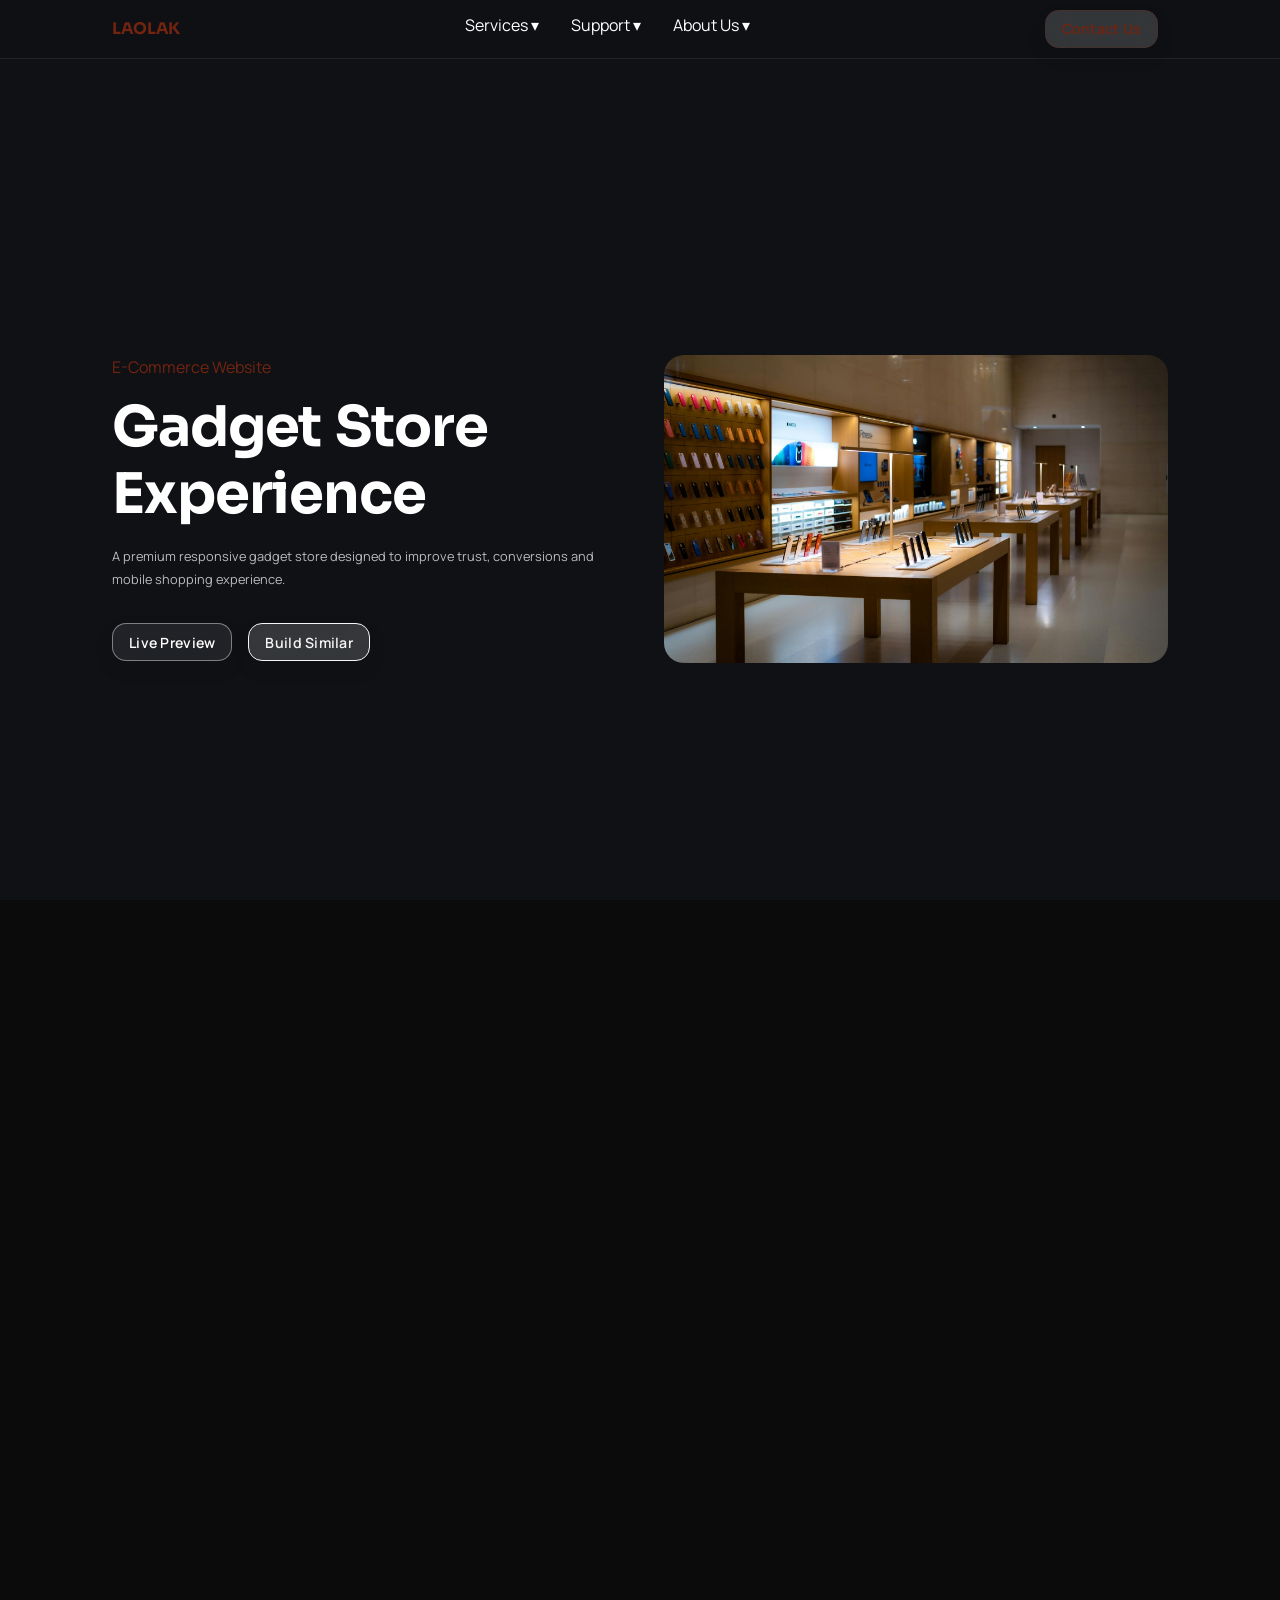
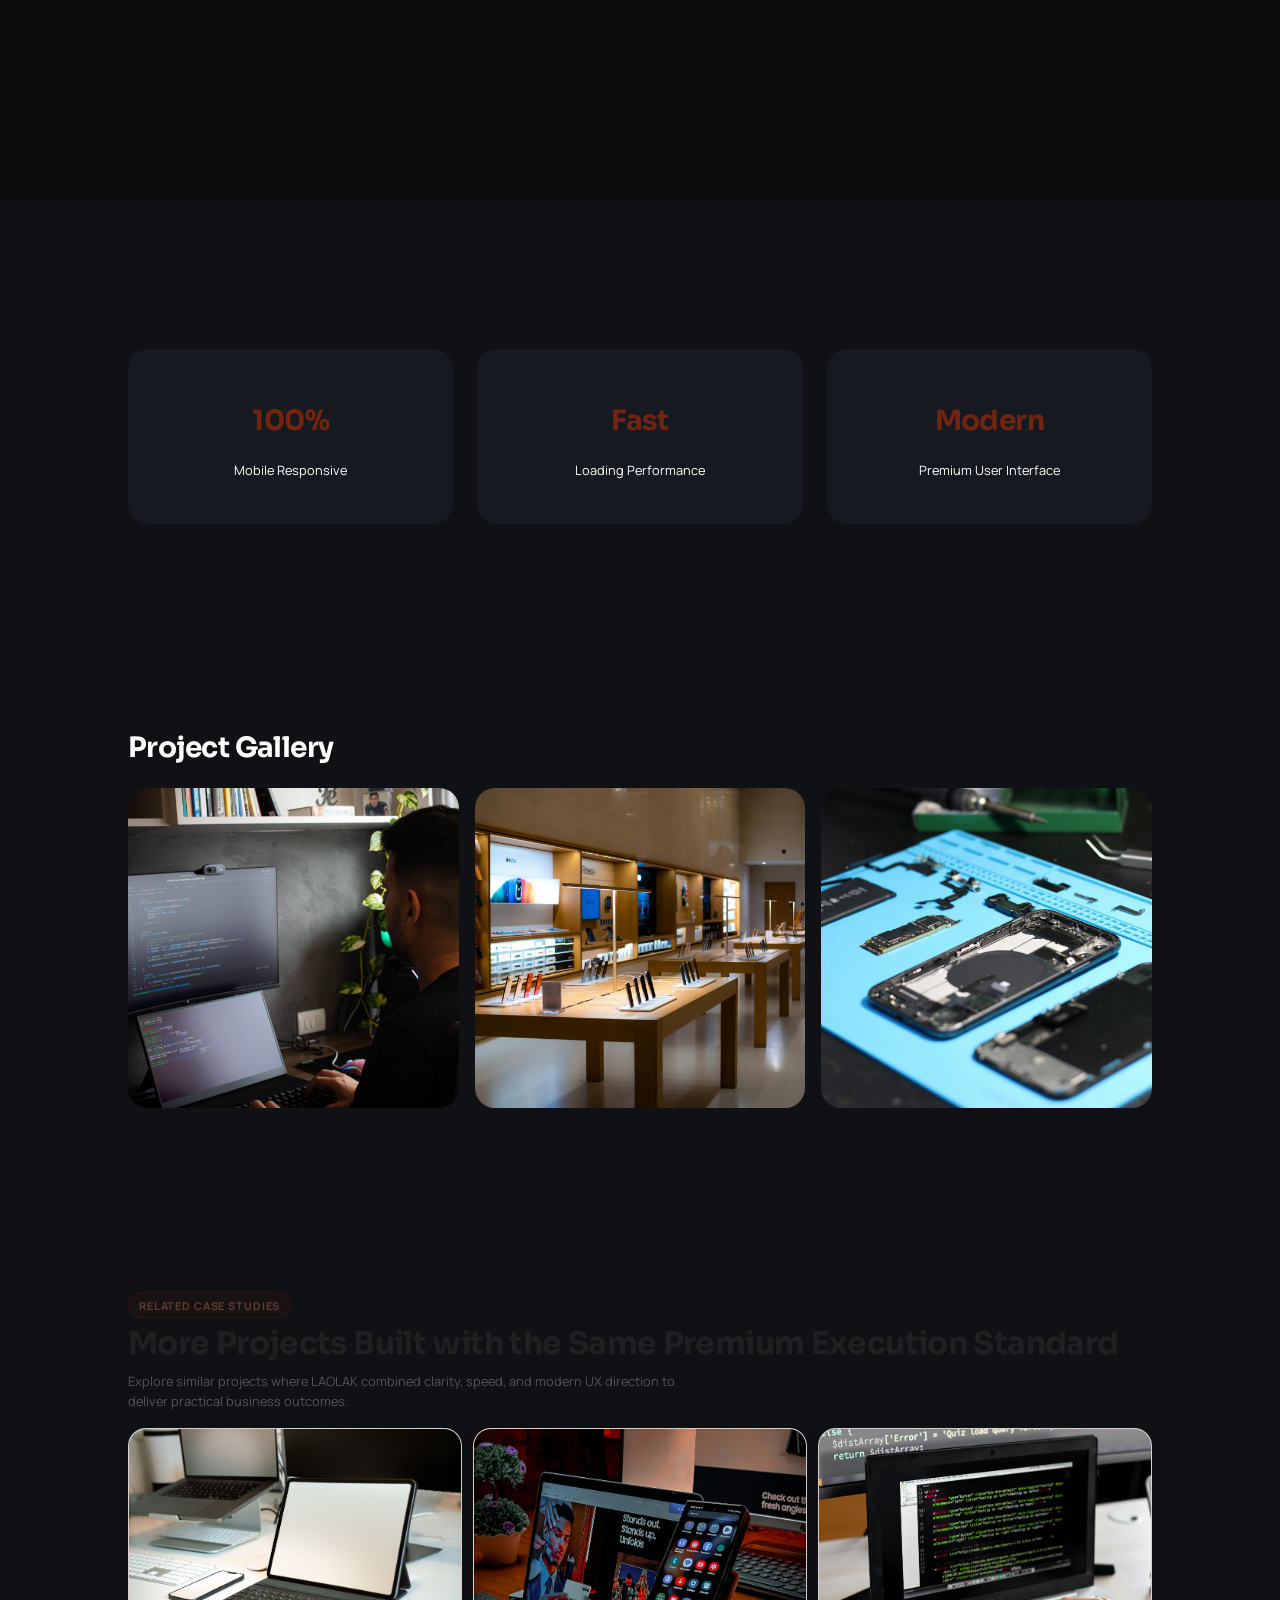
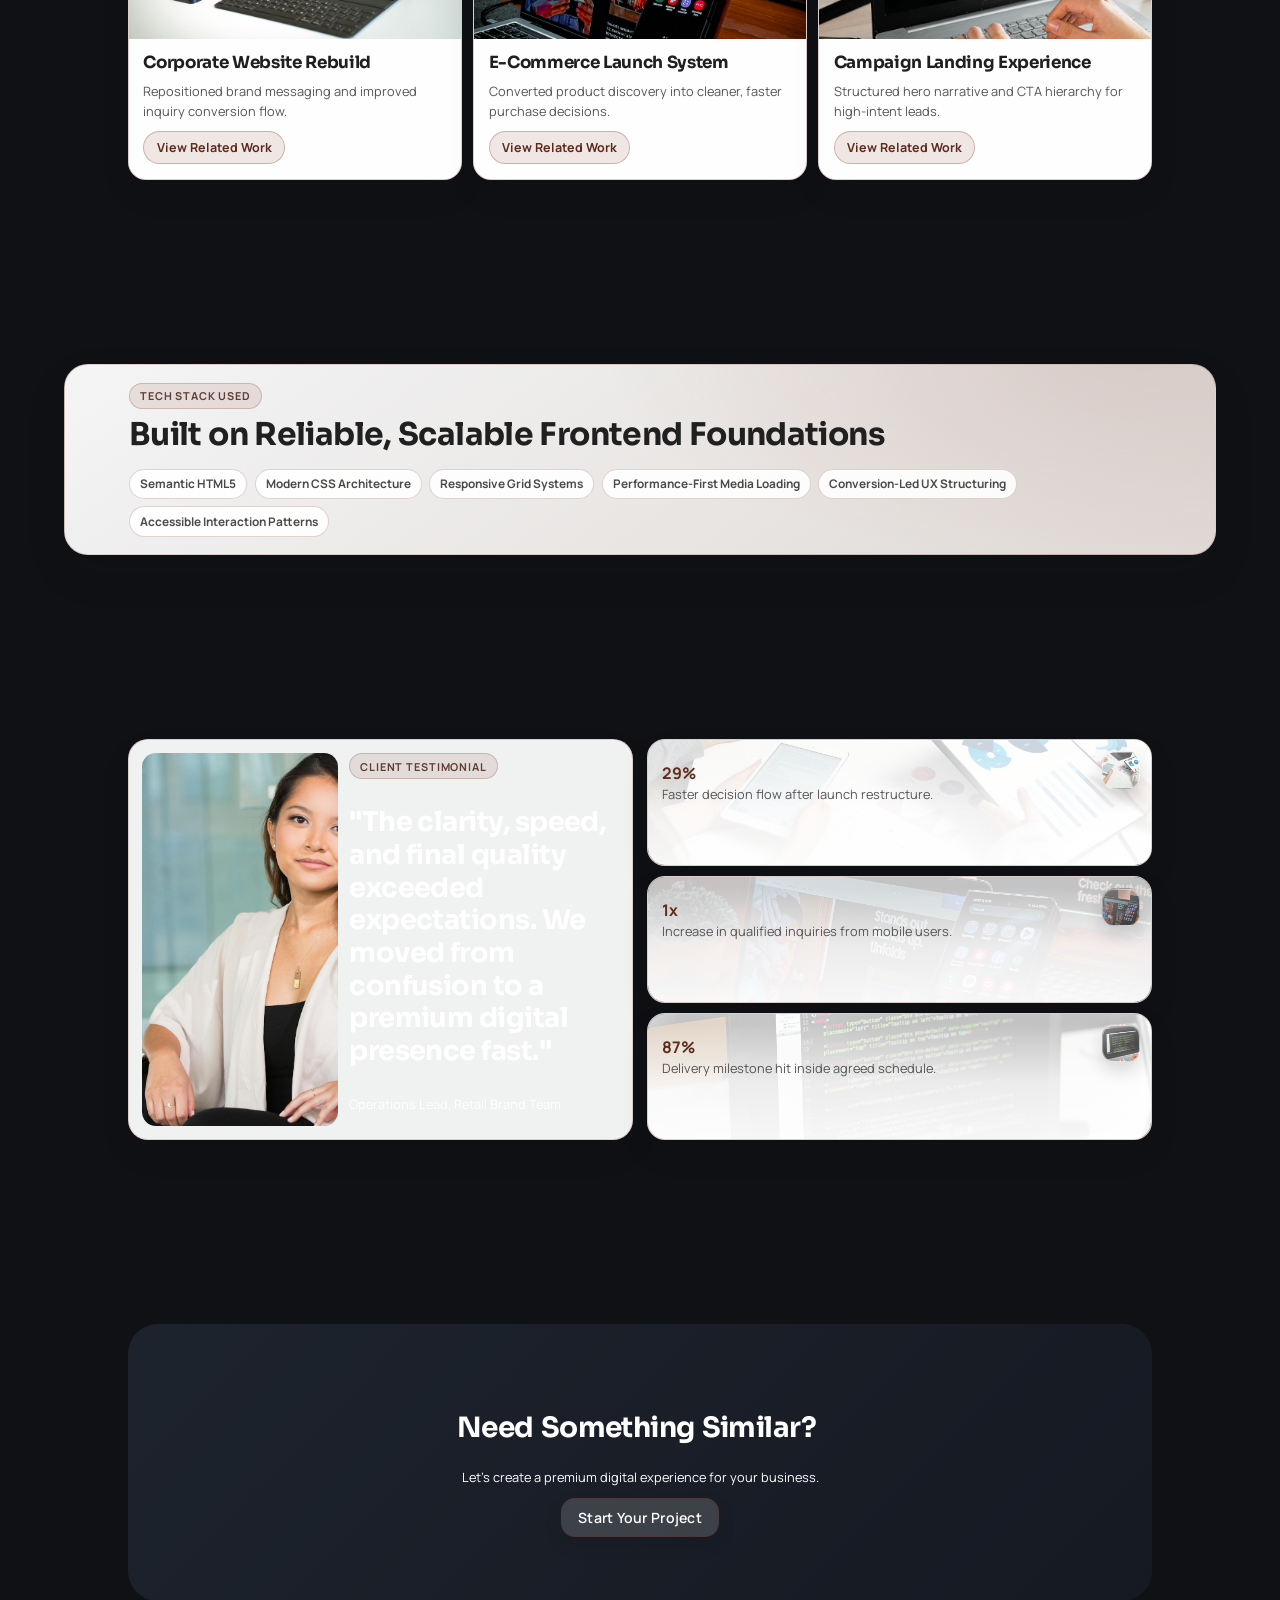
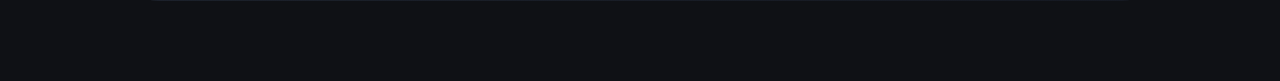
<file: casestudy.html>
﻿<!doctype html>
<html lang="en">
  <head>
    <meta charset="UTF-8" />
        <meta name="viewport" content="width=device-width, initial-scale=1.0" />
        <meta name="theme-color" content="#722410" />

    <title>Case Study | LAOLAK Technologies</title>
    <link rel="icon" href="images/LT full logo.jpg" />
    <meta
      name="description"
      content="See how LAOLAK Technologies transforms ideas into premium digital experiences."
    />

    <meta
      name="keywords"
      content="case study, digital transformation, web projects, LAOLAK Technologies"
    />

    <meta name="author" content="LAOLAK Technologies" />

    <meta property="og:title" content="Case Study | LAOLAK Technologies" />

    <meta
      property="og:description"
      content="Detailed breakdown of premium digital projects and creative strategy."
    />

    <meta property="og:image" content="images/og-image.jpg" />

    <meta property="og:type" content="website" />

    <link rel="preconnect" href="https://fonts.googleapis.com" />

    <link rel="preconnect" href="https://fonts.gstatic.com" crossorigin />

    <link
      href="https://fonts.googleapis.com/css2?family=Poppins:wght@400;500;600;700&display=swap"
      rel="stylesheet"
    />

    <link rel="stylesheet" href="style.css" />

    <link rel="stylesheet" href="media.css" />
  </head>

  <body class="dark-case-study">
    <div class="page-transition"></div>
    <!-- ================= LOADER ================= -->

    <div class="loader">
      <div class="loader-content">
        <span class="brand-name">LAOLAK</span>

        <div class="loader-line"></div>
      </div>
    </div>

    <!-- ================= HEADER ================= -->

    <header class="header">
      <div class="container header-content">
        <a href="index.html">
          <div class="logo magnetic-btn">LAOLAK</div>
        </a>

        <!-- NAV LINKS -->
        <nav class="nav" id="navMenu">
          <div class="nav-item dropdown">
            <span>Services ▾</span>
            <div class="dropdown-menu">
              <a href="repair.html">Repair</a>
              <a href="gadget-sales.html">Gadget Sales</a>
              <a href="web.html">Web Development</a>
            </div>
          </div>

          <div class="nav-item dropdown">
            <span>Support ▾</span>
            <div class="dropdown-menu">
              <a href="tips.html">Tips</a>
              <a href="faq.html">FAQ</a>
              <a href="techsupport.html">Tech Support</a>
            </div>
          </div>

          <div class="nav-item dropdown">
            <span>About Us ▾</span>
            <div class="dropdown-menu">
              <a href="laolak.html">LAOLAK</a>
              <a href="news.html">News</a>
            </div>
          </div>
        </nav>

        <!-- RIGHT SIDE -->
        <div class="nav-right">
          <a href="contact.html" class="btn-primary magnetic-btn">Contact Us</a>

          <!-- HAMBURGER -->
          <div class="hamburger">
            <span></span>
            <span></span>
            <span></span>
          </div>

          <div class="mobile-menu">
            <a href="index.html">Home</a>
            <a href="repair.html">Repair</a>
            <a href="gadget-sales.html">Gadget Sales</a>
            <a href="web.html">Web Development</a>
            <a href="contact.html">Contact Us</a>
            <a href="tips.html">Tips</a>
            <a href="faq.html">FAQ</a>
            <a href="techsupport.html">Tech Support</a>
            <a href="laolak.html">LAOLAK</a>
            <a href="news.html">News</a>
          </div>
        </div>
      </div>
    </header>

    <!-- ================= HERO ================= -->

    <section class="case-hero parallax-bg">
      <div class="container">
        <div class="case-hero-grid">
          <!-- LEFT -->
          <div class="case-hero-content fade-up">
            <span class="case-label"> E-Commerce Website </span>

            <h1 class="reveal-text">Gadget Store Experience</h1>

            <p>
              A premium responsive gadget store designed to improve trust,
              conversions and mobile shopping experience.
            </p>

            <div class="case-buttons">
              <a href="#" class="btn-primary magnetic-btn"> Live Preview </a>

              <a href="contact.html" class="btn-secondary magnetic-btn">
                Build Similar
              </a>
            </div>
          </div>

          <!-- RIGHT -->
          <div class="case-hero-image fade-up">
            <img loading="lazy" decoding="async" src="images/rf-gadget-showroom.jpg" alt="Project" />
          </div>
        </div>
      </div>
    </section>

    <!-- ================= CLIENT PROBLEM ================= -->

    <section class="case-section">
      <div class="container">
        <div class="case-box fade-up">
          <h2>The Challenge</h2>

          <p>
            The client needed a modern gadget store that looked trustworthy,
            worked perfectly on mobile devices and allowed customers to browse
            products easily.
          </p>
        </div>
      </div>
    </section>

    <!-- ================= SOLUTION ================= -->

    <section class="case-section">
      <div class="container">
        <div class="case-box fade-up">
          <h2>Our Solution</h2>

          <p>
            We created a premium e-commerce experience with responsive layouts,
            cleaner product grids, conversion-focused UI and fast loading
            optimization.
          </p>
        </div>
      </div>
    </section>

    <!-- ================= PROCESS ================= -->

    <section class="case-process section">
      <div class="container">
        <div class="section-header">
          <h2>Design Process</h2>

          <p>How we transformed the idea into a real product.</p>
        </div>

        <div class="process-grid">
          <div class="process-card fade-up">
            <span>01</span>

            <h3>Research</h3>

            <p>Understanding users and business goals.</p>
          </div>

          <div class="process-card fade-up">
            <span>02</span>

            <h3>UI Design</h3>

            <p>Building premium layouts and responsive structure.</p>
          </div>

          <div class="process-card fade-up">
            <span>03</span>

            <h3>Development</h3>

            <p>Turning the interface into a functional website.</p>
          </div>
        </div>
      </div>
    </section>

    <!-- ================= RESULTS ================= -->

    <section class="case-results section">
      <div class="container">
        <div class="results-grid">
          <div class="result-card fade-up">
            <h2>100%</h2>

            <p>Mobile Responsive</p>
          </div>

          <div class="result-card fade-up">
            <h2>Fast</h2>

            <p>Loading Performance</p>
          </div>

          <div class="result-card fade-up">
            <h2>Modern</h2>

            <p>Premium User Interface</p>
          </div>
        </div>
      </div>
    </section>

    <!-- ================= GALLERY ================= -->

    <section class="case-gallery section">
      <div class="container">
        <div class="section-header">
          <h2>Project Gallery</h2>
        </div>

        <div class="gallery-grid">
          <div
            class="gallery-item fade-up"
            style="background-image: url(images/rf-web-developer.jpg)"
          ></div>

          <div
            class="gallery-item fade-up"
            style="background-image: url(images/rf-gadget-showroom.jpg)"
          ></div>

          <div
            class="gallery-item fade-up"
            style="background-image: url(images/rf-repair-workbench.jpg)"
          ></div>
        </div>
      </div>
    </section>

    <section class="mp-section section case-related-showcase">
      <div class="container">
        <div class="mp-head fade-up">
          <span class="mp-kicker">Related Case Studies</span>
          <h2>More Projects Built with the Same Premium Execution Standard</h2>
          <p>
            Explore similar projects where LAOLAK combined clarity, speed, and
            modern UX direction to deliver practical business outcomes.
          </p>
        </div>
        <div class="mp-grid mp-grid-3">
          <article class="mp-card mp-card-media fade-up">
            <div
              class="mp-media"
              style="background-image: url('images/rf-laptop-phone-clean.jpg')"
            ></div>
            <div class="mp-card-body">
              <h3>Corporate Website Rebuild</h3>
              <p>
                Repositioned brand messaging and improved inquiry conversion
                flow.
              </p>
              <a href="portfolio.html" class="mp-link">View Related Work</a>
            </div>
          </article>
          <article class="mp-card mp-card-media fade-up">
            <div
              class="mp-media"
              style="background-image: url('images/rf-device-ecosystem-desk.jpg')"
            ></div>
            <div class="mp-card-body">
              <h3>E-Commerce Launch System</h3>
              <p>
                Converted product discovery into cleaner, faster purchase
                decisions.
              </p>
              <a href="portfolio.html" class="mp-link">View Related Work</a>
            </div>
          </article>
          <article class="mp-card mp-card-media fade-up">
            <div
              class="mp-media"
              style="background-image: url('images/rf-monitor-dev-desk.jpg')"
            ></div>
            <div class="mp-card-body">
              <h3>Campaign Landing Experience</h3>
              <p>
                Structured hero narrative and CTA hierarchy for high-intent
                leads.
              </p>
              <a href="portfolio.html" class="mp-link">View Related Work</a>
            </div>
          </article>
        </div>
      </div>
    </section>

    <section class="mp-section section case-tech-stack">
      <div class="container mp-shell fade-up">
        <div class="mp-head">
          <span class="mp-kicker">Tech Stack Used</span>
          <h2>Built on Reliable, Scalable Frontend Foundations</h2>
        </div>
        <div class="mp-chip-wrap">
          <span class="mp-chip">Semantic HTML5</span>
          <span class="mp-chip">Modern CSS Architecture</span>
          <span class="mp-chip">Responsive Grid Systems</span>
          <span class="mp-chip">Performance-First Media Loading</span>
          <span class="mp-chip">Conversion-Led UX Structuring</span>
          <span class="mp-chip">Accessible Interaction Patterns</span>
        </div>
      </div>
    </section>

    <section class="mp-section section case-proof-panel">
      <div class="container">
        <div class="mp-proof-layout">
          <article class="mp-proof-quote fade-up">
            <img
              loading="lazy"
              decoding="async"
              src="images/rf-support-portrait.jpg"
              alt="Happy client after project delivery"
            />
            <div>
              <span class="mp-kicker">Client Testimonial</span>
              <h3>
                "The clarity, speed, and final quality exceeded expectations. We
                moved from confusion to a premium digital presence fast."
              </h3>
              <p>Operations Lead, Retail Brand Team</p>
            </div>
          </article>
          <div class="mp-proof-metrics">
            <article class="mp-card fade-up">
              <strong
                ><span class="counter" data-target="34" data-suffix="%"
                  >0%</span
                ></strong
              >
              <p>Faster decision flow after launch restructure.</p>
            </article>
            <article class="mp-card fade-up">
              <strong
                ><span class="counter" data-target="2" data-suffix="x"
                  >0x</span
                ></strong
              >
              <p>Increase in qualified inquiries from mobile users.</p>
            </article>
            <article class="mp-card fade-up">
              <strong
                ><span class="counter" data-target="100" data-suffix="%"
                  >0%</span
                ></strong
              >
              <p>Delivery milestone hit inside agreed schedule.</p>
            </article>
          </div>
        </div>
      </div>
    </section>

    <!-- ================= CTA ================= -->

    <section class="case-cta section">
      <div class="container">
        <div class="case-cta-box fade-up">
          <h2 class="reveal-text">Need Something Similar?</h2>

          <p>Let's create a premium digital experience for your business.</p>

          <a href="contact.html" class="btn-primary magnetic-btn">
            Start Your Project
          </a>
        </div>
      </div>
    </section>
    <script src="script.js"></script>
  </body>
</html>
</file>
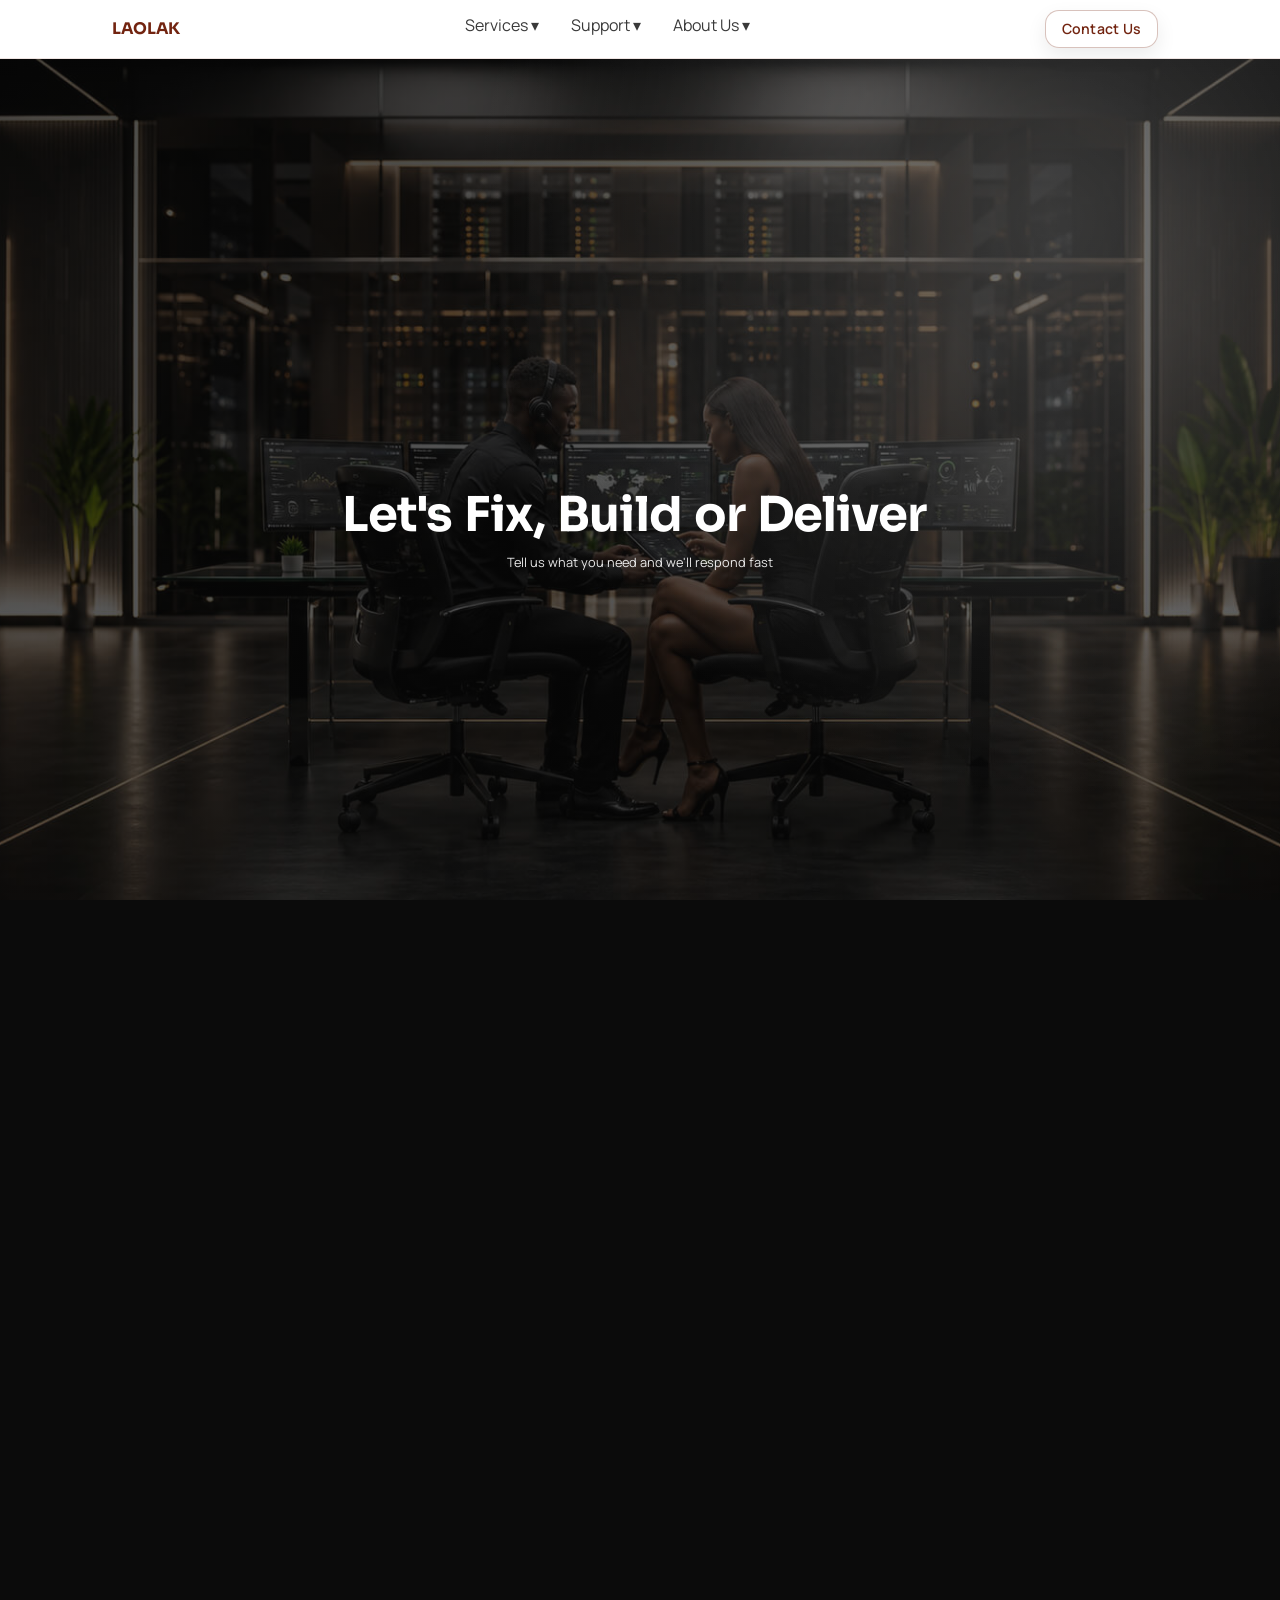
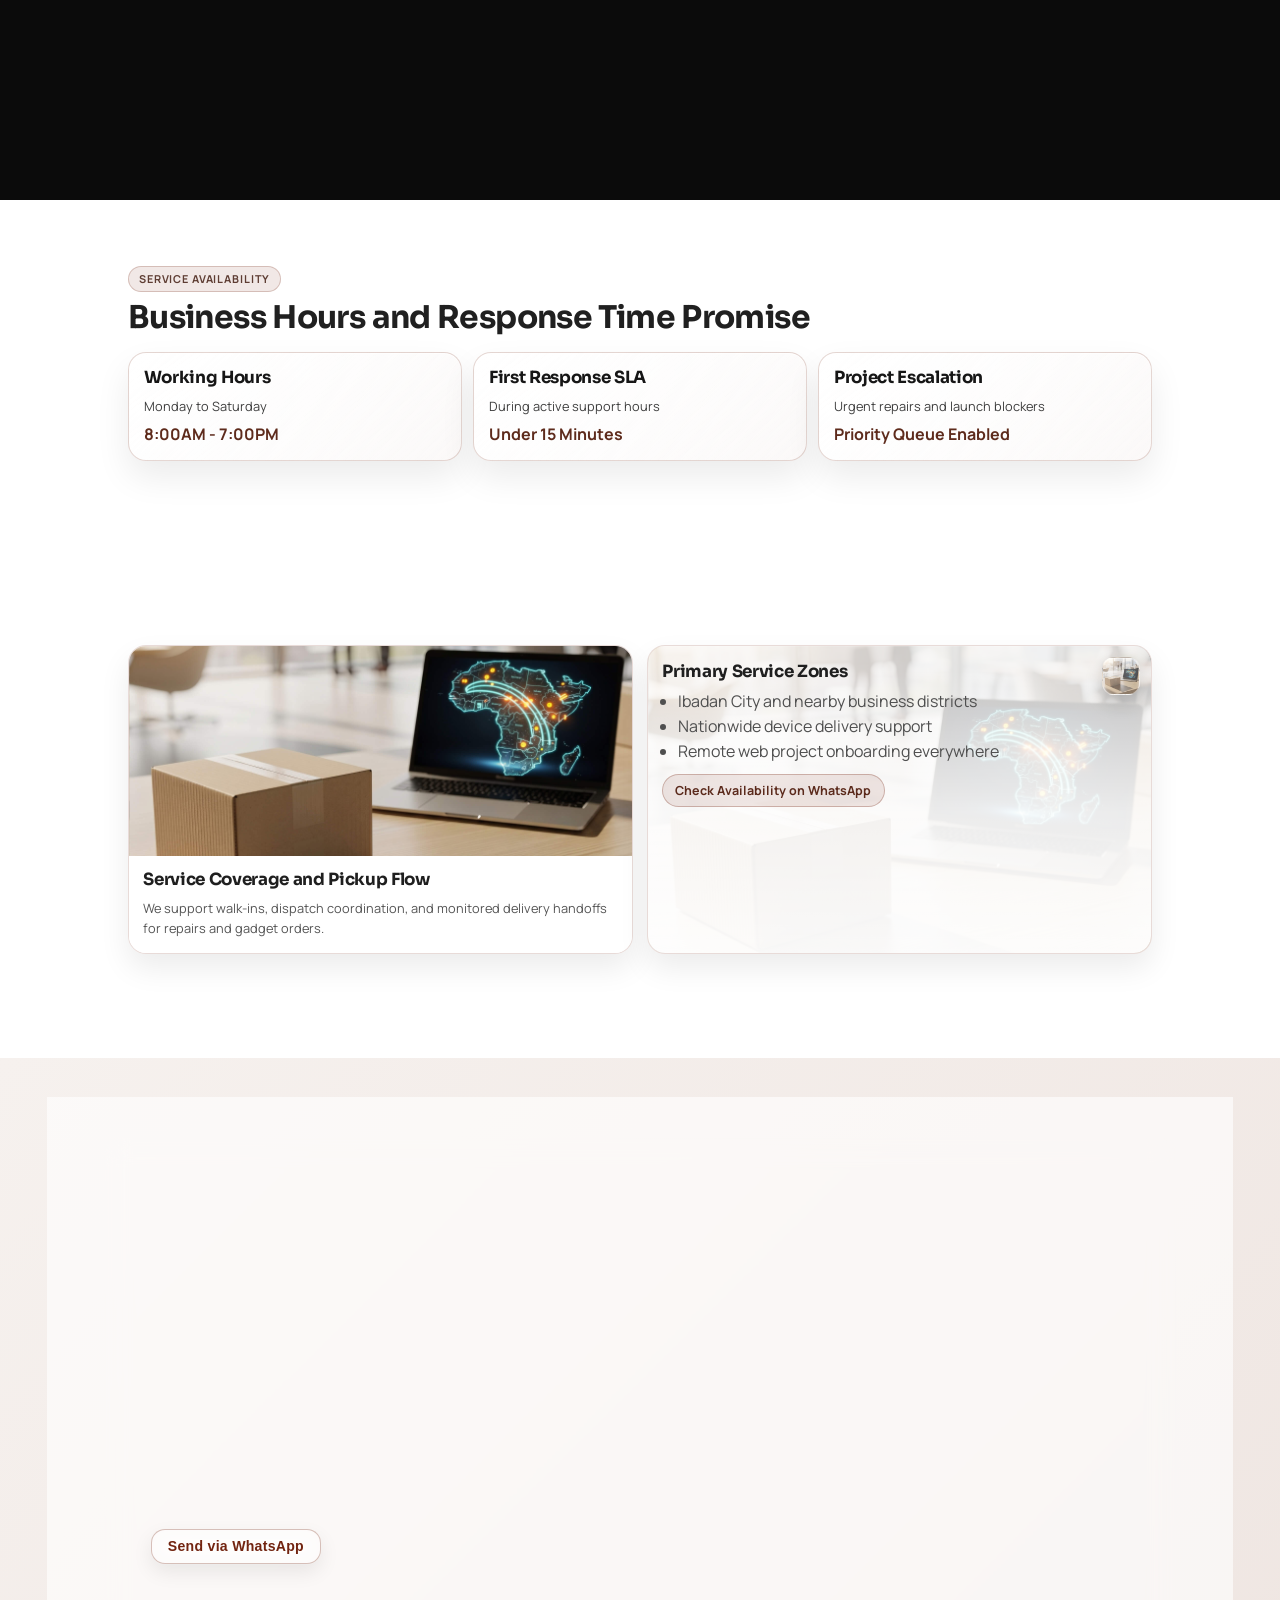
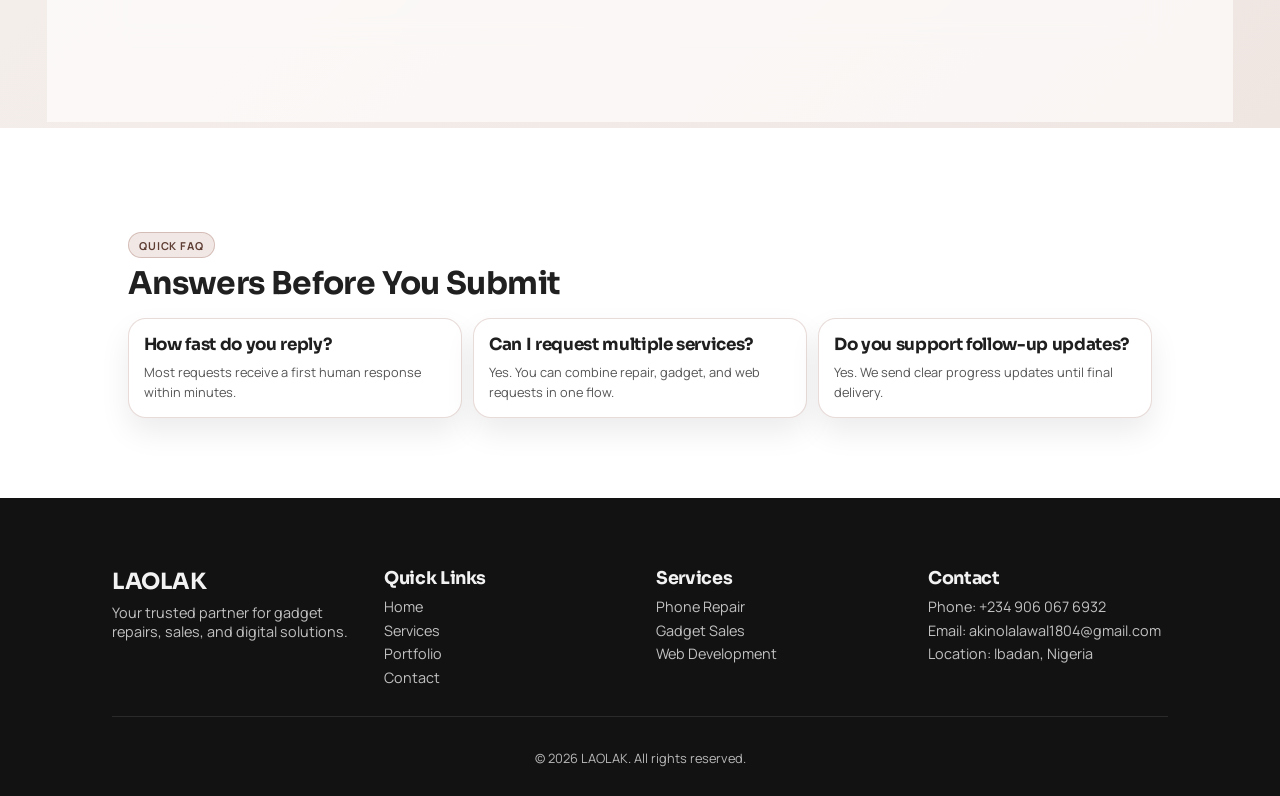
<file: contact.html>
﻿<!doctype html>
<html lang="en">
  <head>
    <meta charset="UTF-8" />
    <meta name="viewport" content="width=device-width, initial-scale=1.0" />
    <meta name="theme-color" content="#722410" />
    <title>Contact Us | LAOLAK Technologies</title>
    <link rel="icon" href="images/LT full logo.jpg" />
    <meta
      name="description"
      content="Contact LAOLAK Technologies for repairs, gadget sales, web development and tech support."
    />

    <meta
      name="keywords"
      content="contact LAOLAK, tech support, repair support, gadget inquiries"
    />

    <meta name="author" content="LAOLAK Technologies" />

    <meta property="og:title" content="Contact Us | LAOLAK Technologies" />

    <meta
      property="og:description"
      content="Reach out to LAOLAK Technologies for premium technology solutions."
    />

    <meta property="og:image" content="images/og-image.jpg" />

    <meta property="og:type" content="website" />

    <link
      href="https://fonts.googleapis.com/css2?family=Poppins:wght@400;700&display=swap"
      rel="stylesheet"
    />
    <link rel="stylesheet" href="style.css" />
    <link rel="stylesheet" href="media.css" />
  </head>

  <body>
    <div class="page-transition"></div>
    <!-- ================= LOADER ================= -->

    <div class="loader">
      <div class="loader-content">
        <span class="brand-name">LAOLAK</span>

        <div class="loader-line"></div>
      </div>
    </div>

    <!-- HEADER -->
    <header class="header">
      <div class="container header-content">
        <a href="index.html">
          <div class="logo magnetic-btn">LAOLAK</div>
        </a>

        <!-- NAV LINKS -->
        <nav class="nav" id="navMenu">
          <div class="nav-item dropdown">
            <span>Services ▾</span>
            <div class="dropdown-menu">
              <a href="repair.html">Repair</a>
              <a href="gadget-sales.html">Gadget Sales</a>
              <a href="web.html">Web Development</a>
            </div>
          </div>

          <div class="nav-item dropdown">
            <span>Support ▾</span>
            <div class="dropdown-menu">
              <a href="tips.html">Tips</a>
              <a href="faq.html">FAQ</a>
              <a href="techsupport.html">Tech Support</a>
            </div>
          </div>

          <div class="nav-item dropdown">
            <span>About Us ▾</span>
            <div class="dropdown-menu">
              <a href="laolak.html">LAOLAK</a>
              <a href="news.html">News</a>
            </div>
          </div>
        </nav>

        <!-- RIGHT SIDE -->
        <div class="nav-right">
          <a href="contact.html" class="btn-primary magnetic-btn">Contact Us</a>

          <!-- HAMBURGER -->
          <div class="hamburger">
            <span></span>
            <span></span>
            <span></span>
          </div>

          <div class="mobile-menu">
            <a href="index.html">Home</a>
            <a href="repair.html">Repair</a>
            <a href="gadget-sales.html">Gadget Sales</a>
            <a href="web.html">Web Development</a>
            <a href="contact.html">Contact Us</a>
            <a href="tips.html">Tips</a>
            <a href="faq.html">FAQ</a>
            <a href="techsupport.html">Tech Support</a>
            <a href="laolak.html">LAOLAK</a>
            <a href="news.html">News</a>
          </div>
        </div>
      </div>
    </header>

    <!-- HERO -->
    <section class="contact-hero premium-hover section parallax-bg">
      <div class="container">
        <h1 class="reveal-text">Let's Fix, Build or Deliver</h1>
        <p>Tell us what you need and we'll respond fast</p>
      </div>
    </section>

    <section class="support-entry section">
      <div class="container">
        <div class="support-signin fade-up">
          <p class="support-eyebrow">We're Here to Help</p>
          <h2 class="reveal-text">Reach Out in Seconds</h2>
          <p>
            Choose a support channel below or submit the request form directly
            and we will get back to you quickly.
          </p>
          <div class="support-entry-actions">
            <a href="#contactForm" class="btn-primary magnetic-btn">
              Submit a Request
            </a>
            <a
              href="https://wa.me/2349060676932"
              target="_blank"
              class="btn-secondary magnetic-btn"
            >
              Chat on WhatsApp
            </a>
          </div>
        </div>
      </div>
    </section>

    <section class="support-channels section">
      <div class="container">
        <h2 class="reveal-text">Choose Your Support Channel</h2>
        <div class="support-channel-grid">
          <article class="support-channel-card fade-up">
            <h4>Request Service</h4>
            <p>Start a guided repair or project request in minutes.</p>
            <a href="#contactForm" class="btn-secondary magnetic-btn"
              >Get Started</a
            >
          </article>

          <article class="support-channel-card fade-up">
            <h4>Call Us</h4>
            <p>Speak directly with our support team during business hours.</p>
            <a href="tel:+2349060676932" class="btn-secondary magnetic-btn">
              Phone:+2349060676932
            </a>
          </article>

          <article class="support-channel-card fade-up">
            <h4>WhatsApp</h4>
            <p>Get quick replies for repairs, orders, and web projects.</p>
            <a
              href="https://wa.me/2349060676932"
              target="_blank"
              class="btn-secondary magnetic-btn"
            >
              Start Chat
            </a>
          </article>

          <article class="support-channel-card fade-up">
            <h4>Social Media</h4>
            <p>Follow and message us for updates, offers, and quick support.</p>
            <a
              href="https://www.instagram.com"
              target="_blank"
              class="btn-secondary magnetic-btn"
            >
              Visit Socials
            </a>
          </article>
        </div>
      </div>
    </section>

    <section class="mp-section section contact-service-meta">
      <div class="container">
        <div class="mp-head fade-up">
          <span class="mp-kicker">Service Availability</span>
          <h2>Business Hours and Response Time Promise</h2>
        </div>
        <div class="mp-grid mp-grid-3">
          <article class="mp-card fade-up">
            <h3>Working Hours</h3>
            <p>Monday to Saturday</p>
            <strong>8:00AM - 7:00PM</strong>
          </article>
          <article class="mp-card fade-up">
            <h3>First Response SLA</h3>
            <p>During active support hours</p>
            <strong>Under 15 Minutes</strong>
          </article>
          <article class="mp-card fade-up">
            <h3>Project Escalation</h3>
            <p>Urgent repairs and launch blockers</p>
            <strong>Priority Queue Enabled</strong>
          </article>
        </div>
      </div>
    </section>

    <section class="mp-section section contact-coverage-map">
      <div class="container mp-coverage-layout">
        <article class="mp-card mp-card-media fade-up">
          <div
            class="mp-media"
            style="background-image: url(&quot;images/swift delivery.jpg&quot;)"
          ></div>
          <div class="mp-card-body">
            <h3>Service Coverage and Pickup Flow</h3>
            <p>
              We support walk-ins, dispatch coordination, and monitored delivery
              handoffs for repairs and gadget orders.
            </p>
          </div>
        </article>
        <article class="mp-card fade-up">
          <h3>Primary Service Zones</h3>
          <ul class="mp-list">
            <li>Ibadan City and nearby business districts</li>
            <li>Nationwide device delivery support</li>
            <li>Remote web project onboarding everywhere</li>
          </ul>
          <a
            href="https://wa.me/2349060676932"
            target="_blank"
            class="mp-link-btn"
          >
            Check Availability on WhatsApp
          </a>
        </article>
      </div>
    </section>

    <!-- CONTACT SECTION -->
    <section class="contact section">
      <div class="container contact-grid">
        <div class="contact-form-box fade-up">
          <h3>Send a Request</h3>

          <form id="contactForm">
            <input
              type="text"
              id="contactName"
              placeholder="Your Name"
              autocomplete="name"
              required
            />

            <input
              type="tel"
              id="contactPhone"
              placeholder="Phone Number"
              inputmode="tel"
              autocomplete="tel"
              required
            />

            <select id="service" required>
              <option value="">Select Service</option>
              <option>Phone Repair</option>
              <option>Gadget Purchase</option>
              <option>Web Development</option>
            </select>

            <textarea
              id="contactMessage"
              placeholder="Describe your request"
              required
            ></textarea>

            <button type="submit" class="btn-primary magnetic-btn">
              Send via WhatsApp
            </button>
            <p class="form-note">
              We usually reply in minutes during working hours.
            </p>
          </form>
        </div>
      </div>
    </section>

    <section class="mp-section section contact-quick-faq">
      <div class="container">
        <div class="mp-head fade-up">
          <span class="mp-kicker">Quick FAQ</span>
          <h2>Answers Before You Submit</h2>
        </div>
        <div class="mp-grid mp-grid-3">
          <article class="mp-card fade-up">
            <h3>How fast do you reply?</h3>
            <p>Most requests receive a first human response within minutes.</p>
          </article>
          <article class="mp-card fade-up">
            <h3>Can I request multiple services?</h3>
            <p>
              Yes. You can combine repair, gadget, and web requests in one flow.
            </p>
          </article>
          <article class="mp-card fade-up">
            <h3>Do you support follow-up updates?</h3>
            <p>Yes. We send clear progress updates until final delivery.</p>
          </article>
        </div>
      </div>
    </section>

    <!-- ========-->
    <!-- FOOTER -->
    <!-- ===== -->

    <footer class="footer">
      <div class="container">
        <div class="footer-content">
          <!-- BRAND -->
          <div class="footer-brand">
            <h4>LAOLAK</h4>
            <p>
              Your trusted partner for gadget repairs, sales, and digital
              solutions.
            </p>
          </div>

          <!-- LINKS -->
          <div class="footer-links">
            <h5>Quick Links</h5>
            <a href="index.html">Home</a>
            <a href="index.html#services">Services</a>
            <a href="portfolio.html">Portfolio</a>
            <a href="contact.html">Contact</a>
          </div>

          <!-- SERVICES -->
          <div class="footer-links">
            <h5>Services</h5>
            <a href="repair.html">Phone Repair</a>
            <a href="gadget-sales.html">Gadget Sales</a>
            <a href="web.html">Web Development</a>
          </div>

          <!-- CONTACT -->
          <div class="footer-contact">
            <h5>Contact</h5>
            <p>Phone: +234 906 067 6932</p>
            <p>Email: akinolalawal1804@gmail.com</p>
            <p>Location: Ibadan, Nigeria</p>
          </div>
        </div>

        <div class="footer-bottom">
          <p>© 2026 LAOLAK. All rights reserved.</p>
        </div>
      </div>
    </footer>

    <script src="script.js"></script>
  </body>
</html>
</file>
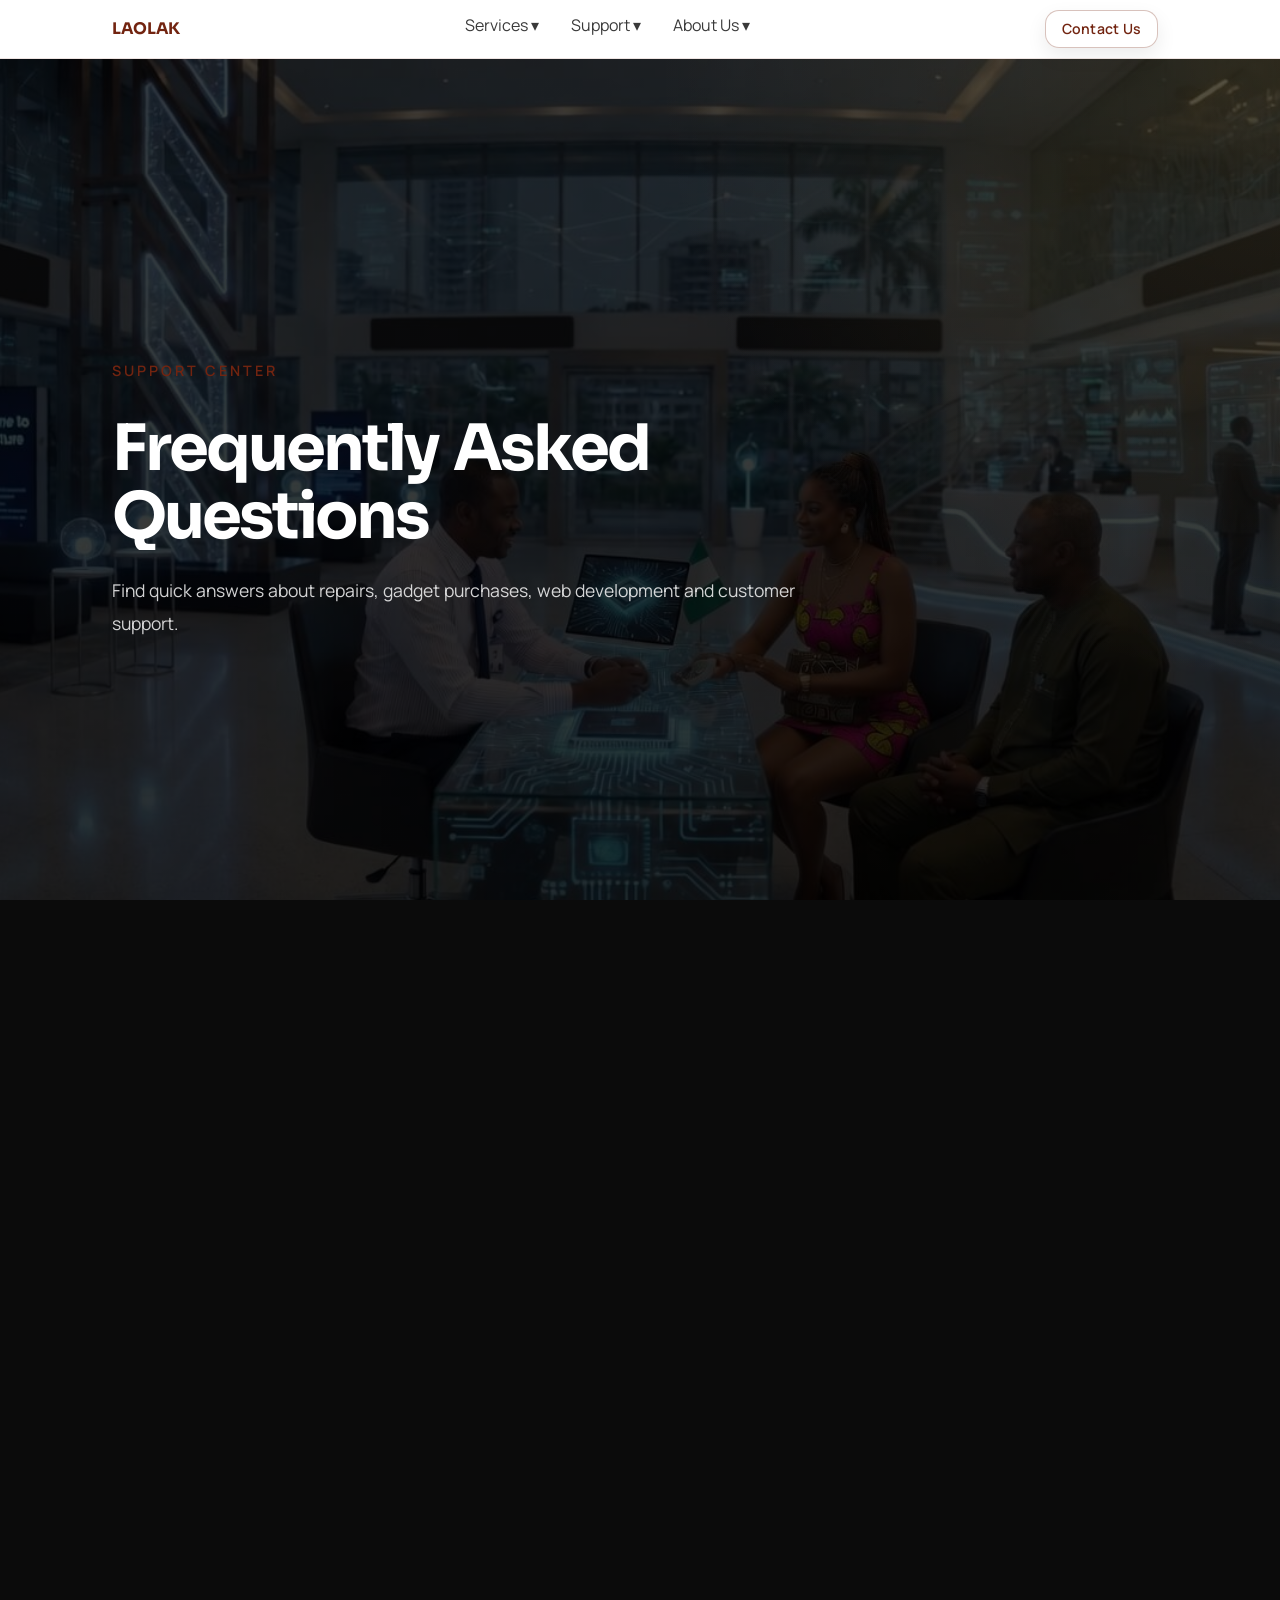
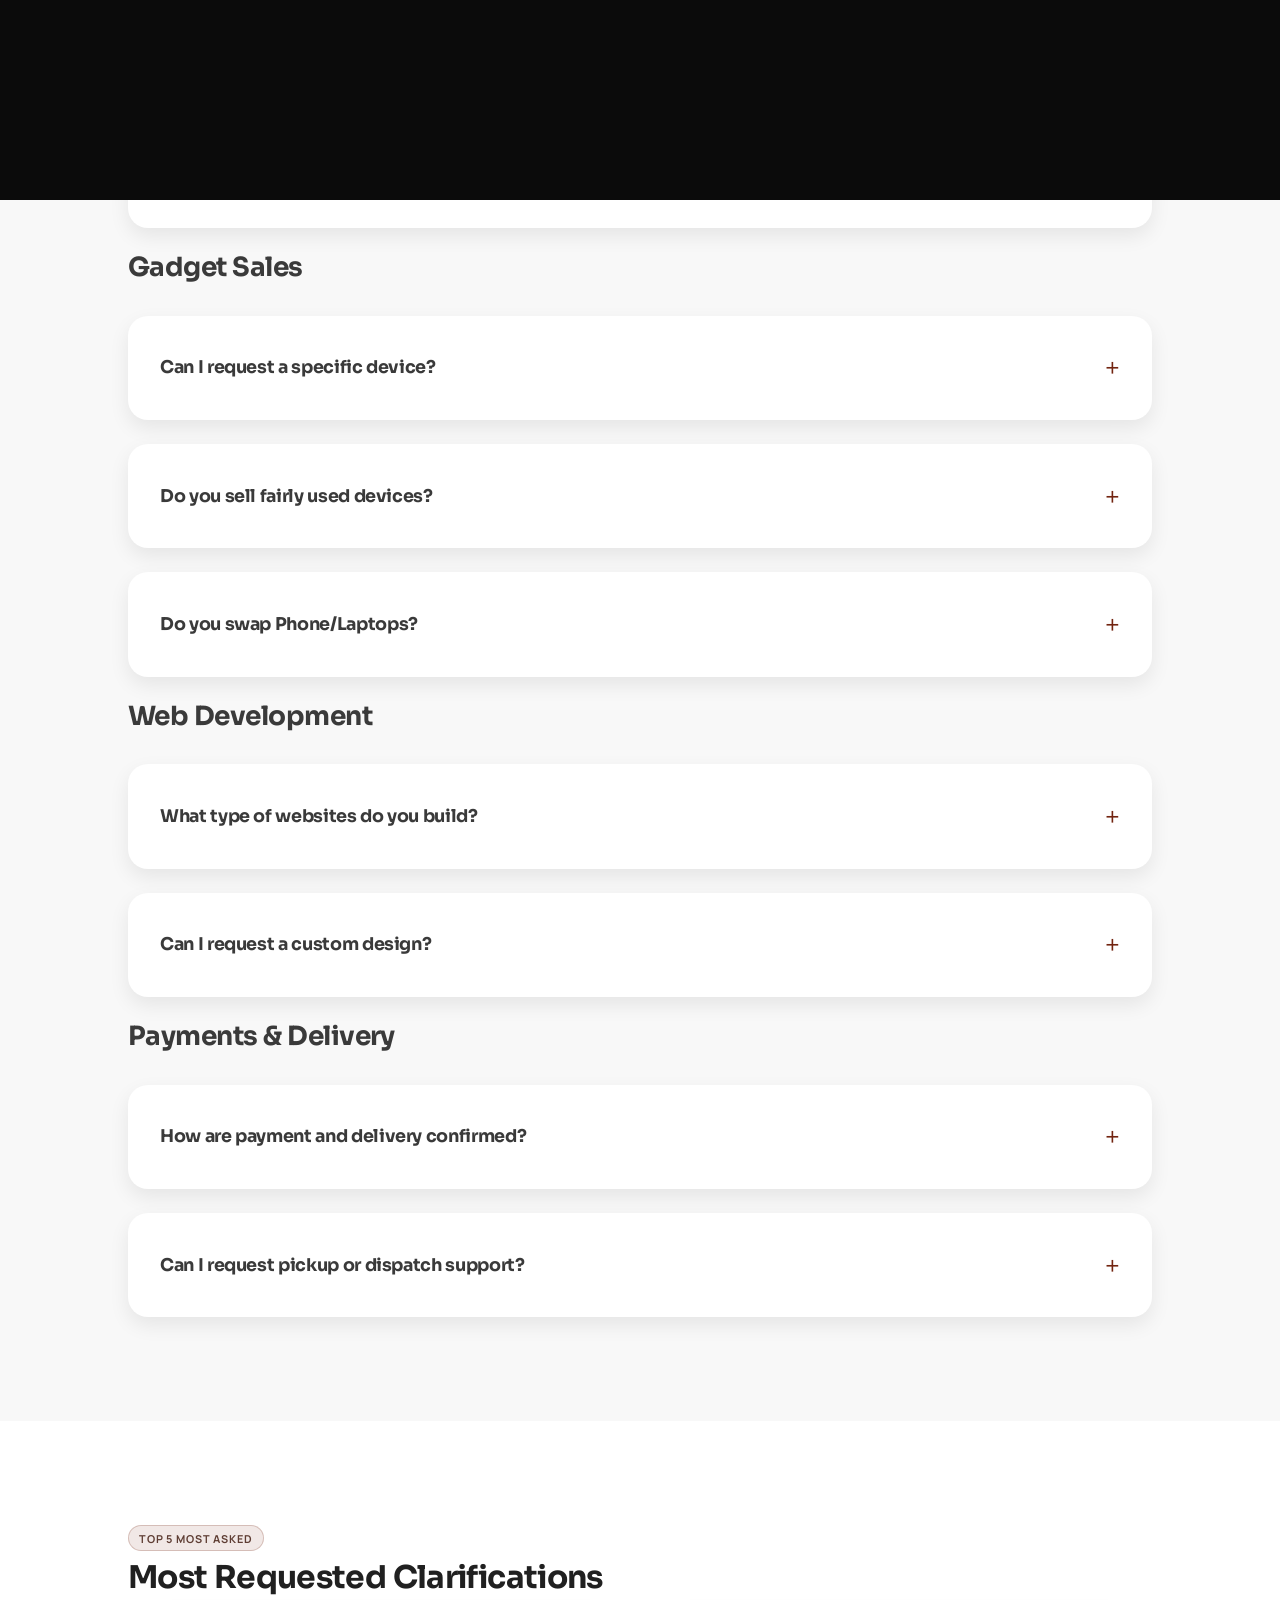
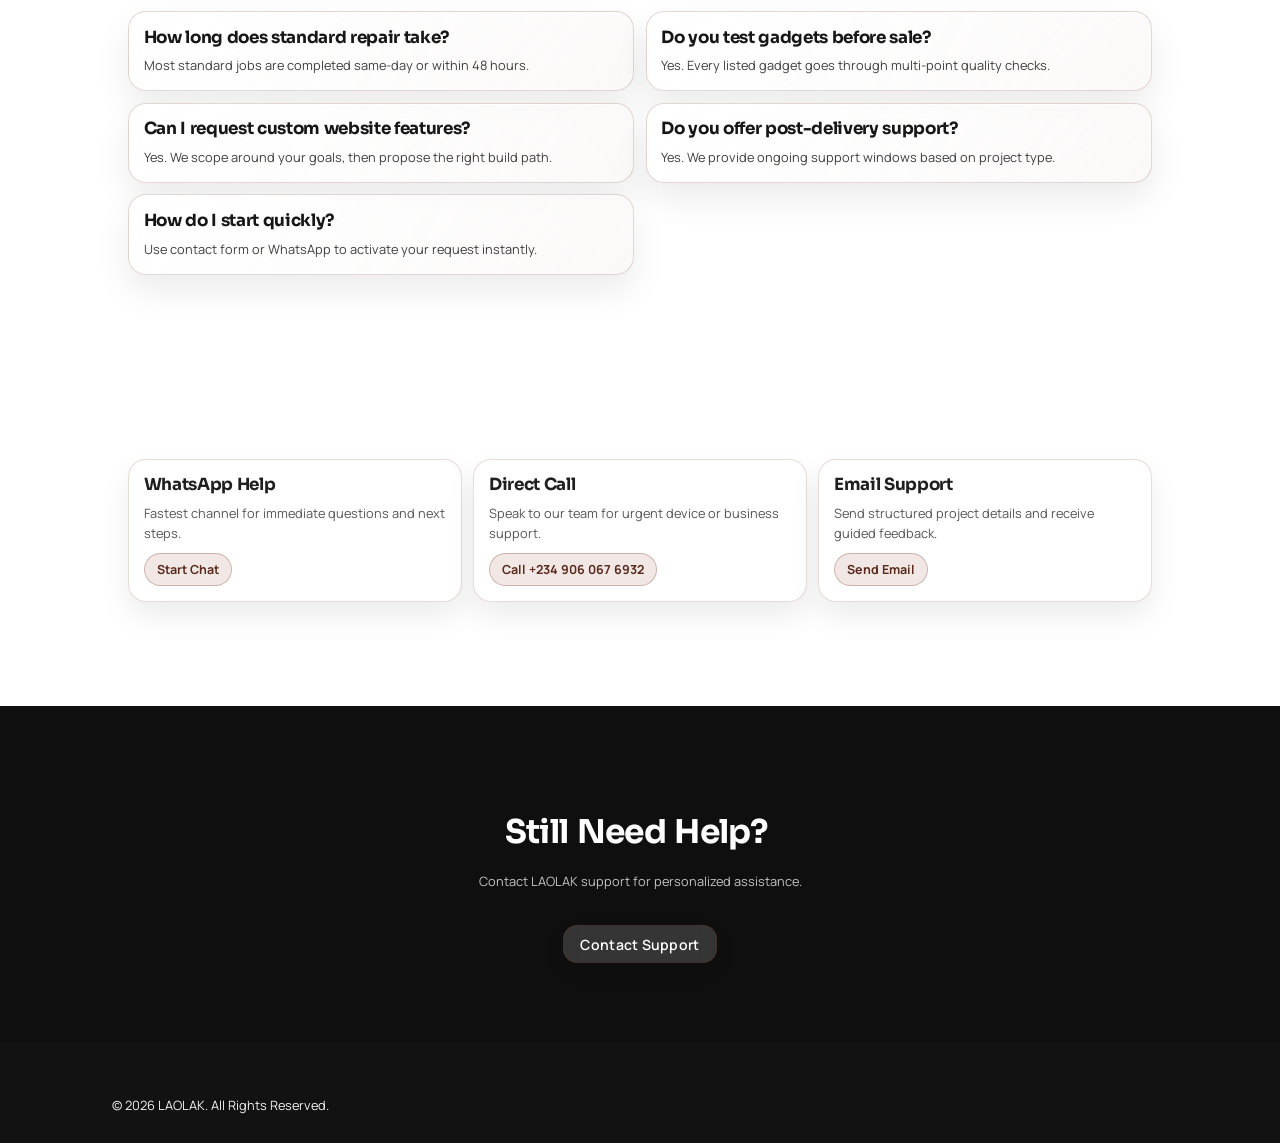
<file: faq.html>
﻿<!doctype html>
<html lang="en">
  <head>
    <meta charset="UTF-8" />
        <meta name="viewport" content="width=device-width, initial-scale=1.0" />
        <meta name="theme-color" content="#722410" />

    <title>FAQ | LAOLAK Technologies</title>
    <link rel="icon" href="images/LT full logo.jpg" />
    <meta
      name="description"
      content="Frequently asked questions about repairs, gadget sales and web development services."
    />

    <meta
      name="keywords"
      content="FAQ, phone repair questions, gadget sales questions, web development support"
    />

    <meta name="author" content="LAOLAK Technologies" />

    <meta property="og:title" content="FAQ | LAOLAK Technologies" />

    <meta
      property="og:description"
      content="Answers to common questions about LAOLAK Technologies services."
    />

    <meta property="og:image" content="images/og-image.jpg" />

    <meta property="og:type" content="website" />

    <link rel="stylesheet" href="style.css" />
    <link rel="stylesheet" href="media.css" />
  </head>

  <body>
    <div class="page-transition"></div>

    <!-- LOADER -->
    <div class="loader">
      <div class="loader-content">
        <span class="brand-name">LAOLAK</span>

        <div class="loader-line"></div>
      </div>
    </div>

    <!-- HEADER -->
    <header class="header">
      <div class="container header-content">
        <a href="index.html">
          <div class="logo magnetic-btn">LAOLAK</div>
        </a>

        <!-- NAV LINKS -->
        <nav class="nav" id="navMenu">
          <div class="nav-item dropdown">
            <span>Services ▾</span>
            <div class="dropdown-menu">
              <a href="repair.html">Repair</a>
              <a href="gadget-sales.html">Gadget Sales</a>
              <a href="web.html">Web Development</a>
            </div>
          </div>

          <div class="nav-item dropdown">
            <span>Support ▾</span>
            <div class="dropdown-menu">
              <a href="tips.html">Tips</a>
              <a href="faq.html">FAQ</a>
              <a href="techsupport.html">Tech Support</a>
            </div>
          </div>

          <div class="nav-item dropdown">
            <span>About Us ▾</span>
            <div class="dropdown-menu">
              <a href="laolak.html">LAOLAK</a>
              <a href="news.html">News</a>
            </div>
          </div>
        </nav>

        <!-- RIGHT SIDE -->
        <div class="nav-right">
          <a href="contact.html" class="btn-primary magnetic-btn">Contact Us</a>

          <!-- HAMBURGER -->
          <div class="hamburger">
            <span></span>
            <span></span>
            <span></span>
          </div>

          <div class="mobile-menu">
            <a href="index.html">Home</a>
            <a href="repair.html">Repair</a>
            <a href="gadget-sales.html">Gadget Sales</a>
            <a href="web.html">Web Development</a>
            <a href="contact.html">Contact Us</a>
            <a href="tips.html">Tips</a>
            <a href="faq.html">FAQ</a>
            <a href="techsupport.html">Tech Support</a>
            <a href="laolak.html">LAOLAK</a>
            <a href="news.html">News</a>
          </div>
        </div>
      </div>
    </header>

    <!-- HERO -->
    <section class="faq-hero premium-hover parallax-bg">
      <div class="container faq-hero-content">
        <div class="faq-hero-text fade-up">
          <span class="hero-label"> SUPPORT CENTER </span>

          <h1 class="reveal-text">Frequently Asked Questions</h1>

          <p>
            Find quick answers about repairs, gadget purchases, web development
            and customer support.
          </p>
        </div>
      </div>
    </section>

    <!-- FAQ -->
    <section class="mp-section section faq-search-hub">
      <div class="container mp-shell fade-up">
        <div class="mp-head">
          <span class="mp-kicker">FAQ Search</span>
          <h2>Find Answers Faster</h2>
          <p>Search by topic, then jump into the exact answer you need.</p>
        </div>
        <div class="mp-search-row">
          <input
            id="faqSearch"
            data-faq-search-input
            type="text"
            placeholder="Search repairs, gadgets, support..."
            aria-label="Search FAQs"
          />
          <button type="button" class="mp-link-btn" data-faq-search-button>
            Search
          </button>
        </div>
        <div class="mp-chip-wrap">
          <button type="button" class="mp-chip" data-faq-query="Repair Services">
            Repair Services
          </button>
          <button type="button" class="mp-chip" data-faq-query="Gadget Sales">
            Gadget Sales
          </button>
          <button type="button" class="mp-chip" data-faq-query="Web Development">
            Web Development
          </button>
          <button type="button" class="mp-chip" data-faq-query="Payments & Delivery">
            Payments & Delivery
          </button>
        </div>
      </div>
    </section>

    <section class="faq section">
      <div class="container">
        <!-- CATEGORY -->
        <div class="faq-category fade-up">
          <h2>Repair Services</h2>
        </div>

        <!-- ITEM -->
        <div class="faq-item fade-up">
          <div class="faq-question">
            <h3>How long does repair take?</h3>

            <span>+</span>
          </div>

          <div class="faq-answer">
            <p>
              Most repairs are completed within a few hours depending on the
              device issue and parts availability.
            </p>
          </div>
        </div>

        <!-- ITEM -->
        <div class="faq-item fade-up">
          <div class="faq-question">
            <h3>Do you offer original parts?</h3>

            <span>+</span>
          </div>

          <div class="faq-answer">
            <p>
              Yes. We prioritize high-quality and original replacement parts for
              repairs whenever available.
            </p>
          </div>
        </div>

        <!-- CATEGORY -->
        <div class="faq-category fade-up">
          <h2>Gadget Sales</h2>
        </div>

        <!-- ITEM -->
        <div class="faq-item fade-up">
          <div class="faq-question">
            <h3>Can I request a specific device?</h3>

            <span>+</span>
          </div>

          <div class="faq-answer">
            <p>
              Yes. Use the request form on our sales page to tell us exactly
              what you need.
            </p>
          </div>
        </div>

        <!-- ITEM -->
        <div class="faq-item fade-up">
          <div class="faq-question">
            <h3>Do you sell fairly used devices?</h3>

            <span>+</span>
          </div>

          <div class="faq-answer">
            <p>
              Yes. We offer both new and carefully tested fairly used devices.
            </p>
          </div>
        </div>

        <div class="faq-item fade-up">
          <div class="faq-question">
            <h3>Do you swap Phone/Laptops?</h3>

            <span>+</span>
          </div>

          <div class="faq-answer">
            <p>Yes we do swap gadgets with caution and Precision.</p>
          </div>
        </div>

        <!-- CATEGORY -->
        <div class="faq-category fade-up">
          <h2>Web Development</h2>
        </div>

        <!-- ITEM -->
        <div class="faq-item fade-up">
          <div class="faq-question">
            <h3>What type of websites do you build?</h3>

            <span>+</span>
          </div>

          <div class="faq-answer">
            <p>
              We build business websites, portfolios, landing pages, ecommerce
              platforms and modern web experiences.
            </p>
          </div>
        </div>

        <!-- ITEM -->
        <div class="faq-item fade-up">
          <div class="faq-question">
            <h3>Can I request a custom design?</h3>

            <span>+</span>
          </div>

          <div class="faq-answer">
            <p>
              Absolutely. Every project can be customized to fit your brand
              identity and goals.
            </p>
          </div>
        </div>

        <!-- CATEGORY -->
        <div class="faq-category fade-up">
          <h2>Payments & Delivery</h2>
        </div>

        <!-- ITEM -->
        <div class="faq-item fade-up">
          <div class="faq-question">
            <h3>How are payment and delivery confirmed?</h3>

            <span>+</span>
          </div>

          <div class="faq-answer">
            <p>
              Payment steps, delivery method, and handover timing are confirmed
              clearly before dispatch or pickup.
            </p>
          </div>
        </div>

        <!-- ITEM -->
        <div class="faq-item fade-up">
          <div class="faq-question">
            <h3>Can I request pickup or dispatch support?</h3>

            <span>+</span>
          </div>

          <div class="faq-answer">
            <p>
              Yes. We coordinate pickup and delivery support based on your
              location, device type, and service availability.
            </p>
          </div>
        </div>

        <p class="faq-empty" data-faq-empty>
          No matching answer yet. Try another keyword or contact LAOLAK support.
        </p>
      </div>
    </section>

    <!-- CTA -->
    <section class="mp-section section faq-most-asked">
      <div class="container">
        <div class="mp-head fade-up">
          <span class="mp-kicker">Top 5 Most Asked</span>
          <h2>Most Requested Clarifications</h2>
        </div>
        <div class="mp-grid mp-grid-2">
          <article class="mp-card fade-up">
            <h3>How long does standard repair take?</h3>
            <p>Most standard jobs are completed same-day or within 48 hours.</p>
          </article>
          <article class="mp-card fade-up">
            <h3>Do you test gadgets before sale?</h3>
            <p>
              Yes. Every listed gadget goes through multi-point quality checks.
            </p>
          </article>
          <article class="mp-card fade-up">
            <h3>Can I request custom website features?</h3>
            <p>
              Yes. We scope around your goals, then propose the right build
              path.
            </p>
          </article>
          <article class="mp-card fade-up">
            <h3>Do you offer post-delivery support?</h3>
            <p>
              Yes. We provide ongoing support windows based on project type.
            </p>
          </article>
          <article class="mp-card fade-up">
            <h3>How do I start quickly?</h3>
            <p>
              Use contact form or WhatsApp to activate your request instantly.
            </p>
          </article>
        </div>
      </div>
    </section>

    <section class="mp-section section faq-help-split">
      <div class="container mp-grid mp-grid-3">
        <article class="mp-card fade-up">
          <h3>WhatsApp Help</h3>
          <p>Fastest channel for immediate questions and next steps.</p>
          <a href="https://wa.me/2349060676932" target="_blank" class="mp-link"
            >Start Chat</a
          >
        </article>
        <article class="mp-card fade-up">
          <h3>Direct Call</h3>
          <p>Speak to our team for urgent device or business support.</p>
          <a href="tel:+2349060676932" class="mp-link">Call +234 906 067 6932</a>
        </article>
        <article class="mp-card fade-up">
          <h3>Email Support</h3>
          <p>Send structured project details and receive guided feedback.</p>
          <a href="mailto:akinolalawal1804@gmail.com" class="mp-link"
            >Send Email</a
          >
        </article>
      </div>
    </section>

    <section class="faq-cta section">
      <div class="container faq-cta-content fade-up">
        <h2 class="reveal-text">Still Need Help?</h2>

        <p>Contact LAOLAK support for personalized assistance.</p>

        <a href="contact.html" class="btn-primary magnetic-btn">
          Contact Support
        </a>
      </div>
    </section>

    <!-- FOOTER -->
    <footer class="footer">
      <div class="container">
        <p>© 2026 LAOLAK. All Rights Reserved.</p>
      </div>
    </footer>

    <script src="script.js"></script>
  </body>
</html>
</file>
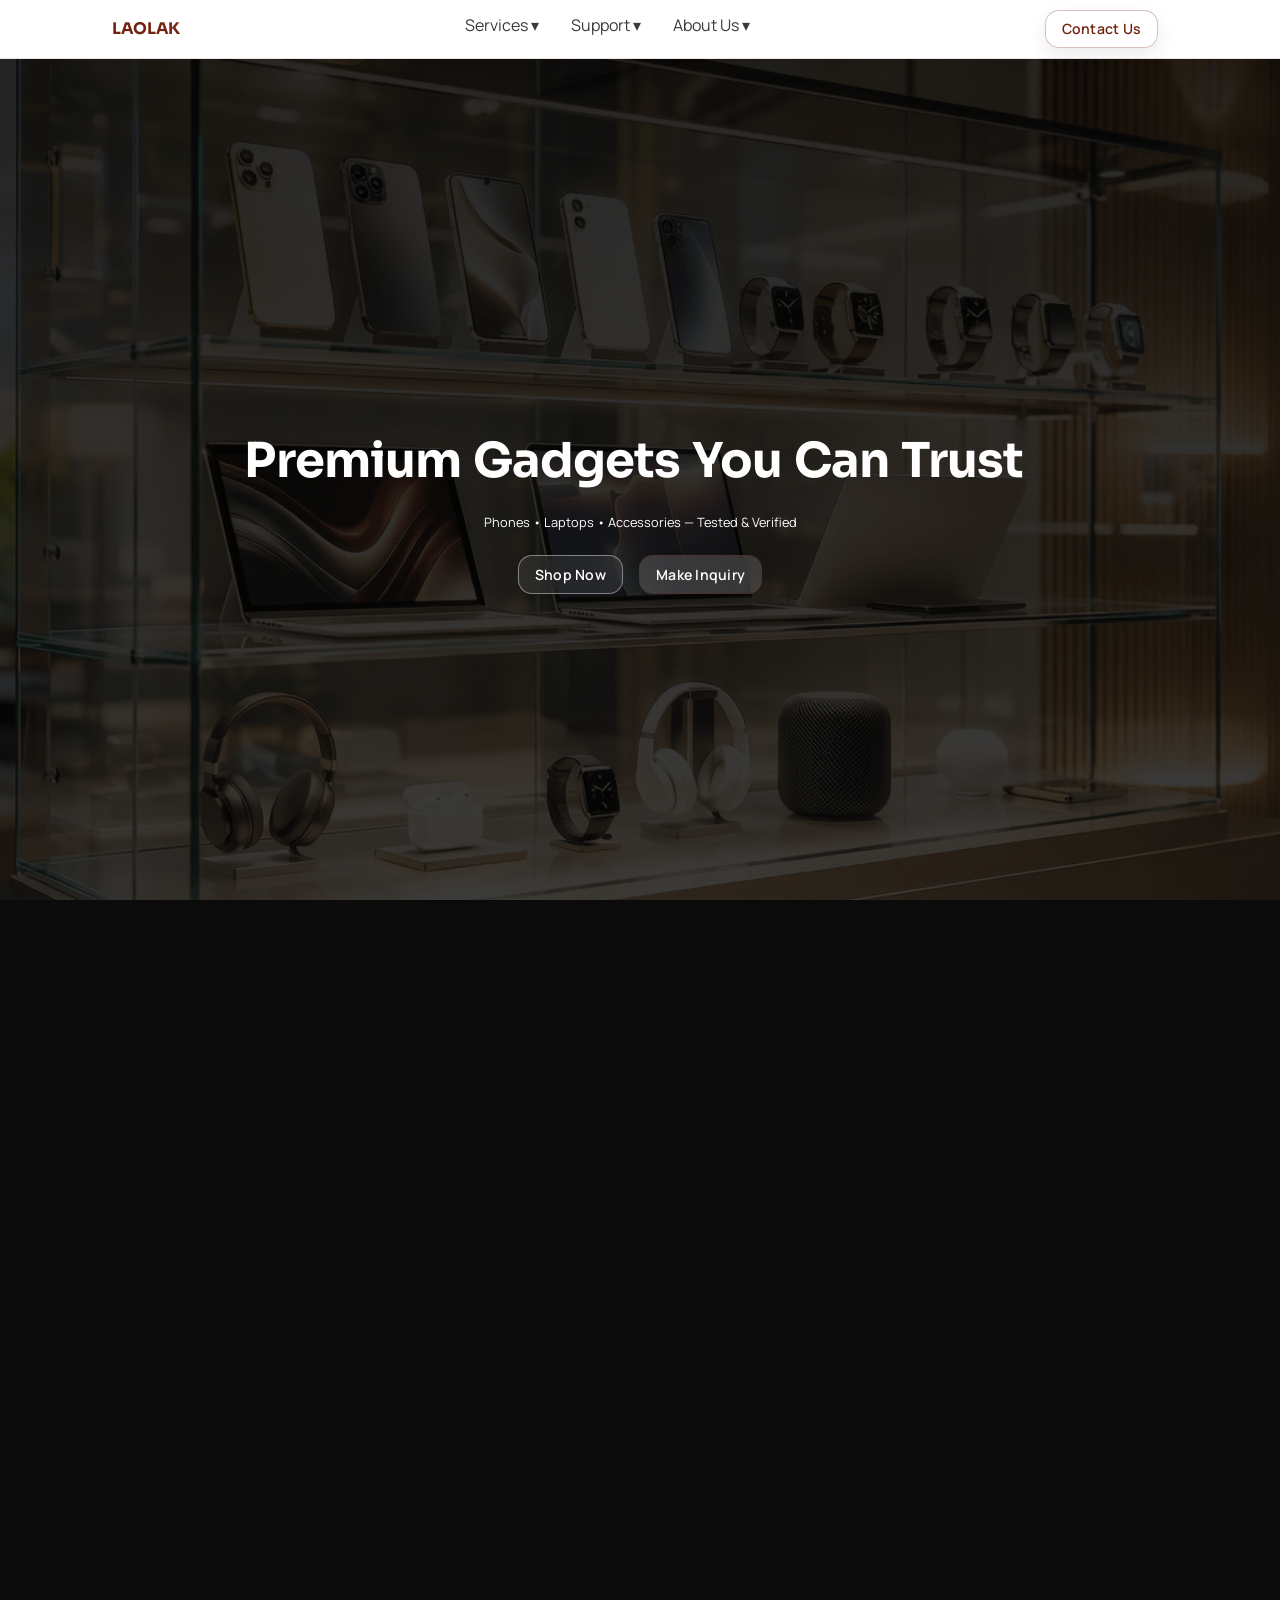
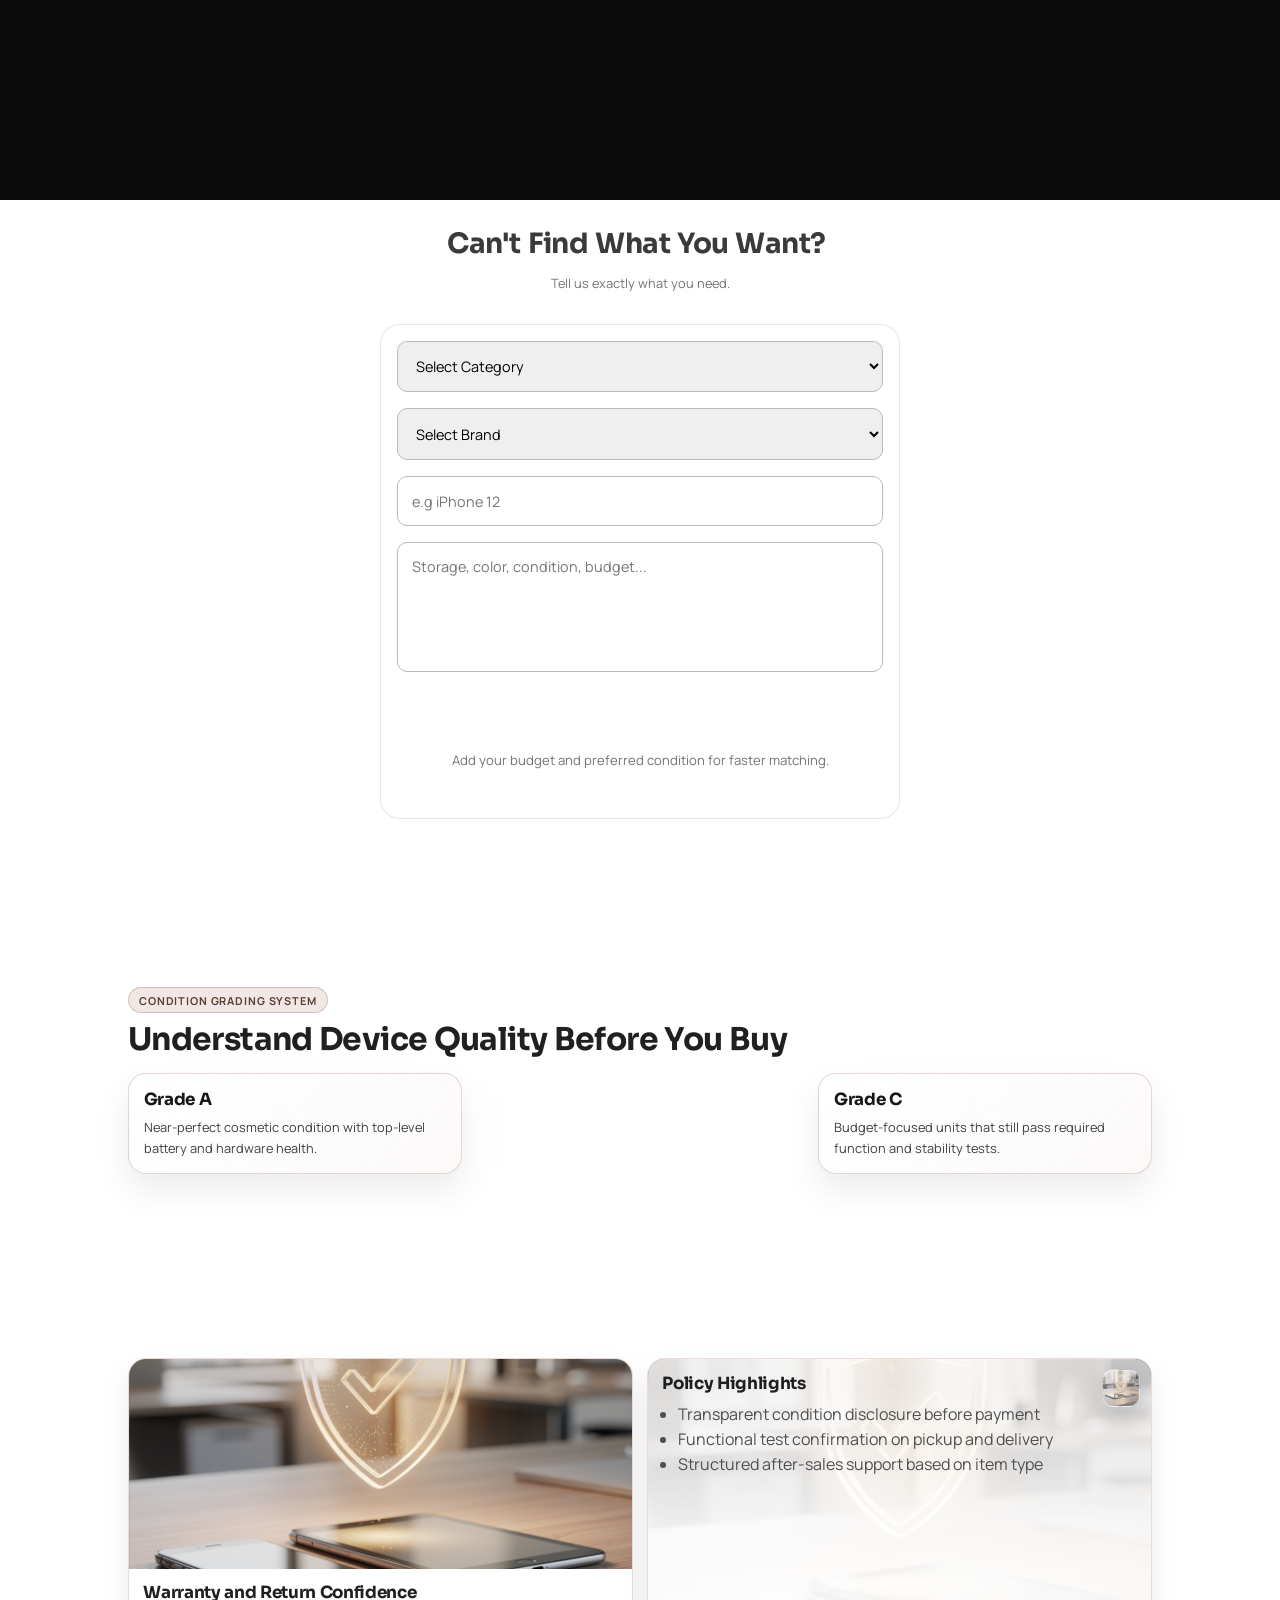
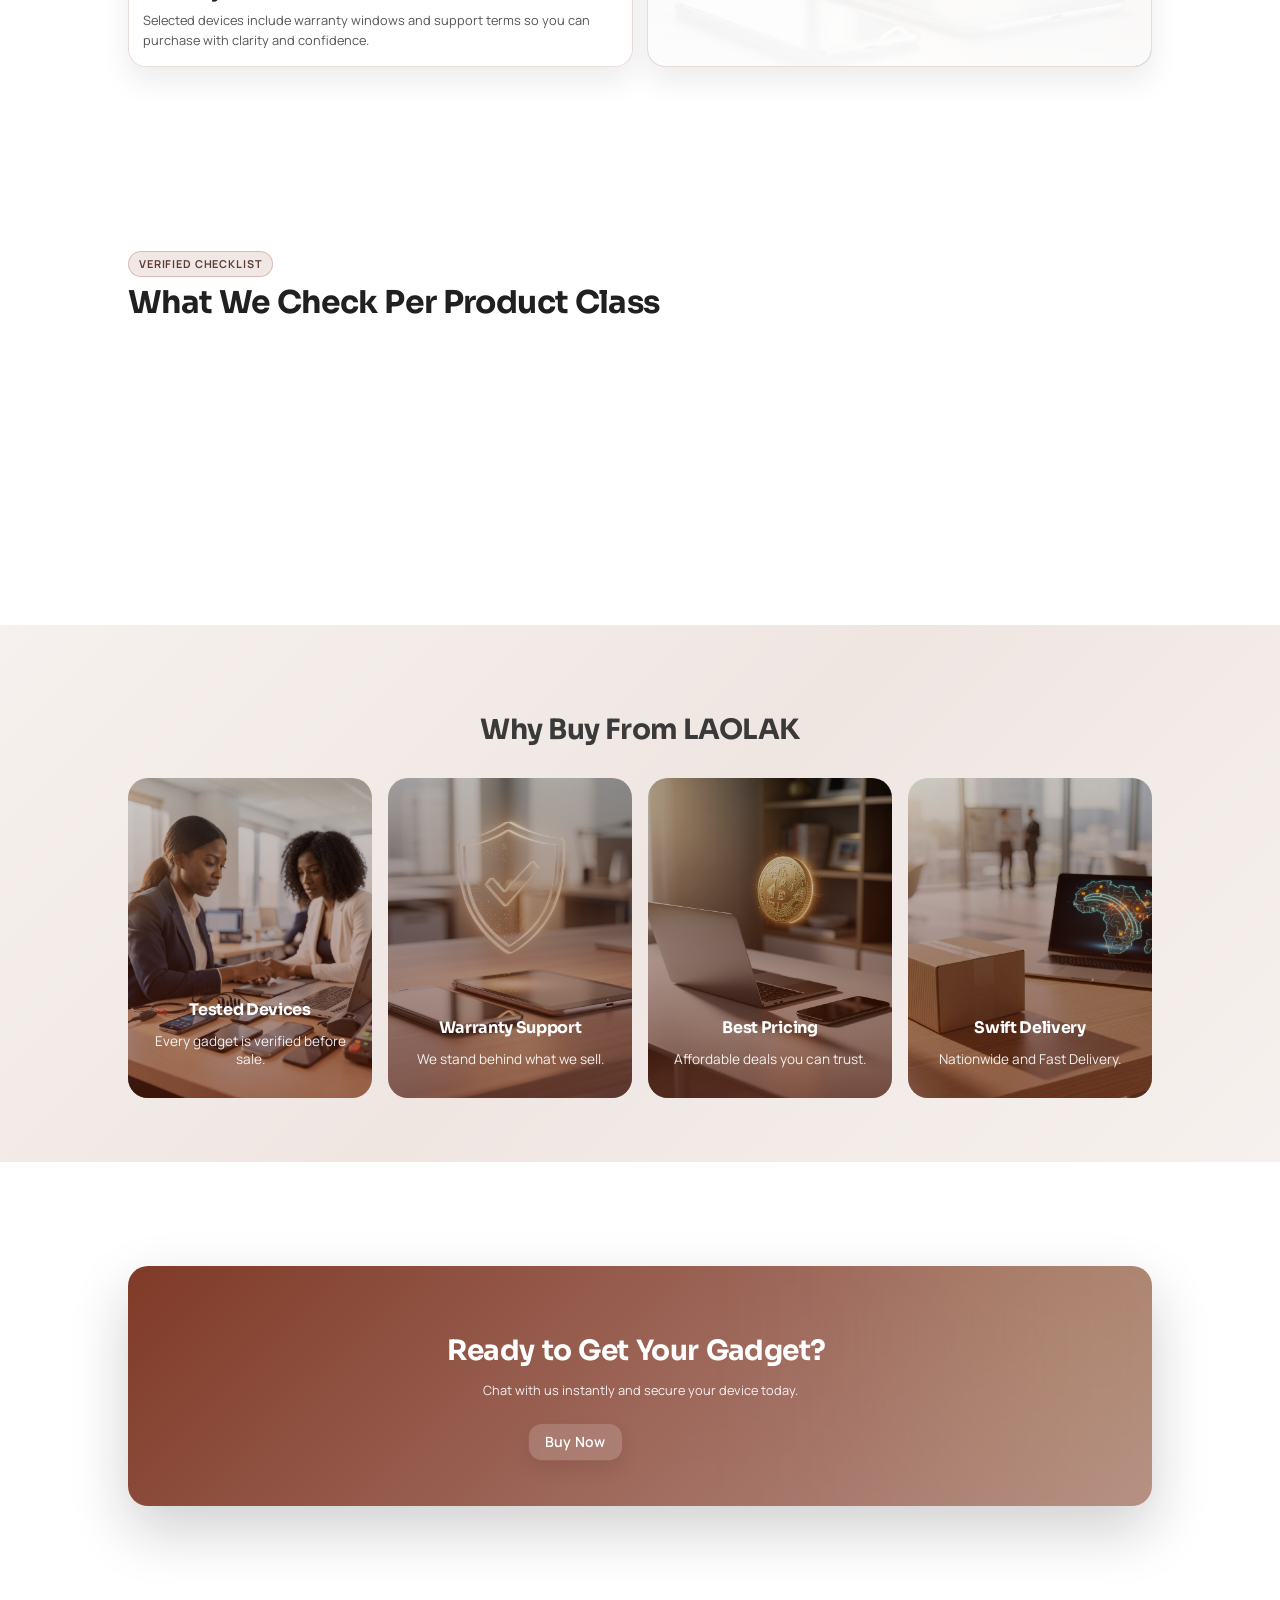
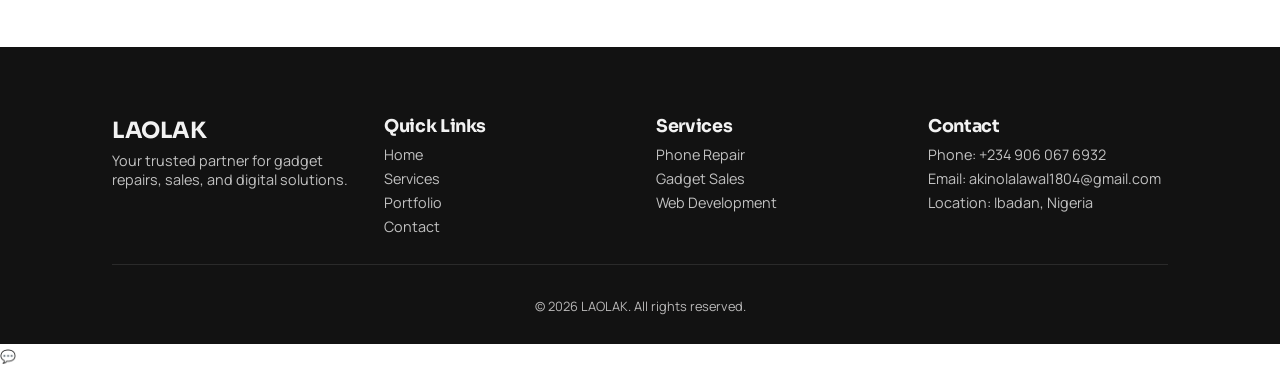
<file: gadget-sales.html>
﻿<!doctype html>
<html lang="en">
  <head>
    <meta charset="UTF-8" />
    <meta name="viewport" content="width=device-width, initial-scale=1.0" />
    <meta name="theme-color" content="#722410" />
    <title>Gadget Sales | LAOLAK Technologies</title>
    <link rel="icon" href="images/LT full logo.jpg" />
    <meta
      name="description"
      content="Buy premium phones, laptops and accessories from LAOLAK Technologies."
    />

    <meta
      name="keywords"
      content="phones, laptops, accessories, gadget sales, LAOLAK Technologies"
    />

    <meta name="author" content="LAOLAK Technologies" />

    <meta property="og:title" content="Gadget Sales | LAOLAK Technologies" />

    <meta
      property="og:description"
      content="Explore premium gadgets, smartphones, laptops and accessories."
    />

    <meta property="og:image" content="images/og-image.jpg" />

    <meta property="og:type" content="website" />
    <link rel="stylesheet" href="style.css" />
    <link rel="stylesheet" href="media.css" />
  </head>

  <body>
    <div class="page-transition"></div>
    <!-- ================= LOADER ================= -->

    <div class="loader">
      <div class="loader-content">
        <span class="brand-name">LAOLAK</span>

        <div class="loader-line"></div>
      </div>
    </div>

    <!-- HEADER -->
    <header class="header">
      <div class="container header-content">
        <a href="index.html">
          <div class="logo magnetic-btn">LAOLAK</div>
        </a>

        <!-- NAV LINKS -->
        <nav class="nav" id="navMenu">
          <div class="nav-item dropdown">
            <span>Services ▾</span>
            <div class="dropdown-menu">
              <a href="repair.html">Repair</a>
              <a href="gadget-sales.html">Gadget Sales</a>
              <a href="web.html">Web Development</a>
            </div>
          </div>

          <div class="nav-item dropdown">
            <span>Support ▾</span>
            <div class="dropdown-menu">
              <a href="tips.html">Tips</a>
              <a href="faq.html">FAQ</a>
              <a href="techsupport.html">Tech Support</a>
            </div>
          </div>

          <div class="nav-item dropdown">
            <span>About Us ▾</span>
            <div class="dropdown-menu">
              <a href="laolak.html">LAOLAK</a>
              <a href="news.html">News</a>
            </div>
          </div>
        </nav>

        <!-- RIGHT SIDE -->
        <div class="nav-right">
          <a href="contact.html" class="btn-primary magnetic-btn">Contact Us</a>

          <!-- HAMBURGER -->
          <div class="hamburger">
            <span></span>
            <span></span>
            <span></span>
          </div>

          <div class="mobile-menu">
            <a href="index.html">Home</a>
            <a href="repair.html">Repair</a>
            <a href="gadget-sales.html">Gadget Sales</a>
            <a href="web.html">Web Development</a>
            <a href="contact.html">Contact Us</a>
            <a href="tips.html">Tips</a>
            <a href="faq.html">FAQ</a>
            <a href="techsupport.html">Tech Support</a>
            <a href="laolak.html">LAOLAK</a>
            <a href="news.html">News</a>
          </div>
        </div>
      </div>
    </header>

    <!-- HERO -->
    <section class="sales-hero premium-hover parallax-bg">
      <div class="sales-overlay"></div>

      <div class="container sales-hero-content fade-up">
        <h1 class="reveal-text">Premium Gadgets You Can Trust</h1>
        <p>Phones • Laptops • Accessories — Tested & Verified</p>

        <div class="hero-buttons">
          <a href="#products" class="btn-primary magnetic-btn">Shop Now</a>
          <a href="#request" class="btn-secondary magnetic-btn">Make Inquiry</a>
        </div>
      </div>
    </section>

    <!-- PRODUCTS -->
    <section id="products" class="products section">
      <div class="container">
        <h2 class="reveal-text">Featured Products</h2>

        <div class="products-grid">
          <!-- PRODUCT CARD -->
          <div class="product-card">
            <div
              class="product-image"
              style="background-image: url(images/12promax.jpg)"
            ></div>

            <!-- TEXT BELOW IMAGE -->
            <div class="product-info">
              <h4>iPhone 12 ProMax</h4>
              <p>128GB • Clean • Tested</p>

              <div class="product-bottom">
                <span class="price">₦480,000</span>

                <a
                  href="https://wa.me/2349060676932"
                  data-product="iPhone 12 ProMax (₦480,000)"
                  target="_blank"
                  class="book-btn"
                >
                  Book
                </a>
              </div>
            </div>
          </div>

          <!-- PRODUCT CARD -->
          <div class="product-card">
            <div
              class="product-image"
              style="background-image: url(images/hp840g6.JPG)"
            ></div>

            <!-- TEXT BELOW IMAGE -->
            <div class="product-info">
              <h4>HP Elitebook 840 G6</h4>
              <p>8/256GB • Clean • Tested</p>

              <div class="product-bottom">
                <span class="price">₦385,000</span>

                <a
                  href="https://wa.me/2349060676932"
                  data-product="HP Elitebook 840 G6 (₦385,000)"
                  target="_blank"
                  class="book-btn"
                >
                  Book
                </a>
              </div>
            </div>
          </div>

          <!-- PRODUCT CARD -->
          <div class="product-card">
            <div
              class="product-image"
              style="background-image: url(images/appleseries8.JPG)"
            ></div>

            <!-- TEXT BELOW IMAGE -->
            <div class="product-info">
              <h4>Apple Series 8</h4>
              <p>228GB • Clean • Tested</p>

              <div class="product-bottom">
                <span class="price">₦182,000</span>

                <a
                  href="https://wa.me/2349060676932"
                  data-product="Apple Series 8 (₦182,000)"
                  target="_blank"
                  class="book-btn"
                >
                  Book
                </a>
              </div>
            </div>
          </div>

          <!-- PRODUCT CARD -->
          <div class="product-card">
            <div
              class="product-image"
              style="background-image: url(images/s24ultra.jpeg)"
            ></div>

            <!-- TEXT BELOW IMAGE -->
            <div class="product-info">
              <h4>samsung s24 ultra</h4>
              <p>256GB • Clean • Tested</p>

              <div class="product-bottom">
                <span class="price">₦750,000</span>

                <a
                  href="https://wa.me/2349060676932"
                  data-product="Samsung S24 Ultra (₦750,000)"
                  target="_blank"
                  class="book-btn"
                >
                  Book
                </a>
              </div>
            </div>
          </div>

          <!-- PRODUCT CARD -->
          <div class="product-card">
            <div
              class="product-image"
              style="background-image: url(images/dell7490.JPG)"
            ></div>

            <!-- TEXT BELOW IMAGE -->
            <div class="product-info">
              <h4>Dell Latitude 7490</h4>
              <p>8/256GB • Clean • Tested</p>

              <div class="product-bottom">
                <span class="price">₦375,000</span>

                <a
                  href="https://wa.me/2349060676932"
                  data-product="Dell Latitude 7490 (₦375,000)"
                  target="_blank"
                  class="book-btn"
                >
                  Book
                </a>
              </div>
            </div>
          </div>

          <!-- PRODUCT CARD -->
          <div class="product-card">
            <div
              class="product-image"
              style="background-image: url(images/jblcharge6.JPG)"
            ></div>

            <!-- TEXT BELOW IMAGE -->
            <div class="product-info">
              <h4>JBL Charge 6</h4>
              <p>Black • Clean • Tested</p>

              <div class="product-bottom">
                <span class="price">₦238,000</span>

                <a
                  href="https://wa.me/2349060676932"
                  data-product="JBL Charge 6 (₦238,000)"
                  target="_blank"
                  class="book-btn"
                >
                  Book
                </a>
              </div>
            </div>
          </div>

          <!-- PRODUCT CARD -->
          <div class="product-card">
            <div
              class="product-image"
              style="background-image: url(images/macbookairm2chip.JPG)"
            ></div>

            <!-- TEXT BELOW IMAGE -->
            <div class="product-info">
              <h4>Macbook Air M2 Chip</h4>
              <p>silver • Clean • Tested</p>

              <div class="product-bottom">
                <span class="price">₦245,000</span>

                <a
                  href="https://wa.me/2349060676932"
                  data-product="Macbook Air M2 Chip (₦245,000)"
                  target="_blank"
                  class="book-btn"
                >
                  Book
                </a>
              </div>
            </div>
          </div>

          <!-- PRODUCT CARD -->
          <div class="product-card">
            <div
              class="product-image"
              style="background-image: url(images/iphone16.jpeg)"
            ></div>

            <!-- TEXT BELOW IMAGE -->
            <div class="product-info">
              <h4>iPhone 16</h4>
              <p>256GB • Clean • Tested</p>

              <div class="product-bottom">
                <span class="price">₦950,000</span>

                <a
                  href="https://wa.me/2349060676932"
                  data-product="iPhone 16 (₦950,000)"
                  target="_blank"
                  class="book-btn"
                >
                  Book
                </a>
              </div>
            </div>
          </div>

          <!-- PRODUCT CARD -->
          <div class="product-card">
            <div
              class="product-image"
              style="background-image: url(images/jblheadset.JPG)"
            ></div>

            <!-- TEXT BELOW IMAGE -->
            <div class="product-info">
              <h4>JBL Live 460 NC</h4>
              <p>Black • Clean • Tested</p>

              <div class="product-bottom">
                <span class="price">₦150,000</span>

                <a
                  href="https://wa.me/2349060676932"
                  data-product="JBL Live 460 NC (₦150,000)"
                  target="_blank"
                  class="book-btn"
                >
                  Book
                </a>
              </div>
            </div>
          </div>

          <!-- PRODUCT CARD -->
          <div class="product-card">
            <div
              class="product-image"
              style="background-image: url(images/hp830g6.JPG)"
            ></div>

            <!-- TEXT BELOW IMAGE -->
            <div class="product-info">
              <h4>Elitebook 830 G6</h4>
              <p>8/256GB • Clean • Tested</p>

              <div class="product-bottom">
                <span class="price">₦500,000</span>

                <a
                  href="https://wa.me/2349060676932"
                  data-product="Elitebook 830 G6 (₦500,000)"
                  target="_blank"
                  class="book-btn"
                >
                  Book
                </a>
              </div>
            </div>
          </div>

          <!-- PRODUCT CARD -->
          <div class="product-card">
            <div
              class="product-image"
              style="background-image: url(images/pixel8pro.jpeg)"
            ></div>

            <!-- TEXT BELOW IMAGE -->
            <div class="product-info">
              <h4>Google Pixel 8 Pro</h4>
              <p>128GB • Clean • Tested</p>

              <div class="product-bottom">
                <span class="price">₦550,000</span>

                <a
                  href="https://wa.me/2349060676932"
                  data-product="Google Pixel 8 Pro (₦550,000)"
                  target="_blank"
                  class="book-btn"
                >
                  Book
                </a>
              </div>
            </div>
          </div>

          <!-- PRODUCT CARD -->
          <div class="product-card">
            <div
              class="product-image"
              style="background-image: url(images/itel20000mah.JPG)"
            ></div>

            <!-- TEXT BELOW IMAGE -->
            <div class="product-info">
              <h4>itel 20000mah</h4>
              <p>Black • Clean • Tested</p>

              <div class="product-bottom">
                <span class="price">₦17,000</span>

                <a
                  href="https://wa.me/2349060676932"
                  data-product="itel 20000mah (₦17,000)"
                  target="_blank"
                  class="book-btn"
                >
                  Book
                </a>
              </div>
            </div>
          </div>

        </div>
      </div>
    </section>

    <section id="request" class="request section">
      <div class="container">
        <h2 class="reveal-text">Can't Find What You Want?</h2>
        <p>Tell us exactly what you need.</p>

        <form id="productRequestForm" class="request-form">
          <!-- CATEGORY -->
          <select id="category" required>
            <option value="">Select Category</option>
            <option value="phones">Phones</option>
            <option value="laptops">Laptops</option>
            <option value="accessories">Accessories</option>
          </select>

          <!-- BRAND (DYNAMIC) -->
          <select id="brand" required>
            <option value="">Select Brand</option>
          </select>

          <!-- MODEL -->
          <input
            type="text"
            id="model"
            placeholder="e.g iPhone 12"
            autocomplete="off"
            required
          />

          <!-- DETAILS -->
          <textarea
            id="description"
            placeholder="Storage, color, condition, budget..."
            required
          ></textarea>

          <button type="submit" class="btn-primary">Send Request</button>
          <p class="form-note">
            Add your budget and preferred condition for faster matching.
          </p>
        </form>
      </div>
    </section>

    <section class="mp-section section sales-grading-system">
      <div class="container">
        <div class="mp-head fade-up">
          <span class="mp-kicker">Condition Grading System</span>
          <h2>Understand Device Quality Before You Buy</h2>
        </div>
        <div class="mp-grid mp-grid-3">
          <article class="mp-card fade-up">
            <h3>Grade A</h3>
            <p>
              Near-perfect cosmetic condition with top-level battery and
              hardware health.
            </p>
          </article>
          <article class="mp-card fade-up">
            <h3>Grade B</h3>
            <p>
              Minor cosmetic signs with fully tested core performance and
              reliability.
            </p>
          </article>
          <article class="mp-card fade-up">
            <h3>Grade C</h3>
            <p>
              Budget-focused units that still pass required function and
              stability tests.
            </p>
          </article>
        </div>
      </div>
    </section>

    <section class="mp-section section sales-policy-panel">
      <div class="container mp-coverage-layout">
          <article class="mp-card mp-card-media fade-up">
            <div
              class="mp-media"
              style="
              background-image: url(&quot;images/warranty support.jpeg&quot;);
            "
            ></div>
          <div class="mp-card-body">
            <h3>Warranty and Return Confidence</h3>
            <p>
              Selected devices include warranty windows and support terms so you
              can purchase with clarity and confidence.
            </p>
          </div>
        </article>
        <article class="mp-card fade-up">
          <h3>Policy Highlights</h3>
          <ul class="mp-list">
            <li>Transparent condition disclosure before payment</li>
            <li>Functional test confirmation on pickup and delivery</li>
            <li>Structured after-sales support based on item type</li>
          </ul>
        </article>
      </div>
    </section>

    <section class="mp-section section sales-verify-checklist">
      <div class="container">
        <div class="mp-head fade-up">
          <span class="mp-kicker">Verified Checklist</span>
          <h2>What We Check Per Product Class</h2>
        </div>
        <div class="mp-grid mp-grid-3">
          <article class="mp-card fade-up">
            <h3>Phones</h3>
            <ul class="mp-list">
              <li>Battery health and charging reliability</li>
              <li>Screen, camera, and sensor validation</li>
              <li>Network, audio, and security lock checks</li>
            </ul>
          </article>
          <article class="mp-card fade-up">
            <h3>Laptops</h3>
            <ul class="mp-list">
              <li>Keyboard, ports, and thermal behavior</li>
              <li>SSD and performance integrity tests</li>
              <li>Display, battery, and hinge condition checks</li>
            </ul>
          </article>
          <article class="mp-card fade-up">
            <h3>Accessories</h3>
            <ul class="mp-list">
              <li>Originality and compatibility checks</li>
              <li>Power and connection stability validation</li>
              <li>Physical condition and packaging quality</li>
            </ul>
          </article>
        </div>
      </div>
    </section>

    <!-- WHY BUY (same style as homepage WHY) -->
    <section class="why why-buy section">
      <div class="container">
        <div class="why-box">
          <h2>Why Buy From LAOLAK</h2>

          <div class="why-grid">
            <div class="why-card">
              <div
                class="why-bg"
                style="
                  background-image: url(&quot;images/tested device.png&quot;);
                "
              ></div>
              <div class="why-content">
                <h5>Tested Devices</h5>
                <p>Every gadget is verified before sale.</p>
              </div>
            </div>

            <div class="why-card">
              <div
                class="why-bg"
                style="
                  background-image: url(&quot;images/warranty support.jpeg&quot;);
                "
              ></div>
              <div class="why-content">
                <h5>Warranty Support</h5>
                <p>We stand behind what we sell.</p>
              </div>
            </div>

            <div class="why-card">
              <div
                class="why-bg"
                style="
                  background-image: url(&quot;images/best pricing.jpeg&quot;);
                "
              ></div>
              <div class="why-content">
                <h5>Best Pricing</h5>
                <p>Affordable deals you can trust.</p>
              </div>
            </div>

            <div class="why-card">
              <div
                class="why-bg"
                style="
                  background-image: url(&quot;images/swift delivery.jpg&quot;);
                "
              ></div>
              <div class="why-content">
                <h5>Swift Delivery</h5>
                <p>Nationwide and Fast Delivery.</p>
              </div>
            </div>
          </div>
        </div>
      </div>
    </section>

    <!-- CTA -->
    <section class="cta section">
      <div class="container">
        <div class="cta-box">
          <h2 class="reveal-text">Ready to Get Your Gadget?</h2>
          <p>Chat with us instantly and secure your device today.</p>

          <div class="cta-buttons">
            <a href="#request" class="btn-primary magnetic-btn">Buy Now</a>
            <a href="contact.html" class="btn-secondary magnetic-btn"
              >Contact Us</a
            >
          </div>
        </div>
      </div>
    </section>

    <!-- footer -->

    <footer class="footer">
      <div class="container">
        <div class="footer-content">
          <!-- BRAND -->
          <div class="footer-brand">
            <h4>LAOLAK</h4>
            <p>
              Your trusted partner for gadget repairs, sales, and digital
              solutions.
            </p>
          </div>

          <!-- LINKS -->
          <div class="footer-links">
            <h5>Quick Links</h5>
            <a href="index.html">Home</a>
            <a href="index.html#services">Services</a>
            <a href="portfolio.html">Portfolio</a>
            <a href="contact.html">Contact</a>
          </div>

          <!-- SERVICES -->
          <div class="footer-links">
            <h5>Services</h5>
            <a href="repair.html">Phone Repair</a>
            <a href="gadget-sales.html">Gadget Sales</a>
            <a href="web.html">Web Development</a>
          </div>

          <!-- CONTACT -->
          <div class="footer-contact">
            <h5>Contact</h5>
            <p>Phone: +234 906 067 6932</p>
            <p>Email: akinolalawal1804@gmail.com</p>
            <p>Location: Ibadan, Nigeria</p>
          </div>
        </div>

        <div class="footer-bottom">
          <p>© 2026 LAOLAK. All rights reserved.</p>
        </div>
      </div>
    </footer>

    <a
      href="https://wa.me/2349060676932"
      class="whatsapp-float"
      target="_blank"
    >
      &#128172;
    </a>

    <script src="script.js"></script>
  </body>
</html>
</file>
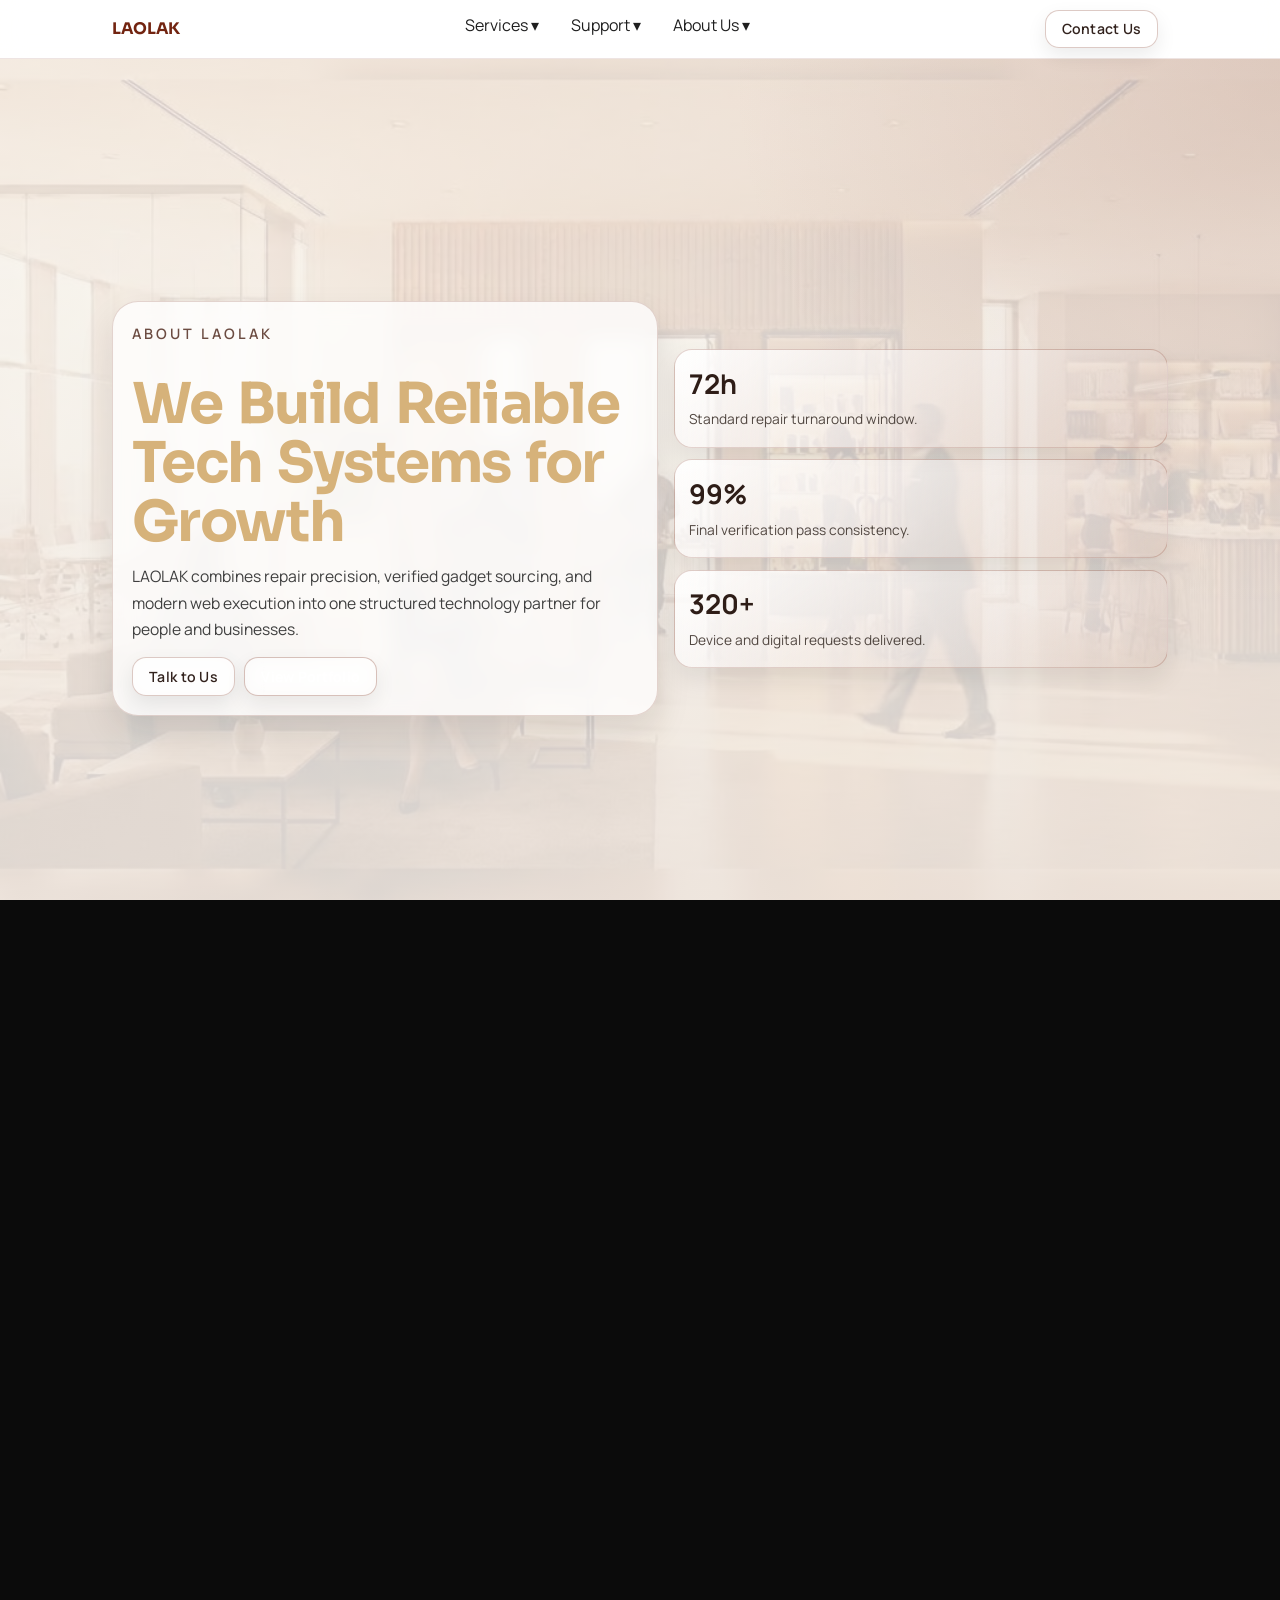
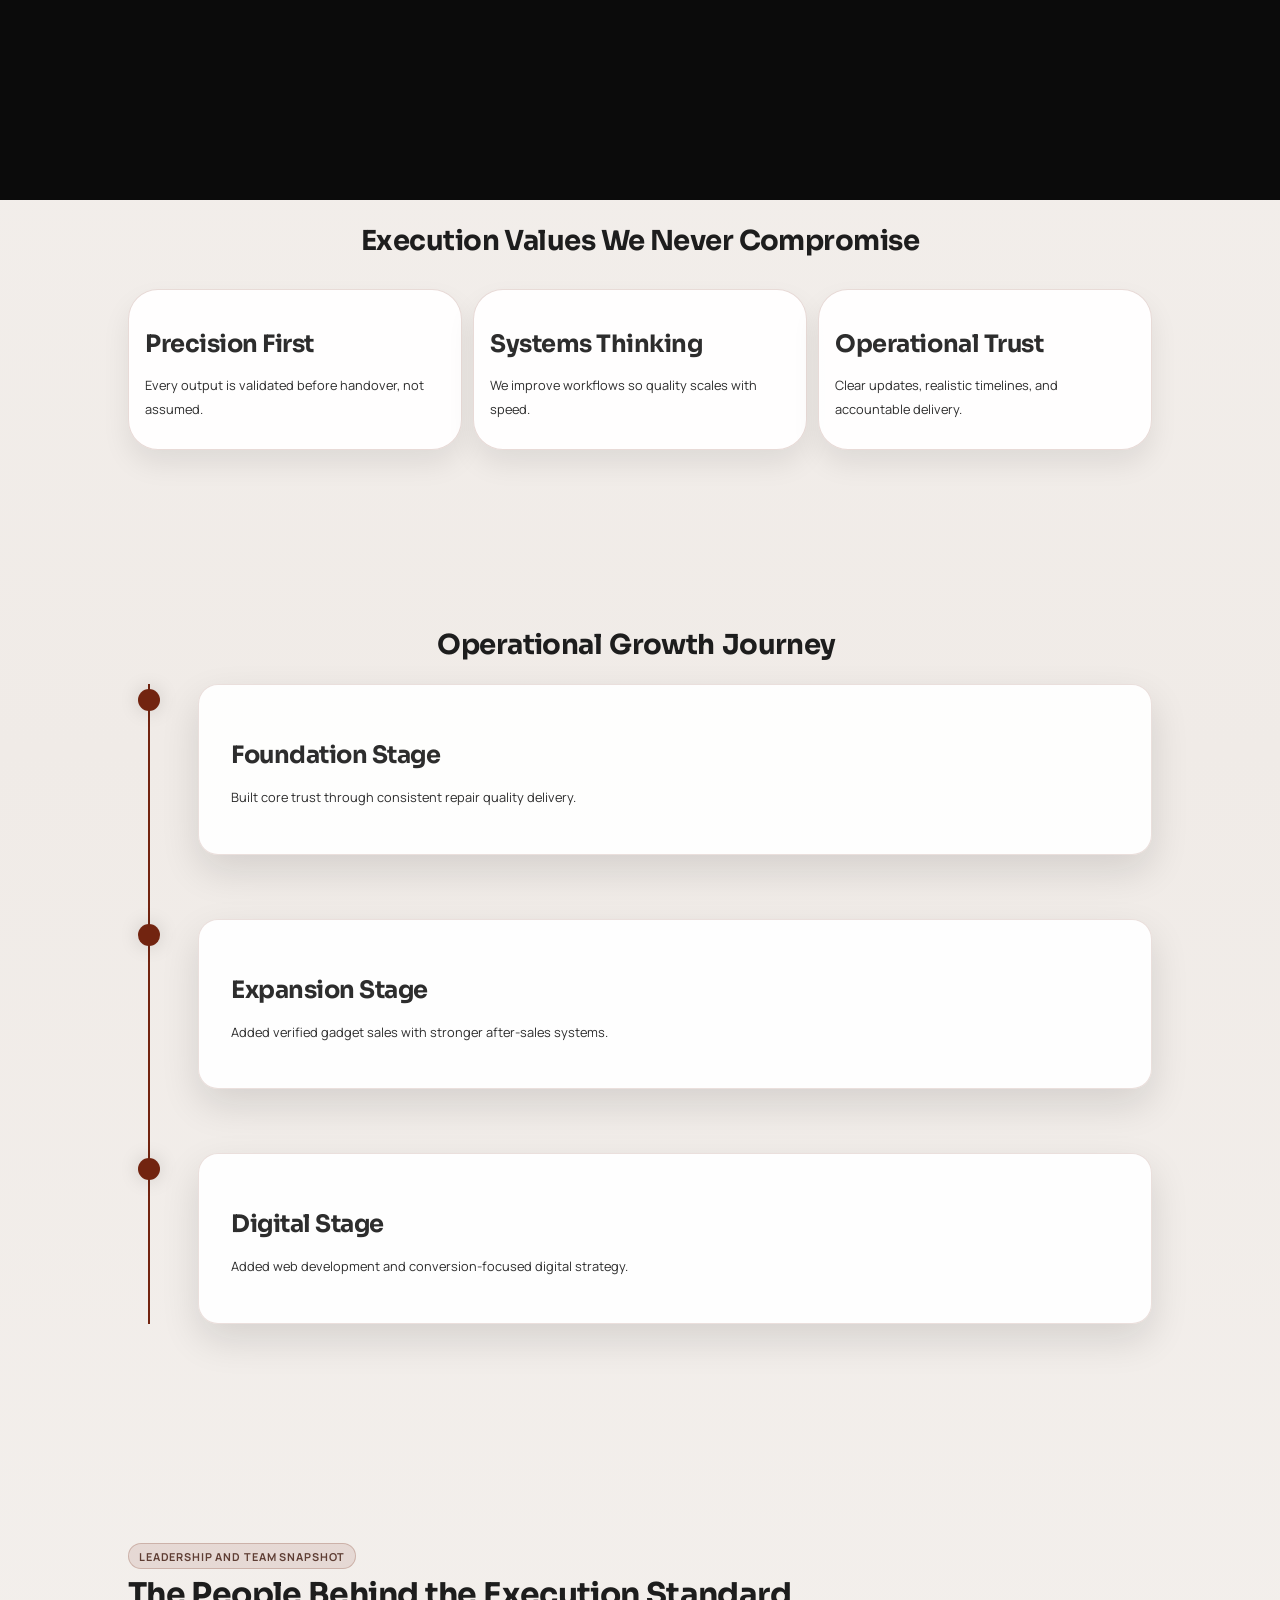
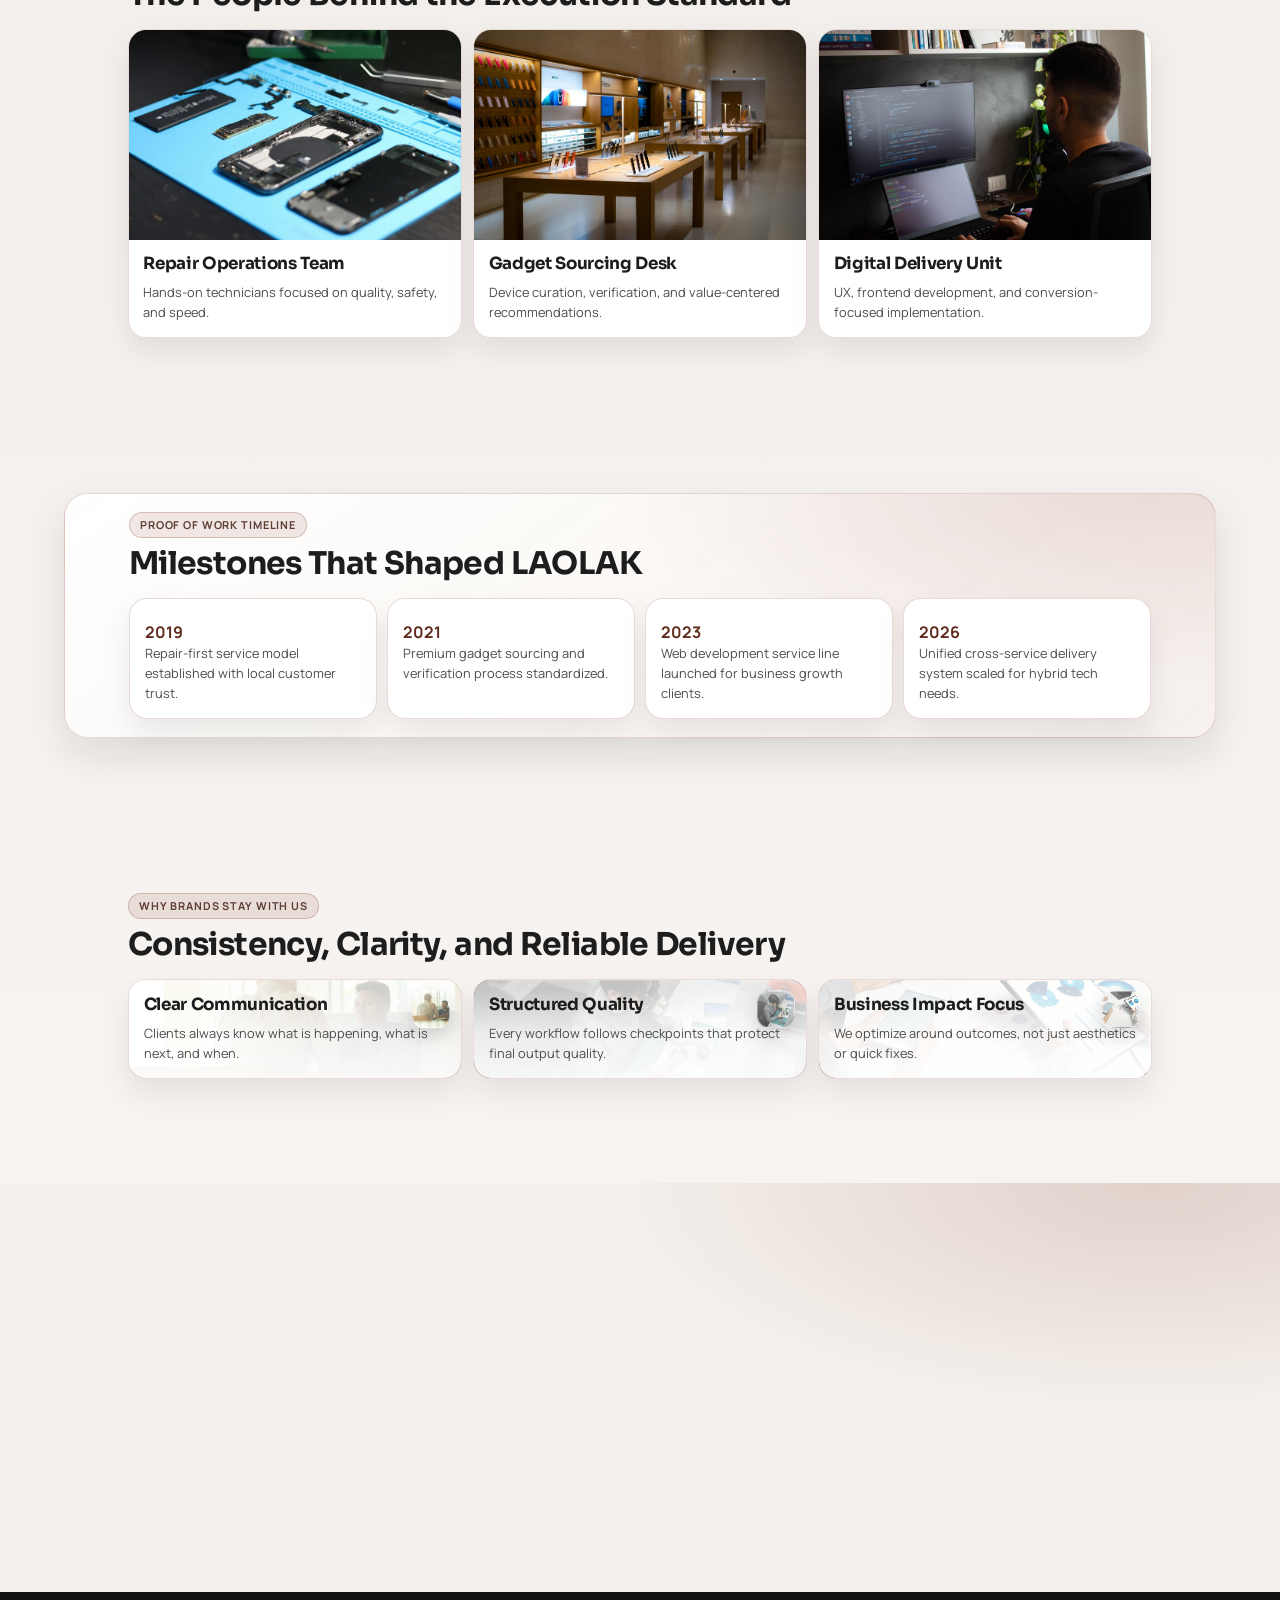
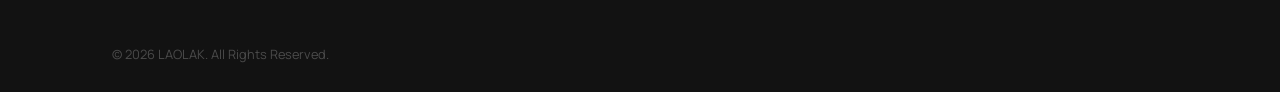
<file: laolak.html>
﻿<!doctype html>
<html lang="en">
  <head>
    <meta charset="UTF-8" />
        <meta name="viewport" content="width=device-width, initial-scale=1.0" />
        <meta name="theme-color" content="#722410" />

    <title>About LAOLAK Technologies</title>
    <link rel="icon" href="images/LT full logo.jpg" />
    <meta
      name="description"
      content="Learn about LAOLAK Technologies, our mission, journey and commitment to innovation."
    />

    <meta
      name="keywords"
      content="about LAOLAK, technology company, innovation, tech solutions"
    />

    <meta name="author" content="LAOLAK Technologies" />

    <meta property="og:title" content="About LAOLAK Technologies" />

    <meta
      property="og:description"
      content="Discover the vision and journey behind LAOLAK Technologies."
    />

    <meta property="og:image" content="images/og-image.jpg" />

    <meta property="og:type" content="website" />

    <link rel="stylesheet" href="style.css" />
    <link rel="stylesheet" href="media.css" />
  </head>

  <body class="about-light">
    <div class="page-transition"></div>
    <!-- LOADER -->
    <div class="loader">
      <div class="loader-content">
        <span class="brand-name">LAOLAK</span>
        <div class="loader-line"></div>
      </div>
    </div>

    <header class="header">
      <div class="container header-content">
        <a href="index.html">
          <div class="logo magnetic-btn">LAOLAK</div>
        </a>

        <!-- NAV LINKS -->
        <nav class="nav" id="navMenu">
          <div class="nav-item dropdown">
            <span>Services ▾</span>
            <div class="dropdown-menu">
              <a href="repair.html">Repair</a>
              <a href="gadget-sales.html">Gadget Sales</a>
              <a href="web.html">Web Development</a>
            </div>
          </div>

          <div class="nav-item dropdown">
            <span>Support ▾</span>
            <div class="dropdown-menu">
              <a href="tips.html">Tips</a>
              <a href="faq.html">FAQ</a>
              <a href="techsupport.html">Tech Support</a>
            </div>
          </div>

          <div class="nav-item dropdown">
            <span>About Us ▾</span>
            <div class="dropdown-menu">
              <a href="laolak.html">LAOLAK</a>
              <a href="news.html">News</a>
            </div>
          </div>
        </nav>

        <!-- RIGHT SIDE -->
        <div class="nav-right">
          <a href="contact.html" class="btn-primary magnetic-btn">Contact Us</a>

          <!-- HAMBURGER -->
          <div class="hamburger">
            <span></span>
            <span></span>
            <span></span>
          </div>

          <div class="mobile-menu">
            <a href="index.html">Home</a>
            <a href="repair.html">Repair</a>
            <a href="gadget-sales.html">Gadget Sales</a>
            <a href="web.html">Web Development</a>
            <a href="contact.html">Contact Us</a>
            <a href="tips.html">Tips</a>
            <a href="faq.html">FAQ</a>
            <a href="techsupport.html">Tech Support</a>
            <a href="laolak.html">LAOLAK</a>
            <a href="news.html">News</a>
          </div>
        </div>
      </div>
    </header>

    <!-- HERO -->
    <section class="about-hero premium-hover parallax-bg">
      <div class="container aboutx-hero-grid">
        <div class="aboutx-hero-copy fade-up">
          <span class="hero-label"> ABOUT LAOLAK </span>
          <h1 class="reveal-text">We Build Reliable Tech Systems for Growth</h1>
          <p>
            LAOLAK combines repair precision, verified gadget sourcing, and
            modern web execution into one structured technology partner for
            people and businesses.
          </p>
          <div class="aboutx-hero-actions">
            <a href="contact.html" class="btn-primary magnetic-btn">Talk to Us</a>
            <a href="portfolio.html" class="btn-secondary magnetic-btn"
              >View Portfolio</a
            >
          </div>
        </div>

        <div class="aboutx-hero-panel fade-up">
          <article class="aboutx-kpi">
            <strong><span class="counter" data-target="72" data-suffix="h">0h</span></strong>
            <p>Standard repair turnaround window.</p>
          </article>
          <article class="aboutx-kpi">
            <strong><span class="counter" data-target="99" data-suffix="%">0%</span></strong>
            <p>Final verification pass consistency.</p>
          </article>
          <article class="aboutx-kpi">
            <strong><span class="counter" data-target="320" data-suffix="+">0+</span></strong>
            <p>Device and digital requests delivered.</p>
          </article>
        </div>
      </div>
    </section>

    <!-- WHO WE ARE -->
    <section class="about-story section">
      <div class="container aboutx-manifesto">
        <article class="aboutx-story-card fade-up">
          <span class="section-tag"> WHO WE ARE </span>
          <h2>One Integrated Team for Hardware and Digital Delivery</h2>
          <p>
            Instead of managing separate vendors, LAOLAK gives you one reliable
            execution layer that handles diagnostics, sourcing, and web
            production with shared quality standards.
          </p>
        </article>
        <article class="aboutx-story-card fade-up">
          <h3>What We Prioritize</h3>
          <ul class="aboutx-list">
            <li>Clear communication and predictable timelines</li>
            <li>Tested output and measurable quality checks</li>
            <li>Business-aligned recommendations, not guesswork</li>
          </ul>
          <div class="aboutx-story-image">
            <img
              loading="lazy"
              decoding="async"
              src="images/LT full logo.jpg"
              alt="LAOLAK brand visual"
            />
          </div>
        </article>
      </div>
    </section>

    <!-- MISSION -->
    <section class="mission section">
      <div class="container aboutx-pillars">
        <article class="mission-card fade-up">
          <span>Mission</span>
          <h3>Solve Critical Tech Needs with Precision and Speed</h3>
          <p>
            We deliver trusted repair, sales, and digital execution that helps
            clients move forward without technical confusion.
          </p>
        </article>

        <article class="mission-card fade-up">
          <span>Vision</span>
          <h3>Become the Most Trusted Hybrid Tech Partner in the Region</h3>
          <p>
            We are building a premium ecosystem where hardware service and
            digital growth support work as one coordinated system.
          </p>
        </article>
      </div>
    </section>

    <!-- VALUES -->
    <section class="values section">
      <div class="container">
        <div class="section-header fade-up">
          <h2>Execution Values We Never Compromise</h2>
        </div>

        <div class="values-grid">
          <div class="value-item fade-up">
            <h3>Precision First</h3>
            <p>Every output is validated before handover, not assumed.</p>
          </div>

          <div class="value-item fade-up">
            <h3>Systems Thinking</h3>
            <p>We improve workflows so quality scales with speed.</p>
          </div>

          <div class="value-item fade-up">
            <h3>Operational Trust</h3>
            <p>Clear updates, realistic timelines, and accountable delivery.</p>
          </div>
        </div>
      </div>
    </section>

    <!-- JOURNEY -->
    <section class="journey section">
      <div class="container">
        <div class="section-header fade-up">
          <h2 class="reveal-text">Operational Growth Journey</h2>
        </div>

        <div class="timeline">
          <div class="timeline-item fade-up">
            <div class="timeline-dot"></div>

            <div class="timeline-content">
              <h3>Foundation Stage</h3>
              <p>Built core trust through consistent repair quality delivery.</p>
            </div>
          </div>

          <div class="timeline-item fade-up">
            <div class="timeline-dot"></div>

            <div class="timeline-content">
              <h3>Expansion Stage</h3>
              <p>
                Added verified gadget sales with stronger after-sales systems.
              </p>
            </div>
          </div>

          <div class="timeline-item fade-up">
            <div class="timeline-dot"></div>

            <div class="timeline-content">
              <h3>Digital Stage</h3>
              <p>
                Added web development and conversion-focused digital strategy.
              </p>
            </div>
          </div>
        </div>
      </div>
    </section>

      <section class="mp-section section about-team-snapshot">
        <div class="container">
          <div class="mp-head fade-up">
            <span class="mp-kicker">Leadership and Team Snapshot</span>
            <h2>The People Behind the Execution Standard</h2>
          </div>
          <div class="mp-grid mp-grid-3">
            <article class="mp-card mp-card-media fade-up">
              <div
                class="mp-media"
                style="background-image: url('images/rf-repair-workbench.jpg')"
              ></div>
              <div class="mp-card-body">
                <h3>Repair Operations Team</h3>
                <p>
                  Hands-on technicians focused on quality, safety, and speed.
                </p>
              </div>
            </article>
            <article class="mp-card mp-card-media fade-up">
              <div
                class="mp-media"
                style="background-image: url('images/rf-gadget-showroom.jpg')"
              ></div>
              <div class="mp-card-body">
                <h3>Gadget Sourcing Desk</h3>
                <p>
                  Device curation, verification, and value-centered
                  recommendations.
                </p>
              </div>
            </article>
            <article class="mp-card mp-card-media fade-up">
              <div
                class="mp-media"
                style="background-image: url('images/rf-web-developer.jpg')"
              ></div>
              <div class="mp-card-body">
                <h3>Digital Delivery Unit</h3>
                <p>
                  UX, frontend development, and conversion-focused
                  implementation.
                </p>
              </div>
            </article>
          </div>
        </div>
      </section>

      <section class="mp-section section about-proof-timeline">
        <div class="container mp-shell fade-up">
          <div class="mp-head">
            <span class="mp-kicker">Proof of Work Timeline</span>
            <h2>Milestones That Shaped LAOLAK</h2>
          </div>
          <div class="mp-timeline">
            <article class="mp-card">
              <strong>2019</strong>
              <p>
                Repair-first service model established with local customer
                trust.
              </p>
            </article>
            <article class="mp-card">
              <strong>2021</strong>
              <p>
                Premium gadget sourcing and verification process standardized.
              </p>
            </article>
            <article class="mp-card">
              <strong>2023</strong>
              <p>
                Web development service line launched for business growth
                clients.
              </p>
            </article>
            <article class="mp-card">
              <strong>2026</strong>
              <p>
                Unified cross-service delivery system scaled for hybrid tech
                needs.
              </p>
            </article>
          </div>
        </div>
      </section>

      <section class="mp-section section about-brand-retention">
        <div class="container">
          <div class="mp-head fade-up">
            <span class="mp-kicker">Why Brands Stay With Us</span>
            <h2>Consistency, Clarity, and Reliable Delivery</h2>
          </div>
          <div class="mp-grid mp-grid-3">
            <article class="mp-card fade-up">
              <h3>Clear Communication</h3>
              <p>Clients always know what is happening, what is next, and when.</p>
            </article>
            <article class="mp-card fade-up">
              <h3>Structured Quality</h3>
              <p>
                Every workflow follows checkpoints that protect final output
                quality.
              </p>
            </article>
            <article class="mp-card fade-up">
              <h3>Business Impact Focus</h3>
              <p>
                We optimize around outcomes, not just aesthetics or quick fixes.
              </p>
            </article>
          </div>
        </div>
      </section>

      <!-- CTA -->
      <section class="about-cta section">
        <div class="container about-cta-content fade-up">
          <h2 class="reveal-text">Need a Team That Executes End-to-End?</h2>

          <p>
            From urgent repairs to website launches, LAOLAK gives you one
            premium execution partner for clear outcomes.
          </p>

          <a href="contact.html" class="btn-primary magnetic-btn">
            Start a Conversation
          </a>
        </div>
      </section>

    <!-- FOOTER -->
    <footer class="footer">
      <div class="container">
        <p>© 2026 LAOLAK. All Rights Reserved.</p>
      </div>
    </footer>

    <script src="script.js"></script>
  </body>
</html>
</file>
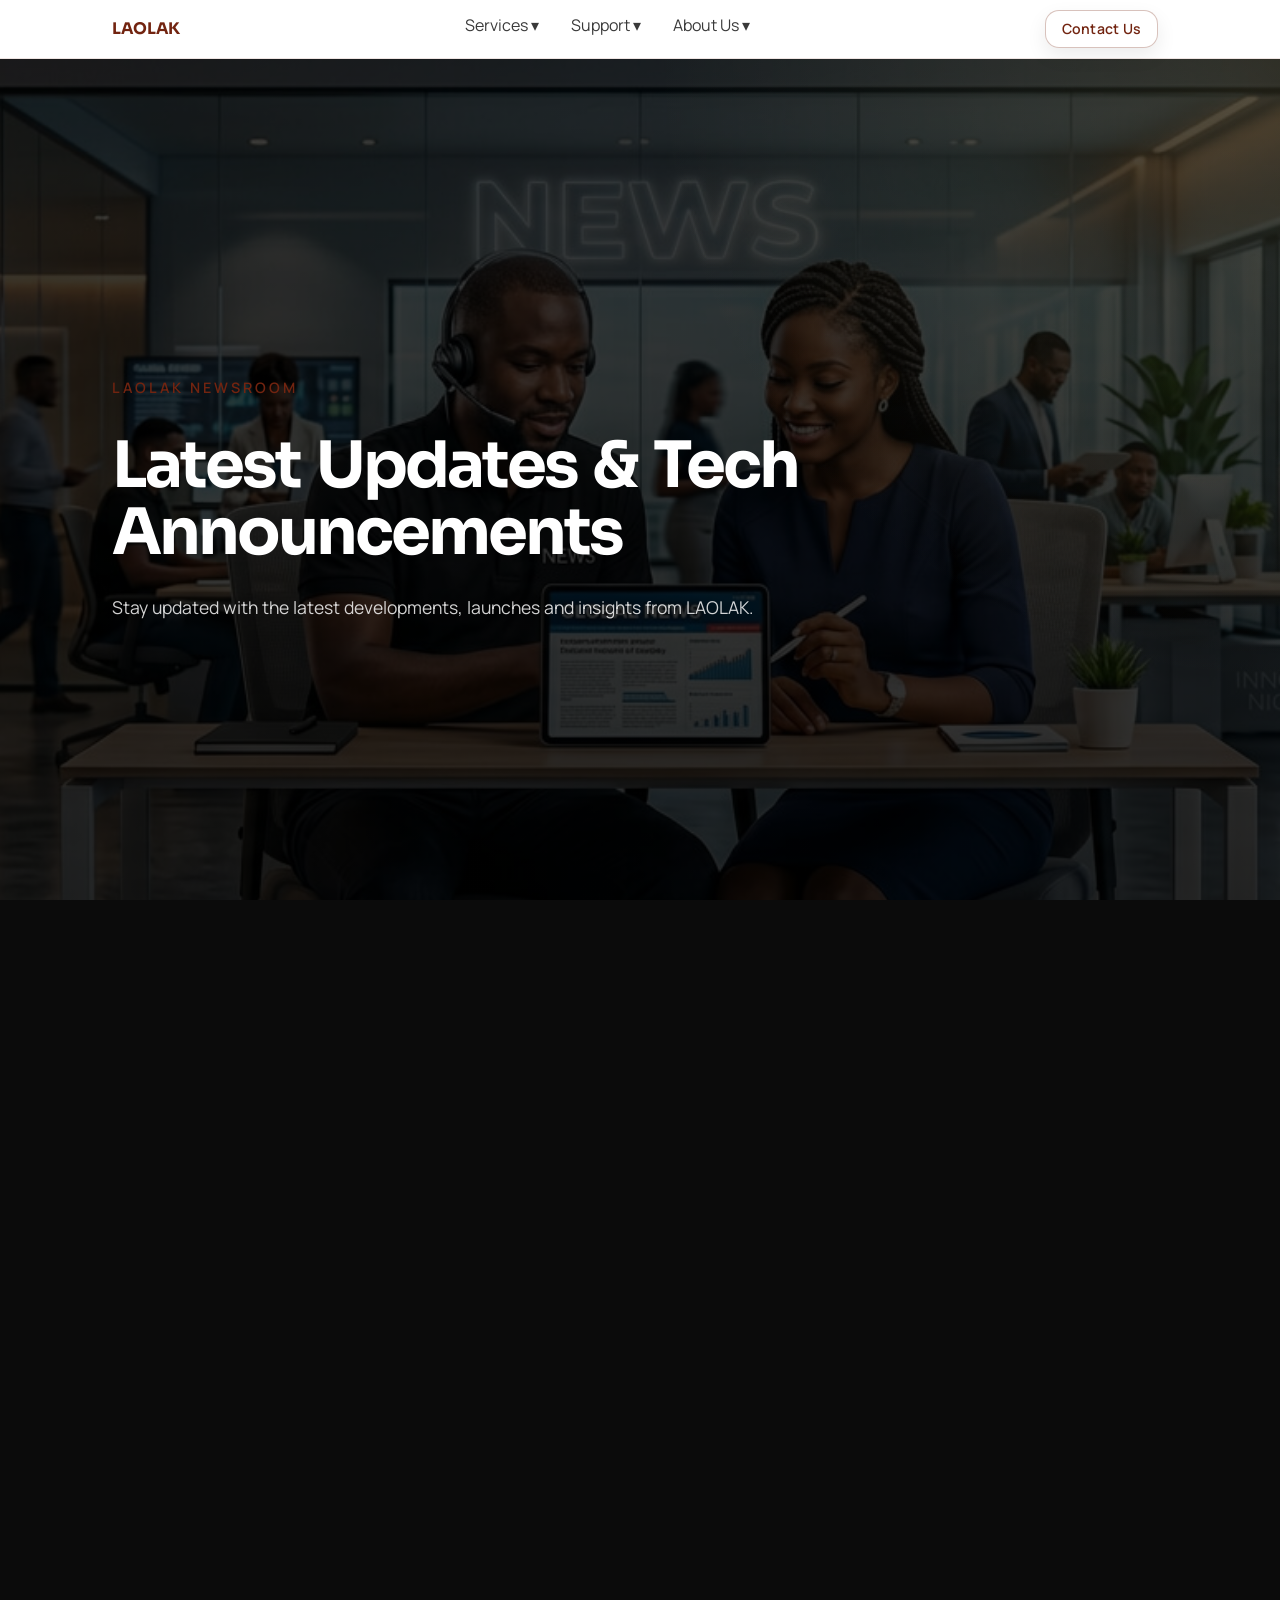
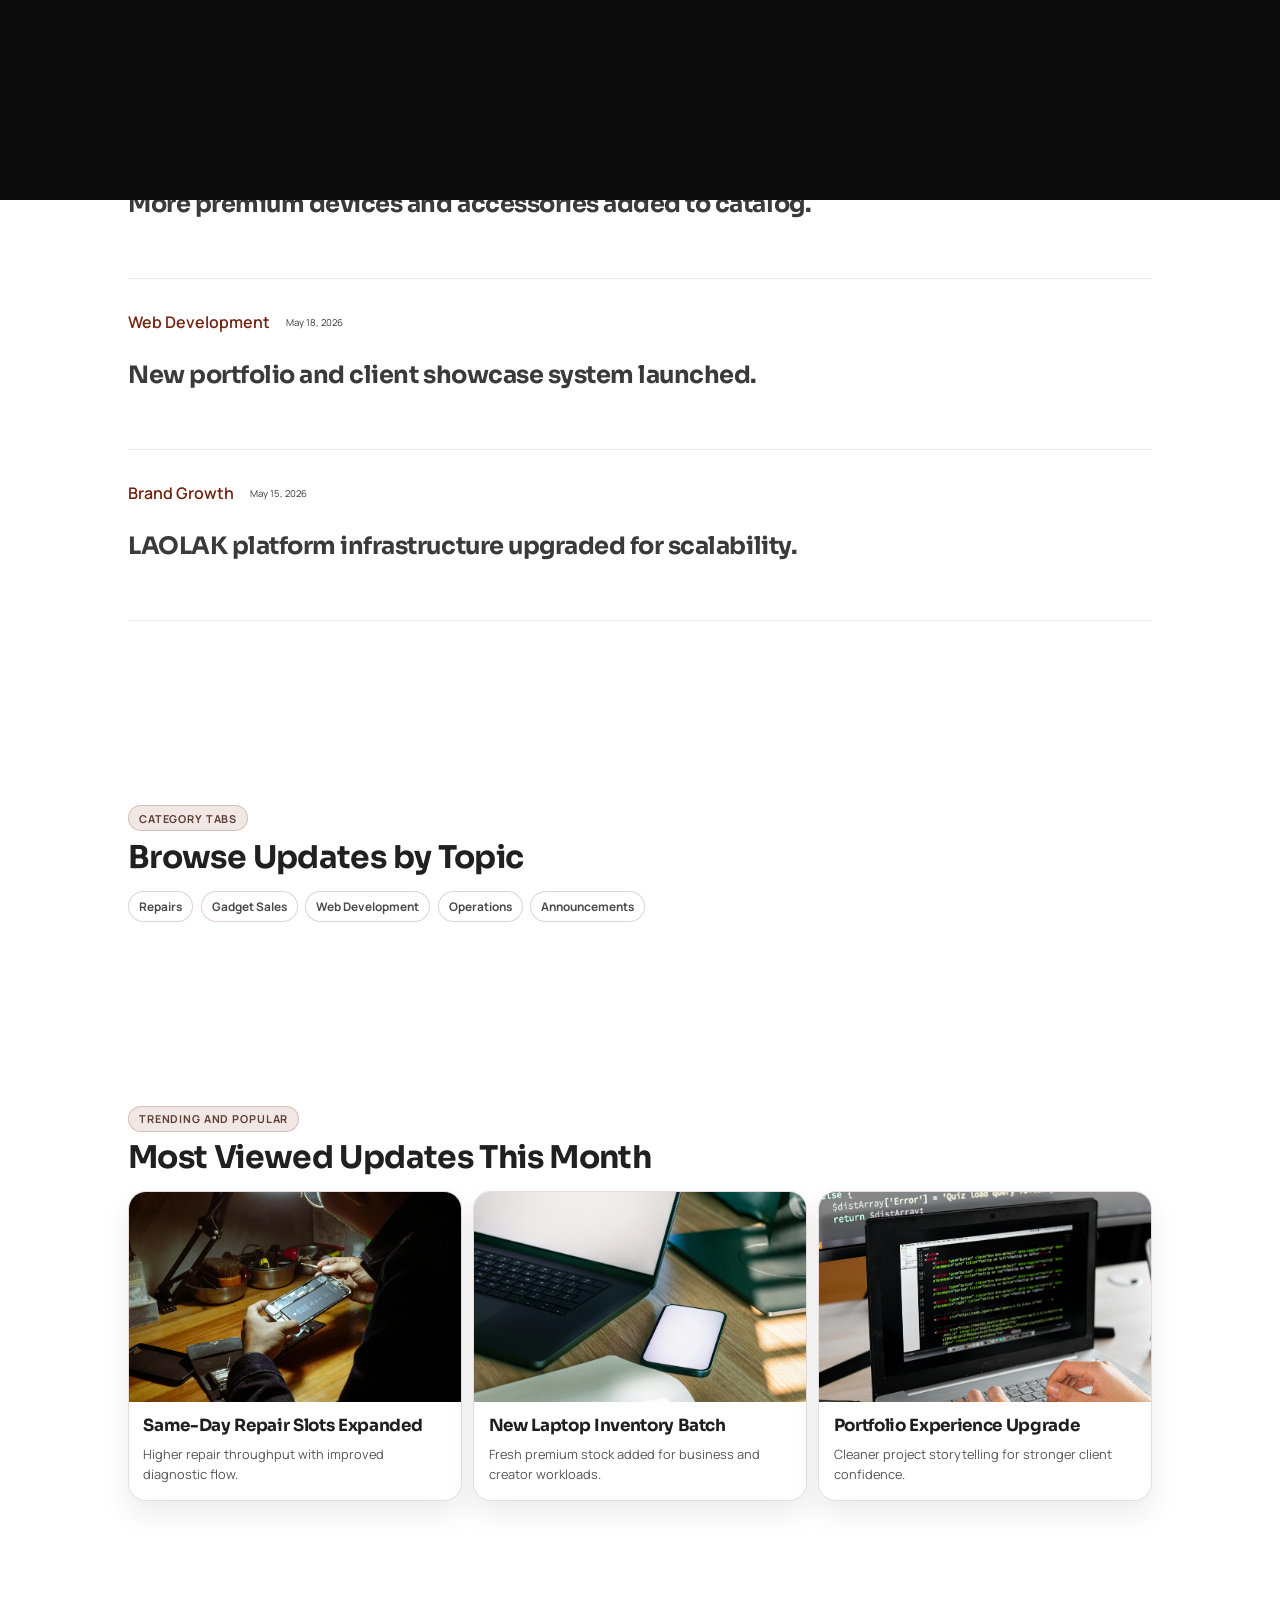
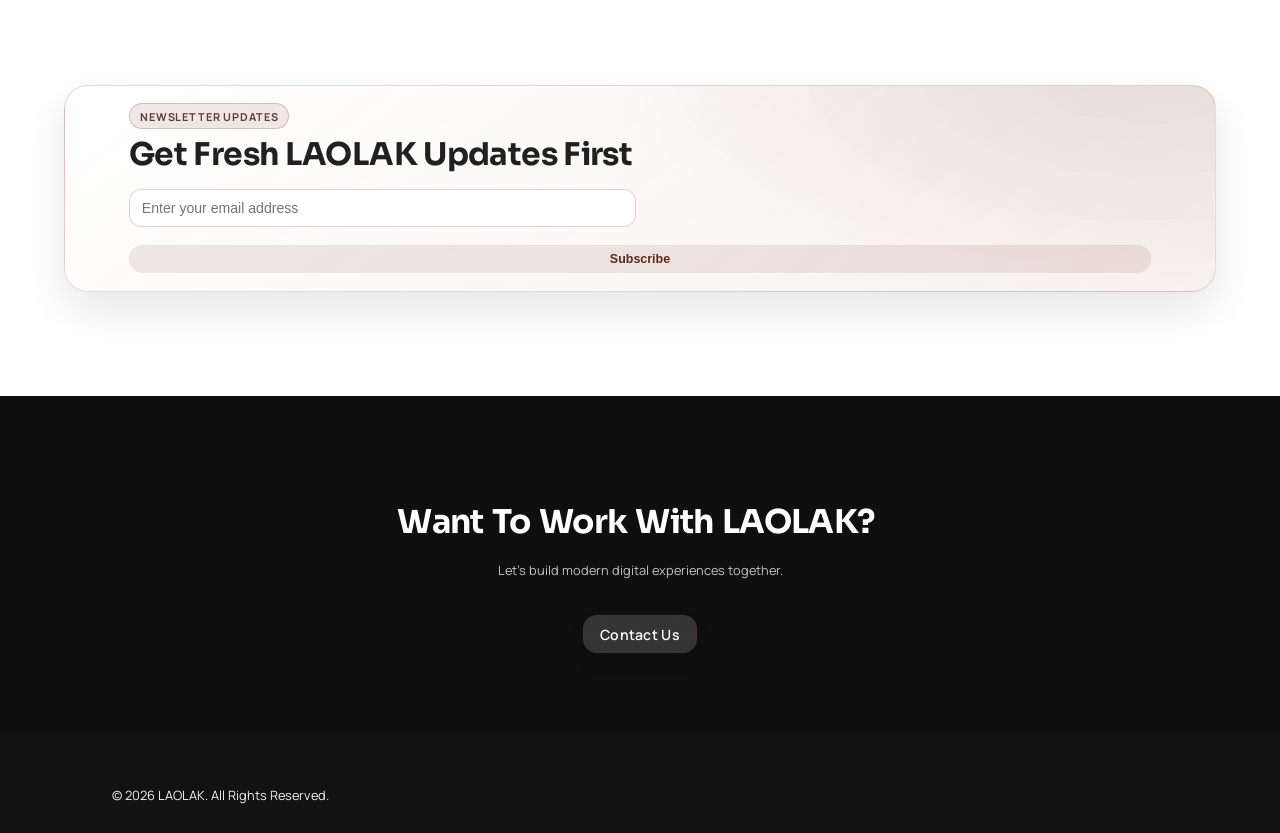
<file: news.html>
﻿<!doctype html>
<html lang="en">
  <head>
    <meta charset="UTF-8" />
        <meta name="viewport" content="width=device-width, initial-scale=1.0" />
        <meta name="theme-color" content="#722410" />

    <title>Tech News | LAOLAK Technologies</title>
    <link rel="icon" href="images/LT full logo.jpg" />
    <meta
      name="description"
      content="Latest technology news, updates and insights from LAOLAK Technologies."
    />

    <meta
      name="keywords"
      content="technology news, gadget updates, tech trends, LAOLAK Technologies"
    />

    <meta name="author" content="LAOLAK Technologies" />

    <meta property="og:title" content="Tech News | LAOLAK Technologies" />

    <meta
      property="og:description"
      content="Stay updated with the latest trends and insights in technology."
    />

    <meta property="og:image" content="images/og-image.jpg" />

    <meta property="og:type" content="website" />

    <link rel="stylesheet" href="style.css" />
    <link rel="stylesheet" href="media.css" />
  </head>

  <body>
    <div class="page-transition"></div>
    <!-- LOADER -->
    <div class="loader">
      <div class="loader-content">
        <span class="brand-name">LAOLAK</span>

        <div class="loader-line"></div>
      </div>
    </div>

    <!-- HEADER -->
    <header class="header">
      <div class="container header-content">
        <a href="index.html">
          <div class="logo magnetic-btn">LAOLAK</div>
        </a>

        <!-- NAV LINKS -->
        <nav class="nav" id="navMenu">
          <div class="nav-item dropdown">
            <span>Services ▾</span>
            <div class="dropdown-menu">
              <a href="repair.html">Repair</a>
              <a href="gadget-sales.html">Gadget Sales</a>
              <a href="web.html">Web Development</a>
            </div>
          </div>

          <div class="nav-item dropdown">
            <span>Support ▾</span>
            <div class="dropdown-menu">
              <a href="tips.html">Tips</a>
              <a href="faq.html">FAQ</a>
              <a href="techsupport.html">Tech Support</a>
            </div>
          </div>

          <div class="nav-item dropdown">
            <span>About Us ▾</span>
            <div class="dropdown-menu">
              <a href="laolak.html">LAOLAK</a>
              <a href="news.html">News</a>
            </div>
          </div>
        </nav>

        <!-- RIGHT SIDE -->
        <div class="nav-right">
          <a href="contact.html" class="btn-primary magnetic-btn">Contact Us</a>

          <!-- HAMBURGER -->
          <div class="hamburger">
            <span></span>
            <span></span>
            <span></span>
          </div>

          <div class="mobile-menu">
            <a href="index.html">Home</a>
            <a href="repair.html">Repair</a>
            <a href="gadget-sales.html">Gadget Sales</a>
            <a href="web.html">Web Development</a>
            <a href="contact.html">Contact Us</a>
            <a href="tips.html">Tips</a>
            <a href="faq.html">FAQ</a>
            <a href="techsupport.html">Tech Support</a>
            <a href="laolak.html">LAOLAK</a>
            <a href="news.html">News</a>
          </div>
        </div>
      </div>
    </header>

    <!-- HERO -->
    <section class="news-hero premium-hover parallax-bg">
      <div class="container news-hero-content">
        <div class="news-hero-text fade-up">
          <span class="hero-label"> LAOLAK NEWSROOM </span>

          <h1 class="reveal-text">Latest Updates & Tech Announcements</h1>

          <p>
            Stay updated with the latest developments, launches and insights
            from LAOLAK.
          </p>
        </div>
      </div>
    </section>

    <!-- FEATURED NEWS -->
    <section class="featured-news section">
      <div class="container">
        <div class="featured-news-box fade-up">
          <span class="news-date"> May 2026 </span>

          <h2>LAOLAK Expands Into Full Digital Solutions</h2>

          <p>
            LAOLAK continues evolving from repairs and gadget sales into
            complete digital experiences including web development, branding and
            modern business solutions.
          </p>
        </div>
      </div>
    </section>

    <!-- NEWS FEED -->
    <section class="news-feed section">
      <div class="container">
        <!-- UPDATE -->
        <div class="news-line fade-up">
          <div class="news-meta">
            <span> Repair Update </span>

            <small> May 22, 2026 </small>
          </div>

          <h3>Faster same-day repair workflow now available.</h3>
        </div>

        <!-- UPDATE -->
        <div class="news-line fade-up">
          <div class="news-meta">
            <span> Gadget Sales </span>

            <small> May 20, 2026 </small>
          </div>

          <h3>More premium devices and accessories added to catalog.</h3>
        </div>

        <!-- UPDATE -->
        <div class="news-line fade-up">
          <div class="news-meta">
            <span> Web Development </span>

            <small> May 18, 2026 </small>
          </div>

          <h3>New portfolio and client showcase system launched.</h3>
        </div>

        <!-- UPDATE -->
        <div class="news-line fade-up">
          <div class="news-meta">
            <span> Brand Growth </span>

            <small> May 15, 2026 </small>
          </div>

          <h3>LAOLAK platform infrastructure upgraded for scalability.</h3>
        </div>
      </div>
    </section>

      <section class="mp-section section news-categories-hub">
        <div class="container">
          <div class="mp-head fade-up">
            <span class="mp-kicker">Category Tabs</span>
            <h2>Browse Updates by Topic</h2>
          </div>
          <div class="mp-chip-wrap">
            <span class="mp-chip">Repairs</span>
            <span class="mp-chip">Gadget Sales</span>
            <span class="mp-chip">Web Development</span>
            <span class="mp-chip">Operations</span>
            <span class="mp-chip">Announcements</span>
          </div>
        </div>
      </section>

      <section class="mp-section section news-trending-grid">
        <div class="container">
          <div class="mp-head fade-up">
            <span class="mp-kicker">Trending and Popular</span>
            <h2>Most Viewed Updates This Month</h2>
          </div>
          <div class="mp-grid mp-grid-3">
            <article class="mp-card mp-card-media fade-up">
              <div
                class="mp-media"
                style="background-image: url('images/rf-repair-handfix.jpg')"
              ></div>
              <div class="mp-card-body">
                <h3>Same-Day Repair Slots Expanded</h3>
                <p>Higher repair throughput with improved diagnostic flow.</p>
              </div>
            </article>
            <article class="mp-card mp-card-media fade-up">
              <div
                class="mp-media"
                style="background-image: url('images/rf-laptop-phone-minimal.jpg')"
              ></div>
              <div class="mp-card-body">
                <h3>New Laptop Inventory Batch</h3>
                <p>
                  Fresh premium stock added for business and creator workloads.
                </p>
              </div>
            </article>
            <article class="mp-card mp-card-media fade-up">
              <div
                class="mp-media"
                style="background-image: url('images/rf-monitor-dev-desk.jpg')"
              ></div>
              <div class="mp-card-body">
                <h3>Portfolio Experience Upgrade</h3>
                <p>
                  Cleaner project storytelling for stronger client confidence.
                </p>
              </div>
            </article>
          </div>
        </div>
      </section>

      <section class="mp-section section news-subscribe-panel">
        <div class="container mp-shell fade-up">
          <div class="mp-head">
            <span class="mp-kicker">Newsletter Updates</span>
            <h2>Get Fresh LAOLAK Updates First</h2>
          </div>
          <form class="mp-inline-form" action="#">
            <input
              type="email"
              placeholder="Enter your email address"
              aria-label="Email address"
              required
            />
            <button type="submit" class="mp-link-btn">Subscribe</button>
          </form>
        </div>
      </section>

      <!-- CTA -->
      <section class="news-cta section">
      <div class="container news-cta-content fade-up">
        <h2 class="reveal-text">Want To Work With LAOLAK?</h2>

        <p>Let's build modern digital experiences together.</p>

        <a href="contact.html" class="btn-primary magnetic-btn"> Contact Us </a>
      </div>
    </section>

    <!-- FOOTER -->
    <footer class="footer">
      <div class="container">
        <p>© 2026 LAOLAK. All Rights Reserved.</p>
      </div>
    </footer>

    <script src="script.js"></script>
  </body>
</html>
</file>
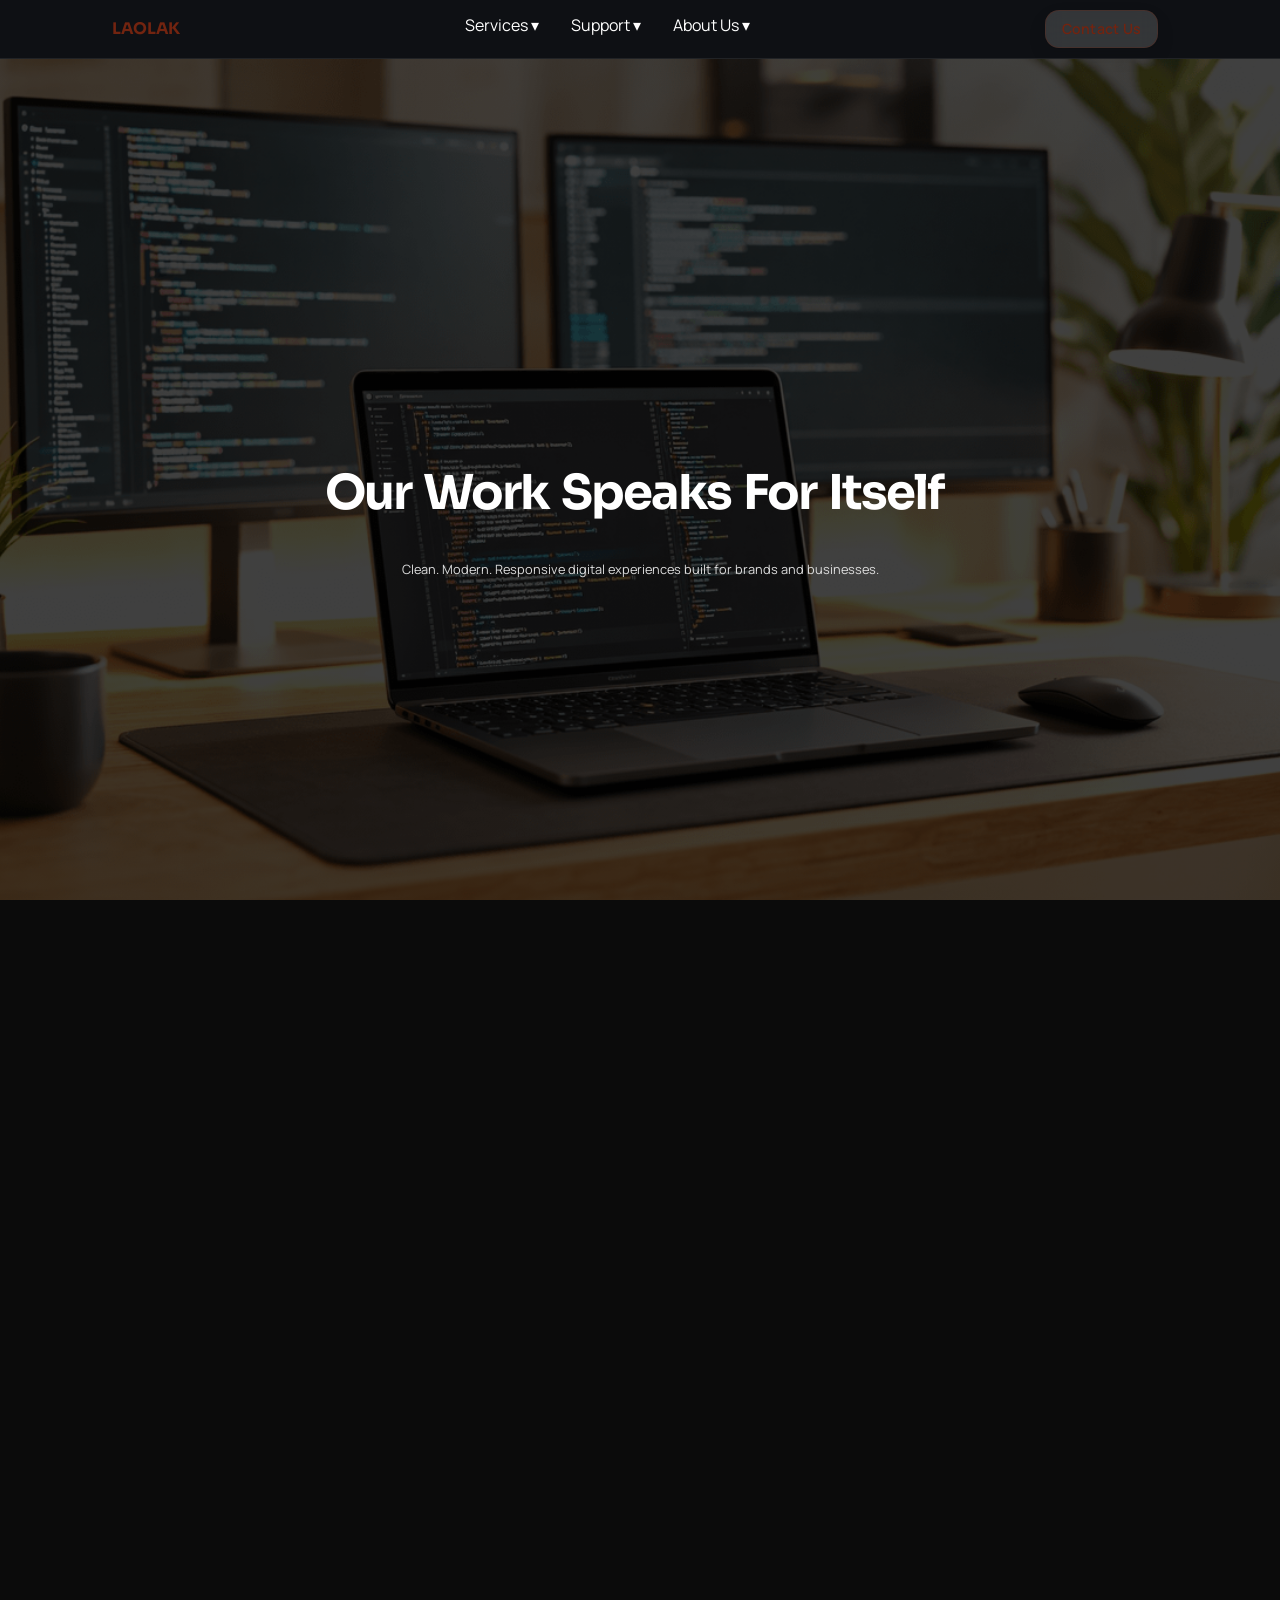
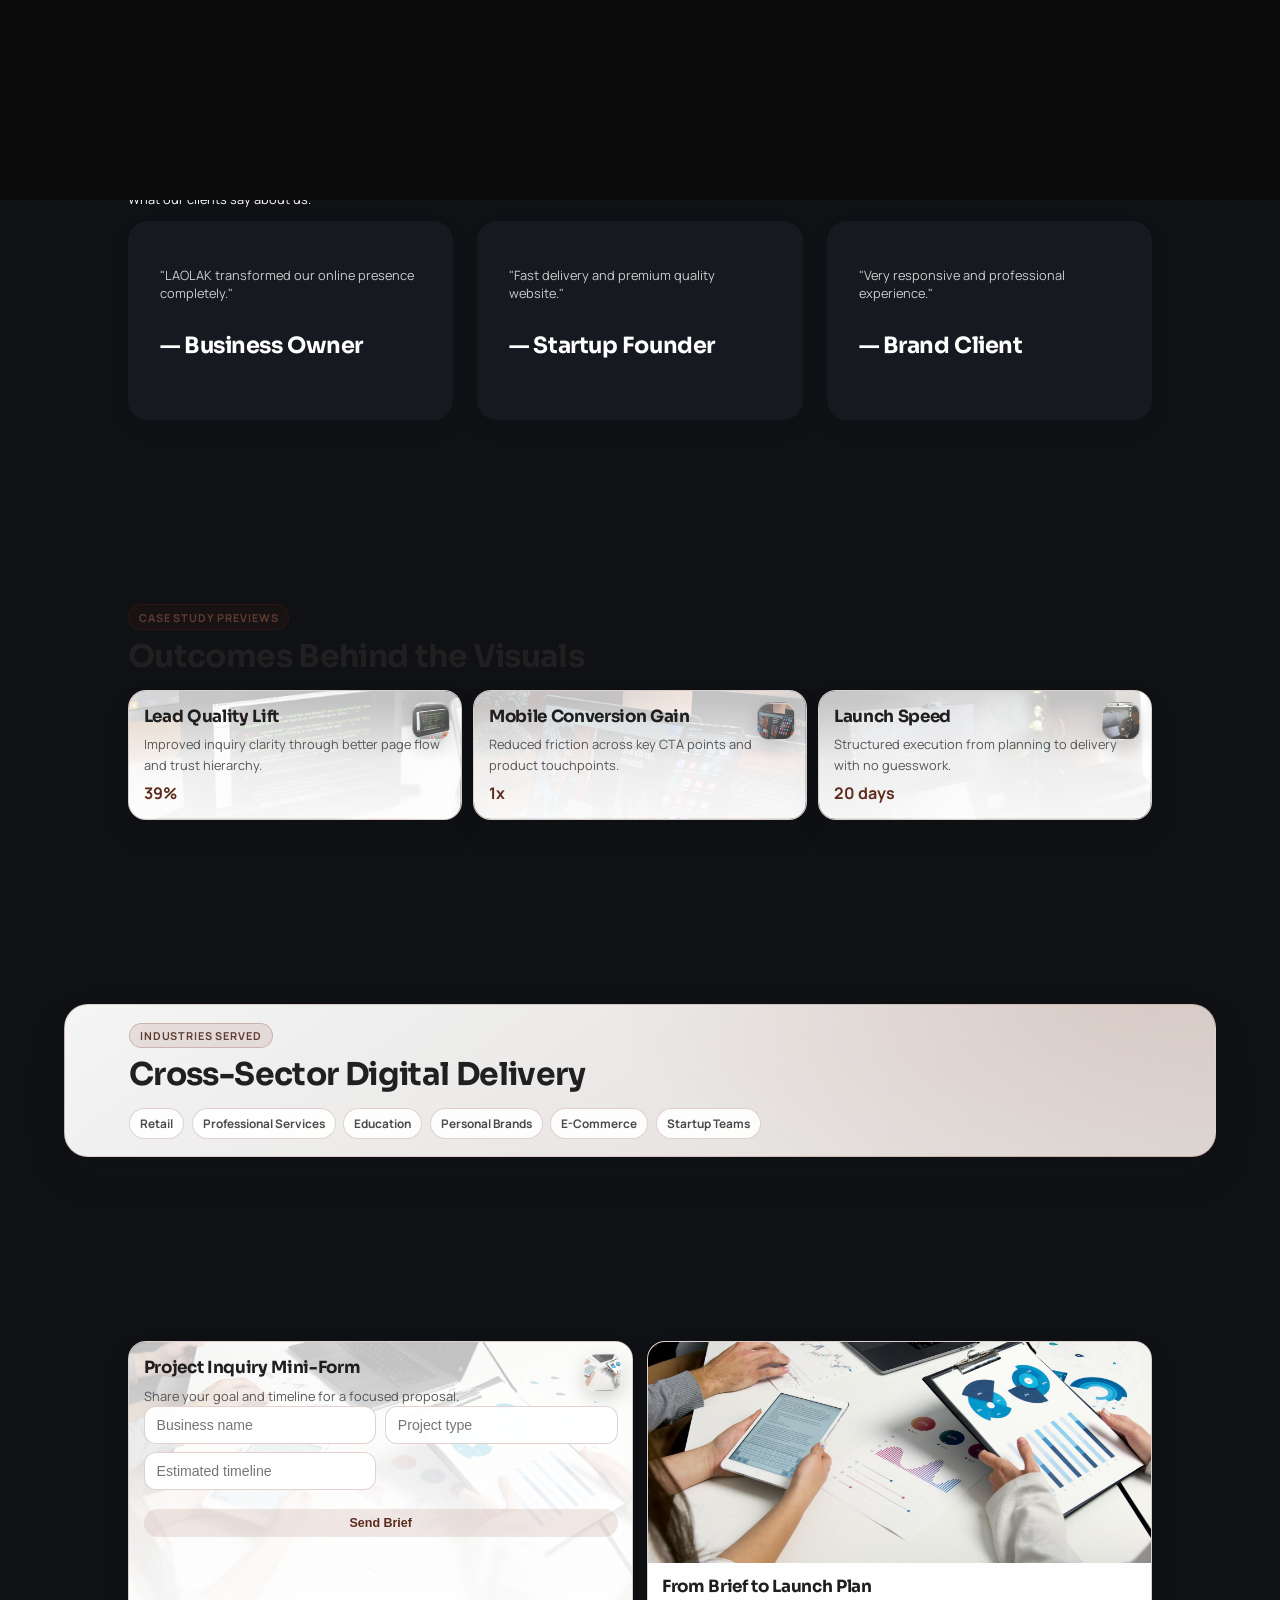
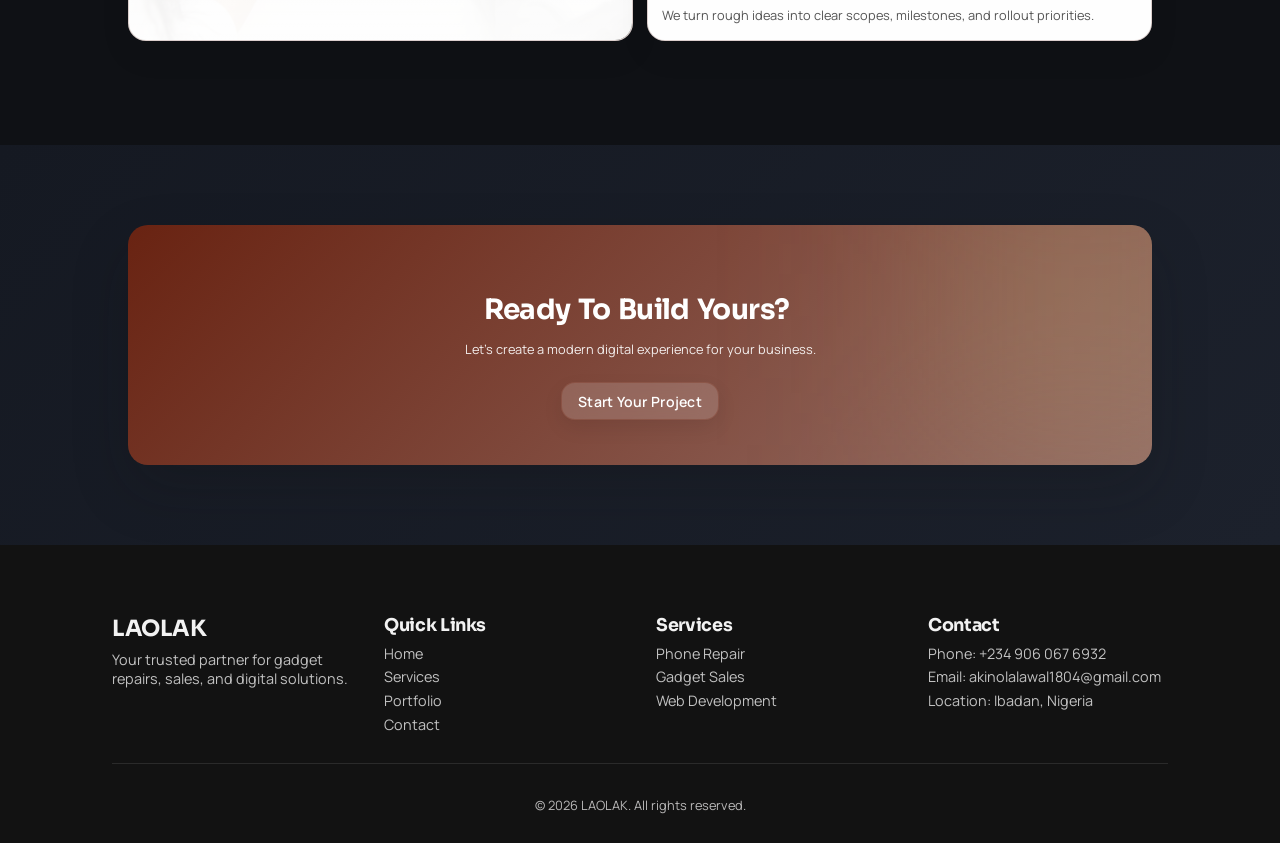
<file: portfolio.html>
﻿<!doctype html>
<html lang="en">
  <head>
    <meta charset="UTF-8" />
        <meta name="viewport" content="width=device-width, initial-scale=1.0" />
        <meta name="theme-color" content="#722410" />

    <title>Portfolio | LAOLAK Technologies</title>
    <link rel="icon" href="images/LT full logo.jpg" />
    <meta
      name="description"
      content="Explore premium digital projects and creative web experiences built by LAOLAK Technologies."
    />

    <meta
      name="keywords"
      content="portfolio, web projects, digital experiences, LAOLAK Technologies"
    />

    <meta name="author" content="LAOLAK Technologies" />

    <meta property="og:title" content="Portfolio | LAOLAK Technologies" />

    <meta
      property="og:description"
      content="Discover premium websites and creative digital experiences built by LAOLAK Technologies."
    />

    <meta property="og:image" content="images/og-image.jpg" />

    <meta property="og:type" content="website" />
    <link
      href="https://fonts.googleapis.com/css2?family=Poppins:wght@400;500;600;700&display=swap"
      rel="stylesheet"
    />

    <link rel="stylesheet" href="style.css" />
    <link rel="stylesheet" href="media.css" />
  </head>

  <body class="dark-portfolio">
    <div class="page-transition"></div>
    <!-- ================= LOADER ================= -->

    <div class="loader">
      <div class="loader-content">
        <span class="brand-name">LAOLAK</span>

        <div class="loader-line"></div>
      </div>
    </div>

    <!-- ================= HEADER ================= -->

    <header class="header">
      <div class="container header-content">
        <a href="index.html">
          <div class="logo magnetic-btn">LAOLAK</div>
        </a>

        <!-- NAV LINKS -->
        <nav class="nav" id="navMenu">
          <div class="nav-item dropdown">
            <span>Services ▾</span>
            <div class="dropdown-menu">
              <a href="repair.html">Repair</a>
              <a href="gadget-sales.html">Gadget Sales</a>
              <a href="web.html">Web Development</a>
            </div>
          </div>

          <div class="nav-item dropdown">
            <span>Support ▾</span>
            <div class="dropdown-menu">
              <a href="tips.html">Tips</a>
              <a href="faq.html">FAQ</a>
              <a href="techsupport.html">Tech Support</a>
            </div>
          </div>

          <div class="nav-item dropdown">
            <span>About Us ▾</span>
            <div class="dropdown-menu">
              <a href="laolak.html">LAOLAK</a>
              <a href="news.html">News</a>
            </div>
          </div>
        </nav>

        <!-- RIGHT SIDE -->
        <div class="nav-right">
          <a
            href="contact.html"
            class="btn-primary dark-header-nav-btn magnetic-btn"
            >Contact Us</a
          >

          <!-- HAMBURGER -->
          <div class="hamburger">
            <span></span>
            <span></span>
            <span></span>
          </div>

          <div class="mobile-menu">
            <a href="index.html">Home</a>
            <a href="repair.html">Repair</a>
            <a href="gadget-sales.html">Gadget Sales</a>
            <a href="web.html">Web Development</a>
            <a href="contact.html">Contact Us</a>
            <a href="tips.html">Tips</a>
            <a href="faq.html">FAQ</a>
            <a href="techsupport.html">Tech Support</a>
            <a href="laolak.html">LAOLAK</a>
            <a href="news.html">News</a>
          </div>
        </div>
      </div>
    </header>

    <!-- ================= HERO ================= -->

    <section class="portfolio-hero premium-hover parallax-bg">
      <div class="container">
        <div class="portfolio-hero-content fade-up">
          <h1 class="reveal-text">Our Work Speaks For Itself</h1>

          <p>
            Clean. Modern. Responsive digital experiences built for brands and
            businesses.
          </p>
        </div>
      </div>
    </section>

    <!-- ================= FILTERS ================= -->

    <section class="portfolio-filter section">
      <div class="container">
        <div class="filter-buttons">
          <button class="filter-btn active" data-filter="all">All</button>

          <button class="filter-btn" data-filter="business">Business</button>

          <button class="filter-btn" data-filter="ecommerce">E-Commerce</button>

          <button class="filter-btn" data-filter="landing">
            Landing Pages
          </button>
        </div>
      </div>
    </section>

    <!-- ================= PROJECT GRID ================= -->

    <section class="portfolio-grid-section">
      <div class="container">
        <div class="portfolio-grid">
          <!-- CARD -->
          <div class="portfolio-card fade-up" data-category="business">
            <div
              class="portfolio-image"
              style="background-image: url(images/rf-laptop-phone-clean.jpg)"
            ></div>

            <div class="portfolio-content">
              <span class="portfolio-category"> Business Website </span>

              <h3>Corporate Brand Site</h3>

              <p>Responsive company website with premium UI layout.</p>

              <button
                class="btn-primary portfolio-view-btn"
                data-title="Corporate Brand Site"
                data-category="Business Website"
                data-description="Responsive company website with premium UI layout and optimized user experience."
                data-image="images/rf-laptop-phone-clean.jpg"
                data-link="casestudy.html"
              >
                View Project
              </button>
            </div>
          </div>

          <!-- CARD -->
          <div class="portfolio-card fade-up" data-category="ecommerce">
            <div
              class="portfolio-image"
              style="background-image: url(images/rf-device-ecosystem-desk.jpg)"
            ></div>

            <div class="portfolio-content">
              <span class="portfolio-category"> E-Commerce </span>

              <h3>Gadget Store</h3>

              <p>Product-focused online store with shopping experience.</p>

              <button
                class="btn-primary portfolio-view-btn"
                data-title="Gadget Store"
                data-category="E-Commerce"
                data-description="Modern gadget store with clean shopping experience and responsive product layout."
                data-image="images/rf-device-ecosystem-desk.jpg"
                data-link="gadget-sales.html"
              >
                View Project
              </button>
            </div>
          </div>

          <!-- CARD -->
          <div class="portfolio-card fade-up" data-category="landing">
            <div
              class="portfolio-image"
              style="background-image: url(images/rf-monitor-dev-desk.jpg)"
            ></div>

            <div class="portfolio-content">
              <span class="portfolio-category"> Landing Page </span>

              <h3>Marketing Campaign</h3>

              <p>High-converting landing page for campaign promotion.</p>

              <button
                class="btn-primary portfolio-view-btn"
                data-title="Marketing Campaign"
                data-category="Landing Page"
                data-description="High-converting landing page designed for campaign marketing and lead generation."
                data-image="images/rf-monitor-dev-desk.jpg"
                data-link="web.html"
              >
                View Project
              </button>
            </div>
          </div>
        </div>
      </div>
    </section>

    <!-- ================= TESTIMONIALS ================= -->

    <section class="testimonials section">
      <div class="container">
        <div class="section-header">
          <h2>Client Feedback</h2>
          <p>What our clients say about us.</p>
        </div>

        <div class="testimonial-grid">
          <div class="testimonial-card fade-up">
            <p>"LAOLAK transformed our online presence completely."</p>

            <h4>— Business Owner</h4>
          </div>

          <div class="testimonial-card fade-up">
            <p>"Fast delivery and premium quality website."</p>

            <h4>— Startup Founder</h4>
          </div>

          <div class="testimonial-card fade-up">
            <p>"Very responsive and professional experience."</p>

            <h4>— Brand Client</h4>
          </div>
        </div>
      </div>
    </section>

      <section class="mp-section section portfolio-outcome-preview">
        <div class="container">
          <div class="mp-head fade-up">
            <span class="mp-kicker">Case Study Previews</span>
            <h2>Outcomes Behind the Visuals</h2>
          </div>
          <div class="mp-grid mp-grid-3">
            <article class="mp-card fade-up">
              <h3>Lead Quality Lift</h3>
              <p>
                Improved inquiry clarity through better page flow and trust
                hierarchy.
              </p>
              <strong
                ><span class="counter" data-target="41" data-suffix="%"
                  >0%</span
                ></strong
              >
            </article>
            <article class="mp-card fade-up">
              <h3>Mobile Conversion Gain</h3>
              <p>
                Reduced friction across key CTA points and product touchpoints.
              </p>
              <strong
                ><span class="counter" data-target="2" data-suffix="x"
                  >0x</span
                ></strong
              >
            </article>
            <article class="mp-card fade-up">
              <h3>Launch Speed</h3>
              <p>
                Structured execution from planning to delivery with no guesswork.
              </p>
              <strong
                ><span class="counter" data-target="21" data-suffix=" days"
                  >0 days</span
                ></strong
              >
            </article>
          </div>
        </div>
      </section>

      <section class="mp-section section portfolio-industries-served">
        <div class="container mp-shell fade-up">
          <div class="mp-head">
            <span class="mp-kicker">Industries Served</span>
            <h2>Cross-Sector Digital Delivery</h2>
          </div>
          <div class="mp-chip-wrap">
            <span class="mp-chip">Retail</span>
            <span class="mp-chip">Professional Services</span>
            <span class="mp-chip">Education</span>
            <span class="mp-chip">Personal Brands</span>
            <span class="mp-chip">E-Commerce</span>
            <span class="mp-chip">Startup Teams</span>
          </div>
        </div>
      </section>

      <section class="mp-section section portfolio-brief-form">
        <div class="container mp-coverage-layout">
          <article class="mp-card fade-up">
            <h3>Project Inquiry Mini-Form</h3>
            <p>Share your goal and timeline for a focused proposal.</p>
            <form class="mp-mini-form" action="#">
              <input type="text" placeholder="Business name" required />
              <input type="text" placeholder="Project type" required />
              <input type="text" placeholder="Estimated timeline" required />
              <button type="submit" class="mp-link-btn">Send Brief</button>
            </form>
          </article>
          <article class="mp-card mp-card-media fade-up">
            <div
              class="mp-media"
              style="background-image: url('images/rf-business-analytics.jpg')"
            ></div>
            <div class="mp-card-body">
              <h3>From Brief to Launch Plan</h3>
              <p>
                We turn rough ideas into clear scopes, milestones, and rollout
                priorities.
              </p>
            </div>
          </article>
        </div>
      </section>

      <!-- ================= CTA ================= -->

      <section class="portfolio-cta section">
      <div class="container">
        <div class="cta-box">
          <h2 class="reveal-text">Ready To Build Yours?</h2>

          <p>Let's create a modern digital experience for your business.</p>

          <a href="web.html#web-form" class="btn-primary magnetic-btn">
            Start Your Project
          </a>
        </div>
      </div>
    </section>

    <!-- ================= FOOTER ================= -->

    <footer class="footer">
      <div class="container">
        <div class="footer-content">
          <!-- BRAND -->
          <div class="footer-brand">
            <h4>LAOLAK</h4>
            <p>
              Your trusted partner for gadget repairs, sales, and digital
              solutions.
            </p>
          </div>

          <!-- LINKS -->
          <div class="footer-links">
            <h5>Quick Links</h5>
            <a href="index.html">Home</a>
            <a href="index.html#services">Services</a>
            <a href="portfolio.html">Portfolio</a>
            <a href="contact.html">Contact</a>
          </div>

          <!-- SERVICES -->
          <div class="footer-links">
            <h5>Services</h5>
            <a href="repair.html">Phone Repair</a>
            <a href="gadget-sales.html">Gadget Sales</a>
            <a href="web.html">Web Development</a>
          </div>

          <!-- CONTACT -->
          <div class="footer-contact">
            <h5>Contact</h5>
            <p>Phone: +234 906 067 6932</p>
            <p>Email: akinolalawal1804@gmail.com</p>
            <p>Location: Ibadan, Nigeria</p>
          </div>
        </div>

        <div class="footer-bottom">
          <p>© 2026 LAOLAK. All rights reserved.</p>
        </div>
      </div>
    </footer>

    <!-- ================= PORTFOLIO MODAL ================= -->

    <div class="portfolio-modal" id="portfolioModal">
      <div class="portfolio-modal-content">
        <span class="portfolio-close"> &times; </span>

        <div class="portfolio-modal-image" id="modalImage"></div>

        <div class="portfolio-modal-text">
          <span id="modalCategory"> Business Website </span>

          <h2 id="modalTitle">Project Title</h2>

          <p id="modalDescription">Project description goes here.</p>

          <div class="modal-buttons">
            <!-- LIVE PREVIEW -->
            <a href="#" class="btn-primary" id="livePreviewBtn" target="_blank">
              Live Preview
            </a>

            <!-- CASE STUDY -->
            <a href="casestudy.html" class="btn-secondary"> View Case Study </a>
          </div>
        </div>
      </div>
    </div>

    <script src="script.js"></script>
  </body>
</html>
</file>
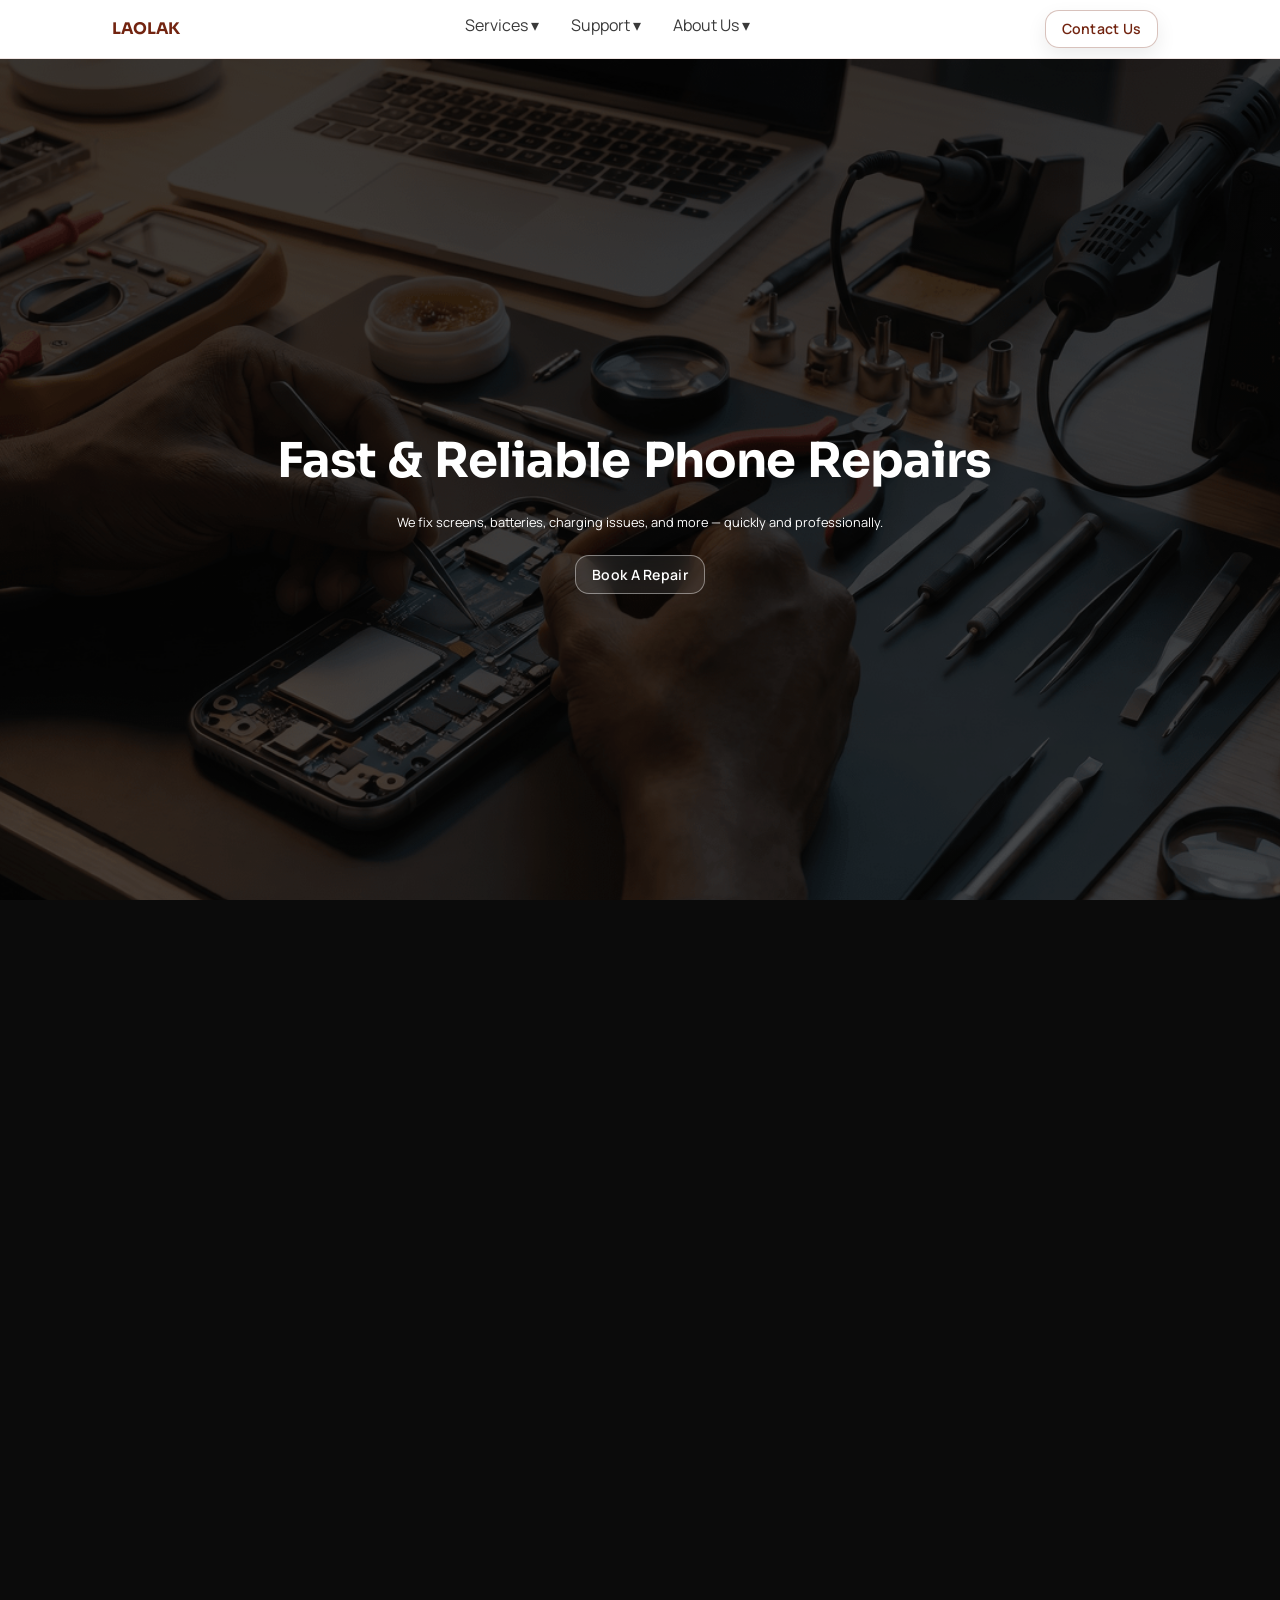
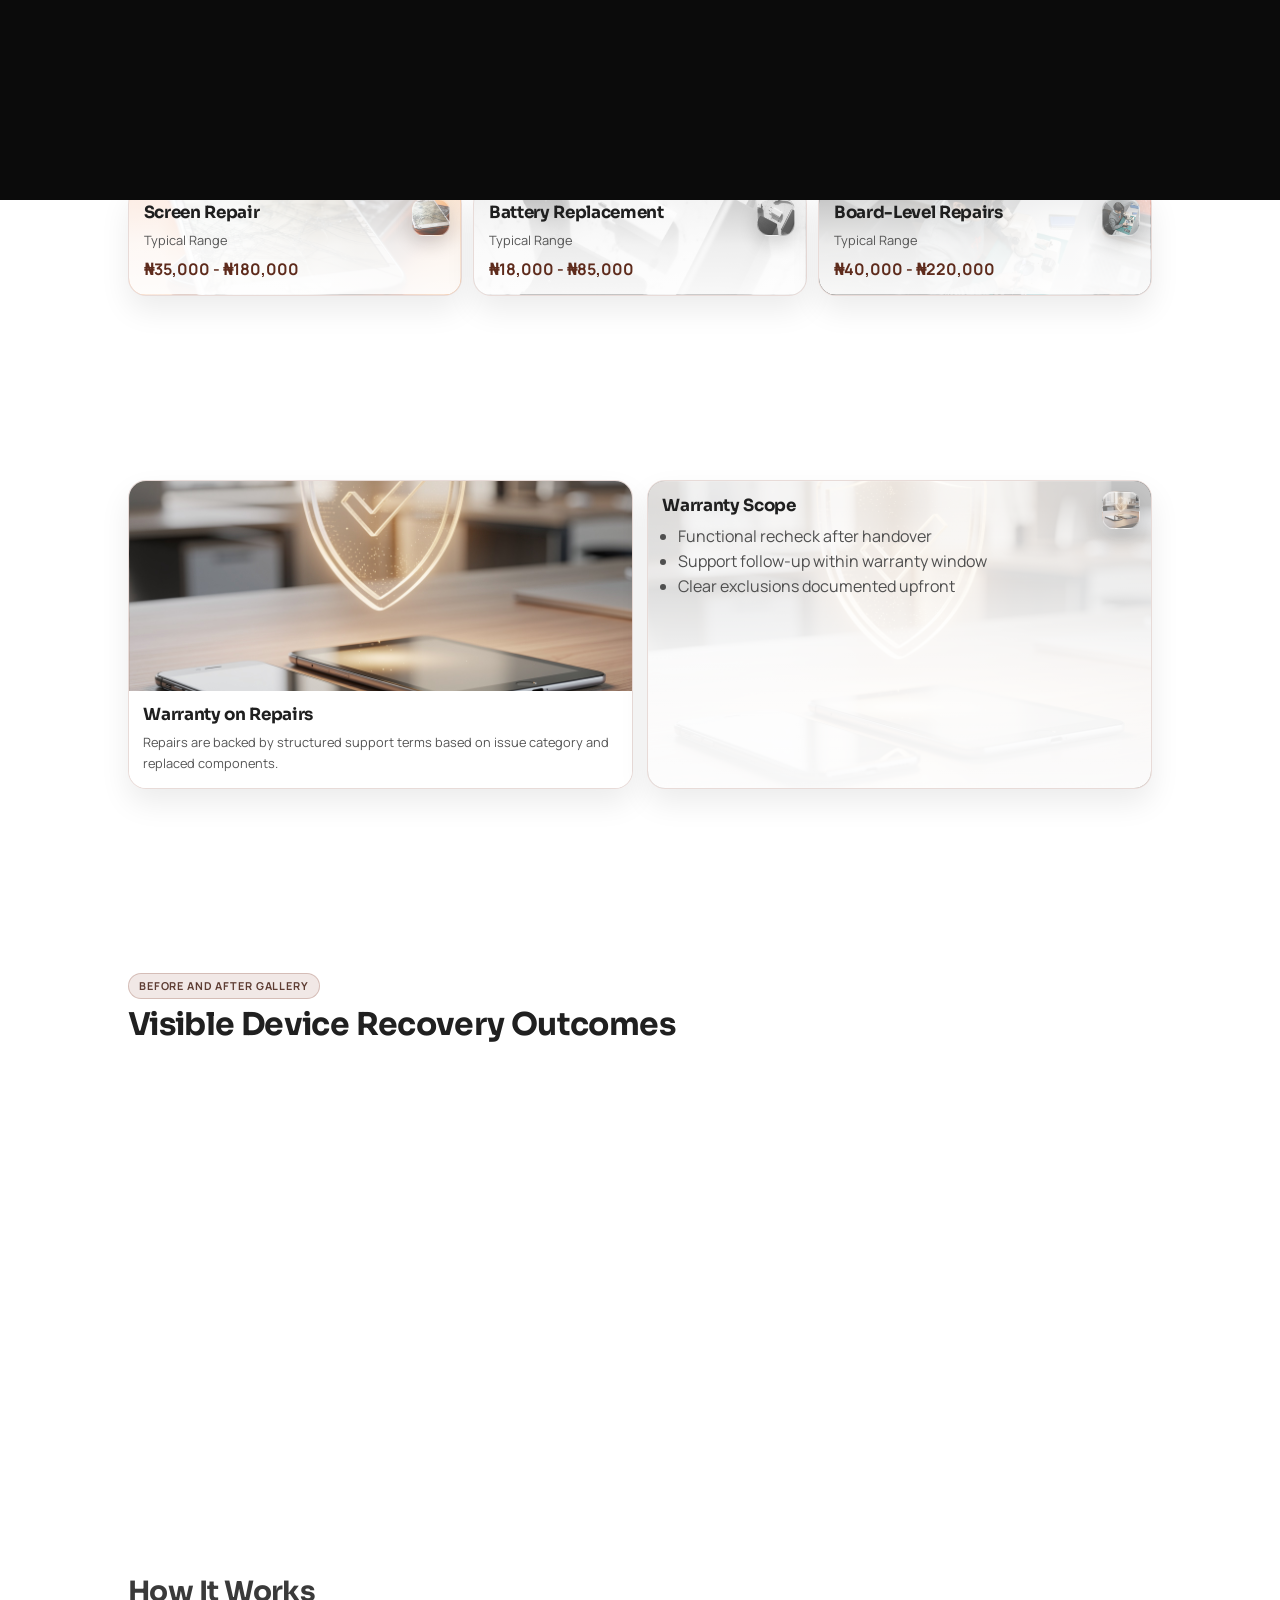
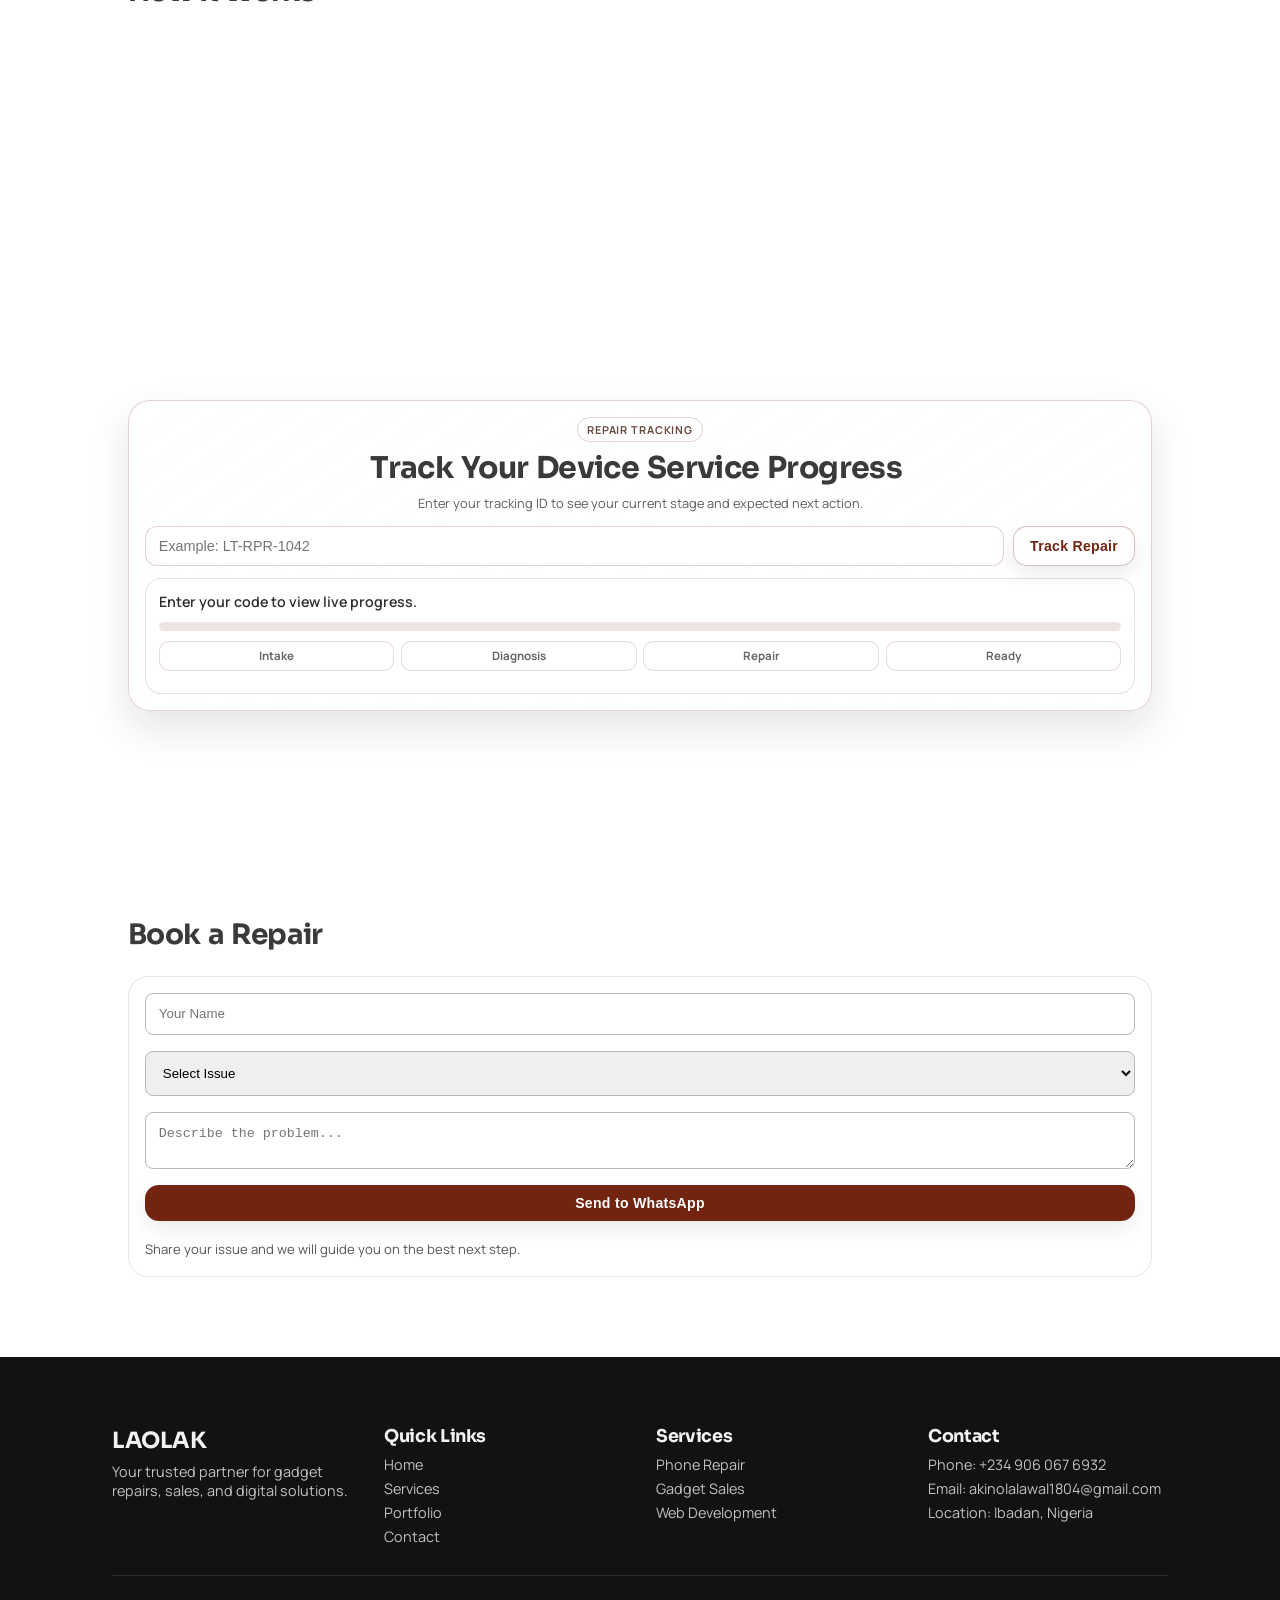
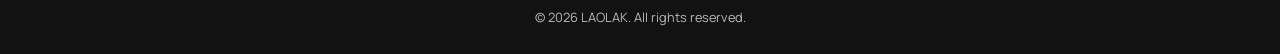
<file: repair.html>
﻿<!doctype html>
<html lang="en">
  <head>
    <meta charset="UTF-8" />
        <meta name="viewport" content="width=device-width, initial-scale=1.0" />
        <meta name="theme-color" content="#722410" />
    <title>Phone & Laptop Repairs | LAOLAK Technologies</title>
    <link rel="icon" href="images/LT full logo.jpg" />
    <meta
      name="description"
      content="Professional phone and laptop repair services with trusted technicians and quality parts."
    />

    <meta
      name="keywords"
      content="phone repair, laptop repair, screen replacement, battery replacement, LAOLAK Technologies"
    />

    <meta name="author" content="LAOLAK Technologies" />

    <meta
      property="og:title"
      content="Phone & Laptop Repairs | LAOLAK Technologies"
    />

    <meta
      property="og:description"
      content="Trusted repair services for phones and laptops with premium support."
    />

    <meta property="og:image" content="images/og-image.jpg" />

    <meta property="og:type" content="website" />

    <!-- Fonts -->
    <link
      href="https://fonts.googleapis.com/css2?family=Poppins:wght@400;700&display=swap"
      rel="stylesheet"
    />

    <!-- CSS -->
    <link rel="stylesheet" href="style.css" />
    <link rel="stylesheet" href="media.css" />
  </head>

  <body>
    <div class="page-transition"></div>
    <!-- ================= LOADER ================= -->

    <div class="loader">
      <div class="loader-content">
        <span class="brand-name">LAOLAK</span>

        <div class="loader-line"></div>
      </div>
    </div>

    <!-- ================= HEADER ================= -->
    <header class="header">
      <div class="container header-content">
        <a href="index.html">
          <div class="logo magnetic-btn">LAOLAK</div>
        </a>

        <!-- NAV LINKS -->
        <nav class="nav" id="navMenu">
          <div class="nav-item dropdown">
            <span>Services ▾</span>
            <div class="dropdown-menu">
              <a href="repair.html">Repair</a>
              <a href="gadget-sales.html">Gadget Sales</a>
              <a href="web.html">Web Development</a>
            </div>
          </div>

          <div class="nav-item dropdown">
            <span>Support ▾</span>
            <div class="dropdown-menu">
              <a href="tips.html">Tips</a>
              <a href="faq.html">FAQ</a>
              <a href="techsupport.html">Tech Support</a>
            </div>
          </div>

          <div class="nav-item dropdown">
            <span>About Us ▾</span>
            <div class="dropdown-menu">
              <a href="laolak.html">LAOLAK</a>
              <a href="news.html">News</a>
            </div>
          </div>
        </nav>

        <!-- RIGHT SIDE -->
        <div class="nav-right">
          <a href="contact.html" class="btn-primary magnetic-btn">Contact Us</a>

          <!-- HAMBURGER -->
          <div class="hamburger">
            <span></span>
            <span></span>
            <span></span>
          </div>

          <div class="mobile-menu">
            <a href="index.html">Home</a>
            <a href="repair.html">Repair</a>
            <a href="gadget-sales.html">Gadget Sales</a>
            <a href="web.html">Web Development</a>
            <a href="contact.html">Contact Us</a>
            <a href="tips.html">Tips</a>
            <a href="faq.html">FAQ</a>
            <a href="techsupport.html">Tech Support</a>
            <a href="laolak.html">LAOLAK</a>
            <a href="news.html">News</a>
          </div>
        </div>
      </div>
    </header>
    <!-- ================= HERO ================= -->

    <section class="repair-hero premium-hover parallax-bg">
      <div class="repair-hero-overlay"></div>
      <div class="container repair-hero-content fade-up">
        <h1 class="reveal-text">Fast & Reliable Phone Repairs</h1>
        <p>
          We fix screens, batteries, charging issues, and more — quickly and
          professionally.
        </p>
        <div class="hero-buttons">
          <a href="#repair-form" class="btn-primary magnetic-btn"
            >Book A Repair</a
          >
        </div>
      </div>
    </section>

    <!-- ================= SERVICES ================= -->
    <section class="repair-services section">
      <div class="container">
        <h2 class="reveal-text">What We Fix</h2>

        <div class="repair-grid">
          <!-- 1 -->
          <div class="repair-card fade-up">
            <div
              class="repair-bg"
              style="background-image: url('images/cracked screen.png')"
            ></div>
            <div class="repair-overlay">
              <h3>Screen Repair</h3>
            </div>
          </div>

          <!-- 2 -->
          <div class="repair-card fade-up">
            <div
              class="repair-bg"
              style="background-image: url('images/battery damage.jpg')"
            ></div>
            <div class="repair-overlay">
              <h3>Battery Replacement</h3>
            </div>
          </div>

          <!-- 3 -->
          <div class="repair-card fade-up">
            <div
              class="repair-bg"
              style="background-image: url('images/charging issue.png')"
            ></div>
            <div class="repair-overlay">
              <h3>Charging Issue</h3>
            </div>
          </div>

          <!-- 4 -->
          <div class="repair-card fade-up">
            <div
              class="repair-bg"
              style="background-image: url('images/water damage.jpeg')"
            ></div>
            <div class="repair-overlay">
              <h3>Water Damage</h3>
            </div>
          </div>

          <!-- 5 NEW -->
          <div class="repair-card fade-up">
            <div
              class="repair-bg"
              style="background-image: url('images/motherboard issue.jpg')"
            ></div>
            <div class="repair-overlay">
              <h3>Motherboard Repair</h3>
            </div>
          </div>

          <!-- 6 NEW -->
          <div class="repair-card fade-up">
            <div
              class="repair-bg"
              style="background-image: url('images/cracked back glass.png')"
            ></div>
            <div class="repair-overlay">
              <h3>Back Glass Repair</h3>
            </div>
          </div>
        </div>
      </div>
    </section>

      <section class="mp-section section repair-estimator-panel">
        <div class="container">
          <div class="mp-head fade-up">
            <span class="mp-kicker">Price Range Estimator</span>
            <h2>Transparent Repair Ranges by Issue Type</h2>
          </div>
          <div class="mp-grid mp-grid-3">
            <article class="mp-card fade-up">
              <h3>Screen Repair</h3>
              <p>Typical Range</p>
              <strong>₦35,000 - ₦180,000</strong>
            </article>
            <article class="mp-card fade-up">
              <h3>Battery Replacement</h3>
              <p>Typical Range</p>
              <strong>₦18,000 - ₦85,000</strong>
            </article>
            <article class="mp-card fade-up">
              <h3>Board-Level Repairs</h3>
              <p>Typical Range</p>
              <strong>₦40,000 - ₦220,000</strong>
            </article>
          </div>
        </div>
      </section>

      <section class="mp-section section repair-warranty-panel">
        <div class="container mp-coverage-layout">
          <article class="mp-card mp-card-media fade-up">
            <div
              class="mp-media"
              style="background-image: url('images/warranty support.jpeg')"
            ></div>
            <div class="mp-card-body">
              <h3>Warranty on Repairs</h3>
              <p>
                Repairs are backed by structured support terms based on issue
                category and replaced components.
              </p>
            </div>
          </article>
          <article class="mp-card fade-up">
            <h3>Warranty Scope</h3>
            <ul class="mp-list">
              <li>Functional recheck after handover</li>
              <li>Support follow-up within warranty window</li>
              <li>Clear exclusions documented upfront</li>
            </ul>
          </article>
        </div>
      </section>

      <section class="mp-section section repair-before-after">
        <div class="container">
          <div class="mp-head fade-up">
            <span class="mp-kicker">Before and After Gallery</span>
            <h2>Visible Device Recovery Outcomes</h2>
          </div>
          <div class="mp-grid mp-grid-3">
            <article class="mp-card mp-card-media fade-up">
              <div
                class="mp-media"
                style="background-image: url('images/rf-cracked-phone.jpg')"
              ></div>
              <div class="mp-card-body">
                <h3>Screen Recovery</h3>
                <p>From cracked display to clear calibrated finish.</p>
              </div>
            </article>
            <article class="mp-card mp-card-media fade-up">
              <div
                class="mp-media"
                style="background-image: url('images/rf-powerbank-charge-kit.jpg')"
              ></div>
              <div class="mp-card-body">
                <h3>Power Restoration</h3>
                <p>Charging-path diagnostics with stable current output.</p>
              </div>
            </article>
            <article class="mp-card mp-card-media fade-up">
              <div
                class="mp-media"
                style="background-image: url('images/rf-repair-diagnosis.jpg')"
              ></div>
              <div class="mp-card-body">
                <h3>Board-Level Fix</h3>
                <p>Precision trace and component restoration workflows.</p>
              </div>
            </article>
          </div>
        </div>
      </section>

      <!-- ================= PROCESS ================= -->
      <section class="repair-process section">
      <div class="container">
        <h2>How It Works</h2>

        <div class="repair-steps">
          <div class="repair-step fade-up">
            <span>1</span>
            <h4>Describe Issue</h4>
            <p>Tell us what's wrong with your device.</p>
          </div>

          <div class="repair-step fade-up">
            <span>2</span>
            <h4>Diagnosis</h4>
            <p>We inspect and confirm the problem.</p>
          </div>

          <div class="repair-step fade-up">
            <span>3</span>
            <h4>Repair</h4>
            <p>We fix it using quality parts.</p>
          </div>

          <div class="repair-step fade-up">
            <span>4</span>
            <h4>Delivery</h4>
            <p>Pick up or get it delivered.</p>
          </div>
        </div>
      </div>
      </section>

      <section class="service-tracker section">
        <div class="container">
          <div class="tracker-shell fade-up">
            <div class="tracker-head">
              <span class="tracker-kicker">Repair Tracking</span>
              <h2 class="reveal-text">Track Your Device Service Progress</h2>
              <p>
                Enter your tracking ID to see your current stage and expected
                next action.
              </p>
            </div>

            <form
              class="tracker-form"
              data-tracker-form
              data-tracker-type="repair"
            >
              <input
                type="text"
                data-tracker-input
                placeholder="Example: LT-RPR-1042"
                autocomplete="off"
                required
              />
              <button type="submit" class="btn-primary magnetic-btn">
                Track Repair
              </button>
            </form>

            <div class="tracker-result" data-tracker-result>
              <p class="tracker-status">Enter your code to view live progress.</p>
              <div class="tracker-bar">
                <span class="tracker-fill" data-tracker-fill></span>
              </div>
              <div class="tracker-steps">
                <span data-track-step="1">Intake</span>
                <span data-track-step="2">Diagnosis</span>
                <span data-track-step="3">Repair</span>
                <span data-track-step="4">Ready</span>
              </div>
              <p class="tracker-meta" data-tracker-meta></p>
            </div>
          </div>
        </div>
      </section>

      <!-- ================= FORM ================= -->
      <section class="repair-form section" id="repair-form">
      <div class="container">
        <h2 class="reveal-text">Book a Repair</h2>

        <form id="repairForm">
          <input
            type="text"
            id="repairName"
            placeholder="Your Name"
            autocomplete="name"
            required
          />

          <select id="repairIssue" required>
            <option value="">Select Issue</option>
            <option>Screen Repair</option>
            <option>Battery Replacement</option>
            <option>Charging Issue</option>
            <option>Water Damage</option>
          </select>

          <textarea
            id="repairMessage"
            placeholder="Describe the problem..."
            required
          ></textarea>

          <button type="submit" class="btn-primary magnetic-btn">
            Send to WhatsApp
          </button>
          <p class="form-note">
            Share your issue and we will guide you on the best next step.
          </p>
        </form>
      </div>
    </section>

    <!-- ================= FOOTER ================= -->
    <footer class="footer">
      <div class="container">
        <div class="footer-content">
          <!-- BRAND -->
          <div class="footer-brand">
            <h4>LAOLAK</h4>
            <p>
              Your trusted partner for gadget repairs, sales, and digital
              solutions.
            </p>
          </div>

          <!-- LINKS -->
          <div class="footer-links">
            <h5>Quick Links</h5>
            <a href="index.html">Home</a>
            <a href="index.html#services">Services</a>
            <a href="portfolio.html">Portfolio</a>
            <a href="contact.html">Contact</a>
          </div>

          <!-- SERVICES -->
          <div class="footer-links">
            <h5>Services</h5>
            <a href="repair.html">Phone Repair</a>
            <a href="gadget-sales.html">Gadget Sales</a>
            <a href="web.html">Web Development</a>
          </div>

          <!-- CONTACT -->
          <div class="footer-contact">
            <h5>Contact</h5>
            <p>Phone: +234 906 067 6932</p>
            <p>Email: akinolalawal1804@gmail.com</p>
            <p>Location: Ibadan, Nigeria</p>
          </div>
        </div>

        <div class="footer-bottom">
          <p>© 2026 LAOLAK. All rights reserved.</p>
        </div>
      </div>
    </footer>

    <script src="script.js"></script>
  </body>
</html>
</file>
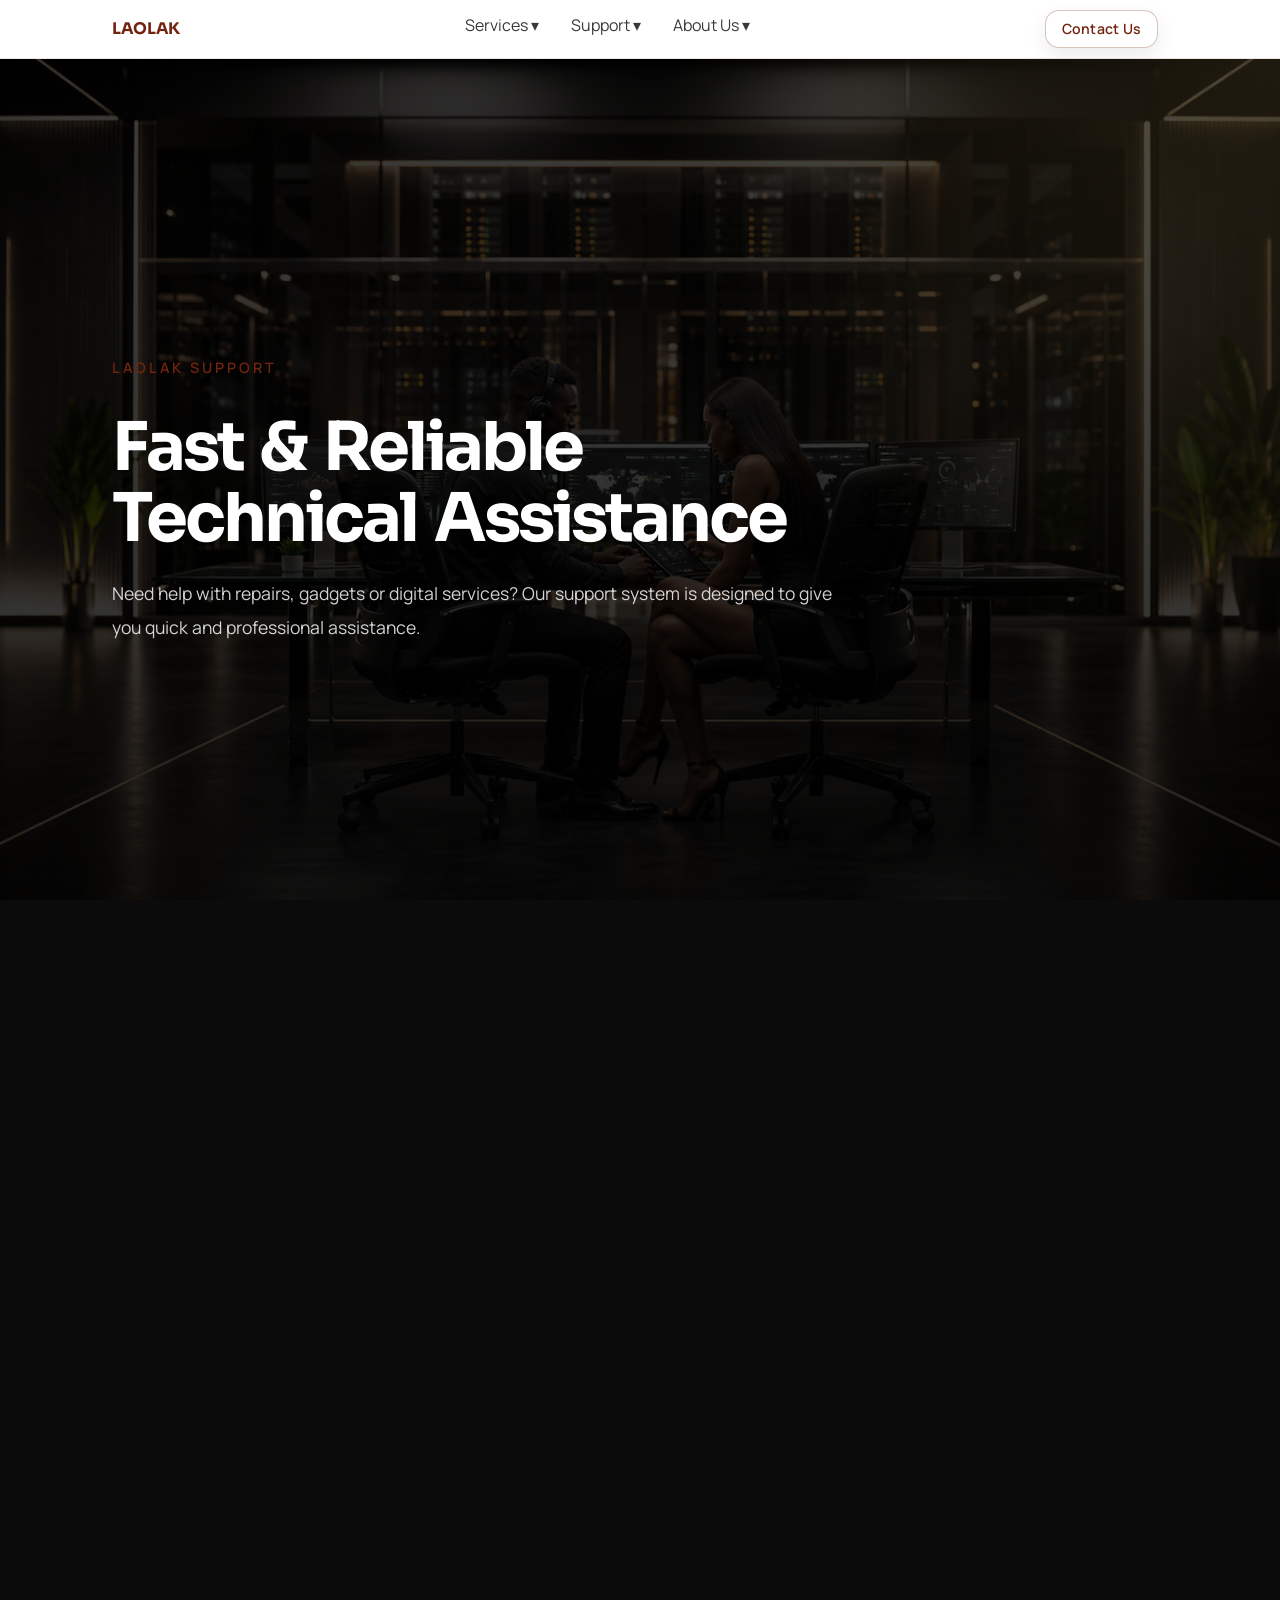
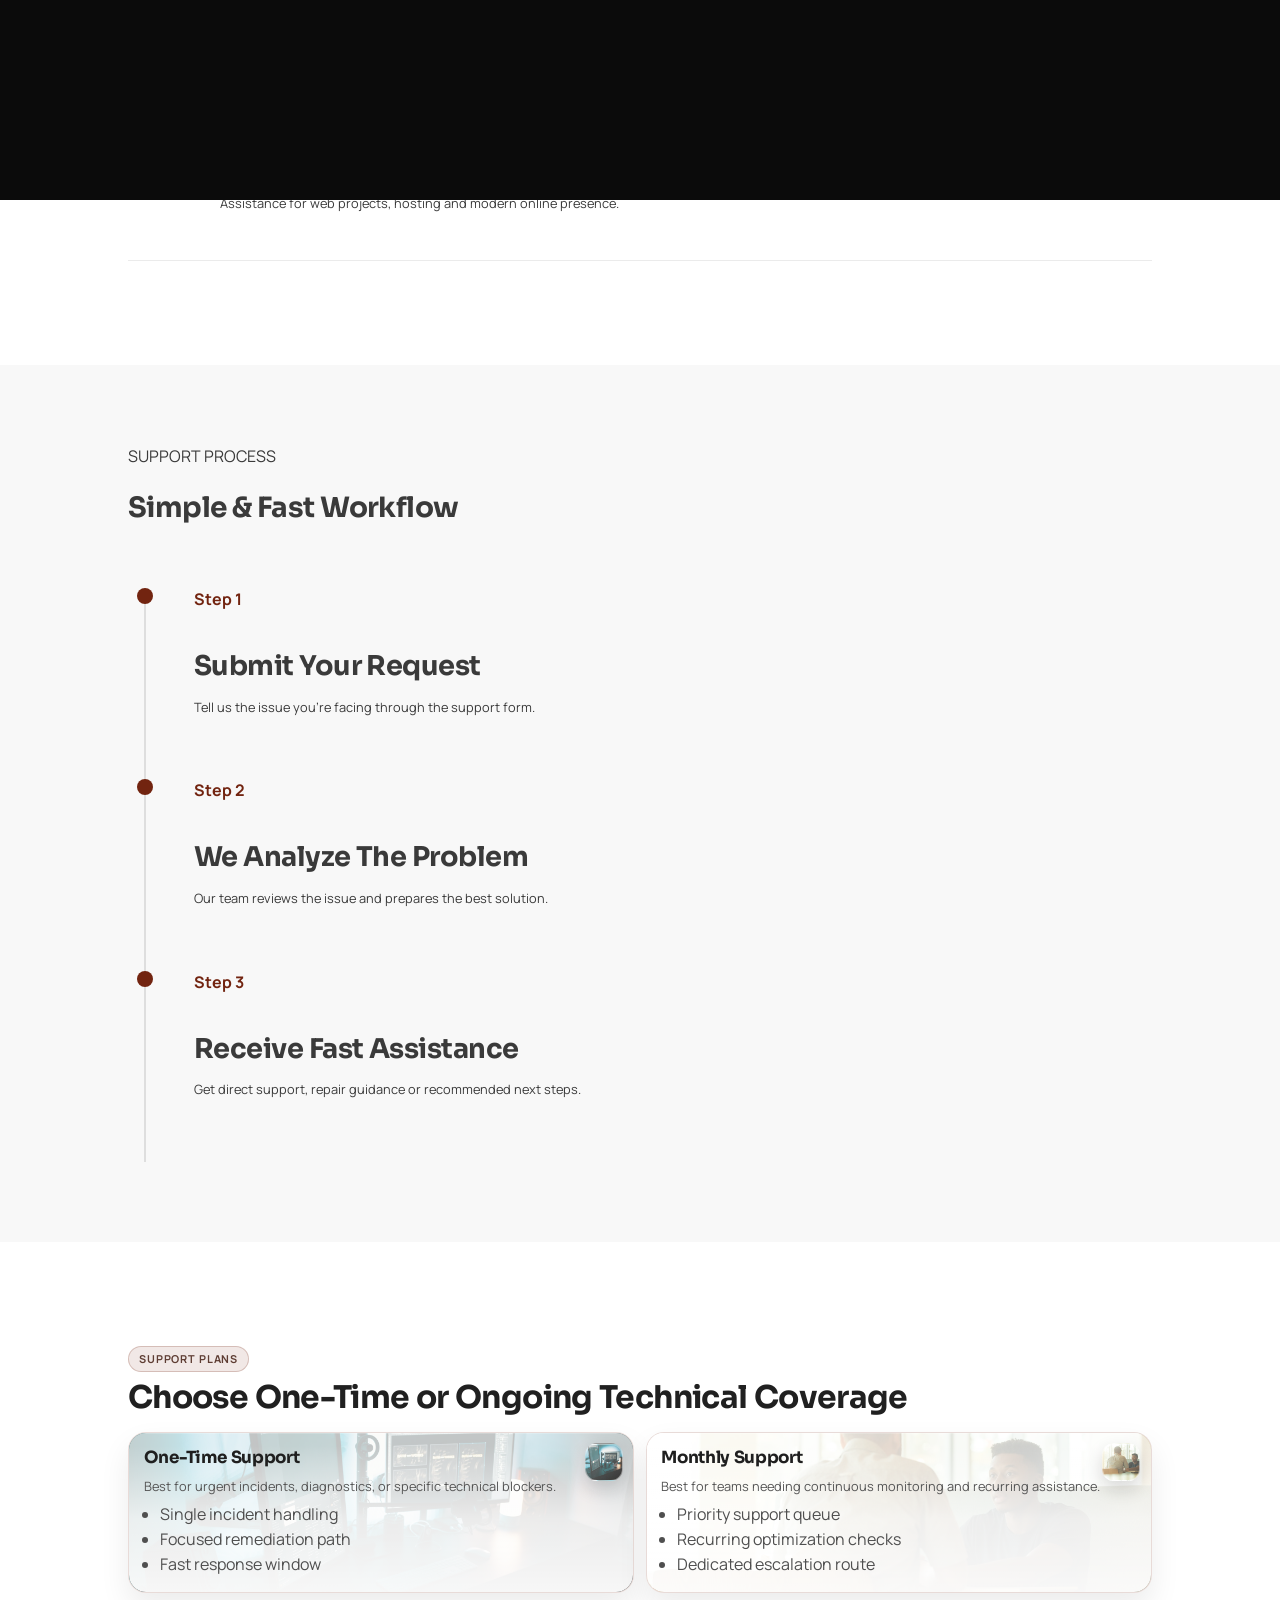
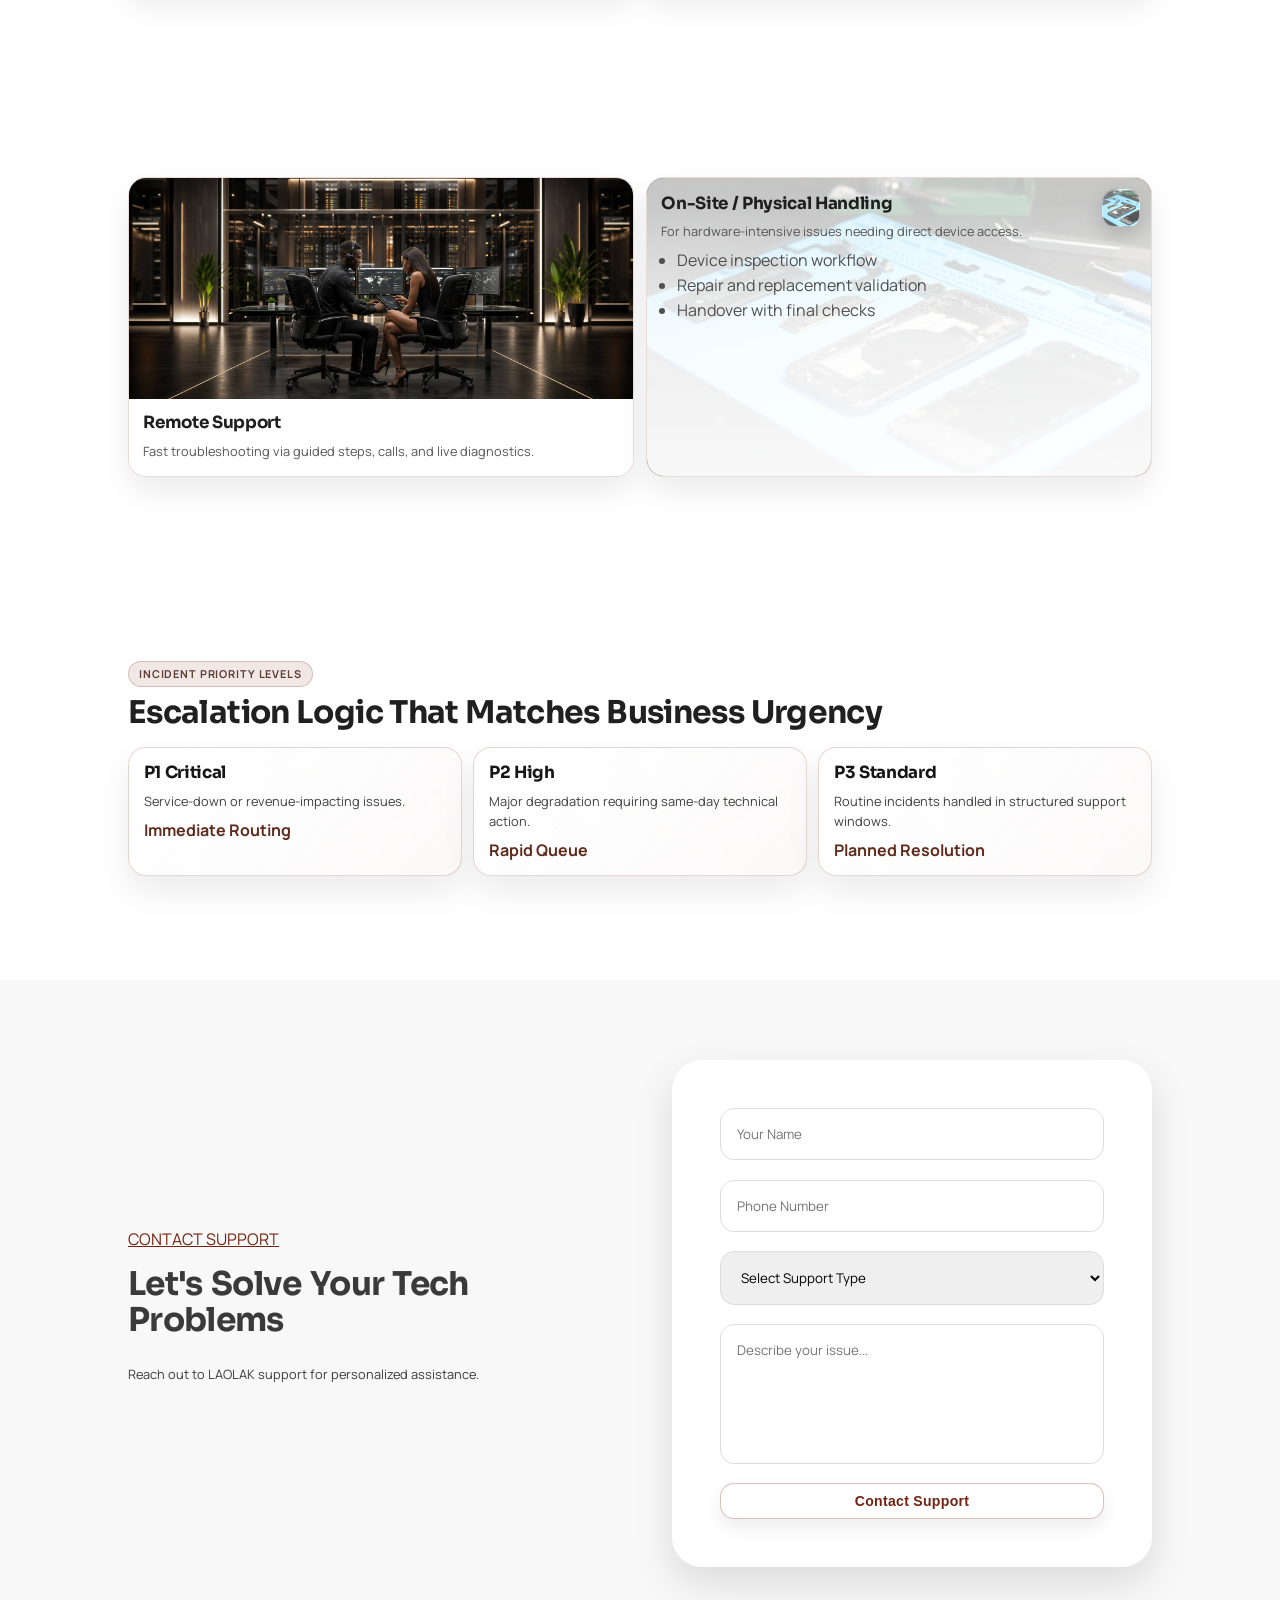
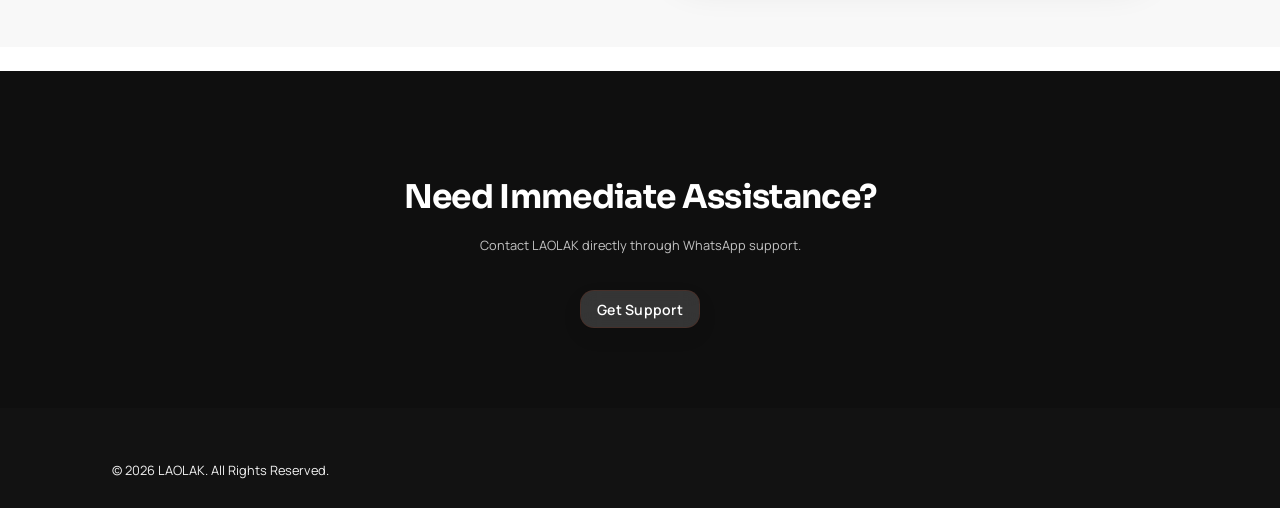
<file: techsupport.html>
﻿<!doctype html>
<html lang="en">
  <head>
    <meta charset="UTF-8" />
        <meta name="viewport" content="width=device-width, initial-scale=1.0" />
        <meta name="theme-color" content="#722410" />

    <title>Tech Support | LAOLAK Technologies</title>
    <link rel="icon" href="images/LT full logo.jpg" />
    <meta
      name="description"
      content="Get professional tech support and assistance from LAOLAK Technologies."
    />

    <meta
      name="keywords"
      content="tech support, phone support, website support, LAOLAK Technologies"
    />

    <meta name="author" content="LAOLAK Technologies" />

    <meta property="og:title" content="Tech Support | LAOLAK Technologies" />

    <meta
      property="og:description"
      content="Professional support for gadgets, repairs and digital services."
    />

    <meta property="og:image" content="images/og-image.jpg" />

    <meta property="og:type" content="website" />

    <link rel="stylesheet" href="style.css" />
    <link rel="stylesheet" href="media.css" />
  </head>

  <body>
    <div class="page-transition"></div>
    <!-- LOADER -->
    <div class="loader">
      <div class="loader-content">
        <span class="brand-name">LAOLAK</span>

        <div class="loader-line"></div>
      </div>
    </div>

    <!-- HEADER -->
    <header class="header">
      <div class="container header-content">
        <a href="index.html">
          <div class="logo magnetic-btn">LAOLAK</div>
        </a>

        <!-- NAV LINKS -->
        <nav class="nav" id="navMenu">
          <div class="nav-item dropdown">
            <span>Services ▾</span>
            <div class="dropdown-menu">
              <a href="repair.html">Repair</a>
              <a href="gadget-sales.html">Gadget Sales</a>
              <a href="web.html">Web Development</a>
            </div>
          </div>

          <div class="nav-item dropdown">
            <span>Support ▾</span>
            <div class="dropdown-menu">
              <a href="tips.html">Tips</a>
              <a href="faq.html">FAQ</a>
              <a href="techsupport.html">Tech Support</a>
            </div>
          </div>

          <div class="nav-item dropdown">
            <span>About Us ▾</span>
            <div class="dropdown-menu">
              <a href="laolak.html">LAOLAK</a>
              <a href="news.html">News</a>
            </div>
          </div>
        </nav>

        <!-- RIGHT SIDE -->
        <div class="nav-right">
          <a href="contact.html" class="btn-primary magnetic-btn">Contact Us</a>

          <!-- HAMBURGER -->
          <div class="hamburger">
            <span></span>
            <span></span>
            <span></span>
          </div>

          <div class="mobile-menu">
            <a href="index.html">Home</a>
            <a href="repair.html">Repair</a>
            <a href="gadget-sales.html">Gadget Sales</a>
            <a href="web.html">Web Development</a>
            <a href="contact.html">Contact Us</a>
            <a href="tips.html">Tips</a>
            <a href="faq.html">FAQ</a>
            <a href="techsupport.html">Tech Support</a>
            <a href="laolak.html">LAOLAK</a>
            <a href="news.html">News</a>
          </div>
        </div>
      </div>
    </header>

    <!-- HERO -->
    <section class="support-hero premium-hover parallax-bg">
      <div class="container support-hero-content">
        <div class="support-hero-text fade-up">
          <span class="hero-label"> LAOLAK SUPPORT </span>

          <h1 class="reveal-text">Fast & Reliable Technical Assistance</h1>

          <p>
            Need help with repairs, gadgets or digital services? Our support
            system is designed to give you quick and professional assistance.
          </p>
        </div>
      </div>
    </section>

    <!-- SUPPORT OPTIONS -->
    <!-- HOW WE HELP -->

    <section class="support-help section">
      <div class="container">
        <div class="section-title fade-up">
          <span> SUPPORT SERVICES </span>

          <h2>How Can We Help?</h2>
        </div>

        <div class="support-help-list">
          <div class="support-line fade-up">
            <span class="support-number"> 01 </span>

            <div class="support-text">
              <h3>Device Troubleshooting</h3>

              <p>Diagnose phone, laptop and gadget problems quickly.</p>
            </div>
          </div>

          <div class="support-line fade-up">
            <span class="support-number"> 02 </span>

            <div class="support-text">
              <h3>Technical Assistance</h3>

              <p>
                Get direct guidance for software, hardware and setup issues.
              </p>
            </div>
          </div>

          <div class="support-line fade-up">
            <span class="support-number"> 03 </span>

            <div class="support-text">
              <h3>Gadget Recommendations</h3>

              <p>Receive help choosing the right devices and accessories.</p>
            </div>
          </div>

          <div class="support-line fade-up">
            <span class="support-number"> 04 </span>

            <div class="support-text">
              <h3>Website Support</h3>

              <p>
                Assistance for web projects, hosting and modern online presence.
              </p>
            </div>
          </div>
        </div>
      </div>
    </section>

    <!-- SUPPORT PROCESS -->
    <!-- SUPPORT PROCESS -->

    <section class="support-process section">
      <div class="container">
        <div class="section-title fade-up">
          <span> SUPPORT PROCESS </span>

          <h2>Simple & Fast Workflow</h2>
        </div>

        <div class="process-flow">
          <div class="process-line fade-up">
            <span> Step 1 </span>

            <h3>Submit Your Request</h3>

            <p>Tell us the issue you're facing through the support form.</p>
          </div>

          <div class="process-line fade-up">
            <span> Step 2 </span>

            <h3>We Analyze The Problem</h3>

            <p>Our team reviews the issue and prepares the best solution.</p>
          </div>

          <div class="process-line fade-up">
            <span> Step 3 </span>

            <h3>Receive Fast Assistance</h3>

            <p>
              Get direct support, repair guidance or recommended next steps.
            </p>
          </div>
        </div>
      </div>
    </section>

      <section class="mp-section section support-plans-panel">
        <div class="container">
          <div class="mp-head fade-up">
            <span class="mp-kicker">Support Plans</span>
            <h2>Choose One-Time or Ongoing Technical Coverage</h2>
          </div>
          <div class="mp-grid mp-grid-2">
            <article class="mp-card fade-up">
              <h3>One-Time Support</h3>
              <p>
                Best for urgent incidents, diagnostics, or specific technical
                blockers.
              </p>
              <ul class="mp-list">
                <li>Single incident handling</li>
                <li>Focused remediation path</li>
                <li>Fast response window</li>
              </ul>
            </article>
            <article class="mp-card fade-up">
              <h3>Monthly Support</h3>
              <p>
                Best for teams needing continuous monitoring and recurring
                assistance.
              </p>
              <ul class="mp-list">
                <li>Priority support queue</li>
                <li>Recurring optimization checks</li>
                <li>Dedicated escalation route</li>
              </ul>
            </article>
          </div>
        </div>
      </section>

      <section class="mp-section section support-modes-panel">
        <div class="container mp-grid mp-grid-2">
          <article class="mp-card mp-card-media fade-up">
            <div
              class="mp-media"
              style="background-image: url('images/tech support.jpg')"
            ></div>
            <div class="mp-card-body">
              <h3>Remote Support</h3>
              <p>
                Fast troubleshooting via guided steps, calls, and live
                diagnostics.
              </p>
            </div>
          </article>
          <article class="mp-card fade-up">
            <h3>On-Site / Physical Handling</h3>
            <p>For hardware-intensive issues needing direct device access.</p>
            <ul class="mp-list">
              <li>Device inspection workflow</li>
              <li>Repair and replacement validation</li>
              <li>Handover with final checks</li>
            </ul>
          </article>
        </div>
      </section>

      <section class="mp-section section support-priority-panel">
        <div class="container">
          <div class="mp-head fade-up">
            <span class="mp-kicker">Incident Priority Levels</span>
            <h2>Escalation Logic That Matches Business Urgency</h2>
          </div>
          <div class="mp-grid mp-grid-3">
            <article class="mp-card fade-up">
              <h3>P1 Critical</h3>
              <p>Service-down or revenue-impacting issues.</p>
              <strong>Immediate Routing</strong>
            </article>
            <article class="mp-card fade-up">
              <h3>P2 High</h3>
              <p>Major degradation requiring same-day technical action.</p>
              <strong>Rapid Queue</strong>
            </article>
            <article class="mp-card fade-up">
              <h3>P3 Standard</h3>
              <p>Routine incidents handled in structured support windows.</p>
              <strong>Planned Resolution</strong>
            </article>
          </div>
        </div>
      </section>

      <!-- CONTACT SUPPORT -->
      <section class="support-contact section">
      <div class="container support-contact-grid">
        <!-- LEFT -->
        <div class="support-contact-text fade-up">
          <span class="section-tag"> CONTACT SUPPORT </span>

          <h2 class="reveal-text">Let's Solve Your Tech Problems</h2>

          <p>Reach out to LAOLAK support for personalized assistance.</p>
        </div>

        <!-- FORM -->
        <div class="support-form-box fade-up">
          <form id="supportForm">
            <input
              type="text"
              id="supportName"
              placeholder="Your Name"
              required
            />

            <input
              type="tel"
              id="supportPhone"
              placeholder="Phone Number"
              required
            />

            <select id="supportCategory" required>
              <option value="">Select Support Type</option>

              <option>Repair Support</option>

              <option>Gadget Support</option>

              <option>Web Development</option>
            </select>

            <textarea
              id="supportMessage"
              placeholder="Describe your issue..."
              required
            ></textarea>

            <button type="submit" class="btn-primary magnetic-btn">
              Contact Support
            </button>
          </form>
        </div>
      </div>
    </section>

    <!-- CTA -->
    <section class="support-cta section">
      <div class="container support-cta-content fade-up">
        <h2>Need Immediate Assistance?</h2>

        <p>Contact LAOLAK directly through WhatsApp support.</p>

        <a href="contact.html" class="btn-primary magnetic-btn">
          Get Support
        </a>
      </div>
    </section>

    <!-- FOOTER -->
    <footer class="footer">
      <div class="container">
        <p>© 2026 LAOLAK. All Rights Reserved.</p>
      </div>
    </footer>

    <script src="script.js"></script>
  </body>
</html>
</file>
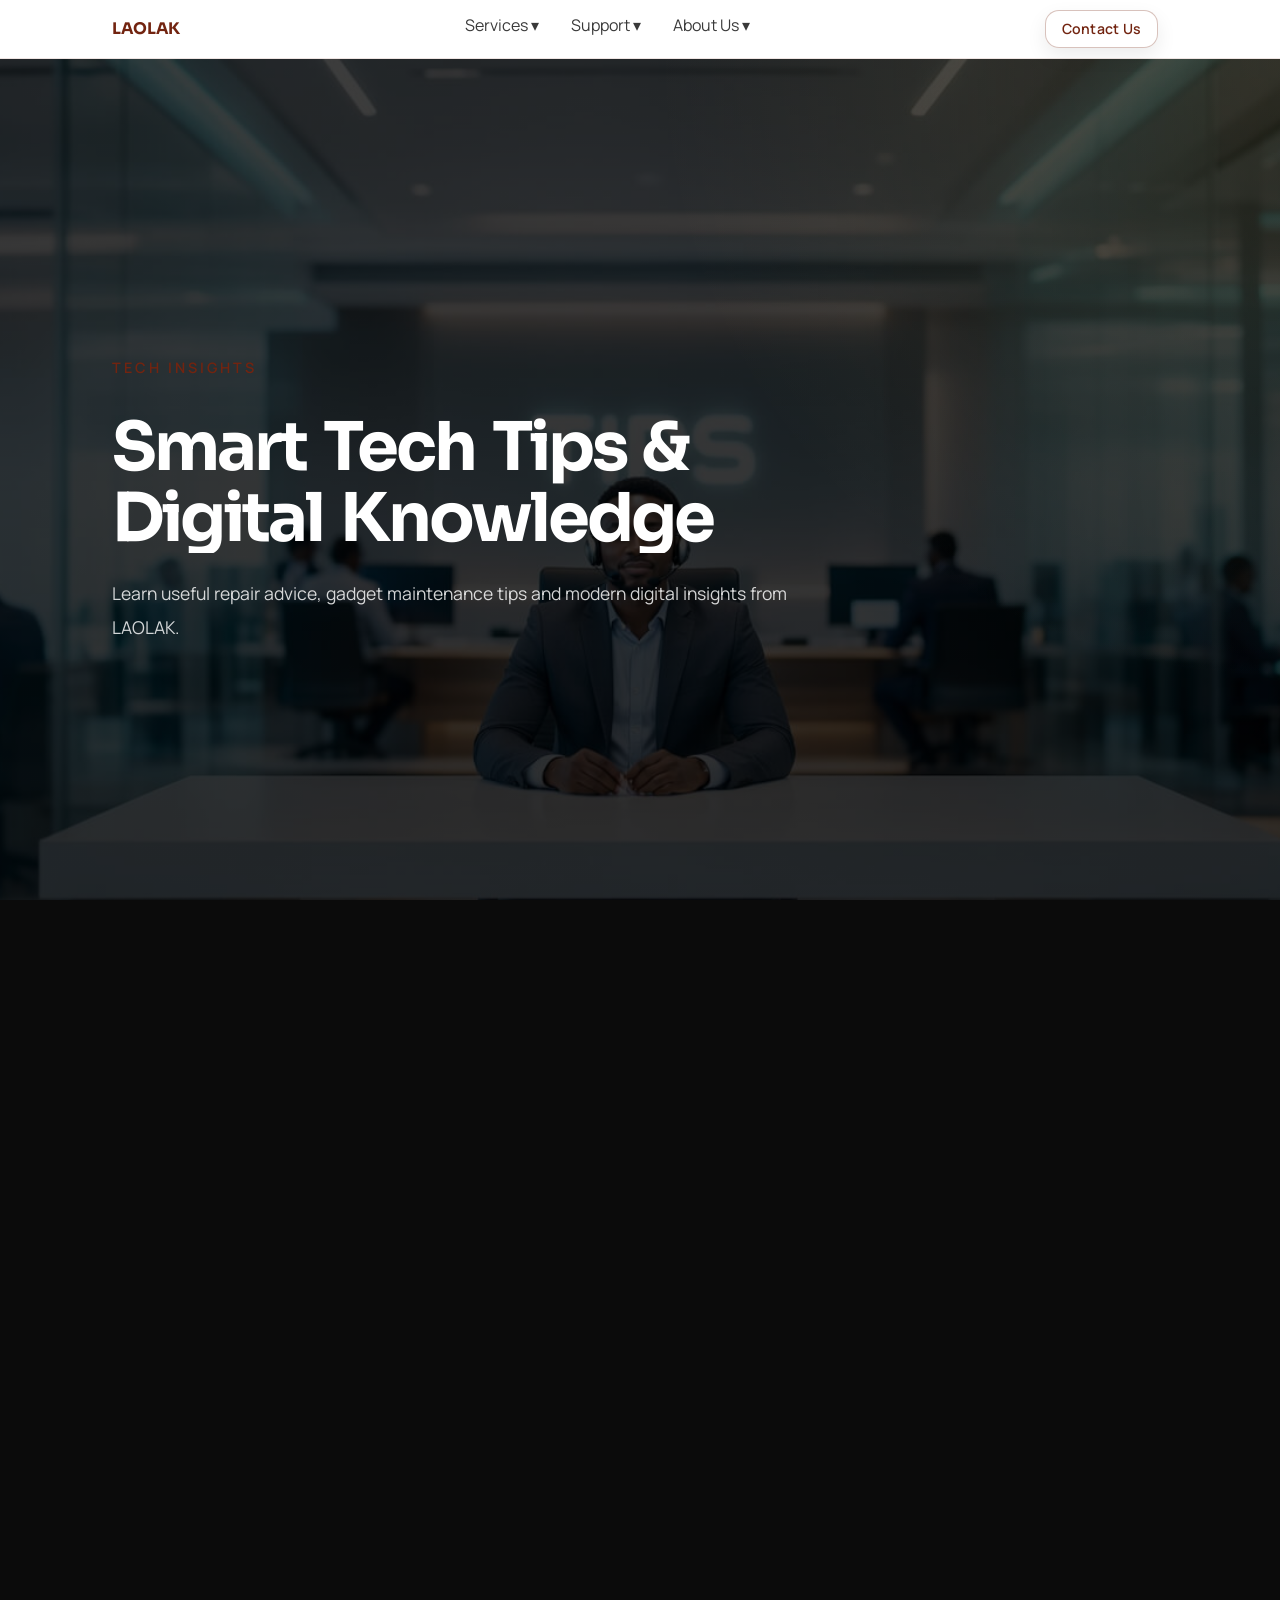
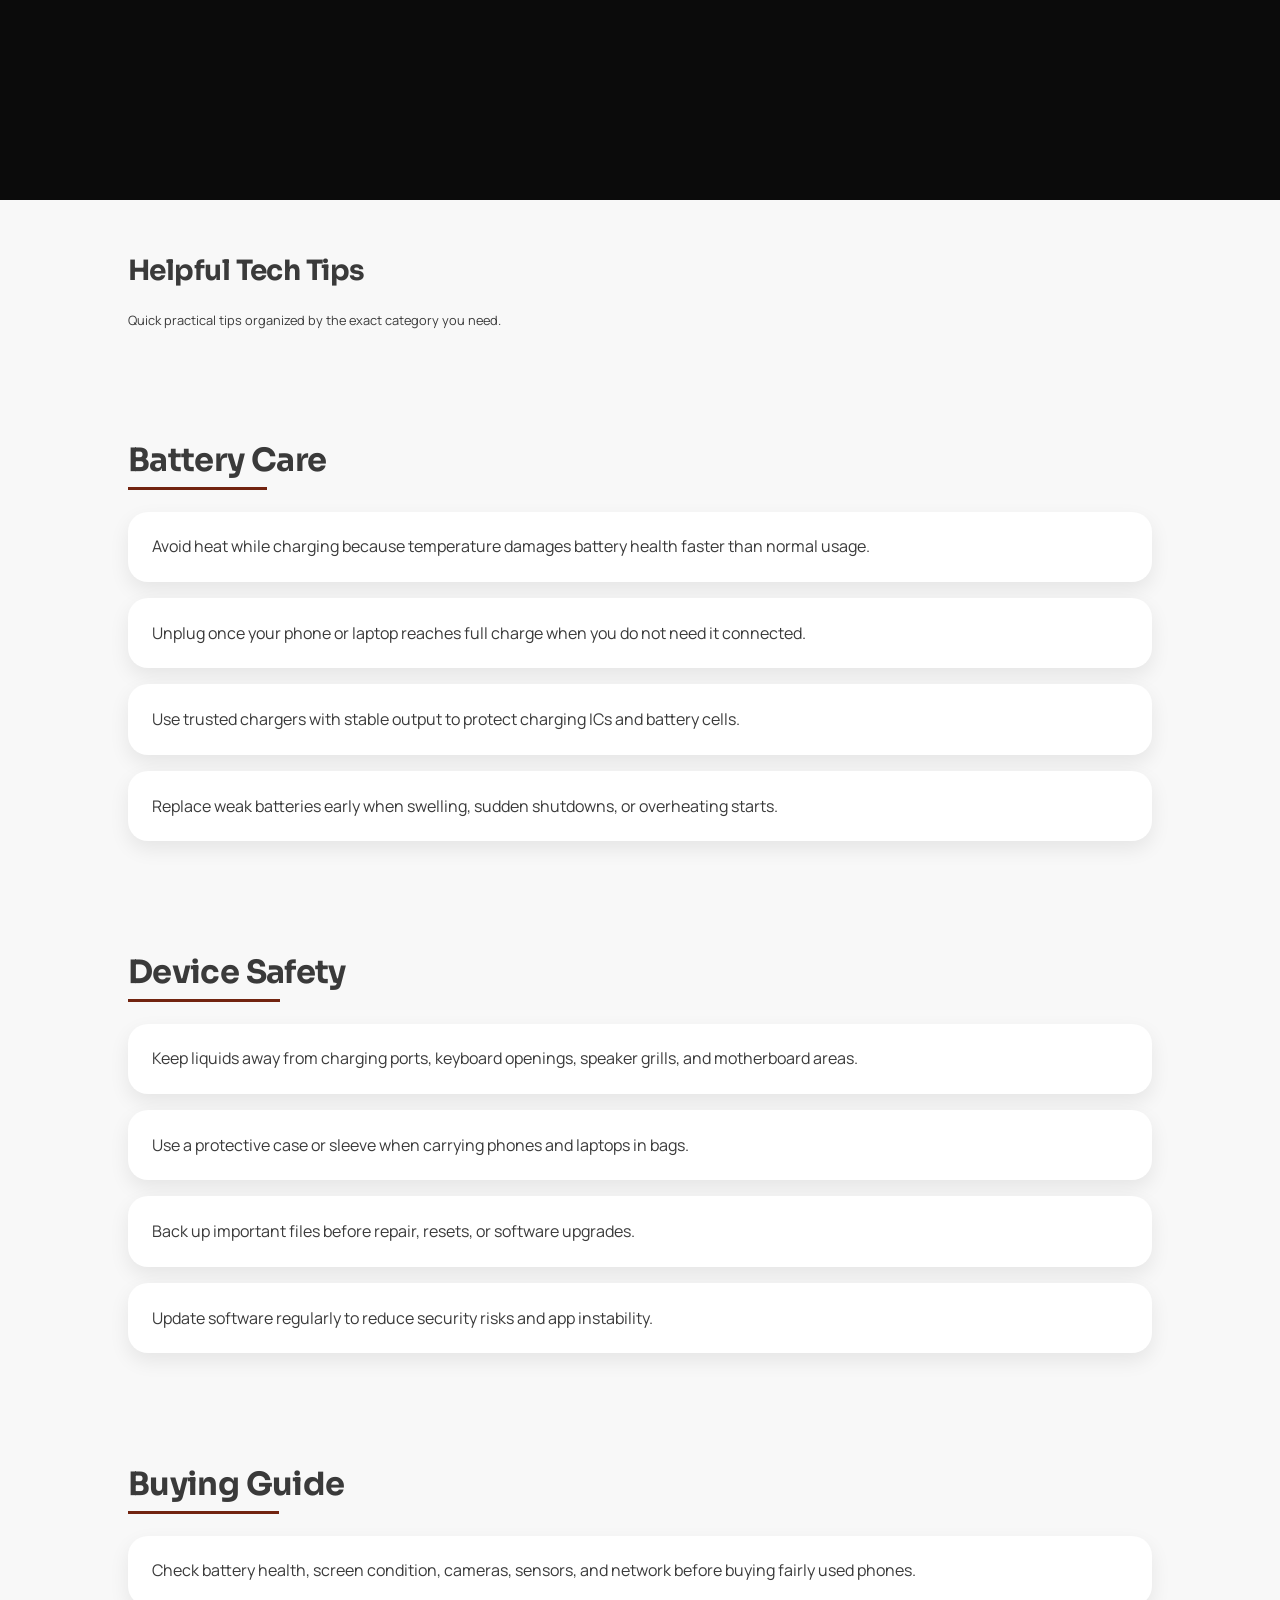
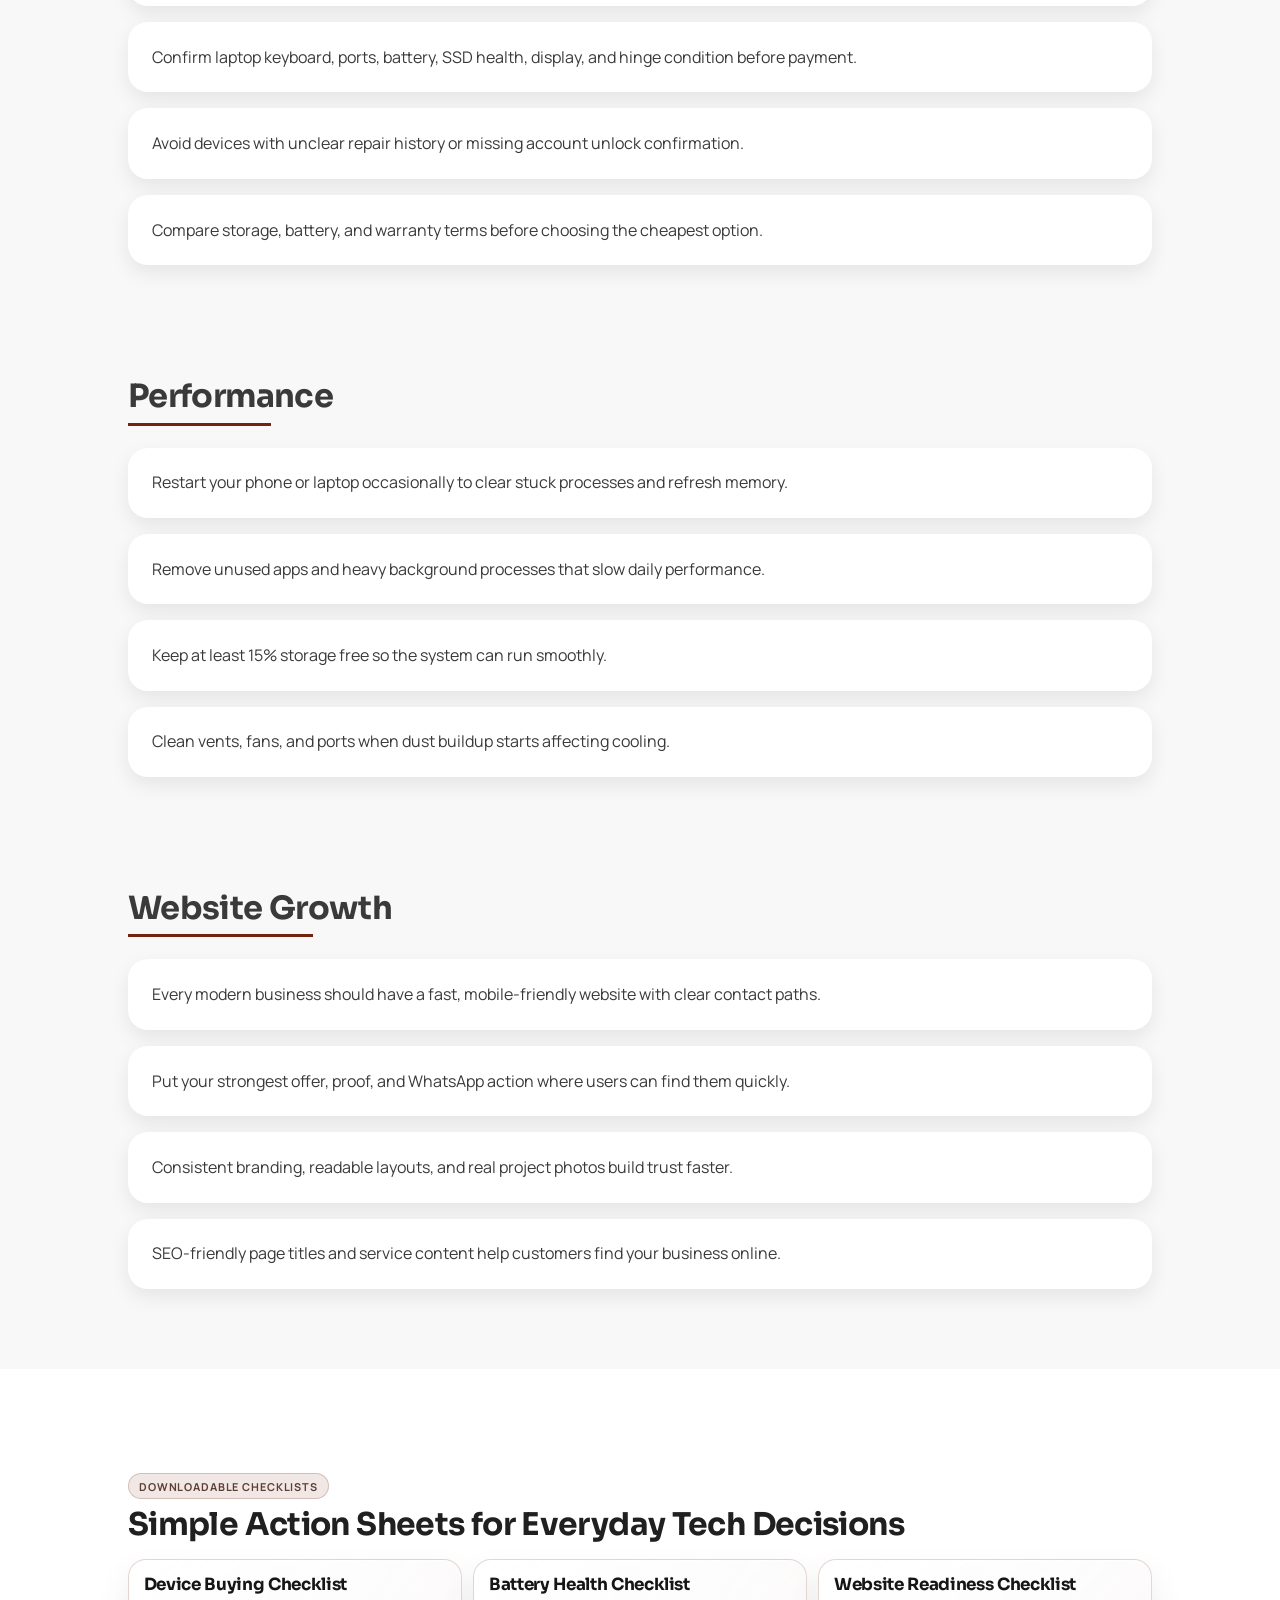
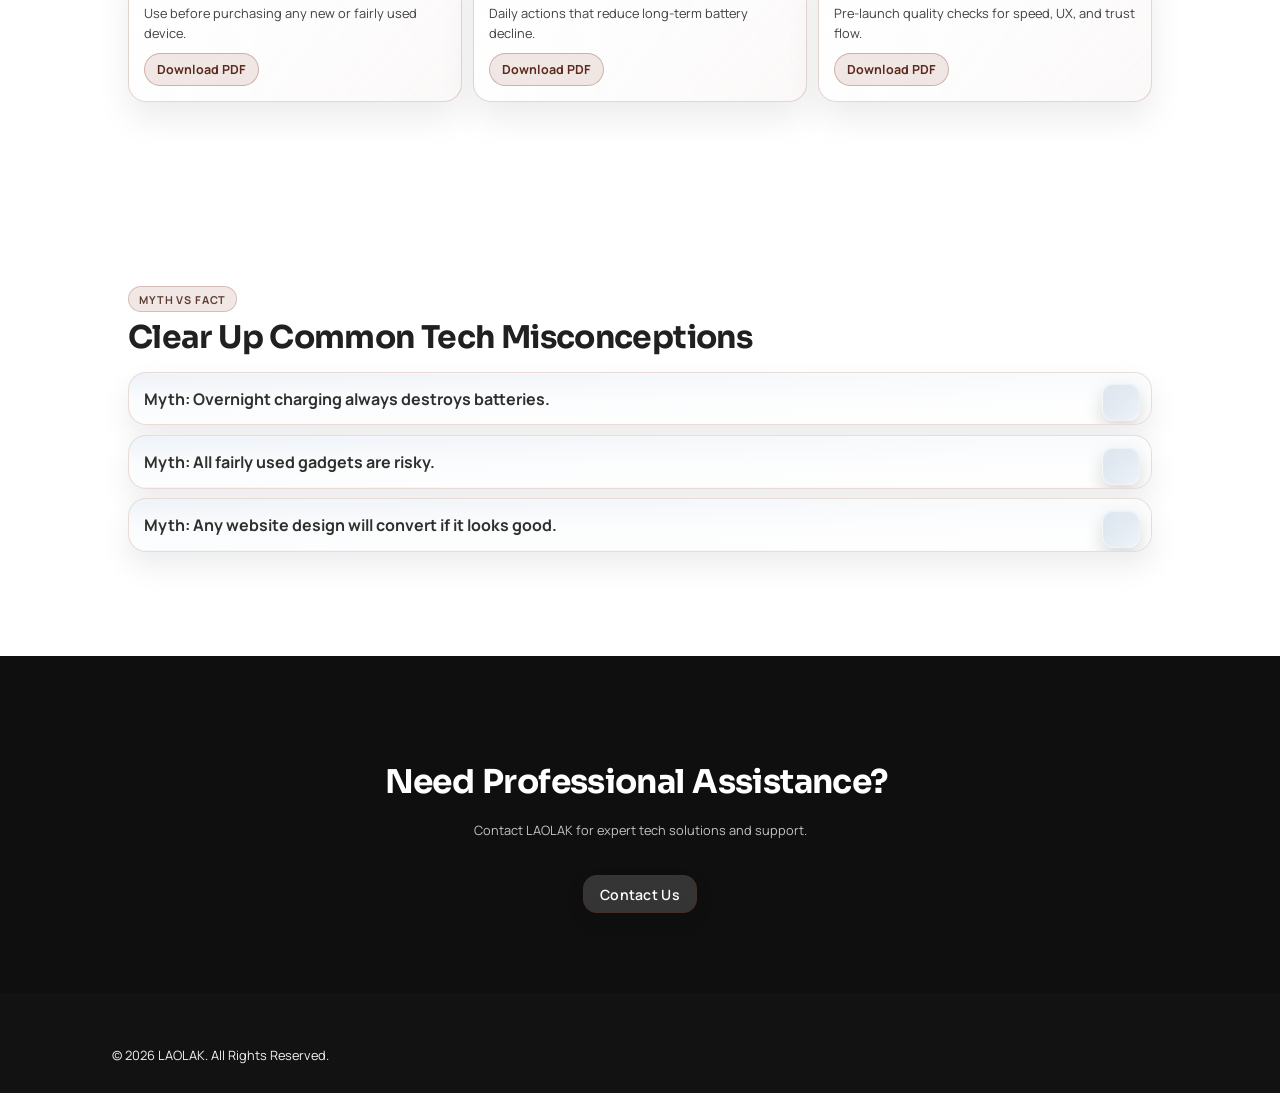
<file: tips.html>
﻿<!doctype html>
<html lang="en">
  <head>
    <meta charset="UTF-8" />
    <meta name="viewport" content="width=device-width, initial-scale=1.0" />
    <meta name="theme-color" content="#722410" />

    <title>Tech Tips | LAOLAK Technologies</title>
    <link rel="icon" href="images/LT full logo.jpg" />
    <meta
      name="description"
      content="Helpful technology tips for phones, laptops, gadgets and digital solutions."
    />

    <meta
      name="keywords"
      content="phone tips, laptop tips, gadget tips, tech advice, LAOLAK Technologies"
    />

    <meta name="author" content="LAOLAK Technologies" />

    <meta property="og:title" content="Tech Tips | LAOLAK Technologies" />

    <meta
      property="og:description"
      content="Useful technology tips and advice from LAOLAK Technologies."
    />

    <meta property="og:image" content="images/og-image.jpg" />

    <meta property="og:type" content="website" />

    <link rel="stylesheet" href="style.css" />
    <link rel="stylesheet" href="media.css" />
  </head>

  <body>
    <div class="page-transition"></div>

    <!-- LOADER -->
    <div class="loader">
      <div class="loader-content">
        <span class="brand-name">LAOLAK</span>

        <div class="loader-line"></div>
      </div>
    </div>

    <!-- HEADER -->
    <header class="header">
      <div class="container header-content">
        <a href="index.html">
          <div class="logo magnetic-btn">LAOLAK</div>
        </a>

        <!-- NAV LINKS -->
        <nav class="nav" id="navMenu">
          <div class="nav-item dropdown">
            <span>Services ▾</span>
            <div class="dropdown-menu">
              <a href="repair.html">Repair</a>
              <a href="gadget-sales.html">Gadget Sales</a>
              <a href="web.html">Web Development</a>
            </div>
          </div>

          <div class="nav-item dropdown">
            <span>Support ▾</span>
            <div class="dropdown-menu">
              <a href="tips.html">Tips</a>
              <a href="faq.html">FAQ</a>
              <a href="techsupport.html">Tech Support</a>
            </div>
          </div>

          <div class="nav-item dropdown">
            <span>About Us ▾</span>
            <div class="dropdown-menu">
              <a href="laolak.html">LAOLAK</a>
              <a href="news.html">News</a>
            </div>
          </div>
        </nav>

        <!-- RIGHT SIDE -->
        <div class="nav-right">
          <a href="contact.html" class="btn-primary magnetic-btn">Contact Us</a>

          <!-- HAMBURGER -->
          <div class="hamburger">
            <span></span>
            <span></span>
            <span></span>
          </div>

          <div class="mobile-menu">
            <a href="index.html">Home</a>
            <a href="repair.html">Repair</a>
            <a href="gadget-sales.html">Gadget Sales</a>
            <a href="web.html">Web Development</a>
            <a href="contact.html">Contact Us</a>
            <a href="tips.html">Tips</a>
            <a href="faq.html">FAQ</a>
            <a href="techsupport.html">Tech Support</a>
            <a href="laolak.html">LAOLAK</a>
            <a href="news.html">News</a>
          </div>
        </div>
      </div>
    </header>

    <!-- HERO -->
    <section class="tips-hero premium-hover parallax-bg">
      <div class="container tips-hero-content">
        <div class="tips-hero-text fade-up">
          <span class="hero-label"> TECH INSIGHTS </span>

          <h1 class="reveal-text">Smart Tech Tips & Digital Knowledge</h1>

          <p>
            Learn useful repair advice, gadget maintenance tips and modern
            digital insights from LAOLAK.
          </p>
        </div>
      </div>
    </section>

    <!-- FEATURED -->
    <section class="featured-tip section">
      <div class="container featured-tip-grid">
        <!-- IMAGE -->
        <div class="featured-tip-image fade-up">
          <img
            loading="lazy"
            decoding="async"
            src="images/tips.jpg"
            alt="Featured Tip"
          />
        </div>

        <!-- TEXT -->
        <div class="featured-tip-text fade-up">
          <span class="section-tag"> FEATURED ARTICLE </span>

          <h2>5 Mistakes That Slowly Damage Your Phone Battery</h2>

          <p>
            Learn the most common charging and usage habits that reduce battery
            lifespan faster than expected.
          </p>

          <a href="#" class="btn-primary magnetic-btn"> Read Article </a>
        </div>
      </div>
    </section>

    <section class="mp-section section tips-filter-hub">
      <div class="container mp-shell fade-up">
        <div class="mp-head">
          <span class="mp-kicker">Category Filter</span>
          <h2>Jump to the Tips You Need Now</h2>
        </div>
        <div class="mp-chip-wrap tips-jump-list" aria-label="Tip categories">
          <a class="mp-chip" href="#battery-care">Battery Care</a>
          <a class="mp-chip" href="#device-safety">Device Safety</a>
          <a class="mp-chip" href="#buying-guide">Buying Guide</a>
          <a class="mp-chip" href="#performance">Performance</a>
          <a class="mp-chip" href="#website-growth">Website Growth</a>
        </div>
      </div>
    </section>

    <!-- ARTICLES -->
    <section class="tips-list-section section">
      <div class="container">
        <div class="section-header fade-up">
          <h2>Helpful Tech Tips</h2>

          <p>Quick practical tips organized by the exact category you need.</p>
        </div>

        <div class="tips-category fade-up" id="battery-care">
          <h3>Battery Care</h3>

          <div class="tips-list">
            <div class="tip-line">
              Avoid heat while charging because temperature damages battery
              health faster than normal usage.
            </div>

            <div class="tip-line">
              Unplug once your phone or laptop reaches full charge when you do
              not need it connected.
            </div>

            <div class="tip-line">
              Use trusted chargers with stable output to protect charging ICs
              and battery cells.
            </div>

            <div class="tip-line">
              Replace weak batteries early when swelling, sudden shutdowns, or
              overheating starts.
            </div>
          </div>
        </div>

        <div class="tips-category fade-up" id="device-safety">
          <h3>Device Safety</h3>

          <div class="tips-list">
            <div class="tip-line">
              Keep liquids away from charging ports, keyboard openings, speaker
              grills, and motherboard areas.
            </div>

            <div class="tip-line">
              Use a protective case or sleeve when carrying phones and laptops
              in bags.
            </div>

            <div class="tip-line">
              Back up important files before repair, resets, or software
              upgrades.
            </div>

            <div class="tip-line">
              Update software regularly to reduce security risks and app
              instability.
            </div>
          </div>
        </div>

        <div class="tips-category fade-up" id="buying-guide">
          <h3>Buying Guide</h3>

          <div class="tips-list">
            <div class="tip-line">
              Check battery health, screen condition, cameras, sensors, and
              network before buying fairly used phones.
            </div>

            <div class="tip-line">
              Confirm laptop keyboard, ports, battery, SSD health, display, and
              hinge condition before payment.
            </div>

            <div class="tip-line">
              Avoid devices with unclear repair history or missing account
              unlock confirmation.
            </div>

            <div class="tip-line">
              Compare storage, battery, and warranty terms before choosing the
              cheapest option.
            </div>
          </div>
        </div>

        <div class="tips-category fade-up" id="performance">
          <h3>Performance</h3>

          <div class="tips-list">
            <div class="tip-line">
              Restart your phone or laptop occasionally to clear stuck processes
              and refresh memory.
            </div>

            <div class="tip-line">
              Remove unused apps and heavy background processes that slow daily
              performance.
            </div>

            <div class="tip-line">
              Keep at least 15% storage free so the system can run smoothly.
            </div>

            <div class="tip-line">
              Clean vents, fans, and ports when dust buildup starts affecting
              cooling.
            </div>
          </div>
        </div>

        <div class="tips-category fade-up" id="website-growth">
          <h3>Website Growth</h3>

          <div class="tips-list">
            <div class="tip-line">
              Every modern business should have a fast, mobile-friendly website
              with clear contact paths.
            </div>

            <div class="tip-line">
              Put your strongest offer, proof, and WhatsApp action where users
              can find them quickly.
            </div>

            <div class="tip-line">
              Consistent branding, readable layouts, and real project photos
              build trust faster.
            </div>

            <div class="tip-line">
              SEO-friendly page titles and service content help customers find
              your business online.
            </div>
          </div>
        </div>
      </div>
    </section>

    <section class="mp-section section tips-checklist-downloads">
      <div class="container">
        <div class="mp-head fade-up">
          <span class="mp-kicker">Downloadable Checklists</span>
          <h2>Simple Action Sheets for Everyday Tech Decisions</h2>
        </div>
        <div class="mp-grid mp-grid-3">
          <article class="mp-card fade-up">
            <h3>Device Buying Checklist</h3>
            <p>Use before purchasing any new or fairly used device.</p>
            <a href="#" class="mp-link">Download PDF</a>
          </article>
          <article class="mp-card fade-up">
            <h3>Battery Health Checklist</h3>
            <p>Daily actions that reduce long-term battery decline.</p>
            <a href="#" class="mp-link">Download PDF</a>
          </article>
          <article class="mp-card fade-up">
            <h3>Website Readiness Checklist</h3>
            <p>Pre-launch quality checks for speed, UX, and trust flow.</p>
            <a href="#" class="mp-link">Download PDF</a>
          </article>
        </div>
      </div>
    </section>

    <section class="mp-section section tips-myth-fact-panel">
      <div class="container">
        <div class="mp-head fade-up">
          <span class="mp-kicker">Myth vs Fact</span>
          <h2>Clear Up Common Tech Misconceptions</h2>
        </div>
        <div class="mp-faq-mini">
          <details class="mp-card fade-up">
            <summary>
              Myth: Overnight charging always destroys batteries.
            </summary>
            <p>
              Fact: Smart charging systems manage current, but heat and poor
              chargers still cause damage over time.
            </p>
          </details>
          <details class="mp-card fade-up">
            <summary>Myth: All fairly used gadgets are risky.</summary>
            <p>
              Fact: Verified testing and transparent condition grading
              dramatically reduce risk.
            </p>
          </details>
          <details class="mp-card fade-up">
            <summary>
              Myth: Any website design will convert if it looks good.
            </summary>
            <p>
              Fact: Conversion depends on structure, clarity, and CTA hierarchy,
              not visuals alone.
            </p>
          </details>
        </div>
      </div>
    </section>

    <section class="tips-cta section">
      <div class="container tips-cta-content fade-up">
        <h2 class="reveal-text">Need Professional Assistance?</h2>

        <p>Contact LAOLAK for expert tech solutions and support.</p>

        <a href="contact.html" class="btn-primary magnetic-btn"> Contact Us </a>
      </div>
    </section>

    <!-- FOOTER -->
    <footer class="footer">
      <div class="container">
        <p>© 2026 LAOLAK. All Rights Reserved.</p>
      </div>
    </footer>

    <script src="script.js"></script>
  </body>
</html>
</file>
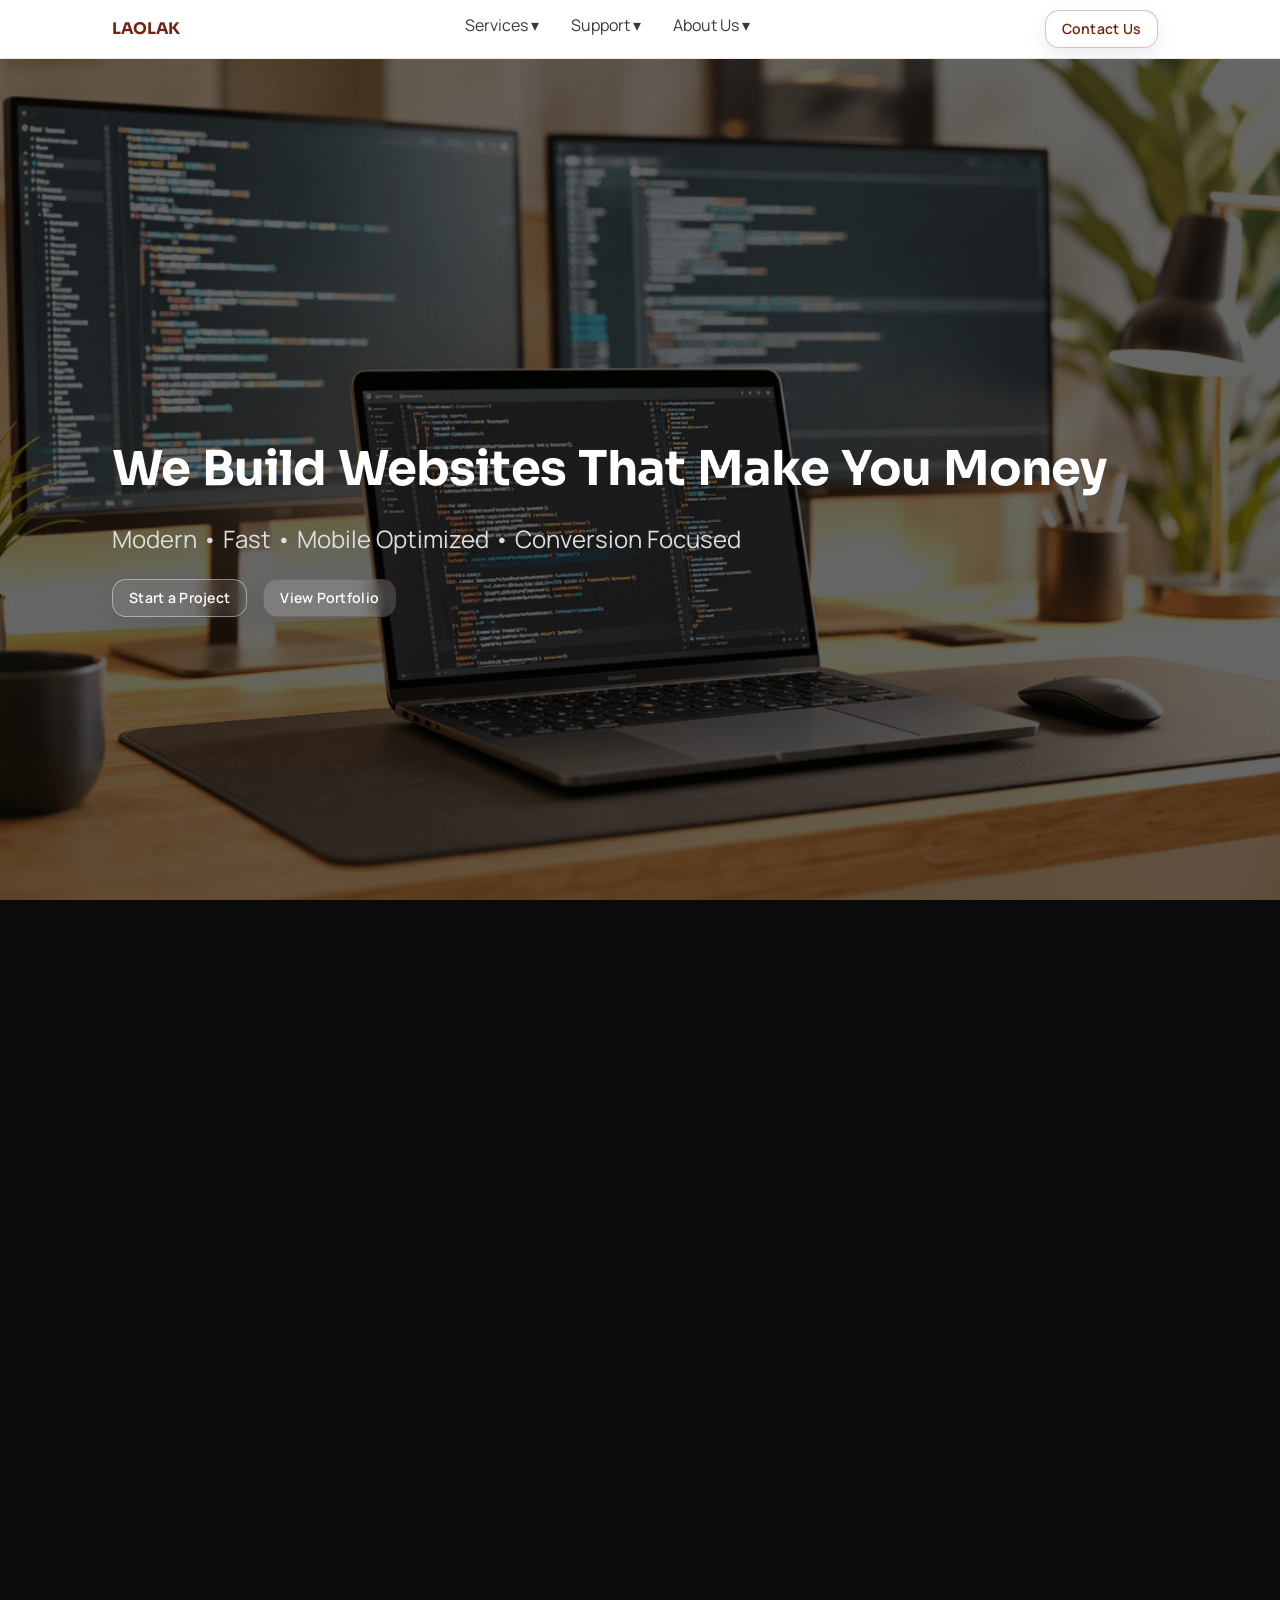
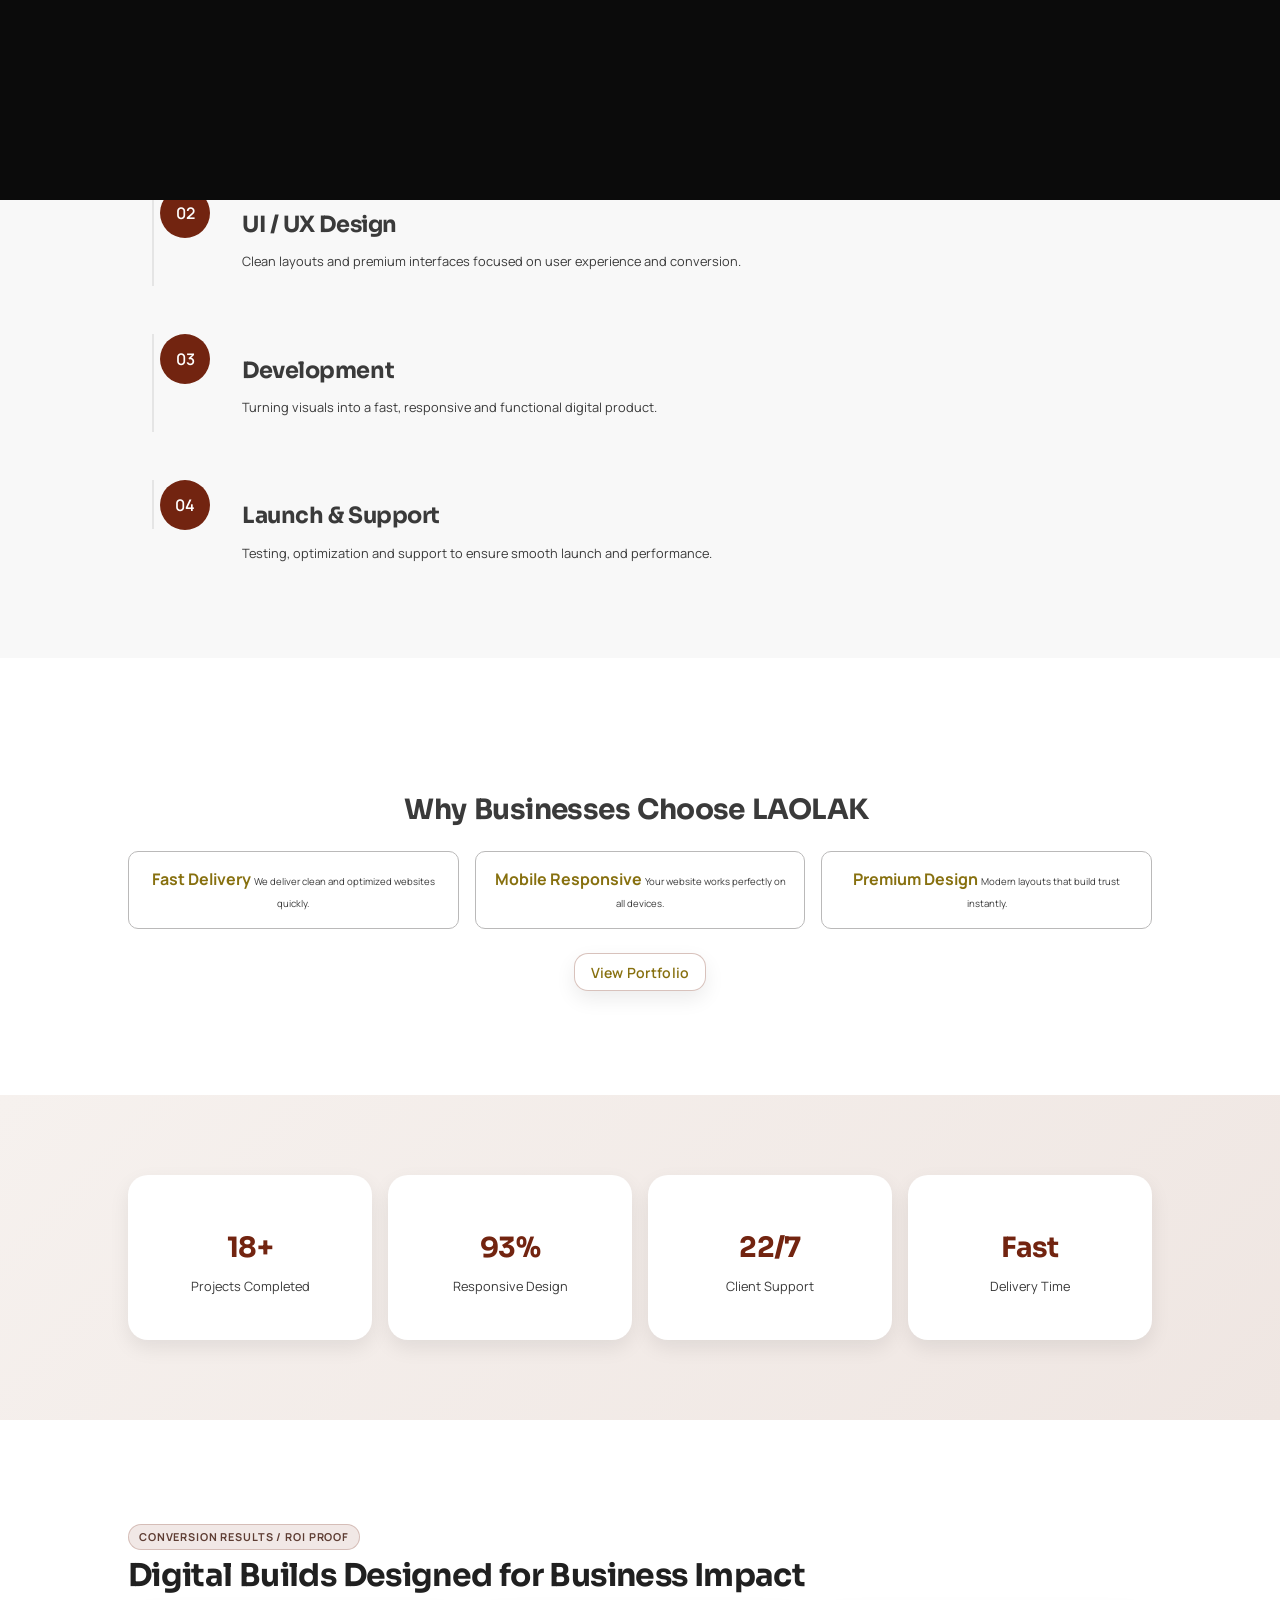
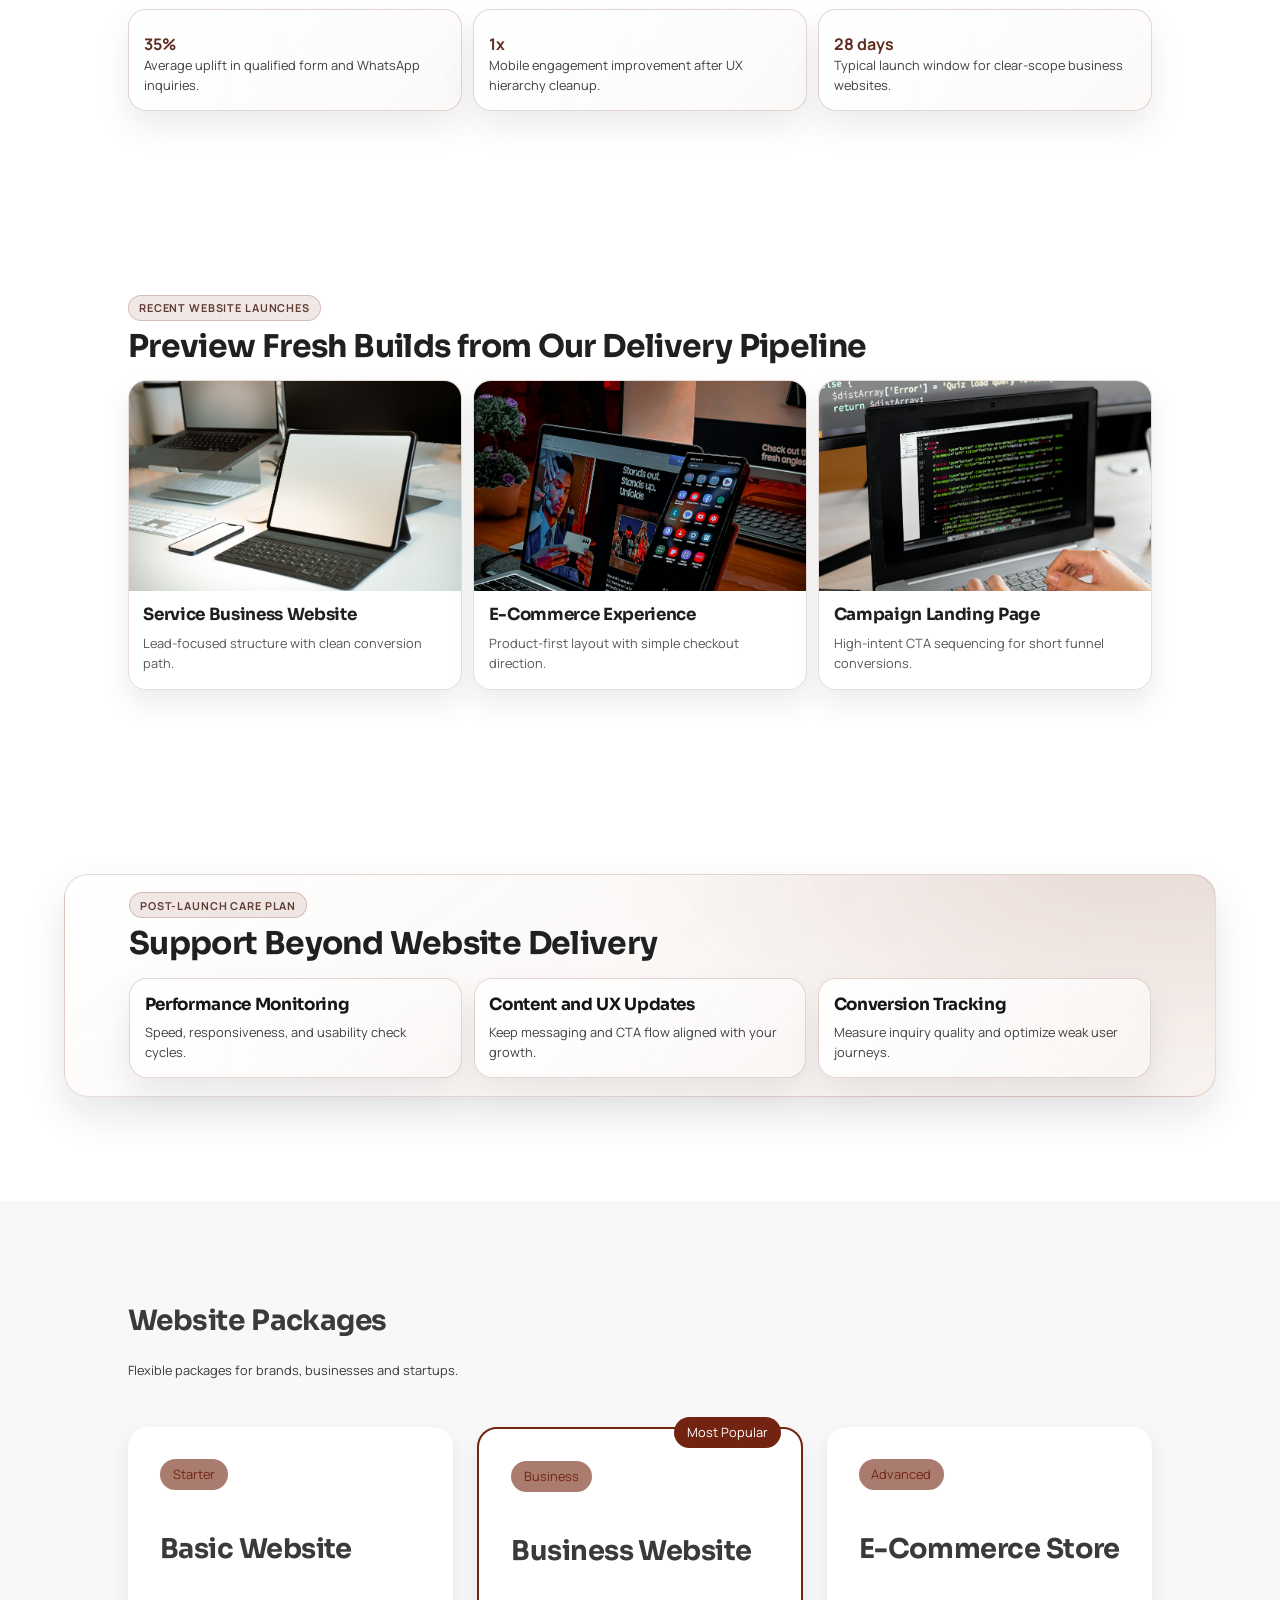
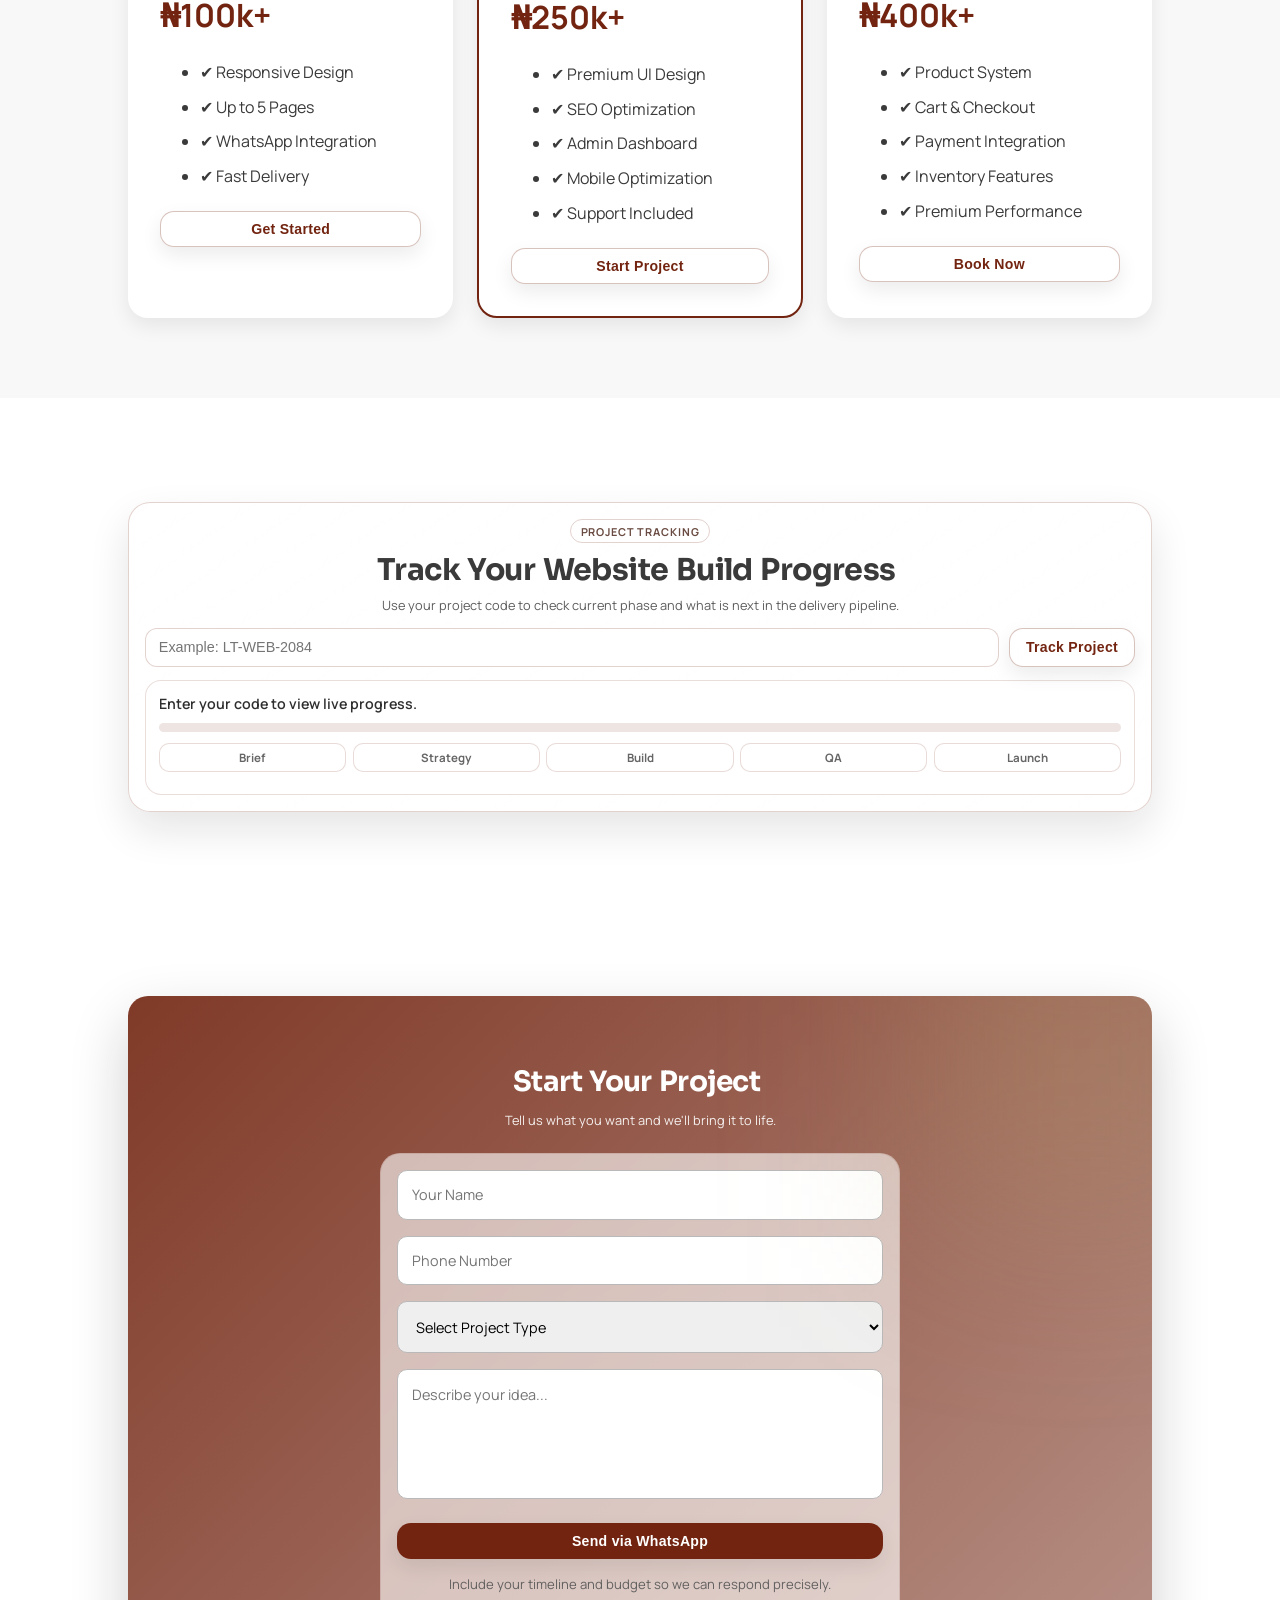
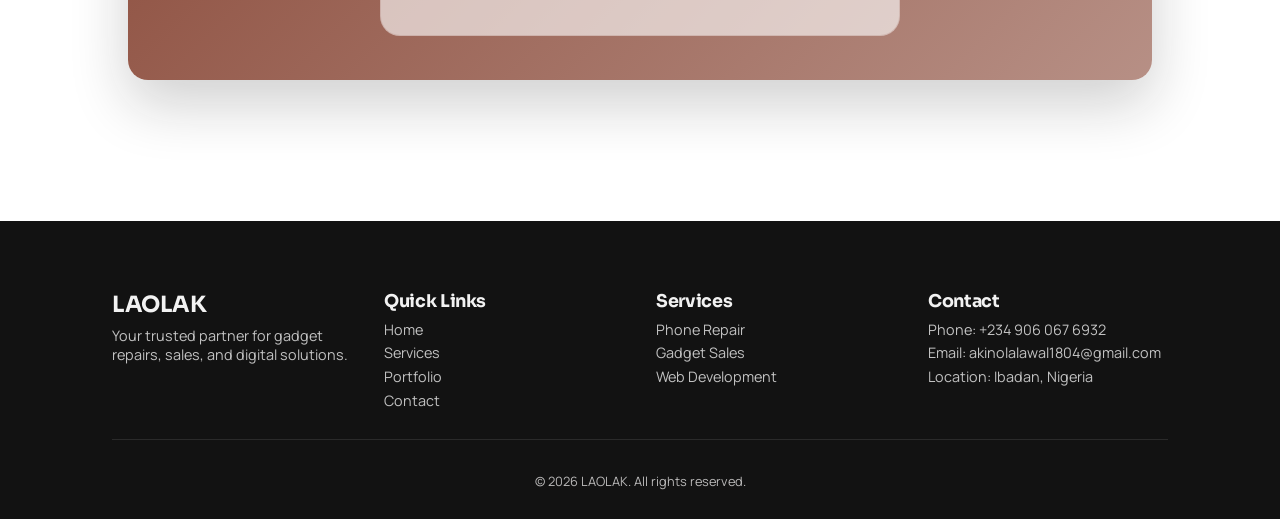
<file: web.html>
﻿<!doctype html>
<html lang="en">
  <head>
    <meta charset="UTF-8" />
        <meta name="viewport" content="width=device-width, initial-scale=1.0" />
        <meta name="theme-color" content="#722410" />
    <title>Web Development Services | LAOLAK Technologies</title>
    <link rel="icon" href="images/LT full logo.jpg" />
    <meta
      name="description"
      content="Modern website design and development services for businesses and brands."
    />

    <meta
      name="keywords"
      content="web design, web development, business websites, frontend development, LAOLAK Technologies"
    />

    <meta name="author" content="LAOLAK Technologies" />

    <meta
      property="og:title"
      content="Web Development Services | LAOLAK Technologies"
    />

    <meta
      property="og:description"
      content="Premium web design and development services for modern businesses."
    />

    <meta property="og:image" content="images/og-image.jpg" />

    <meta property="og:type" content="website" />

    <link
      href="https://fonts.googleapis.com/css2?family=Poppins:wght@400;700&display=swap"
      rel="stylesheet"
    />
    <link rel="stylesheet" href="style.css" />
    <link rel="stylesheet" href="media.css" />
  </head>

  <body>
    <div class="page-transition"></div>

    <!-- ================= LOADER ================= -->

    <div class="loader">
      <div class="loader-content">
        <span class="brand-name">LAOLAK</span>

        <div class="loader-line"></div>
      </div>
    </div>
    <!-- ================= HEADER ================= -->
    <header class="header">
      <div class="container header-content">
        <a href="index.html">
          <div class="logo magnetic-btn">LAOLAK</div>
        </a>

        <!-- NAV LINKS -->
        <nav class="nav" id="navMenu">
          <div class="nav-item dropdown">
            <span>Services ▾</span>
            <div class="dropdown-menu">
              <a href="repair.html">Repair</a>
              <a href="gadget-sales.html">Gadget Sales</a>
              <a href="web.html">Web Development</a>
            </div>
          </div>

          <div class="nav-item dropdown">
            <span>Support ▾</span>
            <div class="dropdown-menu">
              <a href="tips.html">Tips</a>
              <a href="faq.html">FAQ</a>
              <a href="techsupport.html">Tech Support</a>
            </div>
          </div>

          <div class="nav-item dropdown">
            <span>About Us ▾</span>
            <div class="dropdown-menu">
              <a href="laolak.html">LAOLAK</a>
              <a href="news.html">News</a>
            </div>
          </div>
        </nav>

        <!-- RIGHT SIDE -->
        <div class="nav-right">
          <a href="contact.html" class="btn-primary magnetic-btn">Contact Us</a>

          <!-- HAMBURGER -->
          <div class="hamburger">
            <span></span>
            <span></span>
            <span></span>
          </div>

          <div class="mobile-menu">
            <a href="index.html">Home</a>
            <a href="repair.html">Repair</a>
            <a href="gadget-sales.html">Gadget Sales</a>
            <a href="web.html">Web Development</a>
            <a href="contact.html">Contact Us</a>
            <a href="tips.html">Tips</a>
            <a href="faq.html">FAQ</a>
            <a href="techsupport.html">Tech Support</a>
            <a href="laolak.html">LAOLAK</a>
            <a href="news.html">News</a>
          </div>
        </div>
      </div>
    </header>

    <!-- ================= HERO ================= -->
    <section class="web-hero premium-hover parallax-bg">
      <div class="container web-hero-content">
        <div class="hero-text">
          <h1 class="reveal-text">We Build Websites That Make You Money</h1>
          <p>Modern • Fast • Mobile Optimized • Conversion Focused</p>

          <div class="hero-buttons">
            <a href="#web-form" class="btn-primary magnetic-btn"
              >Start a Project</a
            >
            <a href="portfolio.html" class="btn-secondary magnetic-btn"
              >View Portfolio</a
            >
          </div>
        </div>
      </div>
    </section>

    <!-- ================= SERVICES ================= -->
    <section class="services section">
      <div class="container">
        <div class="services-box">
          <h2 class="reveal-text">What We Build</h2>

          <div class="services-grid">
            <!-- CARD -->
            <div class="service-card">
              <div
                class="service-bg"
                style="background-image: url(images/bussinesssite1.jpeg)"
              ></div>
              <div class="service-content">
                <h3>Business Websites</h3>
              </div>
            </div>

            <div class="service-card">
              <div
                class="service-bg"
                style="background-image: url(images/e-commerce1.jpg)"
              ></div>
              <div class="service-content">
                <h3>E-Commerce Stores</h3>
              </div>
            </div>

            <div class="service-card">
              <div
                class="service-bg"
                style="background-image: url(images/landingpage1.jpg)"
              ></div>
              <div class="service-content">
                <h3>Landing Pages</h3>
              </div>
            </div>
          </div>
        </div>
      </div>
    </section>

    <!-- ================= PROCESS ================= -->
    <section class="web-process section">
      <div class="container">
        <div class="section-header">
          <h2>Our Process</h2>

          <p>
            A structured approach designed to deliver premium digital
            experiences.
          </p>
        </div>

        <div class="process-wrapper">
          <!-- ITEM -->
          <div class="process-item fade-up">
            <div class="process-number">01</div>

            <div class="process-text">
              <h3>Discovery & Strategy</h3>

              <p>
                We understand your brand, audience and business goals before
                touching design.
              </p>
            </div>
          </div>

          <!-- ITEM -->
          <div class="process-item fade-up">
            <div class="process-number">02</div>

            <div class="process-text">
              <h3>UI / UX Design</h3>

              <p>
                Clean layouts and premium interfaces focused on user experience
                and conversion.
              </p>
            </div>
          </div>

          <!-- ITEM -->
          <div class="process-item fade-up">
            <div class="process-number">03</div>

            <div class="process-text">
              <h3>Development</h3>

              <p>
                Turning visuals into a fast, responsive and functional digital
                product.
              </p>
            </div>
          </div>

          <!-- ITEM -->
          <div class="process-item fade-up">
            <div class="process-number">04</div>

            <div class="process-text">
              <h3>Launch & Support</h3>

              <p>
                Testing, optimization and support to ensure smooth launch and
                performance.
              </p>
            </div>
          </div>
        </div>
      </div>
    </section>

    <!-- ================= PORTFOLIO ================= -->
    <section class="split section" id="portfolio">
      <div class="container">
        <!-- RIGHT -->
        <div class="web-promo">
          <h2 class="web-title reveal-text">Why Businesses Choose LAOLAK</h2>

          <div class="web-steps">
            <div class="web-step fade-up">
              <span class="step-title">Fast Delivery</span>
              <small> We deliver clean and optimized websites quickly. </small>
            </div>

            <div class="web-step fade-up">
              <span class="step-title">Mobile Responsive</span>
              <small> Your website works perfectly on all devices. </small>
            </div>

            <div class="web-step fade-up">
              <span class="step-title">Premium Design</span>
              <small> Modern layouts that build trust instantly. </small>
            </div>
          </div>
          <div class="web-step-btn">
            <a
              href="portfolio.html"
              class="btn-primary webstep-btn magnetic-btn"
            >
              View Portfolio
            </a>
          </div>
        </div>
      </div>
    </section>

    <section class="stats section">
      <div class="container">
        <div class="stats-grid">
          <div class="stat-card fade-up">
            <h2><span class="counter" data-target="20"> 0 </span>+</h2>
            <p>Projects Completed</p>
          </div>

          <div class="stat-card fade-up">
            <h2><span class="counter" data-target="100"> 0 </span>%</h2>
            <p>Responsive Design</p>
          </div>

          <div class="stat-card fade-up">
            <h2><span class="counter" data-target="24"> 0 </span>/7</h2>
            <p>Client Support</p>
          </div>

          <div class="stat-card fade-up">
            <h2>Fast</h2>
            <p>Delivery Time</p>
          </div>
        </div>
      </div>
    </section>

    <section class="mp-section section web-roi-proof">
      <div class="container">
        <div class="mp-head fade-up">
          <span class="mp-kicker">Conversion Results / ROI Proof</span>
          <h2>Digital Builds Designed for Business Impact</h2>
        </div>
        <div class="mp-grid mp-grid-3">
          <article class="mp-card fade-up">
            <strong
              ><span class="counter" data-target="38" data-suffix="%"
                >0%</span
              ></strong
            >
            <p>Average uplift in qualified form and WhatsApp inquiries.</p>
          </article>
          <article class="mp-card fade-up">
            <strong
              ><span class="counter" data-target="2" data-suffix="x"
                >0x</span
              ></strong
            >
            <p>Mobile engagement improvement after UX hierarchy cleanup.</p>
          </article>
          <article class="mp-card fade-up">
            <strong
              ><span class="counter" data-target="30" data-suffix=" days"
                >0 days</span
              ></strong
            >
            <p>Typical launch window for clear-scope business websites.</p>
          </article>
        </div>
      </div>
    </section>

    <section class="mp-section section web-launches-grid">
      <div class="container">
        <div class="mp-head fade-up">
          <span class="mp-kicker">Recent Website Launches</span>
          <h2>Preview Fresh Builds from Our Delivery Pipeline</h2>
        </div>
        <div class="mp-grid mp-grid-3">
          <article class="mp-card mp-card-media fade-up">
            <div
              class="mp-media"
              style="background-image: url('images/rf-laptop-phone-clean.jpg')"
            ></div>
            <div class="mp-card-body">
              <h3>Service Business Website</h3>
              <p>Lead-focused structure with clean conversion path.</p>
            </div>
          </article>
          <article class="mp-card mp-card-media fade-up">
            <div
              class="mp-media"
              style="background-image: url('images/rf-device-ecosystem-desk.jpg')"
            ></div>
            <div class="mp-card-body">
              <h3>E-Commerce Experience</h3>
              <p>Product-first layout with simple checkout direction.</p>
            </div>
          </article>
          <article class="mp-card mp-card-media fade-up">
            <div
              class="mp-media"
              style="background-image: url('images/rf-monitor-dev-desk.jpg')"
            ></div>
            <div class="mp-card-body">
              <h3>Campaign Landing Page</h3>
              <p>High-intent CTA sequencing for short funnel conversions.</p>
            </div>
          </article>
        </div>
      </div>
    </section>

    <section class="mp-section section web-care-plan">
      <div class="container mp-shell fade-up">
        <div class="mp-head">
          <span class="mp-kicker">Post-Launch Care Plan</span>
          <h2>Support Beyond Website Delivery</h2>
        </div>
        <div class="mp-grid mp-grid-3">
          <article class="mp-card">
            <h3>Performance Monitoring</h3>
            <p>Speed, responsiveness, and usability check cycles.</p>
          </article>
          <article class="mp-card">
            <h3>Content and UX Updates</h3>
            <p>Keep messaging and CTA flow aligned with your growth.</p>
          </article>
          <article class="mp-card">
            <h3>Conversion Tracking</h3>
            <p>Measure inquiry quality and optimize weak user journeys.</p>
          </article>
        </div>
      </div>
    </section>

    <section class="pricing section">
      <div class="container">
        <div class="section-header">
          <h2 class="reveal-text">Website Packages</h2>
          <p>Flexible packages for brands, businesses and startups.</p>
        </div>

        <div class="pricing-grid">
          <!-- BASIC -->
          <div class="pricing-card fade-up">
            <span class="pricing-tag">Starter</span>

            <h3>Basic Website</h3>

            <div class="featured-price">₦100k+</div>

            <ul class="pricing-features">
              <li>✔ Responsive Design</li>
              <li>✔ Up to 5 Pages</li>
              <li>✔ WhatsApp Integration</li>
              <li>✔ Fast Delivery</li>
            </ul>

            <button
              class="btn-primary pricing-btn"
              data-package="Basic Website"
            >
              Get Started
            </button>
          </div>

          <!-- POPULAR -->
          <div class="pricing-card popular fade-up">
            <div class="popular-badge">Most Popular</div>

            <span class="pricing-tag">Business</span>

            <h3>Business Website</h3>

            <div class="featured-price">₦250k+</div>

            <ul class="pricing-features">
              <li>✔ Premium UI Design</li>
              <li>✔ SEO Optimization</li>
              <li>✔ Admin Dashboard</li>
              <li>✔ Mobile Optimization</li>
              <li>✔ Support Included</li>
            </ul>

            <button
              class="btn-primary pricing-btn"
              data-package="Business Website"
            >
              Start Project
            </button>
          </div>

          <!-- ADVANCED -->
          <div class="pricing-card fade-up">
            <span class="pricing-tag">Advanced</span>

            <h3>E-Commerce Store</h3>

            <div class="featured-price">₦400k+</div>

            <ul class="pricing-features">
              <li>✔ Product System</li>
              <li>✔ Cart & Checkout</li>
              <li>✔ Payment Integration</li>
              <li>✔ Inventory Features</li>
              <li>✔ Premium Performance</li>
            </ul>

            <button
              class="btn-primary pricing-btn"
              data-package="E-Commerce Store"
            >
              Book Now
            </button>
          </div>
        </div>
      </div>
    </section>

    <section class="service-tracker section">
      <div class="container">
        <div class="tracker-shell fade-up">
          <div class="tracker-head">
            <span class="tracker-kicker">Project Tracking</span>
            <h2 class="reveal-text">Track Your Website Build Progress</h2>
            <p>
              Use your project code to check current phase and what is next in
              the delivery pipeline.
            </p>
          </div>

          <form class="tracker-form" data-tracker-form data-tracker-type="web">
            <input
              type="text"
              data-tracker-input
              placeholder="Example: LT-WEB-2084"
              autocomplete="off"
              required
            />
            <button type="submit" class="btn-primary magnetic-btn">
              Track Project
            </button>
          </form>

          <div class="tracker-result" data-tracker-result>
            <p class="tracker-status">Enter your code to view live progress.</p>
            <div class="tracker-bar">
              <span class="tracker-fill" data-tracker-fill></span>
            </div>
            <div class="tracker-steps">
              <span data-track-step="1">Brief</span>
              <span data-track-step="2">Strategy</span>
              <span data-track-step="3">Build</span>
              <span data-track-step="4">QA</span>
              <span data-track-step="5">Launch</span>
            </div>
            <p class="tracker-meta" data-tracker-meta></p>
          </div>
        </div>
      </div>
    </section>

    <!-- ================= FORM ================= -->
    <section class="cta section" id="web-form">
      <div class="container">
        <div class="cta-box">
          <h2 class="reveal-text">Start Your Project</h2>
          <p>Tell us what you want and we'll bring it to life.</p>

          <form id="webForm" class="request-form">
            <input
              type="text"
              id="webName"
              placeholder="Your Name"
              autocomplete="name"
              required
            />
            <input
              type="tel"
              id="webPhone"
              placeholder="Phone Number"
              inputmode="tel"
              autocomplete="tel"
              required
            />

            <select id="webType" required>
              <option value="">Select Project Type</option>
              <option>Business Website</option>
              <option>E-Commerce Store</option>
              <option>Landing Page</option>
            </select>

            <textarea
              id="webDetails"
              placeholder="Describe your idea..."
              required
            ></textarea>

            <button type="submit" class="btn-primary magnetic-btn">
              Send via WhatsApp
            </button>
            <p class="form-note">
              Include your timeline and budget so we can respond precisely.
            </p>
          </form>
        </div>
      </div>
    </section>

    <!-- ================= FOOTER ================= -->
    <footer class="footer">
      <div class="container">
        <div class="footer-content">
          <!-- BRAND -->
          <div class="footer-brand">
            <h4>LAOLAK</h4>
            <p>
              Your trusted partner for gadget repairs, sales, and digital
              solutions.
            </p>
          </div>

          <!-- LINKS -->
          <div class="footer-links">
            <h5>Quick Links</h5>
            <a href="index.html">Home</a>
            <a href="index.html#services">Services</a>
            <a href="portfolio.html">Portfolio</a>
            <a href="contact.html">Contact</a>
          </div>

          <!-- SERVICES -->
          <div class="footer-links">
            <h5>Services</h5>
            <a href="repair.html">Phone Repair</a>
            <a href="gadget-sales.html">Gadget Sales</a>
            <a href="web.html">Web Development</a>
          </div>

          <!-- CONTACT -->
          <div class="footer-contact">
            <h5>Contact</h5>
            <p>Phone: +234 906 067 6932</p>
            <p>Email: akinolalawal1804@gmail.com</p>
            <p>Location: Ibadan, Nigeria</p>
          </div>
        </div>

        <div class="footer-bottom">
          <p>© 2026 LAOLAK. All rights reserved.</p>
        </div>
      </div>
    </footer>
    <script src="script.js"></script>
  </body>
</html>
</file>
<file: style.css>
﻿@import url("https://fonts.googleapis.com/css2?family=Manrope:wght@400;500;600;700;800&family=Sora:wght@500;600;700;800&display=swap");

/* ===================== */
/* GLOBAL RESET */
/* ===================== */

*,
*::before,
*::after {
  box-sizing: border-box;
}

html {
  overflow-x: hidden;
  scroll-behavior: smooth;
}

body {
  margin: 0;
  font-family: "Manrope", "Poppins", sans-serif;
  color: var(--grey-shade);
  overflow-x: clip; /* prevent overflow */
  scroll-behavior: smooth;
  animation: pageFade 0.7s ease;
  transition:
    opacity 0.4s ease,
    transform 0.4s ease;
}

img {
  display: block;
  max-width: 100%;
}

/* CSS VARIABLES (COLORS) */

:root {
  --primary-base: #722410;
  --primary-tint: #aa7c70;
  --primary-shade: #44160a;

  --secondary-base: #87700f;
  --secondary-tint: #b7a96f;
  --secondary-shade: #514309;

  --grey-base: #747373;
  --grey-tint: #bab9b9;
  --grey-shade: #3a3a3a;

  --white: #ffffff;
  --brand-bg-start: #eef2f7;
  --brand-bg-end: #d9e0ea;
  --surface-card: rgba(255, 255, 255, 0.84);
  --surface-border: rgba(114, 36, 16, 0.14);

  --radius-2xs: 6px;
  --radius-xs: 8px;
  --radius-sm: 10px;
  --radius-md: 14px;
  --radius-lg: 20px;
  --radius-xl: 30px;
  --radius-pill: 999px;

  --shadow-light: 0 8px 20px rgba(18, 18, 18, 0.08);
  --shadow-medium: 0 16px 38px rgba(18, 18, 18, 0.12);
  --shadow-heavy: 0 24px 58px rgba(18, 18, 18, 0.2);
  --shadow-glow: 0 0 20px rgba(0, 0, 0, 0.15);
  --transition-base: 0.3s ease;
}
/* ================= */
/* TYPOGRAPHY SYSTEM */
/* ================= */

h1 {
  font-size: 3rem;
}
h2 {
  font-size: 1.75rem;
}
h3 {
  font-size: 1.7rem;
}
h4 {
  font-size: 1.4rem;
}
h5 {
  font-size: 1.1rem;
}

p {
  font-size: 0.8rem;
}
small {
  font-size: 0.6rem;
}

h1,
h2,
h3,
h4,
h5 {
  font-weight: 700;
  line-height: 1.2;
}

/* ============== */
/* LAYOUT SYSTEM */
/* ============= */

.container {
  width: 90%;
  max-width: 1200px;
  margin: 0 auto;
  padding: 0 3rem;
}

.section {
  padding: 5rem 0;
}

.section > .container {
  padding-inline: clamp(1.2rem, 6vw, 4rem);
}

.section + .section {
  margin-top: clamp(1rem, 2vw, 1.5rem);
}

/* ===================== */
/* BUTTON SYSTEM */
/* ===================== */

.btn-primary,
.btn-secondary {
  display: inline-block;
  text-decoration: none;
  border-radius: var(--radius-md);
  font-weight: 600;
  font-size: 0.88rem;
  letter-spacing: 0.02em;
  cursor: pointer;
  border: 1px solid rgba(114, 36, 16, 0.28);
  background: rgba(255, 255, 255, 0.16);
  backdrop-filter: blur(10px);
  -webkit-backdrop-filter: blur(10px);
  transition:
    transform 0.2s ease,
    box-shadow 0.25s ease,
    background 0.25s ease;
  padding: 0.55rem 1rem;
  box-shadow: var(--shadow-light);
}

.btn-primary {
  color: var(--white);
}

.btn-primary:hover {
  background: linear-gradient(135deg, var(--primary-base), var(--primary-tint));
  border-color: transparent;
  color: var(--white);
  box-shadow: var(--shadow-medium);
  transform: translateY(-4px) scale(1.02);
}

.btn-secondary {
  color: var(--white);
}

.btn-secondary:hover {
  background: var(--primary-base);
  border-color: var(--primary-base);
  transform: translateY(-4px) scale(1.02);
  color: #ffffff;
}

.btn-primary:active,
.btn-secondary:active {
  transform: scale(0.97);
}

a {
  font-size: 0.8rem;
  text-decoration: none;
  transition: all 0.3s ease;
}

.service-card:hover::after {
  filter: brightness(1.1);
}

.header-content > * {
  min-width: 0;
}

* {
  -webkit-tap-highlight-color: transparent;
}

.parallax-bg,
.premium-hover {
  will-change: transform;
}

@media (prefers-reduced-motion: reduce) {
  *,
  *::before,
  *::after {
    animation-duration: 0.01ms !important;
    animation-iteration-count: 1 !important;
    transition-duration: 0.01ms !important;
    scroll-behavior: auto !important;
  }
}

.fade-up {
  opacity: 0;
  transform: translateY(30px);
  transition: all 0.6s ease;
}

.fade-up.show {
  opacity: 1;
  transform: translateY(0);
}

/* ================= LOADER ================= */

.loader {
  position: fixed;

  inset: 0;

  background: #0f1115;

  display: flex;
  justify-content: center;
  align-items: center;

  z-index: 99999;

  transition:
    opacity 0.6s ease,
    visibility 0.6s ease;
}

.loader.hide {
  opacity: 0;
  visibility: hidden;
}

.loader-content {
  text-align: center;
}

.loader-content h1 {
  color: #fff;

  font-size: 3rem;

  letter-spacing: 10px;

  margin-bottom: 1rem;
}

.loader-line {
  width: 180px;
  height: 4px;

  background: rgba(255, 255, 255, 0.1);

  border-radius: var(--radius-xl);

  overflow: hidden;

  position: relative;
}

.loader-line::before {
  content: "";

  position: absolute;

  top: 0;
  left: -50%;

  width: 50%;
  height: 100%;

  background: var(--primary-base);

  animation: loading 1.2s infinite ease;
}

@keyframes loading {
  0% {
    left: -50%;
  }

  100% {
    left: 100%;
  }
}

/* ================= HEADER ================= */

.header {
  position: sticky;
  top: 0;
  z-index: 1000;
  background: rgba(255, 255, 255, 0.88);
  backdrop-filter: blur(14px);
  border-bottom: 1px solid rgba(114, 36, 16, 0.12);
  transition:
    background 0.35s ease,
    box-shadow 0.35s ease,
    border-color 0.35s ease;
}

.header.scrolled {
  background: rgba(255, 255, 255, 0.96);
  border-bottom-color: rgba(114, 36, 16, 0.2);
  box-shadow: var(--shadow-medium);
}

.about-light .header.scrolled {
  background: rgba(255, 255, 255, 0.96);
}

.header-content {
  display: flex;
  align-items: center;
  justify-content: space-between;
}

.header .logo {
  font-size: 1rem;
  color: var(--primary-base);
  font-weight: 700;
}

/* NAV */
.nav {
  display: flex;
  gap: 2rem;
  align-items: center;
}

/* NAV ITEM */
.nav-item {
  position: relative;
}
.nav-item span {
  position: relative;

  display: inline-block;
  cursor: pointer;
  padding-bottom: 8px;

  cursor: pointer;
}

/* UNDERLINE */

.nav-item span::after {
  content: "";

  position: absolute;

  left: 0;

  bottom: 0;

  width: 0%;

  height: 2.5px;

  border-radius: var(--radius-pill);

  background: linear-gradient(90deg, #87700f, #ffffff);

  transition: width 0.4s ease;
}

/* HOVER */

.nav-item:hover span::after {
  width: 100%;
}

/* DROPDOWN MENU */
.dropdown-menu {
  position: absolute;

  top: 150%;

  left: 0;
  width: max-content;
  padding: 12px;

  border-radius: var(--radius-lg);

  background: var(--white);

  border: 1px solid rgba(255, 255, 255, 0.12);

  backdrop-filter: blur(24px);

  -webkit-backdrop-filter: blur(24px);

  box-shadow: var(--shadow-medium);

  opacity: 0;

  visibility: hidden;

  transform: translateY(10px);

  transition: all 0.45s cubic-bezier(0.22, 0.61, 0.36, 1);
}

.dropdown::before {
  content: "";

  position: absolute;

  top: 100%;

  left: 0;

  width: 100%;

  height: 20px;
}

/* FIX DROPDOWN STAY */
.nav-item:hover .dropdown-menu,
.nav-item:focus-within .dropdown-menu {
  opacity: 1;

  visibility: visible;

  transform: translateY(0);
}

/* DROPDOWN LINKS */
.dropdown-menu a {
  display: inline-flex;

  align-items: center;

  padding: 7px 9px;

  border-radius: var(--radius-md);

  color: var(--primary-base);

  font-size: 0.84rem;

  transition: all 0.35s cubic-bezier(0.22, 0.61, 0.36, 1);
}
.dropdown-menu a:hover {
  background: var(--primary-base);
  color: #fff;

  transform: translateX(6px);
}

/* RIGHT SIDE */
.nav-right {
  display: flex;
  align-items: center;
  gap: 1rem;
  margin: 0.6rem;
}

.nav-right .btn-primary {
  /* background: var(--primary-base); */
  color: var(--primary-base);
}

.nav-right .btn-primary:hover {
  /* background: var(--primary-base); */
  color: var(--white);
}
/* HAMBURGER */
.hamburger {
  display: none;
  flex-direction: column;
  gap: 5px;
  cursor: pointer;
}

.hamburger span {
  width: 25px;
  height: 3px;
  background: var(--primary-base);
  transition: 0.3s;
}

/* ANIMATION TO X */
.hamburger.active span:nth-child(1) {
  transform: rotate(45deg) translateY(8px);
}
.hamburger.active span:nth-child(2) {
  opacity: 0;
}
.hamburger.active span:nth-child(3) {
  transform: rotate(-45deg) translateY(-8px);
}

/* MOBILE MENU */
.mobile-menu {
  position: absolute;
  top: 100%;
  right: 0;
  background: #fff;

  width: 220px;
  padding: 1rem;

  box-shadow: var(--shadow-medium);

  display: none;
  flex-direction: column;
  gap: 1rem;
}

.mobile-menu.show {
  display: flex;
}

/* ================= SHARED HERO LABELS / BUTTONS ================= */

/* LABEL */

.hero-label {
  display: inline-block;

  margin-bottom: 1.2rem;

  color: var(--primary-base);

  letter-spacing: 3px;

  font-size: 0.9rem;

  font-weight: 600;
}

/* BUTTONS */

.hero-buttons {
  display: flex;
  gap: 1rem;
}

.repair-hero .btn-primary,
.sales-hero .btn-primary,
.web-hero .btn-primary,
.portfolio-hero .btn-primary,
.faq-hero .btn-primary,
.support-hero .btn-primary,
.tips-hero .btn-primary,
.news-hero .btn-primary,
.case-hero .btn-primary {
  color: #fff;
  border-color: rgba(255, 255, 255, 0.42);
  background: rgba(255, 255, 255, 0.08);
}

.repair-hero .btn-primary:hover,
.sales-hero .btn-primary:hover,
.web-hero .btn-primary:hover,
.portfolio-hero .btn-primary:hover,
.faq-hero .btn-primary:hover,
.support-hero .btn-primary:hover,
.tips-hero .btn-primary:hover,
.news-hero .btn-primary:hover,
.case-hero .btn-primary:hover {
  background: linear-gradient(135deg, var(--primary-base), var(--primary-tint));
  border-color: transparent;
  color: #fff;
}

/* ===================== */
/* SERVICES SECTION */
/* ===================== */

.services {
  position: relative;
  padding: 3.5rem 0;
  background: linear-gradient(135deg, #e9ddd8 0%, #d8c6bf 50%, #e9ddd8 100%);
}

.services::before,
.services::after {
  content: "";
  position: absolute;

  width: 280px;
  height: 280px;
  border-radius: 50%;

  filter: blur(100px);
  z-index: -1;
}

.services::before {
  top: -60px;
  left: -60px;
  background: rgba(114, 36, 16, 0.25);
}

.services::after {
  bottom: -60px;
  right: -60px;
  background: rgba(135, 112, 15, 0.25);
}

.services-box {
  background: rgba(255, 255, 255, 0.75);
  backdrop-filter: blur(10px);
  border-radius: var(--radius-lg);
  padding: 1.5rem;
  border: 1px solid rgba(255, 255, 255, 0.4);
  box-shadow: var(--shadow-medium);
}

.services-box h2 {
  text-align: center;
}
.services-grid {
  display: grid;
  grid-template-columns: repeat(auto-fit, minmax(260px, 1fr));
  gap: 1.2rem;
  margin-top: 0.5rem;
}

.service-card {
  position: relative;
  display: block;
  z-index: 1;
  --card-overlay: linear-gradient(
    to right,
    rgba(0, 0, 0, 0.6),
    rgba(0, 0, 0, 0.4),
    transparent
  );
  --card-zoom: 1.05;
  aspect-ratio: 16 / 9;
  border-radius: var(--radius-md);
  overflow: hidden;
  text-decoration: none;
  cursor: pointer;
  -webkit-tap-highlight-color: transparent;
  transition:
    transform 0.3s ease,
    box-shadow 0.3s ease;
}

.service-card::after {
  content: "";
  position: absolute;
  inset: 0;
  background: var(--card-overlay);
  pointer-events: none;
}

.service-card:hover {
  transform: translateY(-6px);
  box-shadow: var(--shadow-heavy);
}

.service-card:hover .service-bg {
  transform: scale(var(--card-zoom));
}

.service-card:active {
  transform: scale(0.96);
  filter: brightness(0.95);
}

.service-bg {
  position: absolute;
  inset: 0;
  background-size: cover;
  background-position: center;
  transition: transform 0.5s ease;
}

.services-grid .service-card:nth-child(1) .service-bg {
  background-position: center;
}

.services-grid .service-card:nth-child(2) .service-bg {
  background-position: center;
}

.services-grid .service-card:nth-child(3) .service-bg {
  background-position: center;
}

.service-content {
  position: absolute;
  bottom: 0;
  width: 100%;
  padding: 1rem;
  display: flex;
  flex-direction: column;
  gap: 0.5rem;
  align-items: center;
  z-index: 2;
  color: #fff;
}

.service-content h3 {
  font-size: 1rem;
  margin: 0;
}

/* ===================== */
/* WHY SECTION BACKGROUND */
/* ===================== */

.why {
  padding: 4rem 0;

  background: linear-gradient(135deg, #f6f1ee, #efe6e2, #f6f1ee);
}

.why-box {
  text-align: center;
}

.why-buy .why-grid {
  display: grid;
  grid-template-columns: repeat(4, minmax(0, 1fr));
  gap: 1rem;
  margin-top: 2rem;
}

.why-buy .why-card {
  height: 320px;
}

.why-buy .why-content h5 {
  margin: 0 0 0.35rem;
  font-size: 1rem;
}

.why-card {
  position: relative;
  flex: 1 1 calc(25% - 1rem);
  height: 320px;
  border-radius: var(--radius-lg);
  overflow: hidden;
  cursor: pointer;
  transition: all 0.3s ease;
  will-change: transform;
}

.why-bg {
  position: absolute;
  width: 100%;
  height: 100%;
  background-size: cover;
  background-position: center;
  transition: transform 0.5s ease;
}

.why-buy .why-card:nth-child(1) .why-bg {
  background-position: center;
}

.why-buy .why-card:nth-child(2) .why-bg {
  background-position: center;
}

.why-buy .why-card:nth-child(3) .why-bg {
  background-position: center;
}

.why-buy .why-card:nth-child(4) .why-bg {
  background-position: center;
}

.why-card::after {
  content: "";
  position: absolute;
  inset: 0;
  pointer-events: none;

  background: linear-gradient(
    to top,
    rgba(100, 30, 10, 0.55),
    rgba(0, 0, 0, 0.2)
  );
}

.why-content {
  position: absolute;

  bottom: 1rem;
  left: 1rem;
  right: 1rem;

  z-index: 2;
  color: #fff;
}

.why-content h3 {
  margin-bottom: 0.3rem;
}

.why-content p {
  font-size: 0.85rem;
  opacity: 0.9;
}

.why-card:hover {
  transform: translateY(-6px);
}

.why-card:hover .why-bg {
  transform: scale(1.08);
}

.why-card:hover::after {
  background: linear-gradient(
    to top,
    rgba(108, 33, 13, 0.7),
    rgba(0, 0, 0, 0.2)
  );
}

.web-promo {
  flex: 1.2;
  padding-top: 0.5rem;
}

.web-title {
  text-align: center;
}

.web-steps {
  display: flex;
  gap: 1rem;
  flex-wrap: wrap;
  margin: 1.5rem 0;
}

.web-step {
  flex: 1;

  padding: 1rem;

  border-radius: var(--radius-sm);

  background: #fff;
  border: 1px solid var(--grey-tint);

  text-align: center;

  transition: all 0.3s ease;
}

.web-step:hover {
  transform: translateY(-4px);
  border-color: var(--primary-base);

  box-shadow: var(--shadow-light);
}

.step-title {
  color: var(--secondary-base);
  font-weight: 700;
}

/* ===================== */
/* CTA SECTION */
/* ===================== */

.cta-box {
  position: relative;

  background: linear-gradient(
    135deg,
    rgba(114, 36, 16, 0.9),
    rgba(170, 124, 112, 0.85) /* primary tint */
  );

  border-radius: var(--radius-lg);

  padding: 2.8rem;

  text-align: center;

  color: #fff;

  box-shadow: var(--shadow-heavy);

  overflow: hidden;
}

.cta-box::before {
  content: "";
  position: absolute;

  width: 300px;
  height: 300px;

  top: -80px;
  right: -80px;

  background: rgba(183, 169, 111, 0.25); /* secondary tint */

  filter: blur(100px);
}

.cta-box::after {
  content: "";
  position: absolute;
  inset: auto;

  background: radial-gradient(
    circle at top right,
    rgba(255, 255, 255, 0.08),
    transparent
  );
}
.cta-box h2 {
  margin-bottom: 0.8rem;
}

.cta-box p {
  max-width: 520px;
  margin: 0 auto 1.5rem;

  opacity: 0.9;
}

.cta-buttons {
  display: flex;
  gap: 1rem;
  justify-content: center;
  flex-wrap: wrap;
}

.cta-buttons .btn-secondary {
  color: var(--white);
}

.cta.section {
  padding-bottom: clamp(5rem, 9vw, 7rem);
}

.cta.section + .footer {
  margin-top: clamp(1rem, 2.4vw, 1.8rem);
}

/* ===================== */
/* FOOTER */
/* ===================== */

.footer {
  background: #121212;
  color: #f2f2f2;

  padding: 2.5rem 0 1rem;
}

.footer-content {
  display: flex;
  justify-content: space-between;
  align-items: flex-start;
  gap: 2rem;
  border-bottom: 1px solid rgba(255, 255, 255, 0.1);
  padding-bottom: 1.5rem;
  flex-wrap: wrap;
}

.footer-brand,
.footer-links,
.footer-contact {
  flex: 1 1 200px;
  justify-items: flex-start;
}

.footer-brand p {
  font-size: 0.9rem;
  color: rgba(255, 255, 255, 0.74);
  margin-top: 0.5rem;
}

.footer-links a {
  display: block;
  margin: 0.3rem 0;

  color: rgba(255, 255, 255, 0.74);
  font-size: 0.9rem;

  text-decoration: none;

  transition: all 0.3s ease;
}

.footer-links a:hover {
  color: #fff;
  transform: translateX(3px);
}

.footer-contact p {
  font-size: 0.9rem;
  color: rgba(255, 255, 255, 0.74);
  margin: 0.3rem 0;
}

.footer h4,
.footer h5 {
  margin-bottom: 0.5rem;
}

.footer-bottom {
  text-align: center;
  margin-top: 2rem;

  font-size: 0.8rem;
  color: var(--grey-tint);
}

/* =========================
   GLOBAL SHARED SYSTEMS
========================= */

/* =========================
   PAGE TRANSITIONS
========================= */

.page-transition {
  position: fixed;

  inset: 0;

  background: #0b0b0b;

  z-index: 99999;

  pointer-events: none;

  transform: translateY(100%);

  transition: transform 0.8s cubic-bezier(0.77, 0, 0.175, 1);
}

/* ACTIVE */

.page-transition.active {
  transform: translateY(0%);
}

/* EXIT ANIMATION */

body.fade-out {
  opacity: 0;

  transition: opacity 0.5s ease;
}

@keyframes pageFade {
  from {
    opacity: 0;
  }

  to {
    opacity: 1;
  }
}

/* =========================
   PARALLAX SYSTEM
========================= */

.parallax-bg {
  background-size: cover;
  background-position: center;
  background-repeat: no-repeat;

  will-change: background-position;
}

/* =========================
   MAGNETIC BUTTONS
========================= */

.magnetic-btn {
  position: relative;

  transition: transform 0.2s ease;
}

/* =========================
   PREMIUM BACKGROUND HOVER
========================= */

.premium-hover {
  position: relative;

  overflow: hidden;

  transition:
    transform 0.5s ease,
    background-size 0.7s ease,
    filter 0.5s ease;
}

.premium-hover:hover {
  background-size: 105%;

  filter: brightness(1.03);
}

/* =========================
   TEXT REVEAL SYSTEM
========================= */

.reveal-text {
  overflow: hidden;
}

.reveal-text .word {
  display: inline-block;

  margin-right: 0.25em;

  opacity: 0;

  transform: translateY(120%);

  transition:
    transform 0.8s cubic-bezier(0.77, 0, 0.175, 1),
    opacity 0.8s ease;
}

/* ACTIVE */

.reveal-text.active .word {
  opacity: 1;

  transform: translateY(0%);
}

/* =========================
   BRAND POLISH + CONVERSION
========================= */

h1,
h2,
h3,
h4,
h5,
.logo {
  font-family: "Sora", "Poppins", sans-serif;
  letter-spacing: -0.02em;
}

.form-note {
  margin: 0.2rem 0 0;
  font-size: 0.82rem;
  line-height: 1.5;
  color: #555;
}

.mobile-quick-bar {
  position: fixed;
  left: 50%;
  bottom: 14px;
  transform: translateX(-50%);
  display: none;
  gap: 0.5rem;
  width: min(560px, calc(100% - 1.4rem));
  padding: 0.52rem;
  background: rgba(18, 18, 18, 0.9);
  border: 1px solid rgba(255, 255, 255, 0.16);
  border-radius: var(--radius-pill);
  box-shadow: var(--shadow-heavy);
  z-index: 1001;
  backdrop-filter: blur(10px);
}

.mobile-quick-link {
  flex: 1;
  text-align: center;
  color: #fff;
  font-size: 0.78rem;
  font-weight: 700;
  letter-spacing: 0.02em;
  background: rgba(255, 255, 255, 0.1);
  padding: 0.58rem 0.5rem;
  border-radius: var(--radius-pill);
}

.mobile-quick-link.primary {
  background: linear-gradient(135deg, #25d366, #15a64b);
}

/* =========================
   OTHER SHARED / CROSS-PAGE EXTENSIONS
========================= */

/* =========================
   PREMIUM MP SECTION SYSTEM
========================= */

.mp-section {
  position: relative;
}

.mp-shell {
  border-radius: 24px;
  border: 1px solid rgba(114, 36, 16, 0.16);
  background:
    radial-gradient(
      520px 220px at 92% -10%,
      rgba(170, 124, 112, 0.22),
      rgba(170, 124, 112, 0)
    ),
    linear-gradient(145deg, rgba(255, 255, 255, 0.96), rgba(246, 240, 236, 0.9));
  box-shadow: 0 18px 40px rgba(18, 18, 18, 0.1);
  padding: 1.1rem;
}

.mp-head {
  margin-bottom: 1rem;
}

.mp-kicker {
  display: inline-flex;
  align-items: center;
  gap: 0.3rem;
  border-radius: 999px;
  border: 1px solid rgba(114, 36, 16, 0.22);
  background: rgba(114, 36, 16, 0.1);
  padding: 0.28rem 0.62rem;
  color: #5e3d33;
  font-size: 0.68rem;
  font-weight: 700;
  letter-spacing: 0.08em;
  text-transform: uppercase;
}

.mp-head h2 {
  margin: 0.58rem 0 0;
  color: #202020;
  font-size: clamp(1.42rem, 2.45vw, 2.05rem);
  line-height: 1.1;
}

.mp-head p {
  margin: 0.55rem 0 0;
  max-width: 72ch;
  color: #555;
  line-height: 1.62;
}

.mp-grid {
  display: grid;
  gap: 0.72rem;
}

.mp-grid-2 {
  grid-template-columns: repeat(2, minmax(0, 1fr));
}

.mp-grid-3 {
  grid-template-columns: repeat(3, minmax(0, 1fr));
}

.mp-coverage-layout,
.mp-proof-layout {
  display: grid;
  grid-template-columns: repeat(2, minmax(0, 1fr));
  gap: 0.82rem;
}

.mp-card {
  position: relative;
  border-radius: 18px;
  border: 1px solid rgba(114, 36, 16, 0.16);
  background: rgba(255, 255, 255, 0.94);
  box-shadow: 0 14px 30px rgba(18, 18, 18, 0.08);
  padding: 0.92rem;
  overflow: hidden;
}

.mp-card:not(.mp-card-media) {
  --mp-art: linear-gradient(
    135deg,
    rgba(116, 153, 191, 0.45),
    rgba(202, 214, 232, 0.35)
  );
}

.mp-card:not(.mp-card-media)::before {
  content: "";
  position: absolute;
  inset: 0;
  background:
    linear-gradient(
      180deg,
      rgba(255, 255, 255, 0.76) 8%,
      rgba(255, 255, 255, 0.92) 54%,
      rgba(255, 255, 255, 0.97) 100%
    ),
    var(--mp-art);
  background-size: cover;
  background-position: center;
  pointer-events: none;
  z-index: 0;
}

.mp-card:not(.mp-card-media)::after {
  content: "";
  position: absolute;
  top: 0.66rem;
  right: 0.66rem;
  width: 38px;
  height: 38px;
  border-radius: 12px;
  border: 1px solid rgba(255, 255, 255, 0.45);
  background:
    linear-gradient(
      145deg,
      rgba(255, 255, 255, 0.48),
      rgba(255, 255, 255, 0.2)
    ),
    var(--mp-art);
  background-size: cover;
  background-position: center;
  box-shadow:
    inset 0 1px 0 rgba(255, 255, 255, 0.4),
    0 8px 18px rgba(18, 18, 18, 0.16);
  pointer-events: none;
  z-index: 0;
}

.mp-card:not(.mp-card-media) > * {
  position: relative;
  z-index: 1;
}

.mp-card h3 {
  margin: 0 0 0.42rem;
  color: #1f1f1f;
  font-size: 1.05rem;
  line-height: 1.3;
}

.mp-card p {
  margin: 0;
  color: #555;
  line-height: 1.58;
}

.mp-card strong {
  display: inline-flex;
  margin-top: 0.46rem;
  color: #5e2b1c;
  font-size: 1rem;
}

.mp-card-media {
  padding: 0;
  min-height: 300px;
  display: grid;
  grid-template-rows: minmax(170px, 1fr) auto;
}

.mp-media {
  min-height: 210px;
  background-size: cover;
  background-position: center;
}

.mp-card-body {
  padding: 0.82rem 0.9rem 0.95rem;
  background: rgba(255, 255, 255, 0.96);
}

.mp-list {
  margin: 0.4rem 0 0;
  padding-left: 1rem;
  color: #4f4f4f;
  line-height: 1.56;
}

.mp-link,
.mp-link-btn {
  display: inline-flex;
  align-items: center;
  justify-content: center;
  margin-top: 0.62rem;
  border-radius: 999px;
  border: 1px solid rgba(114, 36, 16, 0.28);
  background: rgba(114, 36, 16, 0.1);
  color: #5b2a1c;
  font-size: 0.78rem;
  font-weight: 700;
  padding: 0.44rem 0.76rem;
}

.mp-link:hover,
.mp-link-btn:hover {
  background: linear-gradient(135deg, var(--primary-base), var(--primary-tint));
  color: #fff;
  border-color: transparent;
}

.mp-chip-wrap {
  display: flex;
  flex-wrap: wrap;
  gap: 0.44rem;
}

.mp-chip {
  display: inline-flex;
  text-decoration: none;
  border-radius: 999px;
  border: 1px solid rgba(114, 36, 16, 0.2);
  background: rgba(255, 255, 255, 0.9);
  color: #4a4a4a;
  cursor: pointer;
  font-family: inherit;
  font-size: 0.74rem;
  font-weight: 700;
  padding: 0.36rem 0.64rem;
  transition:
    background 0.22s ease,
    color 0.22s ease,
    border-color 0.22s ease,
    transform 0.22s ease;
}

.mp-chip:hover,
.mp-chip.active {
  border-color: transparent;
  background: linear-gradient(135deg, var(--primary-base), var(--primary-tint));
  color: #fff;
  transform: translateY(-2px);
}

.mp-mini-form,
.mp-inline-form,
.mp-search-row {
  display: grid;
  grid-template-columns: repeat(2, minmax(0, 1fr));
  gap: 0.54rem;
}

.mp-mini-form button,
.mp-inline-form button {
  grid-column: 1 / -1;
}

.mp-mini-form input,
.mp-inline-form input,
.mp-search-row input {
  border-radius: 12px;
  border: 1px solid rgba(114, 36, 16, 0.2);
  background: rgba(255, 255, 255, 0.94);
  color: #262626;
  padding: 0.62rem 0.74rem;
  font-size: 0.88rem;
}

.mp-mini-form input:focus,
.mp-inline-form input:focus,
.mp-search-row input:focus {
  outline: none;
  border-color: rgba(114, 36, 16, 0.42);
  box-shadow: 0 0 0 3px rgba(170, 124, 112, 0.15);
}

.mp-mini-form button,
.mp-inline-form button,
.mp-search-row button {
  border: none;
}

.mp-faq-mini {
  display: grid;
  gap: 0.62rem;
}

.mp-faq-mini details summary {
  cursor: pointer;
  font-weight: 700;
  color: #2f2f2f;
  list-style: none;
}

.mp-faq-mini details summary::-webkit-details-marker {
  display: none;
}

.mp-faq-mini details p {
  margin-top: 0.5rem;
}

.mp-timeline {
  display: grid;
  grid-template-columns: repeat(4, minmax(0, 1fr));
  gap: 0.62rem;
}

.mp-proof-quote {
  display: grid;
  grid-template-columns: minmax(0, 0.84fr) minmax(0, 1.16fr);
  gap: 0.72rem;
  border-radius: 20px;
  border: 1px solid rgba(114, 36, 16, 0.16);
  background: rgba(255, 255, 255, 0.94);
  box-shadow: 0 14px 30px rgba(18, 18, 18, 0.08);
  padding: 0.82rem;
}

.mp-proof-quote img {
  width: 100%;
  height: 100%;
  min-height: 240px;
  object-fit: cover;
  border-radius: 14px;
}

.mp-proof-metrics {
  display: grid;
  gap: 0.62rem;
}

.mp-card:hover,
.mp-proof-quote:hover {
  transform: translateY(-4px);
  box-shadow: 0 18px 36px rgba(18, 18, 18, 0.12);
  transition:
    transform 0.28s ease,
    box-shadow 0.28s ease,
    border-color 0.28s ease;
}

/* =========================
   SERVICE TRACKER MODULE
========================= */

.service-tracker .tracker-shell {
  border-radius: 22px;
  border: 1px solid rgba(114, 36, 16, 0.2);
  background: linear-gradient(
    145deg,
    rgba(255, 255, 255, 0.95),
    rgba(255, 255, 255, 0.84)
  );
  box-shadow: 0 18px 40px rgba(18, 18, 18, 0.11);
  padding: 1rem;
}

.service-tracker .tracker-head {
  max-width: 740px;
  margin: 0 auto 0.8rem;
  text-align: center;
}

.service-tracker .tracker-kicker {
  display: inline-flex;
  border-radius: 999px;
  border: 1px solid rgba(114, 36, 16, 0.2);
  padding: 0.24rem 0.58rem;
  font-size: 0.68rem;
  font-weight: 700;
  letter-spacing: 0.08em;
  text-transform: uppercase;
  color: #6a4b41;
}

.service-tracker .tracker-head h2 {
  margin: 0.54rem 0 0.4rem;
  font-size: clamp(1.4rem, 2.35vw, 2.02rem);
}

.service-tracker .tracker-head p {
  margin: 0;
  color: #5d5d5d;
  line-height: 1.58;
}

.service-tracker .tracker-form {
  display: grid;
  grid-template-columns: minmax(0, 1fr) auto;
  gap: 0.6rem;
  margin-bottom: 0.8rem;
}

.service-tracker .tracker-form input {
  border-radius: 12px;
  border: 1px solid rgba(114, 36, 16, 0.2);
  background: rgba(255, 255, 255, 0.92);
  padding: 0.68rem 0.8rem;
  font-size: 0.9rem;
  outline: none;
}

.service-tracker .tracker-form input:focus {
  border-color: rgba(114, 36, 16, 0.42);
  box-shadow: 0 0 0 3px rgba(170, 124, 112, 0.14);
}

.service-tracker .tracker-form .btn-primary {
  color: var(--primary-base);
}

.service-tracker .tracker-form .btn-primary:hover {
  color: var(--white);
}

.service-tracker .tracker-result {
  border-radius: 16px;
  border: 1px solid rgba(114, 36, 16, 0.15);
  background: rgba(255, 255, 255, 0.92);
  padding: 0.8rem;
}

.service-tracker .tracker-status {
  margin: 0;
  color: #2e2e2e;
  font-size: 0.89rem;
  font-weight: 600;
}

.service-tracker .tracker-bar {
  margin-top: 0.66rem;
  height: 9px;
  border-radius: 999px;
  background: rgba(114, 36, 16, 0.12);
  overflow: hidden;
}

.service-tracker .tracker-fill {
  display: block;
  width: 0%;
  height: 100%;
  border-radius: inherit;
  background: linear-gradient(135deg, var(--primary-base), var(--primary-tint));
  transition: width 0.5s ease;
}

.service-tracker .tracker-steps {
  margin-top: 0.64rem;
  display: flex;
  flex-wrap: nowrap;
  gap: 0.42rem;
}

.service-tracker .tracker-steps span {
  flex: 1 1 0;
  min-width: 0;
  border-radius: 10px;
  border: 1px solid rgba(114, 36, 16, 0.16);
  background: rgba(255, 255, 255, 0.88);
  color: #666;
  font-size: 0.72rem;
  font-weight: 700;
  text-align: center;
  padding: 0.4rem 0.34rem;
  transition: all 0.25s ease;
}

.service-tracker .tracker-steps span.active {
  border-color: rgba(114, 36, 16, 0.42);
  color: #412016;
  background: rgba(170, 124, 112, 0.18);
}

.service-tracker .tracker-steps span.current {
  color: #fff;
  background: linear-gradient(135deg, var(--primary-base), var(--primary-tint));
  border-color: transparent;
}

.service-tracker .tracker-meta {
  margin: 0.58rem 0 0;
  color: #666;
  font-size: 0.76rem;
}

/* =========================
   PAGE ORDER: INDEX.HTML
========================= */

/* =========================
   HOME PREMIUM INDEX (moved from index.html)
========================= */

body.home-premium .hx-main {
  background:
    radial-gradient(
      900px 420px at 8% -12%,
      rgba(170, 124, 112, 0.22),
      rgba(170, 124, 112, 0)
    ),
    radial-gradient(
      840px 360px at 100% 0%,
      rgba(135, 112, 15, 0.14),
      rgba(135, 112, 15, 0)
    ),
    #f5f5f6;
  overflow-x: hidden;
}

body.home-premium .hx-main .section {
  padding: 4.4rem 0;
}

body.home-premium .hx-main .container {
  min-width: 0;
  width: min(1200px, 94vw);
  margin-inline: auto;
  padding-inline: clamp(1rem, 3.1vw, 2.3rem);
}

body.home-premium .hx-heading {
  max-width: 780px;
  margin: 0 auto 1.6rem;
  text-align: center;
}

body.home-premium .hx-heading h2 {
  margin: 0 0 0.65rem;
  color: #222;
  font-size: clamp(1.56rem, 2.35vw, 2.18rem);
  line-height: 1.03;
  letter-spacing: -0.02em;
}

body.home-premium .hx-heading p {
  margin: 0;
  color: #515151;
  font-size: clamp(0.96rem, 1.2vw, 1.08rem);
  line-height: 1.62;
}

body.home-premium .hx-hero {
  padding-top: 4.9rem;
}

body.home-premium .hx-hero-grid {
  display: grid;
  grid-template-columns: minmax(0, 1.08fr) minmax(0, 0.92fr);
  gap: 1.05rem;
  align-items: stretch;
}

body.home-premium .hx-hero-copy {
  min-width: 0;
}

body.home-premium .hx-hero-copy {
  border-radius: 24px;
  border: 1px solid rgba(114, 36, 16, 0.16);
  background: linear-gradient(
    145deg,
    rgba(255, 255, 255, 0.94),
    rgba(255, 255, 255, 0.74)
  );
  box-shadow: 0 20px 45px rgba(25, 25, 25, 0.08);
  padding: clamp(1.4rem, 3vw, 2.45rem);
  display: flex;
  flex-direction: column;
  justify-content: center;
  gap: clamp(0.9rem, 1.8vw, 1.35rem);
}

body.home-premium .hx-eyebrow {
  margin: 0;
  font-size: 0.62rem;
  text-transform: uppercase;
  text-align: start;
  letter-spacing: 0.14em;
  color: var(--primary-base);
  font-weight: 700;
}

body.home-premium .hx-hero-copy h1 {
  margin: 1.3rem 0 0;
  font-size: clamp(1.5rem, 3.1vw, 2.5rem);
  line-height: 0.97;
  color: #1f1f1f;
  letter-spacing: -0.03em;
}

body.home-premium .hx-hero-image-card {
  position: relative;
  min-height: 480px;
  overflow: hidden;
  background-size: cover;
  background-position: center right;
  color: #fff;
}

body.home-premium .hx-hero-image-card::before {
  content: "";
  position: absolute;
  inset: 0;
  background:
    radial-gradient(
      circle at 72% 20%,
      rgba(255, 255, 255, 0.18),
      transparent 34%
    ),
    linear-gradient(
      90deg,
      rgba(0, 0, 0, 0.78) 0%,
      rgba(0, 0, 0, 0.56) 48%,
      rgba(0, 0, 0, 0.72) 100%
    ),
    linear-gradient(180deg, rgba(0, 0, 0, 0.22), rgba(0, 0, 0, 0.76));
  z-index: 0;
}

body.home-premium .hx-hero-copy-inner {
  position: relative;
  z-index: 1;
  width: min(100%, 760px);
  display: grid;
  align-content: center;
  gap: clamp(0.58rem, 1.15vw, 0.95rem);
}

body.home-premium .hx-hero-image-card .hx-eyebrow,
body.home-premium .hx-hero-image-card h1,
body.home-premium .hx-hero-image-card .hx-lead {
  color: #fff;
}

body.home-premium .hx-hero-image-card .reveal-text {
  overflow: visible;
}

body.home-premium .hx-hero-image-card .hx-eyebrow {
  color: rgba(255, 255, 255, 0.82);
  margin-bottom: 0;
}

body.home-premium .hx-lead {
  margin: 0 0 1.35rem;
  color: #4e4e4e;
  font-size: clamp(0.84rem, 0.96vw, 0.94rem);
  line-height: 1.5;
  max-width: 52ch;
}

body.home-premium .hx-hero-copy-inner .hx-lead {
  margin-top: 0;
  margin-bottom: clamp(0.35rem, 1vw, 0.72rem);
}

body.home-premium .hx-stat-grid {
  display: grid;
  grid-template-columns: repeat(3, minmax(0, 1fr));
  gap: 0.58rem;
}

body.home-premium .hx-stat {
  min-width: 0;
  border-radius: 14px;
  border: 1px solid var(--primary-base);
  background: rgba(255, 255, 255, 0.88);
  padding: 0.62rem 0.55rem;
  text-align: left;
  display: flex;
  flex-direction: column;
  justify-content: center;
}

body.home-premium .hx-stat strong {
  display: block;
  font-size: clamp(0.88rem, 1.02vw, 0.98rem);
  line-height: 1.1;
  color: black;
}

body.home-premium .hx-stat span {
  display: block;
  font-size: 0.64rem;
  color: black;
  line-height: 1.25;
}

body.home-premium .hx-hero-image-card .hx-stat {
  border-color: rgba(255, 255, 255, 0.54);
  background: rgba(255, 255, 255, 0.94);
  color: black;
  box-shadow:
    inset 0 1px 0 rgba(255, 255, 255, 0.78),
    0 12px 26px rgba(0, 0, 0, 0.2);
}

body.home-premium .hx-hero-service-grid {
  display: grid;
  grid-template-columns: repeat(2, minmax(0, 1fr));
  gap: 1rem;
  min-width: 0;
}

body.home-premium .hx-service-option {
  min-height: 250px;
  border-radius: 22px;
  border: 1px solid rgba(58, 58, 58, 0.08);
  background: #f5f5f5;
  color: #141414;
  text-align: center;
  text-decoration: none;
  padding: clamp(1rem, 2.2vw, 1.45rem);
  display: flex;
  flex-direction: column;
  align-items: center;
  justify-content: center;
  box-shadow: 0 14px 34px rgba(18, 18, 18, 0.07);
  transition:
    transform 0.25s ease,
    box-shadow 0.25s ease,
    background 0.25s ease;
}

body.home-premium .hx-service-option:hover {
  transform: translateY(-5px);
  background: #fff;
  box-shadow: 0 18px 42px rgba(18, 18, 18, 0.12);
}

body.home-premium .hx-service-option-icon {
  width: 66px;
  height: 66px;
  margin-bottom: 1.05rem;
  color: #0f0f0f;
}

body.home-premium .hx-service-option-icon svg {
  width: 100%;
  height: 100%;
  fill: none;
  stroke: currentColor;
  stroke-width: 1.8;
  stroke-linecap: round;
  stroke-linejoin: round;
}

body.home-premium .hx-service-option h3 {
  margin: 0 0 0.56rem;
  color: #101010;
  font-size: clamp(1.18rem, 2vw, 1.64rem);
  line-height: 1.12;
}

body.home-premium .hx-service-option p {
  margin: 0;
  max-width: 26ch;
  color: #303030;
  font-size: clamp(0.84rem, 1.05vw, 1rem);
  line-height: 1.45;
}

body.home-premium .hx-services .hx-service-shell {
  border-radius: 22px;
  background: linear-gradient(
    145deg,
    rgba(255, 255, 255, 0.92),
    rgba(255, 255, 255, 0.7)
  );

  box-shadow: 0 16px 40px rgba(18, 18, 18, 0.09);
  padding: 0.9rem;
}

body.home-premium .hx-service-grid {
  display: grid;
  grid-template-columns: repeat(4, minmax(0, 1fr));
  gap: 0.72rem;
}

body.home-premium .hx-service-card {
  position: relative;
  display: block;
  aspect-ratio: 4 / 3;
  border-radius: 16px;
  overflow: hidden;
  background: linear-gradient(135deg, #f6f1ee, #efe6e2, #f6f1ee);
  text-decoration: none;
  border: 1px solid rgba(255, 255, 255, 0.22);
  cursor: pointer;
  transition:
    transform 0.28s ease,
    box-shadow 0.28s ease,
    border-color 0.28s ease;
}

body.home-premium .hx-service-card::before {
  content: "TAP TO OPEN";
  position: absolute;
  bottom: 0.8rem;
  right: 0.6rem;
  z-index: 3;
  border-radius: 999px;
  border: 1px solid rgba(255, 255, 255, 0.34);
  background: rgba(18, 18, 18, 0.34);
  color: rgba(255, 255, 255, 0.95);
  font-size: 0.5rem;
  font-weight: 700;
  letter-spacing: 0.04em;
  text-transform: uppercase;
  padding: 0.24rem 0.46rem;
  backdrop-filter: blur(6px);
  pointer-events: none;
}

body.home-premium .hx-service-card::after {
  content: "";
  position: absolute;
  inset: 0;
  background: linear-gradient(to top, rgba(0, 0, 0, 0.68), rgba(0, 0, 0, 0.16));
  transition: background 0.28s ease;
}

body.home-premium .hx-service-bg {
  position: absolute;
  inset: 0;
  background-size: cover;
  background-position: center;
  transition: transform 0.42s ease;
}

body.home-premium .hx-service-content {
  position: absolute;
  left: 0.68rem;
  right: 0.68rem;
  bottom: 0.68rem;
  z-index: 2;
}

body.home-premium .hx-service-content h3 {
  margin: 0;
  color: #fff;
  font-size: clamp(0.95rem, 1.1vw, 1.02rem);
  line-height: 1.16;
}

body.home-premium .hx-service-showcase {
  border-radius: 28px;
  border: 1px solid rgba(114, 36, 16, 0.15);
  background: linear-gradient(
    145deg,
    rgba(255, 255, 255, 0.98),
    rgba(247, 250, 252, 0.93)
  );
  box-shadow: 0 20px 48px rgba(18, 18, 18, 0.11);
  overflow: hidden;
}

body.home-premium .hx-service-topbar {
  display: grid;
  grid-template-columns: auto 1fr auto;
  align-items: center;
  gap: 0.8rem;
  padding: 0.92rem 1rem;
  border-bottom: 1px solid rgba(114, 36, 16, 0.12);
}

body.home-premium .hx-service-brandline {
  display: inline-flex;
  align-items: center;
  gap: 0.5rem;
  color: var(--primary-base);
  font-size: 0.72rem;
}

body.home-premium .hx-brand-dot {
  width: 10px;
  height: 10px;
  border-radius: 4px;
  background: var(--primary-base);
  box-shadow: var(--primary-tint);
}

body.home-premium .hx-service-head {
  text-align: center;
  padding: 2.2rem 1rem 1.8rem;
}

body.home-premium .hx-service-head h2 {
  margin: 0 0 0.55rem;
  color: #141414;
  font-size: clamp(1.56rem, 2.35vw, 2.18rem);
  letter-spacing: -0.04em;
  line-height: 1.03;
}

body.home-premium .hx-service-head p {
  margin: 0;
  color: #3d3d3d;
  font-size: clamp(0.95rem, 1.35vw, 1.5rem);
}

body.home-premium .hx-service-grid {
  grid-template-columns: repeat(3, minmax(0, 1fr));
}

body.home-premium .hx-service-title-row {
  display: flex;
  align-items: center;
  justify-content: space-between;
  gap: 0.5rem;
  margin-bottom: 0.42rem;
}

body.home-premium .hx-service-grid .hx-service-card:nth-child(1)::after {
  background: linear-gradient(
    to top,
    rgba(22, 22, 22, 0.78),
    rgba(52, 52, 52, 0.3)
  );
}

body.home-premium .hx-service-grid .hx-service-card:nth-child(2)::after {
  background: linear-gradient(
    to top,
    rgba(22, 22, 22, 0.78),
    rgba(52, 52, 52, 0.3)
  );
}

body.home-premium .hx-service-grid .hx-service-card:nth-child(3)::after {
  background: linear-gradient(
    to top,
    rgba(22, 22, 22, 0.78),
    rgba(52, 52, 52, 0.3)
  );
}

body.home-premium .hx-why-layout {
  display: grid;
  grid-template-columns: minmax(0, 1.08fr) minmax(0, 0.92fr);
  gap: 0.9rem;
  align-items: stretch;
}

body.home-premium .hx-why-hero {
  border-radius: 24px;
  border: 1px solid rgba(114, 36, 16, 0.22);
  background: linear-gradient(
    145deg,
    rgba(255, 255, 255, 0.95),
    rgba(255, 255, 255, 0.79)
  );
  box-shadow: 0 20px 45px rgba(25, 25, 25, 0.09);
  padding: 1.25rem;
  display: flex;
  flex-direction: column;
  justify-content: center;
  gap: 1.62rem;
}

body.home-premium .hx-why-hero h2 {
  margin: 0;
  color: var(--primary-base);
  font-size: clamp(1.52rem, 2.25vw, 2.08rem);
  line-height: 1.02;
  letter-spacing: -0.02em;
}

body.home-premium .hx-why-hero p {
  margin: 0;
  color: #4d4d4d;
  font-size: clamp(0.9rem, 1.15vw, 1rem);
  line-height: 1.62;
}

body.home-premium .hx-why-grid {
  display: grid;
  grid-template-columns: repeat(2, minmax(0, 1fr));
  gap: 0.7rem;
}

body.home-premium .hx-why-card {
  border-radius: 16px;
  border: 1px solid rgba(170, 124, 112, 0.3);
  background: linear-gradient(135deg, #f6f1ee, #efe6e2, #f6f1ee);
  backdrop-filter: blur(10px);
  -webkit-backdrop-filter: blur(10px);
  padding: 0.95rem;
  min-height: 178px;
  /* box-shadow: 0 12px 28px rgba(114, 36, 16, 0.18); */
}

body.home-premium .hx-why-chip {
  display: inline-flex;
  align-items: center;
  justify-content: center;
  width: 30px;
  height: 30px;
  border-radius: 999px;
  margin-bottom: 1.44rem;
  font-size: 0.74rem;
  font-weight: 800;
  color: var(--primary-base);
  background: rgba(255, 255, 255, 0.18);
  border: 1px solid rgba(255, 255, 255, 0.28);
}

body.home-premium .hx-why-card h3 {
  margin: 0 0 0.4rem;
  color: black;
  font-size: 1rem;
  line-height: 1.2;
}

body.home-premium .hx-why-card p {
  margin: 0;
  font-size: 0.64rem;
  color: var(--grey-shade);
  line-height: 1.55;
}

body.home-premium .hx-showcase-grid {
  display: grid;
  grid-template-columns: repeat(2, minmax(0, 1fr));
  gap: 0.78rem;
}

body.home-premium .hx-panel {
  border-radius: 18px;
  overflow: hidden;
  border: 1px solid rgba(114, 36, 16, 0.16);
  background: #fff;
}

body.home-premium .hx-panel-media {
  aspect-ratio: 16 / 9;
  background-size: cover;
  background-position: center;
}

body.home-premium .hx-panel-copy {
  padding: 0.92rem;
}

body.home-premium .panel-copy-1 {
  background: linear-gradient(135deg, #f6f1ee, #efe6e2, #f6f1ee);
}

body.home-premium .hx-panel-copy h3 {
  margin: 0 0 0.35rem;
  font-size: 1.02rem;
}

body.home-premium .hx-panel-copy p {
  margin: 0;
  color: #595959;
  font-size: 0.85rem;
  line-height: 1.52;
}

body.home-premium .hx-panel-actions {
  margin-top: 0.72rem;
}

body.home-premium .hx-panel-btn {
  display: inline-flex;
  align-items: center;
  justify-content: center;
  text-decoration: none;
  border-radius: 12px;
  border: 1px solid rgba(114, 36, 16, 0.28);
  background: rgba(255, 255, 255, 0.55);
  color: var(--primary-base);
  font-size: 0.78rem;
  font-weight: 700;
  letter-spacing: 0.02em;
  padding: 0.52rem 0.85rem;
  transition:
    transform 0.25s ease,
    box-shadow 0.25s ease,
    background 0.25s ease,
    color 0.25s ease;
}

body.home-premium .hx-panel-btn:hover {
  transform: translateY(-2px);
  background: linear-gradient(135deg, var(--primary-base), var(--primary-tint));
  color: #fff;
  box-shadow: 0 12px 26px rgba(114, 36, 16, 0.26);
}

body.home-premium .hx-strategy-layout {
  display: grid;
  grid-template-columns: minmax(0, 0.95fr) minmax(0, 1.05fr);
  gap: 0.8rem;
  align-items: stretch;
}

body.home-premium .hx-strategy-left {
  display: grid;
  gap: 0.72rem;
}

body.home-premium .hx-strategy-card {
  border-radius: 16px;
  border: 1px solid rgba(58, 58, 58, 0.14);
  background: linear-gradient(
    145deg,
    rgba(255, 255, 255, 0.95),
    rgba(255, 255, 255, 0.82)
  );
  padding: 0.95rem;
  min-height: 150px;
}

body.home-premium .hx-strategy-card h3 {
  margin: 0 0 0.34rem;
  color: #252525;
  font-size: 1rem;
  line-height: 1.22;
}

body.home-premium .hx-strategy-card p {
  margin: 0;
  color: #585858;
  font-size: 0.74rem;
  line-height: 1.5;
}

body.home-premium .hx-strategy-hero {
  position: relative;
  border-radius: 22px;
  overflow: hidden;
  border: 1px solid rgba(114, 36, 16, 0.2);
  min-height: 488px;
  box-shadow: 0 18px 38px rgba(18, 18, 18, 0.14);
}

body.home-premium .hx-strategy-hero::after {
  content: "";
  position: absolute;
  inset: 0;
  background: linear-gradient(to top, rgba(0, 0, 0, 0.78), rgba(0, 0, 0, 0.24));
}

body.home-premium .hx-strategy-hero-bg {
  position: absolute;
  inset: 0;
  background-size: cover;
  background-position: center;
}

body.home-premium .hx-strategy-hero-copy {
  position: absolute;
  z-index: 2;
  left: 1rem;
  right: 1rem;
  bottom: 1rem;
  color: #fff;
}

body.home-premium .hx-strategy-hero-copy h3 {
  margin: 0 0 0.42rem;
  font-size: clamp(1.25rem, 1.8vw, 1.72rem);
  line-height: 1.18;
}

body.home-premium .hx-strategy-hero-copy p {
  margin: 0 0 0.72rem;
  color: rgba(255, 255, 255, 0.92);
  font-size: 0.7rem;
  line-height: 1.58;
  max-width: 36ch;
}

body.home-premium .hx-protocol-shell {
  border-radius: 24px;
  border: 1px solid rgba(114, 36, 16, 0.2);
  background:
    radial-gradient(
      480px 240px at 82% 8%,
      rgba(170, 124, 112, 0.18),
      rgba(170, 124, 112, 0)
    ),
    linear-gradient(
      145deg,
      rgba(255, 255, 255, 0.96),
      rgba(255, 255, 255, 0.84)
    );
  box-shadow: 0 18px 42px rgba(18, 18, 18, 0.1);
  padding: 1.05rem;
  display: grid;
  grid-template-columns: minmax(0, 0.92fr) minmax(0, 1.08fr);
  gap: 0.82rem;
  align-items: stretch;
}

body.home-premium .hx-protocol-media {
  border-radius: 18px;
  min-height: 420px;
  background-size: cover;
  background-position: center;
  position: relative;
  overflow: hidden;
}

body.home-premium .hx-protocol-media::after {
  content: "";
  position: absolute;
  inset: 0;
  background: linear-gradient(to top, rgba(0, 0, 0, 0.74), rgba(0, 0, 0, 0.16));
}

body.home-premium .hx-protocol-content {
  display: flex;
  flex-direction: column;
  gap: 0.68rem;
}

body.home-premium .hx-protocol-content h2 {
  margin: 0;
  color: #242424;
  font-size: clamp(1.46rem, 2.2vw, 2.02rem);
  line-height: 1.04;
}

body.home-premium .hx-protocol-content > p {
  margin: 0;
  color: #565656;
  font-size: 0.94rem;
  line-height: 1.62;
}

body.home-premium .hx-protocol-points {
  display: grid;
  grid-template-columns: repeat(2, minmax(0, 1fr));
  gap: 0.62rem;
}

body.home-premium .hx-protocol-point {
  border-radius: 14px;
  border: 1px solid rgba(114, 36, 16, 0.18);
  background: rgba(255, 255, 255, 0.88);
  padding: 0.82rem;
}

body.home-premium .hx-protocol-point h3 {
  margin: 0 0 0.32rem;
  color: #252525;
  font-size: 0.92rem;
}

body.home-premium .hx-protocol-point p {
  margin: 0;
  color: #5b5b5b;
  font-size: 0.79rem;
  line-height: 1.52;
}

body.home-premium .hx-review-grid {
  display: grid;
  grid-template-columns: repeat(3, minmax(0, 1fr));
  gap: 0.72rem;
}

body.home-premium .hx-review {
  border-radius: 16px;
  border: 1px solid rgba(58, 58, 58, 0.14);
  background: #fff;
  padding: 1rem;
  display: flex;
  flex-direction: column;
  gap: 0.7rem;
}

body.home-premium .hx-review strong {
  display: block;
  margin-top: 0.45rem;
  font-size: 0.88rem;
  color: #333;
}

body.home-premium .hx-review p {
  margin: 0;
  color: #525252;
  font-size: 0.86rem;
  line-height: 1.54;
}

body.home-premium .hx-review-foot {
  display: flex;
  align-items: center;
  gap: 0.58rem;
  margin-top: auto;
}

body.home-premium .hx-review-avatar {
  width: 44px;
  height: 44px;
  border-radius: 999px;
  object-fit: cover;
  border: 2px solid rgba(114, 36, 16, 0.22);
}

body.home-premium .hx-review-meta strong {
  margin: 0;
  font-size: 0.86rem;
  line-height: 1.2;
}

body.home-premium .hx-review-meta span {
  display: block;
  margin-top: 0.15rem;
  color: #6a6a6a;
  font-size: 0.78rem;
}

body.home-premium .hx-cta-box {
  border-radius: 24px;
  background: linear-gradient(
    145deg,
    rgba(114, 36, 16, 0.58),
    rgba(170, 124, 112, 0.56)
  );
  color: #fff;
  text-align: center;
  padding: 2rem 1.2rem;
}

body.home-premium .hx-cta-box h2 {
  margin: 0 0 0.62rem;
  color: #fff;
  font-size: clamp(1.48rem, 2.24vw, 2.05rem);
}

body.home-premium .hx-cta-box p {
  margin: 0 auto 1rem;
  max-width: 640px;
  color: rgba(255, 255, 255, 0.94);
  font-size: 0.96rem;
  line-height: 1.62;
}

body.home-premium .hx-cta-actions {
  display: flex;
  justify-content: center;
  gap: 0.62rem;
  flex-wrap: wrap;
}

body.home-premium .hx-cta-actions .btn-primary,
body.home-premium .hx-cta-actions .btn-secondary {
  padding: 0.72rem 1.08rem;
  border-radius: 14px;
  font-size: 0.85rem;
}

body.home-premium .hx-process-grid {
  display: grid;
  grid-template-columns: repeat(4, minmax(0, 1fr));
  gap: 0.72rem;
}

body.home-premium .hx-step {
  border-radius: 16px;
  border: 1px solid rgba(58, 58, 58, 0.14);
  background: linear-gradient(
    140deg,
    rgba(255, 255, 255, 0.96),
    rgba(255, 255, 255, 0.83)
  );
  padding: 0.95rem;
  min-height: 190px;
}

body.home-premium .hx-step span {
  display: inline-flex;
  align-items: center;
  justify-content: center;
  width: 30px;
  height: 30px;
  border-radius: 999px;
  margin-bottom: 1.45rem;
  color: #fff;
  font-size: 0.85rem;
  font-weight: 700;
  background: linear-gradient(135deg, var(--primary-base), var(--primary-tint));
}

body.home-premium .hx-step h3 {
  margin: 0 0 0.42rem;
  color: #2a2a2a;
  font-size: 0.98rem;
  line-height: 1.24;
}

body.home-premium .hx-step p {
  margin: 0;
  color: #5b5b5b;
  font-size: 0.72rem;
  line-height: 1.5;
}

body.home-premium .hx-sector-suite .hx-heading {
  max-width: 930px;
  margin: 0 auto 1rem;
}

body.home-premium .hx-sector-layout {
  display: grid;
  grid-template-columns: minmax(0, 1.18fr) minmax(320px, 0.82fr);
  gap: 0.9rem;
  align-items: stretch;
}

body.home-premium .hx-atelier-hero {
  border-radius: 22px;
  overflow: hidden;
  min-height: 470px;
  position: relative;
  border: 1px solid rgba(114, 36, 16, 0.2);
  box-shadow: 0 18px 42px rgba(18, 18, 18, 0.12);
}

body.home-premium .hx-atelier-hero::after {
  content: "";
  position: absolute;
  inset: 0;
  background: linear-gradient(to top, rgba(0, 0, 0, 0.84), rgba(0, 0, 0, 0.22));
}

body.home-premium .hx-atelier-hero-bg {
  position: absolute;
  inset: 0;
  background-size: cover;
  background-position: center;
}

body.home-premium .hx-atelier-hero-copy {
  position: absolute;
  z-index: 2;
  left: 1rem;
  right: 1rem;
  bottom: 1rem;
  color: #fff;
}

body.home-premium .hx-atelier-hero-copy span {
  display: inline-flex;
  border-radius: 999px;
  border: 1px solid rgba(255, 255, 255, 0.46);
  background: rgba(18, 18, 18, 0.28);
  font-size: 0.64rem;
  font-weight: 700;
  text-transform: uppercase;
  letter-spacing: 0.05em;
  padding: 0.26rem 0.56rem;
  margin-bottom: 0.4rem;
}

body.home-premium .hx-atelier-hero-copy h3 {
  margin: 0 0 0.36rem;
  max-width: 13ch;
  font-size: clamp(2rem, 4vw, 3.35rem);
  line-height: 0.98;
  letter-spacing: 0;
}

body.home-premium .hx-atelier-hero-copy p {
  max-width: 46ch;
  margin: 0 0 0.9rem;
  color: rgba(255, 255, 255, 0.9);
  font-size: 0.9rem;
  line-height: 1.58;
}

body.home-premium .hx-sector-insight {
  display: grid;
  grid-template-rows: auto minmax(0, 1fr);
  gap: 0.72rem;
}

body.home-premium .hx-sector-insight .hx-cloud-metrics {
  grid-template-columns: 1fr;
  gap: 0.72rem;
}

body.home-premium .hx-sector-suite .hx-cloud-metric {
  position: relative;
  overflow: hidden;
  min-height: 124px;
  display: flex;
  flex-direction: column;
  justify-content: center;
  box-shadow: 0 14px 32px rgba(18, 18, 18, 0.08);
}

body.home-premium .hx-sector-suite .hx-cloud-metric::before {
  content: "";
  position: absolute;
  inset: 0 auto 0 0;
  width: 4px;
  background: linear-gradient(180deg, var(--primary-base), rgba(114, 36, 16, 0));
}

body.home-premium .hx-sector-note {
  border-radius: 16px;
  border: 1px solid rgba(114, 36, 16, 0.18);
  background: linear-gradient(
    145deg,
    rgba(255, 255, 255, 0.94),
    rgba(248, 241, 238, 0.82)
  );
  padding: 1rem;
  box-shadow: 0 14px 32px rgba(18, 18, 18, 0.08);
}

body.home-premium .hx-sector-note span {
  display: block;
  margin-bottom: 0.38rem;
  color: var(--primary-base);
  font-size: 0.68rem;
  font-weight: 800;
  letter-spacing: 0.08em;
  text-transform: uppercase;
}

body.home-premium .hx-sector-note p {
  margin: 0;
  color: #555;
  font-size: 0.8rem;
  line-height: 1.58;
}

body.home-premium .hx-lab-slider .hx-heading {
  margin-bottom: 1rem;
}

body.home-premium .hx-slider-shell {
  position: relative;
  border-radius: 22px;
  border: 1px solid rgba(114, 36, 16, 0.18);
  background: linear-gradient(
    145deg,
    rgba(255, 255, 255, 0.95),
    rgba(255, 255, 255, 0.8)
  );
  padding: 0.95rem 0.95rem 1.05rem;
  box-shadow: 0 18px 42px rgba(18, 18, 18, 0.1);
}

body.home-premium .hx-slide-track {
  position: relative;
  min-height: 420px;
}

body.home-premium .hx-slide {
  position: absolute;
  inset: 0;
  border-radius: 16px;
  overflow: hidden;
  opacity: 0;
  pointer-events: none;
  transform: scale(0.98);
  transition:
    opacity 0.35s ease,
    transform 0.35s ease;
}

body.home-premium .hx-slide.active {
  opacity: 1;
  pointer-events: auto;
  transform: scale(1);
}

body.home-premium .hx-slide::after {
  content: "";
  position: absolute;
  inset: 0;
  background: linear-gradient(to top, rgba(0, 0, 0, 0.84), rgba(0, 0, 0, 0.26));
}

body.home-premium .hx-slide-bg {
  position: absolute;
  inset: 0;
  background-size: cover;
  background-position: center;
}

body.home-premium .hx-slide-overlay {
  position: absolute;
  z-index: 2;
  left: 1rem;
  right: 1rem;
  bottom: 1rem;
  color: #fff;
}

body.home-premium .hx-slide-overlay span {
  display: inline-flex;
  margin-bottom: 0.42rem;
  font-size: 0.66rem;
  font-weight: 700;
  text-transform: uppercase;
  letter-spacing: 0.05em;
  border: 1px solid rgba(255, 255, 255, 0.34);
  background: rgba(18, 18, 18, 0.28);
  border-radius: 999px;
  padding: 0.26rem 0.52rem;
}

body.home-premium .hx-slide-overlay h3 {
  margin: 0 0 0.34rem;
  font-size: clamp(1.2rem, 2vw, 1.65rem);
  line-height: 1.18;
}

body.home-premium .hx-slide-overlay p {
  margin: 0;
  font-size: 0.87rem;
  color: rgba(255, 255, 255, 0.92);
  line-height: 1.56;
}

body.home-premium .hx-slide-nav {
  position: absolute;
  z-index: 3;
  top: 50%;
  transform: translateY(-50%);
  width: 38px;
  height: 38px;
  border-radius: 999px;
  border: 1px solid rgba(255, 255, 255, 0.46);
  background: rgba(18, 18, 18, 0.38);
  color: #fff;
  font-size: 1.28rem;
  line-height: 1;
  cursor: pointer;
  transition:
    transform 0.25s ease,
    background 0.25s ease;
}

body.home-premium .hx-slide-nav:hover {
  transform: translateY(-50%) scale(1.06);
  background: rgba(114, 36, 16, 0.62);
}

body.home-premium .hx-slide-nav.prev {
  left: 1.48rem;
}

body.home-premium .hx-slide-nav.next {
  right: 1.48rem;
}

body.home-premium .hx-slide-dots {
  display: flex;
  justify-content: center;
  gap: 0.35rem;
  margin-top: 0.8rem;
}

body.home-premium .hx-slide-dot {
  width: 9px;
  height: 9px;
  border-radius: 999px;
  border: none;
  background: rgba(114, 36, 16, 0.26);
  cursor: pointer;
  transition: all 0.25s ease;
}

body.home-premium .hx-slide-dot.active {
  width: 24px;
  background: linear-gradient(135deg, var(--primary-base), var(--primary-tint));
}

body.home-premium .hx-cloud-row {
  display: flex;
  flex-wrap: wrap;
  justify-content: center;
  gap: 0.46rem;
  max-width: 930px;
  margin: 0 auto 1rem;
}

body.home-premium .hx-cloud-row span {
  border-radius: 999px;
  border: 1px solid rgba(114, 36, 16, 0.2);
  background: rgba(255, 255, 255, 0.82);
  color: #5a4741;
  font-size: 0.72rem;
  font-weight: 700;
  letter-spacing: 0.03em;
  padding: 0.32rem 0.62rem;
}

body.home-premium .hx-cloud-metrics {
  display: grid;
  grid-template-columns: repeat(3, minmax(0, 1fr));
  gap: 0.72rem;
}

body.home-premium .hx-cloud-metric {
  border-radius: 16px;
  border: 1px solid rgba(114, 36, 16, 0.18);
  background: linear-gradient(
    145deg,
    rgba(255, 255, 255, 0.95),
    rgba(255, 255, 255, 0.83)
  );
  padding: 0.9rem;
}

body.home-premium .hx-cloud-metric strong {
  display: block;
  color: #2a2a2a;
  font-size: clamp(1.28rem, 1.9vw, 1.62rem);
  line-height: 1.1;
}

body.home-premium .hx-cloud-metric p {
  margin: 0.24rem 0 0;
  color: #5a5a5a;
  font-size: 0.8rem;
  line-height: 1.5;
}

body.home-premium .hx-compare-grid {
  display: grid;
  grid-template-columns: repeat(2, minmax(0, 1fr));
  gap: 0.72rem;
}

body.home-premium .hx-compare-card {
  border-radius: 18px;
  border: 1px solid rgba(114, 36, 16, 0.2);
  padding: 0.95rem;
}

body.home-premium .hx-compare-card.low {
  background: linear-gradient(
    145deg,
    rgba(246, 241, 238, 0.9),
    rgba(240, 231, 226, 0.86)
  );
}

body.home-premium .hx-compare-card.high {
  background: linear-gradient(
    145deg,
    rgba(114, 36, 16, 0.18),
    rgba(170, 124, 112, 0.16)
  );
}

body.home-premium .hx-compare-card h3 {
  margin: 0 0 0.42rem;
  color: #262626;
  font-size: 1.05rem;
}

body.home-premium .hx-compare-card ul {
  margin: 0;
  padding-left: 1rem;
  color: #575757;
  font-size: 0.84rem;
  line-height: 1.56;
}

body.home-premium .hx-compare-card li + li {
  margin-top: 0.24rem;
}

body.home-premium .hx-stat,
body.home-premium .hx-service-card,
body.home-premium .hx-why-hero,
body.home-premium .hx-why-card,
body.home-premium .hx-panel,
body.home-premium .hx-step,
body.home-premium .hx-review,
body.home-premium .hx-strategy-card,
body.home-premium .hx-strategy-hero,
body.home-premium .hx-protocol-point,
body.home-premium .hx-slide,
body.home-premium .hx-cloud-metric,
body.home-premium .hx-compare-card,
body.home-premium .hx-atelier-hero,
body.home-premium .hx-sector-note {
  transition:
    transform 0.3s ease,
    box-shadow 0.3s ease,
    border-color 0.3s ease;
}

body.home-premium .hx-stat:hover,
body.home-premium .hx-service-card:hover,
body.home-premium .hx-why-hero:hover,
body.home-premium .hx-why-card:hover,
body.home-premium .hx-panel:hover,
body.home-premium .hx-step:hover,
body.home-premium .hx-review:hover,
body.home-premium .hx-strategy-card:hover,
body.home-premium .hx-strategy-hero:hover,
body.home-premium .hx-protocol-point:hover,
body.home-premium .hx-slide:hover,
body.home-premium .hx-cloud-metric:hover,
body.home-premium .hx-compare-card:hover,
body.home-premium .hx-atelier-hero:hover,
body.home-premium .hx-sector-note:hover {
  transform: translateY(-5px);
  box-shadow: 0 18px 40px rgba(18, 18, 18, 0.14);
}

body.home-premium .hx-service-card:hover {
  border-color: rgba(255, 255, 255, 0.42);
}

body.home-premium .hx-service-card:hover .hx-service-bg {
  transform: scale(1.06);
}

body.home-premium .hx-service-card:hover::after {
  background: linear-gradient(to top, rgba(0, 0, 0, 0.84), rgba(0, 0, 0, 0.18));
}

/* =========================
   PAGE ORDER: REPAIR.HTML
========================= */

/* REPAIR PAGE */
/* ===================== */

.repair-hero {
  position: relative;
  min-height: 100vh;
  min-height: 100svh;
  min-height: 100dvh;
  background: url("images/repair.png") center/cover no-repeat;
  display: flex;
  align-items: center;
  justify-content: center;
  text-align: center;

  color: #fff;
}

.repair-hero::after {
  content: "";
  position: absolute;
  inset: 0;
  background: rgba(0, 0, 0, 0.6);
}

.repair-hero-overlay {
  position: absolute;
  inset: 0;

  background: linear-gradient(rgba(0, 0, 0, 0.4), rgba(0, 0, 0, 0.2));
}

.repair-hero-content {
  position: relative;
  z-index: 1;
}

.repair-hero h1 {
  font-size: 3rem;
  margin: 0.5rem 0;
}

.repair-hero p {
  margin: 1.5rem 0;
}

.repair-hero .hero-buttons {
  justify-content: center;
}

/* GRID */
.repair-grid {
  display: grid;
  grid-template-columns: repeat(3, 1fr);
  gap: 1.2rem;
  margin-top: 2rem;
}

/* IMAGE REPAIR CARDS */

.repair-card {
  position: relative;
  aspect-ratio: 16 / 9;
  border-radius: var(--radius-md);
  overflow: hidden;
  cursor: pointer;
  transition: var(--transition-base);
}

.repair-bg {
  position: absolute;
  inset: 0;
  background-size: cover;
  background-position: center;
  transition: transform 0.5s ease;
}

/* DARK OVERLAY */
.repair-card::after {
  content: "";
  position: absolute;
  inset: 0;

  background: linear-gradient(
    to right,
    rgba(0, 0, 0, 0.6),
    rgba(0, 0, 0, 0.3),
    transparent
  );
}

/* TEXT */
.repair-overlay {
  position: absolute;
  bottom: 1rem;
  left: 1rem;
  z-index: 2;
  color: #fff;
}

.repair-overlay h3 {
  margin: 0;
  font-size: 1rem;
}

/* HOVER EFFECT */
.repair-card:hover {
  transform: translateY(-5px);
}

.repair-card:hover .repair-bg {
  transform: scale(1.05);
}

/* PROCESS */
/* REPAIR STEPS - PREMIUM */

.repair-steps {
  display: flex;
  gap: 1rem;
  margin-top: 2rem;
  flex-wrap: wrap;
}

/* ===================== */
/* REPAIR STEPS UPGRADE */
/* ===================== */

.repair-step {
  flex: 1;
  min-width: 180px;

  background: #fff;
  padding: 1.4rem;

  border-radius: var(--radius-md);
  text-align: center;

  border: 1px solid var(--grey-tint);

  transition: all 0.3s ease;
}

/* NUMBER CIRCLE */
.repair-step span {
  display: inline-flex;
  align-items: center;
  justify-content: center;

  width: 30px;
  height: 30px;
  /* font-size: 0.5rem; */
  border-radius: 50%;

  background: var(--primary-base);
  color: #fff;

  font-weight: 700;
  margin-bottom: 0.6rem;

  transition: all 0.3s ease;
}

/* TEXT */
.repair-step h4 {
  margin: 0.4rem 0;
  font-size: 1rem;
  color: var(--grey-shade);
  transition: var(--transition-base);
}

.repair-step p {
  font-size: 0.85rem;
  color: var(--grey-base);
  transition: var(--transition-base);
}

/* HOVER EFFECT */
.repair-step:hover {
  background: var(--primary-base);
  transform: translateY(-5px);
  box-shadow: var(--shadow-medium);
}

/* TEXT TURNS WHITE */
.repair-step:hover h4,
.repair-step:hover p {
  color: #fff;
}

/* NUMBER INVERT */
.repair-step:hover span {
  background: #fff;
  color: var(--primary-base);
}

/* FORM */
.repair-form form {
  display: flex;
  flex-direction: column;
  gap: 1rem;
  margin-top: 1.5rem;
  background: rgba(255, 255, 255, 0.62);
  border: 1px solid rgba(114, 36, 16, 0.12);
  border-radius: var(--radius-lg);
  padding: 1rem;
}

.repair-form .btn-primary {
  background-color: var(--primary-base);
}

.repair-form input,
.repair-form select,
.repair-form textarea {
  padding: 0.8rem;
  border-radius: var(--radius-xs);
  border: 1px solid var(--grey-tint);
}

/* ============= */

/* Repair: MP section artwork */
.repair-estimator-panel .mp-card:nth-child(1) {
  --mp-art: url("images/rf-cracked-phone.jpg");
}

.repair-estimator-panel .mp-card:nth-child(2) {
  --mp-art: url("images/rf-powerbank-charge-kit.jpg");
}

.repair-estimator-panel .mp-card:nth-child(3) {
  --mp-art: url("images/rf-repair-diagnosis.jpg");
}

.repair-warranty-panel .mp-card:last-child {
  --mp-art: url("images/warranty support.jpeg");
}

/* =========================
   PAGE ORDER: GADGET-SALES.HTML
========================= */

/* GADGET SALES */
/* ============ */

.sales-hero {
  position: relative;
  min-height: 100vh;
  min-height: 100svh;
  min-height: 100dvh;

  background: url("images/sales 2.png") center/cover no-repeat;

  display: flex;
  align-items: center;
  justify-content: center;
  text-align: center;

  color: #fff;
}

.sales-hero::after {
  content: "";
  position: absolute;
  inset: 0;
  background: rgba(0, 0, 0, 0.6);
}

.sales-overlay {
  position: absolute;
  inset: 0;

  background: linear-gradient(rgba(0, 0, 0, 0.6), rgba(0, 0, 0, 0.4));
}

.sales-hero-content {
  position: relative;
  z-index: 2;
}

.sales-hero h1 {
  font-size: 3rem;
  margin: 0.5rem 0;
}

.sales-hero p {
  margin: 1.5rem 0;
}

.sales-hero .hero-buttons {
  justify-content: center;
}

/* PRODUCTS GRID*/

.products-grid {
  display: grid;
  grid-template-columns: repeat(6, 1fr); /* 6 cards desktop */
  gap: 1rem;
  margin-top: 2rem;
}

/* CARD */
.product-card {
  background: #fff;
  border-radius: var(--radius-sm);
  overflow: hidden;
  box-shadow: var(--shadow-light);
  transition: var(--transition-base);
}

.product-card:hover {
  transform: translateY(-4px);
}

/* IMAGE */
.product-image {
  width: 100%;
  aspect-ratio: 1 / 1;
  background-size: cover;
  background-position: center;
}

/* TEXT AREA */
.product-info {
  padding: 0.5rem;
}

.product-info h4 {
  font-size: 0.65rem;
  margin: 0;
}

.product-info p {
  font-size: 0.7rem;
  color: var(--grey-base);
}

/* BOTTOM */
.product-bottom {
  display: flex;
  justify-content: space-between;
  align-items: center;
  margin-top: 0.4rem;
}

.price {
  font-size: 0.6rem;
  font-weight: 700;
  color: var(--primary-base);
}

/* BUTTON */
.book-btn {
  text-decoration: none;
  background: var(--primary-base);
  color: #fff;
  padding: 0.25rem 0.6rem;
  border-radius: var(--radius-2xs);
  font-size: 0.7rem;
  transition: var(--transition-base);
}

.book-btn:hover {
  background: var(--primary-shade);
}

/* REQUEST SECTION */

.request {
  text-align: center;
  padding: 4rem 0;
}

.request h2 {
  margin-bottom: 0.5rem;
}

.request p {
  color: var(--grey-base);
  margin-bottom: 2rem;
}

/* FORM WRAPPER */
.request-form {
  max-width: 520px;
  margin: 0 auto;
  background: rgba(255, 255, 255, 0.62);
  border: 1px solid rgba(114, 36, 16, 0.12);
  border-radius: var(--radius-lg);
  padding: 1rem;
  display: flex;
  flex-direction: column;
  gap: 1rem;
}

/* INPUT FIELDS */
.request-form select,
.request-form input {
  width: 100%;
  padding: 0.9rem;

  border: 1px solid var(--grey-tint);
  border-radius: var(--radius-sm);

  font-family: inherit;
  font-size: 0.9rem;

  outline: none;

  transition: var(--transition-base);
}

/* FOCUS EFFECT */
.request-form select:focus,
.request-form input:focus,
.request-form textarea:focus {
  border-color: var(--primary-base);
  box-shadow: 0 0 0 3px rgba(114, 36, 16, 0.1);
}

/* TEXTAREA */
.request-form textarea {
  width: 100%;
  padding: 0.9rem;
  border: 1px solid var(--grey-tint);
  border-radius: var(--radius-sm);
  font-family: inherit;
  font-size: 0.9rem;
  outline: none;
  transition: var(--transition-base);
  min-height: 130px;
  resize: none;
}

/* BUTTON */
.request-form button {
  margin-top: 0.5rem;
  background-color: var(--primary-base);
}

/* ========= */
/* web dev */
/* ========= */

/* Gadget sales: MP card-only and artwork rules */
.sales-grading-system .mp-card {
  --mp-art: none !important;
  background:
    linear-gradient(
      145deg,
      rgba(255, 255, 255, 0.88),
      rgba(255, 255, 255, 0.64)
    ),
    linear-gradient(135deg, rgba(255, 255, 255, 0.52), rgba(114, 36, 16, 0.08));
  border-color: rgba(114, 36, 16, 0.18);
  box-shadow:
    inset 0 1px 0 rgba(255, 255, 255, 0.72),
    0 16px 34px rgba(18, 18, 18, 0.08);
  backdrop-filter: blur(18px) saturate(135%);
  -webkit-backdrop-filter: blur(18px) saturate(135%);
}

.sales-grading-system .mp-card::before,
.sales-grading-system .mp-card::after {
  display: none;
}

.sales-grading-system .mp-card h3 {
  color: #161616;
}

.sales-grading-system .mp-card p {
  color: #3f3f3f;
}
.sales-verify-checklist .mp-card {
  --mp-art: none !important;
  background:
    linear-gradient(
      145deg,
      rgba(255, 255, 255, 0.88),
      rgba(255, 255, 255, 0.64)
    ),
    linear-gradient(135deg, rgba(255, 255, 255, 0.52), rgba(114, 36, 16, 0.08));
  border-color: rgba(114, 36, 16, 0.18);
  box-shadow:
    inset 0 1px 0 rgba(255, 255, 255, 0.72),
    0 16px 34px rgba(18, 18, 18, 0.08);
  backdrop-filter: blur(18px) saturate(135%);
  -webkit-backdrop-filter: blur(18px) saturate(135%);
}

.sales-verify-checklist .mp-card::before,
.sales-verify-checklist .mp-card::after {
  display: none;
}

.sales-verify-checklist .mp-card h3 {
  color: #161616;
}

.sales-verify-checklist .mp-card p,
.sales-verify-checklist .mp-card li {
  color: #3f3f3f;
}
.sales-policy-panel .mp-card:last-child {
  --mp-art: url("images/warranty support.jpeg");
}

/* =========================
   PAGE ORDER: WEB.HTML
========================= */

/* ================= WEB HERO ================= */

.web-hero {
  position: relative;
  min-height: 100vh;
  min-height: 100svh;
  min-height: 100dvh;
  background: url("images/web dev 2.png") center/cover no-repeat;
  display: flex;
  align-items: center;
  justify-content: center;
}

.web-hero::after {
  content: "";
  position: absolute;
  inset: 0;
  background: rgba(0, 0, 0, 0.6);
}

.web-hero-content {
  position: relative;
  z-index: 2;
  color: #fff;
}

.web-hero h1 {
  color: #fff;
  font-size: 3rem;
  margin-bottom: 0.3rem;
}

.web-hero p {
  color: #ddd;
  font-size: 1.5rem;
}

.web-hero .hero-buttons {
  justify-content: flex-start;
}

/* ================= WEB PROCESS ================= */

.web-process {
  background: #f8f8f8;
}

.process-wrapper {
  margin-top: 4rem;

  display: flex;
  flex-direction: column;

  gap: 3rem;
}

.process-item {
  display: flex;
  align-items: flex-start;

  gap: 2rem;

  position: relative;

  padding-left: 2rem;
}

/* VERTICAL LINE */

.process-item::before {
  content: "";

  position: absolute;

  top: 0;
  left: 24px;

  width: 2px;
  height: 100%;

  background: rgba(0, 0, 0, 0.08);
}

/* NUMBER */

.process-number {
  position: relative;

  min-width: 50px;
  height: 50px;

  border-radius: 50%;

  background: var(--primary-base);

  color: #fff;

  display: flex;
  align-items: center;
  justify-content: center;

  font-weight: 600;

  z-index: 2;

  transition: var(--transition-base);
}

/* TEXT */

.process-text h3 {
  margin-bottom: 0.8rem;

  font-size: 1.4rem;
}

.process-text p {
  color: var(--grey-shade);

  max-width: 700px;

  line-height: 1.8;
}

/* HOVER EFFECT */

.process-item:hover .process-number {
  transform: scale(1.1);
}

/* REMOVE LINE LAST ITEM */

.process-item:last-child::before {
  height: 50%;
}

.web-step-btn {
  margin-top: 1.5rem;
  text-align: center;
}

.web-promo .btn-primary {
  color: var(--secondary-base);
}

/* ================= STATS ================= */

.stats {
  background: linear-gradient(135deg, #f6f1ee, #efe6e2);
}

.stats-grid {
  display: grid;
  grid-template-columns: repeat(4, 1fr);
  gap: 1rem;
}

.stat-card {
  background: #fff;
  padding: 2rem;
  border-radius: var(--radius-lg);
  text-align: center;

  box-shadow: var(--shadow-light);

  transition: all 0.3s ease;
}

.stat-card:hover {
  transform: translateY(-6px);
  background: var(--primary-base);
}

.stat-card:hover h2,
.stat-card:hover p {
  color: #fff;
}

.stat-card h2 {
  color: var(--primary-base);
  margin-bottom: 0.5rem;
}

/* ================= PRICING ================= */

.pricing {
  background: #f8f8f8;
}

.pricing-grid {
  display: grid;
  grid-template-columns: repeat(3, 1fr);
  gap: 1.5rem;

  margin-top: 3rem;
}

.pricing-card {
  position: relative;

  background: #fff;

  border-radius: var(--radius-lg);

  padding: 2rem;

  box-shadow: var(--shadow-light);

  transition: var(--transition-base);
}

.pricing-card:hover {
  transform: translateY(-8px);
}

.pricing-tag {
  display: inline-block;

  background: var(--primary-tint);

  color: var(--primary-base);

  padding: 0.4rem 0.8rem;

  border-radius: var(--radius-xl);

  font-size: 0.8rem;

  margin-bottom: 1rem;
}

.featured-price {
  font-size: 2rem;
  font-weight: bold;

  color: var(--primary-base);

  margin: 1rem 0;
}

.pricing-features {
  margin: 1.5rem 0;
}

.pricing-features li {
  margin-bottom: 0.8rem;
  color: var(--grey-shade);
}

/* POPULAR CARD */

.popular {
  border: 2px solid var(--primary-base);
  transform: scale(1.03);
}

.popular-badge {
  position: absolute;

  top: -12px;
  right: 20px;

  background: var(--primary-base);

  color: #fff;

  padding: 0.4rem 0.8rem;

  border-radius: var(--radius-xl);

  font-size: 0.8rem;
}

.pricing-btn {
  width: 100%;
  color: var(--primary-base);
}

/* ============ */

/* Web: MP card-only rules */
.web-roi-proof .mp-card {
  --mp-art: none !important;
  background:
    linear-gradient(
      145deg,
      rgba(255, 255, 255, 0.88),
      rgba(255, 255, 255, 0.64)
    ),
    linear-gradient(135deg, rgba(255, 255, 255, 0.52), rgba(114, 36, 16, 0.08));
  border-color: rgba(114, 36, 16, 0.18);
  box-shadow:
    inset 0 1px 0 rgba(255, 255, 255, 0.72),
    0 16px 34px rgba(18, 18, 18, 0.08);
  backdrop-filter: blur(18px) saturate(135%);
  -webkit-backdrop-filter: blur(18px) saturate(135%);
}

.web-roi-proof .mp-card::before,
.web-roi-proof .mp-card::after {
  display: none;
}

.web-roi-proof .mp-card h3 {
  color: #161616;
}

.web-roi-proof .mp-card p {
  color: #3f3f3f;
}
.web-care-plan .mp-card {
  --mp-art: none !important;
  background:
    linear-gradient(
      145deg,
      rgba(255, 255, 255, 0.88),
      rgba(255, 255, 255, 0.64)
    ),
    linear-gradient(135deg, rgba(255, 255, 255, 0.52), rgba(114, 36, 16, 0.08));
  border-color: rgba(114, 36, 16, 0.18);
  box-shadow:
    inset 0 1px 0 rgba(255, 255, 255, 0.72),
    0 16px 34px rgba(18, 18, 18, 0.08);
  backdrop-filter: blur(18px) saturate(135%);
  -webkit-backdrop-filter: blur(18px) saturate(135%);
}

.web-care-plan .mp-card::before,
.web-care-plan .mp-card::after {
  display: none;
}

.web-care-plan .mp-card h3 {
  color: #161616;
}

.web-care-plan .mp-card p {
  color: #3f3f3f;
}

/* =========================
   PAGE ORDER: PORTFOLIO.HTML
========================= */

/* portfolio */
/* =========== */

/* ================= PORTFOLIO HERO ================= */

.portfolio-hero {
  position: relative;
  min-height: 100vh;
  min-height: 100svh;
  min-height: 100dvh;
  display: flex;
  align-items: center;

  padding: 7rem 0;

  background:
    linear-gradient(rgba(0, 0, 0, 0.7), rgba(0, 0, 0, 0.7)),
    url("images/web dev 2.png");

  background-size: cover;
  background-position: center;

  text-align: center;
}

.portfolio-hero h1 {
  color: #fff;
  font-size: 3rem;
  letter-spacing: -2px;
  line-height: 1.1;
}

.portfolio-hero p {
  color: #ddd;
  margin-top: 1rem;
}

/* ================= FILTER ================= */

.filter-buttons {
  display: flex;
  justify-content: center;
  gap: 1rem;
  flex-wrap: wrap;
}

.filter-btn {
  border: none;
  background: #eee;

  padding: 0.8rem 1.3rem;

  border-radius: var(--radius-xl);

  cursor: pointer;

  transition: var(--transition-base);
}

.filter-btn.active,
.filter-btn:hover {
  background: var(--primary-base);
  color: #fff;
}

/* ================= PORTFOLIO GRID ================= */

.portfolio-grid {
  display: grid;
  grid-template-columns: repeat(3, 1fr);

  gap: 1.5rem;
}

.portfolio-card {
  background: #fff;

  border-radius: var(--radius-lg);

  overflow: hidden;

  box-shadow: var(--shadow-light);

  transition: var(--transition-base);
}

.portfolio-card:hover {
  transform: translateY(-10px) scale(1.01);
}

.portfolio-image {
  position: relative;
  height: 260px;

  background-size: cover;
  background-position: center;
}

.portfolio-image::after {
  content: "";

  position: absolute;
  inset: 0;

  background: linear-gradient(rgba(0, 0, 0, 0), rgba(0, 0, 0, 0.25));
}

.portfolio-content {
  padding: 1.5rem;
}

.portfolio-category {
  color: var(--primary-base);
  font-size: 0.9rem;
}

.portfolio-content h3 {
  margin: 0.7rem 0;
}

/* ================= TESTIMONIALS ================= */

.testimonial-grid {
  display: grid;
  grid-template-columns: repeat(3, 1fr);

  gap: 1.5rem;
}

.testimonial-card {
  background: #fff;

  padding: 2rem;

  border-radius: var(--radius-lg);

  box-shadow: var(--shadow-light);
}

/* ================= CTA ================= */

.portfolio-cta {
  background: linear-gradient(135deg, #f5ece8, #efe3dd);
}

/* ================= MODAL ================= */

.portfolio-modal {
  position: fixed;

  inset: 0;

  background: rgba(0, 0, 0, 0.75);

  display: flex;
  justify-content: center;
  align-items: center;

  opacity: 0;
  visibility: hidden;

  transition: var(--transition-base);

  z-index: 9999;

  padding: 1rem;
}

.portfolio-modal.show {
  opacity: 1;
  visibility: visible;
}

.portfolio-modal-content {
  background: #fff;

  width: 100%;
  max-width: 900px;

  border-radius: var(--radius-lg);

  overflow: hidden;

  position: relative;

  display: grid;
  grid-template-columns: 1fr 1fr;

  transform: translateY(40px);

  transition: var(--transition-base);
}

.portfolio-modal.show .portfolio-modal-content {
  transform: translateY(0);
}

.portfolio-modal-image {
  min-height: 400px;

  background-size: cover;
  background-position: center;
}

.portfolio-modal-text {
  padding: 2rem;
}

.portfolio-modal-text span {
  color: var(--primary-base);
}

.portfolio-modal-text h2 {
  margin: 1rem 0;
}

.portfolio-close {
  position: absolute;

  top: 15px;
  right: 20px;

  font-size: 2rem;

  cursor: pointer;

  z-index: 10;
}

.modal-buttons {
  display: flex;
  gap: 1rem;

  margin-top: 2rem;
}

/* ================= DARK PORTFOLIO ================= */

.dark-portfolio {
  background: #0f1115;
  color: #fff;
}

/* HEADER */

.dark-portfolio .header {
  background: rgba(15, 17, 21, 0.9);

  backdrop-filter: blur(10px);

  border-bottom: 1px solid rgba(255, 255, 255, 0.08);
}

.dark-portfolio .nav a {
  color: var(--white);
}

/* HERO */

.dark-portfolio .portfolio-hero {
  background:
    linear-gradient(rgba(0, 0, 0, 0.75), rgba(0, 0, 0, 0.75)),
    url("images/web dev 2.png");

  background-size: cover;
  background-position: center;
}

/* FILTER BUTTONS */

.dark-portfolio .filter-btn {
  background: #1a1d24;
  color: #fff;
}

.dark-portfolio .filter-btn.active,
.dark-portfolio .filter-btn:hover {
  background: var(--primary-base);
}

/* CARDS */

.dark-portfolio .portfolio-card {
  background: #16191f;

  box-shadow: none;
}

.dark-portfolio .portfolio-content p {
  color: #bbb;
}

/* TESTIMONIALS */

.dark-portfolio .testimonial-card {
  background: #16191f;
}

.dark-portfolio .testimonial-card p {
  color: #ccc;
}

/* CTA */

.dark-portfolio .portfolio-cta {
  background: linear-gradient(135deg, #151922, #1c212c);
}

/* MODAL */

.dark-portfolio .portfolio-modal-content {
  background: #16191f;
}

.dark-portfolio .portfolio-modal-text p {
  color: #bbb;
}

.dark-portfolio .portfolio-close {
  color: #fff;
}

/* =================================== */

/* Portfolio: MP section artwork */
.portfolio-outcome-preview .mp-card:nth-child(1) {
  --mp-art: url("images/rf-monitor-dev-desk.jpg");
}

.portfolio-outcome-preview .mp-card:nth-child(2) {
  --mp-art: url("images/rf-device-ecosystem-desk.jpg");
}

.portfolio-outcome-preview .mp-card:nth-child(3) {
  --mp-art: url("images/rf-web-developer.jpg");
}

.portfolio-brief-form .mp-card:first-child {
  --mp-art: url("images/rf-business-analytics.jpg");
}

/* =========================
   PAGE ORDER: CASESTUDY.HTML
========================= */

/* ====== DARK CASE STUDY ============ */

.dark-case-study {
  background: #0f1115;
  color: white;
}

/* HEADER */

.dark-case-study .header {
  background: rgba(15, 17, 21, 0.9);
  backdrop-filter: blur(10px);
  border-bottom: 1px solid rgba(255, 255, 255, 0.08);
}

.dark-header-nav-btn {
  color: var(--white);
}

/* HERO */

.case-hero {
  min-height: 100vh;
  min-height: 100svh;
  min-height: 100dvh;
  display: flex;
  align-items: center;
  padding: 7rem 0;
}

.case-hero-grid {
  display: grid;
  grid-template-columns: 1fr 1fr;

  gap: 3rem;
  align-items: center;
}

.case-label {
  color: var(--primary-base);
}

.case-hero-content h1 {
  font-size: 3.5rem;
  margin: 1rem 0;
}

.case-hero-content p {
  color: #bbb;
  line-height: 1.8;
}

.case-buttons {
  display: flex;
  gap: 1rem;

  margin-top: 2rem;
}

.case-buttons .btn-secondary {
  color: whitesmoke;
  border: 1px solid whitesmoke;
}

.case-hero-image img {
  width: 100%;

  border-radius: var(--radius-lg);
}

/* CASE BOX */

.case-box {
  background: #16191f;

  padding: 2rem;

  border-radius: var(--radius-lg);
}

/* PROCESS */

.process-grid {
  display: grid;
  grid-template-columns: repeat(3, 1fr);

  gap: 1.5rem;
}

.process-card {
  background: #16191f;

  padding: 2rem;

  border-radius: var(--radius-lg);
}

.process-card span {
  display: inline-flex;

  width: 50px;
  height: 50px;

  border-radius: 50%;

  background: var(--primary-base);

  align-items: center;
  justify-content: center;

  margin-bottom: 1rem;
}

.modal-buttons .btn-secondary {
  color: whitesmoke;
  border: 1px solid whitesmoke;
}
/* RESULTS */

.results-grid {
  display: grid;
  grid-template-columns: repeat(3, 1fr);

  gap: 1.5rem;
}

.result-card {
  background: #16191f;

  padding: 2rem;

  border-radius: var(--radius-lg);

  text-align: center;
}

.result-card h2 {
  color: var(--primary-base);
}

/* GALLERY */

.gallery-grid {
  display: grid;
  grid-template-columns: repeat(3, 1fr);

  gap: 1rem;
}

.gallery-item {
  height: 320px;

  border-radius: var(--radius-lg);

  background-size: cover;
  background-position: center;
}

/* CTA */

.case-cta-box {
  background: linear-gradient(135deg, #1d232d, #151922);

  padding: 4rem 2rem;

  border-radius: var(--radius-xl);

  text-align: center;
}

/* ======== */

/* Case study: MP proof artwork */
.case-proof-panel .mp-proof-metrics .mp-card:nth-child(1) {
  --mp-art: url("images/rf-business-analytics.jpg");
}

.case-proof-panel .mp-proof-metrics .mp-card:nth-child(2) {
  --mp-art: url("images/rf-device-ecosystem-desk.jpg");
}

.case-proof-panel .mp-proof-metrics .mp-card:nth-child(3) {
  --mp-art: url("images/rf-monitor-dev-desk.jpg");
}

/* =========================
   PAGE ORDER: CONTACT.HTML
========================= */

/* CONTACT PAGE */
/* ===================== */

.contact-hero {
  position: relative;
  min-height: 100vh;
  min-height: 100svh;
  min-height: 100dvh;
  display: flex;
  align-items: center;
  text-align: center;
  overflow: hidden;
  color: #fff;
  background:
    linear-gradient(rgba(8, 8, 8, 0.72), rgba(8, 8, 8, 0.66)),
    url("images/tech support.jpg");
  background-size: cover;
  background-position: center;
}

.contact-hero::before {
  content: "";
  position: absolute;
  inset: 0;
  background: radial-gradient(
    circle at 82% 18%,
    rgba(255, 255, 255, 0.2),
    transparent 45%
  );
  pointer-events: none;
}

.contact-hero .container {
  position: relative;
  z-index: 2;
}

.contact-hero h1 {
  color: #fff;
  margin-bottom: 0.6rem;
}

.contact-hero p {
  color: rgba(255, 255, 255, 0.9);
  max-width: 640px;
  margin: 0 auto;
}

.support-entry {
  padding-top: 2.2rem;
}

.support-signin {
  background: var(--surface-card);
  border: 1px solid var(--surface-border);
  border-radius: var(--radius-lg);
  box-shadow: var(--shadow-light);
  padding: 1.4rem;
  margin-bottom: 1.4rem;
}

.support-eyebrow {
  margin: 0;
  text-transform: uppercase;
  letter-spacing: 0.1em;
  font-size: 0.74rem;
  color: var(--primary-base);
}

.support-entry-actions {
  display: flex;
  gap: 0.8rem;
  flex-wrap: wrap;
  margin-top: 1rem;
}

.support-entry-actions .btn-primary {
  color: var(--primary-base);
}

.support-entry-actions .btn-secondary {
  color: var(--secondary-base);
}

.support-channels {
  padding-top: 1rem;
}

.support-channels h2 {
  margin-bottom: 1rem;
}

.support-channel-grid {
  display: grid;
  grid-template-columns: repeat(4, 1fr);
  gap: 1rem;
}

.support-channel-card {
  background: var(--surface-card);
  border: 1px solid var(--surface-border);
  border-radius: var(--radius-lg);
  padding: 1.1rem;
  box-shadow: var(--shadow-light);
}

.support-channel-card p {
  color: var(--grey-base);
  margin-bottom: 1rem;
}

.support-channels .btn-secondary {
  color: var(--primary-base);
}

.support-channels .btn-secondary:hover {
  color: var(--white);
}

.contact {
  background: linear-gradient(135deg, #f6f1ee, #efe6e2);
}

.contact-grid {
  display: block;
  width: 100%;
  align-items: stretch;
}

/* FORM */
.contact-form-box {
  width: 100%;
  max-width: 1080px;
  margin: 0 auto;
  background: linear-gradient(
    150deg,
    rgba(255, 255, 255, 0.9),
    rgba(255, 255, 255, 0.72)
  );
  backdrop-filter: blur(12px);
  padding: 1.7rem;
  border-radius: var(--radius-md);
  border: 1px solid rgba(114, 36, 16, 0.2);
  box-shadow: var(--shadow-medium);
}

.contact-form-box form {
  display: grid;
  grid-template-columns: repeat(2, minmax(0, 1fr));
  gap: 0.9rem;
  background: rgba(255, 255, 255, 0.62);
  border: 1px solid rgba(114, 36, 16, 0.12);
  border-radius: var(--radius-md);
  padding: 1.1rem;
}

.contact-form-box input,
.contact-form-box select {
  padding: 0.8rem;
  border-radius: var(--radius-sm);
  border: 1px solid var(--grey-tint);
  font-family: inherit;
}

.contact-form-box textarea {
  padding: 0.8rem;
  border-radius: var(--radius-sm);
  border: 1px solid var(--grey-tint);
  font-family: inherit;
  min-height: 120px;
  resize: none;
}

.contact-form-box textarea,
.contact-form-box button,
.contact-form-box .form-note {
  grid-column: 1 / -1;
}

.contact-form-box button {
  justify-self: start;
  color: var(--primary-base);
}

.contact-form-box input:focus,
.contact-form-box select:focus,
.contact-form-box textarea:focus {
  outline: none;
  border-color: var(--primary-base);
}

/* ===================== */

/* Contact: MP card-only and artwork rules */
.contact-service-meta .mp-card {
  --mp-art: none !important;
  background:
    linear-gradient(
      145deg,
      rgba(255, 255, 255, 0.88),
      rgba(255, 255, 255, 0.64)
    ),
    linear-gradient(135deg, rgba(255, 255, 255, 0.52), rgba(114, 36, 16, 0.08));
  border-color: rgba(114, 36, 16, 0.18);
  box-shadow:
    inset 0 1px 0 rgba(255, 255, 255, 0.72),
    0 16px 34px rgba(18, 18, 18, 0.08);
  backdrop-filter: blur(18px) saturate(135%);
  -webkit-backdrop-filter: blur(18px) saturate(135%);
}

.contact-service-meta .mp-card::before,
.contact-service-meta .mp-card::after {
  display: none;
}

.contact-service-meta .mp-card h3 {
  color: #161616;
}

.contact-service-meta .mp-card p {
  color: #3f3f3f;
}
.contact-coverage-map .mp-card:last-child {
  --mp-art: url("images/swift delivery.jpg");
}
.contact-quick-faq .mp-card {
  background: #fff;
}

.contact-quick-faq .mp-card::before,
.contact-quick-faq .mp-card::after {
  display: none;
}

/* =========================
   PAGE ORDER: TIPS.HTML
========================= */

/* ================= TIPS HERO ================= */
/* ================= TIPS HERO ================= */

.tips-hero {
  position: relative;
  min-height: 100vh;
  min-height: 100svh;
  min-height: 100dvh;

  display: flex;
  align-items: center;

  overflow: hidden;

  background:
    linear-gradient(rgba(0, 0, 0, 0.76), rgba(0, 0, 0, 0.82)),
    url("images/tips.jpg");

  background-size: cover;
  background-position: center;

  color: #fff;
}

.tips-hero::before {
  content: "";

  position: absolute;
  inset: 0;

  background: radial-gradient(
    circle at top right,
    rgba(255, 215, 120, 0.12),
    transparent 40%
  );
}

.tips-hero-content {
  position: relative;
  z-index: 2;
}

.tips-hero-text {
  max-width: 720px;
}

.tips-hero-text h1 {
  font-size: 4.2rem;

  line-height: 1.05;

  letter-spacing: -3px;

  margin: 1rem 0 1.5rem;
}

.tips-hero-text p {
  font-size: 1.1rem;

  line-height: 1.9;

  color: rgba(255, 255, 255, 0.82);
}

/* ================= FEATURED ================= */

.featured-tip-grid {
  display: grid;
  grid-template-columns: 1fr 1fr;

  gap: 4rem;

  align-items: center;
}

.featured-tip-text .btn-primary {
  color: var(--primary-base);
}

.featured-tip-image img {
  width: 100%;

  border-radius: var(--radius-xl);

  animation: aboutFloat 5s ease-in-out infinite;

  box-shadow: var(--shadow-heavy);
}

.featured-tip-text h2 {
  font-size: 2.05rem;

  line-height: 1.1;

  margin: 1rem 0 1.5rem;
}

.featured-tip-text p {
  line-height: 1.9;

  color: var(--grey-shade);

  margin-bottom: 2rem;
}

/* ================= GRID ================= */

/* ================= TEXT TIPS ================= */

.tips-list-section {
  background: #f8f8f8;
}

.tips-category {
  margin-top: 5rem;
}

.tips-category h3 {
  font-size: 2rem;

  margin-bottom: 2rem;

  position: relative;

  display: inline-block;
}

.tips-category h3::after {
  content: "";

  position: absolute;

  left: 0;
  bottom: -10px;

  width: 70%;

  height: 3px;

  background: var(--primary-base);
}

.tips-list {
  display: flex;
  flex-direction: column;

  gap: 1rem;
}

.tip-line {
  background: #fff;

  padding: 1.3rem 1.5rem;

  border-radius: var(--radius-lg);

  line-height: 1.8;

  transition: var(--transition-base);

  box-shadow: var(--shadow-light);
}

.tip-line:hover {
  transform: translateX(10px);

  background: var(--primary-base);

  color: #fff;
}

/* ================= CTA ================= */

.tips-cta {
  background: #0f0f0f;

  color: #fff;

  text-align: center;
}

.tips-cta-content {
  max-width: 700px;

  margin: auto;
}

.tips-cta h2 {
  font-size: 2.05rem;

  margin-bottom: 1rem;
}

.tips-cta p {
  line-height: 1.9;

  color: rgba(255, 255, 255, 0.75);

  margin-bottom: 2rem;
}

/* Tips: category jumps and MP card-only rules */
.tips-category {
  scroll-margin-top: 96px;
}
.tips-checklist-downloads .mp-card {
  --mp-art: none !important;
  background:
    linear-gradient(
      145deg,
      rgba(255, 255, 255, 0.88),
      rgba(255, 255, 255, 0.64)
    ),
    linear-gradient(135deg, rgba(255, 255, 255, 0.52), rgba(114, 36, 16, 0.08));
  border-color: rgba(114, 36, 16, 0.18);
  box-shadow:
    inset 0 1px 0 rgba(255, 255, 255, 0.72),
    0 16px 34px rgba(18, 18, 18, 0.08);
  backdrop-filter: blur(18px) saturate(135%);
  -webkit-backdrop-filter: blur(18px) saturate(135%);
}

.tips-checklist-downloads .mp-card::before,
.tips-checklist-downloads .mp-card::after {
  display: none;
}

.tips-checklist-downloads .mp-card h3 {
  color: #161616;
}

.tips-checklist-downloads .mp-card p {
  color: #3f3f3f;
}

/* =========================
   PAGE ORDER: FAQ.HTML
========================= */

/* ================= FAQ HERO ================= */

.faq-hero {
  position: relative;
  min-height: 100vh;
  min-height: 100svh;
  min-height: 100dvh;

  display: flex;
  align-items: center;

  overflow: hidden;

  background:
    linear-gradient(rgba(0, 0, 0, 0.75), rgba(0, 0, 0, 0.8)),
    url("images/faq.jpeg");

  background-size: cover;
  background-position: center;

  color: #fff;
}

.faq-hero::before {
  content: "";

  position: absolute;
  inset: 0;

  background: radial-gradient(
    circle at top right,
    rgba(255, 215, 120, 0.12),
    transparent 40%
  );
}

.faq-hero-content {
  position: relative;
  z-index: 2;
}

.faq-hero-text {
  max-width: 720px;
}

.faq-hero-text h1 {
  font-size: 4rem;

  line-height: 1.05;

  letter-spacing: -3px;

  margin: 1rem 0 1.5rem;
}

.faq-hero-text p {
  font-size: 1.1rem;

  line-height: 1.9;

  color: rgba(255, 255, 255, 0.82);
}

/* ================ */
/* ==== FAQ ===== */
/* =============== */

.faq {
  background: #f8f8f8;
}

.faq-category {
  margin-bottom: 2rem;
}

.faq-category h2 {
  font-size: 1.65rem;
}

.faq-item {
  background: #fff;

  border-radius: var(--radius-lg);

  margin-bottom: 1.5rem;

  overflow: hidden;

  box-shadow: var(--shadow-light);

  transition: var(--transition-base);
}

.faq-item:hover {
  transform: translateY(-5px);
}

.faq-question {
  display: flex;
  justify-content: space-between;
  align-items: center;

  padding: 1.5rem 2rem;

  cursor: pointer;
}

.faq-question h3 {
  font-size: 1.1rem;
}

.faq-question span {
  font-size: 1.6rem;

  color: var(--primary-base);

  transition: var(--transition-base);
}

/* ANSWER */

.faq-answer {
  max-height: 0;

  overflow: hidden;

  transition:
    max-height 0.4s ease,
    padding 0.3s ease;
}

.faq-answer p {
  padding: 0 2rem 2rem;

  line-height: 1.9;

  color: var(--grey-shade);
}

/* ACTIVE */

.faq-item.active .faq-answer {
  max-height: 300px;
}

.faq-item.active .faq-question span {
  transform: rotate(45deg);
}

/* ================= CTA ================= */

.faq-cta {
  background: #0f0f0f;

  color: #fff;

  text-align: center;
}

.faq-cta-content {
  max-width: 700px;

  margin: auto;
}

.faq-cta h2 {
  font-size: 2.05rem;

  margin-bottom: 1rem;
}

.faq-cta p {
  line-height: 1.9;

  color: rgba(255, 255, 255, 0.75);

  margin-bottom: 2rem;
}

/* FAQ: search spacing and MP card-only rules */
.faq-search-hub .mp-shell {
  padding: clamp(1.15rem, 3vw, 2.1rem);
}

.faq-search-hub .mp-head {
  margin-bottom: 1.18rem;
}

.faq-search-hub .mp-search-row {
  grid-template-columns: minmax(280px, 1fr) minmax(150px, 260px);
  align-items: center;
  gap: 0.7rem;
}

.faq-search-hub .mp-search-row input,
.faq-search-hub .mp-search-row button {
  min-height: 48px;
}

.faq-search-hub .mp-chip-wrap {
  margin-top: 0.72rem;
}

.faq-item.is-hidden,
.faq-category.is-hidden {
  display: none;
}

.faq-empty {
  display: none;
  margin: 1.4rem 0 0;
  padding: 1rem 1.1rem;
  border: 1px solid rgba(114, 36, 16, 0.16);
  border-radius: var(--radius-md);
  background: rgba(255, 255, 255, 0.78);
  color: #4f4f4f;
  text-align: center;
}

.faq-empty.show {
  display: block;
}

.faq-most-asked .mp-card {
  --mp-art: none !important;
  background:
    linear-gradient(
      145deg,
      rgba(255, 255, 255, 0.88),
      rgba(255, 255, 255, 0.64)
    ),
    linear-gradient(135deg, rgba(255, 255, 255, 0.52), rgba(114, 36, 16, 0.08));
  border-color: rgba(114, 36, 16, 0.18);
  box-shadow:
    inset 0 1px 0 rgba(255, 255, 255, 0.72),
    0 16px 34px rgba(18, 18, 18, 0.08);
  backdrop-filter: blur(18px) saturate(135%);
  -webkit-backdrop-filter: blur(18px) saturate(135%);
}

.faq-most-asked .mp-card::before,
.faq-most-asked .mp-card::after {
  display: none;
}

.faq-most-asked .mp-card h3 {
  color: #161616;
}

.faq-most-asked .mp-card p {
  color: #3f3f3f;
}
.faq-help-split .mp-card {
  background: #fff;
}

.faq-help-split .mp-card::before,
.faq-help-split .mp-card::after {
  display: none;
}

/* =========================
   PAGE ORDER: TECHSUPPORT.HTML
========================= */

/* ================= SUPPORT HERO ================= */
/* ================= SUPPORT HERO ================= */

.support-hero {
  position: relative;
  min-height: 100vh;
  min-height: 100svh;
  min-height: 100dvh;

  display: flex;
  align-items: center;

  overflow: hidden;

  background:
    linear-gradient(rgba(0, 0, 0, 0.76), rgba(0, 0, 0, 0.82)),
    url("images/tech support.jpg");

  background-size: cover;
  background-position: center;

  color: #fff;
}

.support-hero::before {
  content: "";

  position: absolute;
  inset: 0;

  background: radial-gradient(
    circle at top right,
    rgba(255, 215, 120, 0.12),
    transparent 40%
  );
}

.support-hero-content {
  position: relative;
  z-index: 2;
}

.support-hero-text {
  max-width: 720px;
}

.support-hero-text h1 {
  font-size: 4.2rem;

  line-height: 1.05;

  letter-spacing: -3px;

  margin: 1rem 0 1.5rem;
}

.support-hero-text p {
  font-size: 1.1rem;

  line-height: 1.9;

  color: rgba(255, 255, 255, 0.82);
}

/* ================= SUPPORT OPTIONS ================= */

/* ================= SUPPORT HELP ================= */

.support-help {
  background: #fff;
}

.support-help-list {
  margin-top: 4rem;
}

.support-line {
  display: flex;
  gap: 2rem;

  padding: 2rem 0;

  border-bottom: 1px solid rgba(0, 0, 0, 0.08);

  transition: 0.4s ease;
}

.support-line:hover {
  transform: translateX(12px);
}

.support-number {
  font-size: 1.1rem;

  font-weight: 700;

  color: var(--primary-base);

  min-width: 60px;
}

.support-text h3 {
  font-size: 1.6rem;

  margin-bottom: 0.7rem;
}

.support-text p {
  color: var(--grey-shade);

  line-height: 1.8;

  max-width: 700px;
}

/* ================= PROCESS ================= */

.support-process {
  background: #f8f8f8;
}

.process-flow {
  margin-top: 4rem;
}

.process-line {
  position: relative;

  padding-left: 3rem;
  padding-bottom: 3rem;

  border-left: 2px solid rgba(0, 0, 0, 0.1);

  margin-left: 1rem;

  transition: 0.4s ease;
}

.process-line:hover {
  transform: translateX(10px);
}

.process-line::before {
  content: "";

  position: absolute;

  left: -9px;
  top: 0;

  width: 16px;
  height: 16px;

  border-radius: 50%;

  background: var(--primary-base);
}

.process-line span {
  display: inline-block;

  margin-bottom: 0.8rem;

  color: var(--primary-base);

  font-weight: 700;
}

.process-line h3 {
  font-size: 1.7rem;

  margin-bottom: 0.8rem;
}

.process-line p {
  color: var(--grey-shade);

  line-height: 1.8;

  max-width: 650px;
}

/* ================= CONTACT ================= */

.support-contact {
  background: #f8f8f8;
}

.support-contact-grid {
  display: grid;
  grid-template-columns: 1fr 1fr;

  gap: 4rem;

  align-items: center;
}

.support-contact-text h2 {
  font-size: 2.05rem;

  line-height: 1.1;

  margin: 1rem 0 1.5rem;
}

.support-contact-text p {
  line-height: 1.9;

  color: var(--grey-shade);
}

.support-form-box {
  background: #fff;

  padding: 3rem;

  border-radius: var(--radius-xl);

  box-shadow: var(--shadow-medium);
}

.support-form-box .btn-primary {
  color: var(--primary-base);
}

.support-form-box .btn-primary:hover {
  color: white;
}

.support-form-box form {
  display: flex;
  flex-direction: column;

  gap: 1.2rem;
}

.support-form-box input,
.support-form-box select {
  width: 100%;

  padding: 1rem;

  border: 1px solid #ddd;

  border-radius: var(--radius-md);

  outline: none;

  font-family: inherit;
}

.support-form-box textarea {
  width: 100%;
  padding: 1rem;
  border: 1px solid #ddd;
  border-radius: var(--radius-md);
  outline: none;
  font-family: inherit;
  min-height: 140px;

  resize: none;
}

/* ================= CTA ================= */

.support-cta {
  background: #0f0f0f;

  color: #fff;

  text-align: center;
}

.support-cta-content {
  max-width: 700px;

  margin: auto;
}

.support-cta h2 {
  font-size: 2.05rem;

  margin-bottom: 1rem;
}

.support-cta p {
  line-height: 1.9;

  color: rgba(255, 255, 255, 0.75);

  margin-bottom: 2rem;
}

/* Tech support: MP card-only and artwork rules */
.support-plans-panel .mp-card:nth-child(1) {
  --mp-art: url("images/rf-cta-operations-dark.jpg");
}

.support-plans-panel .mp-card:nth-child(2) {
  --mp-art: url("images/rf-office-support-chat.jpg");
}

.support-modes-panel .mp-card:last-child {
  --mp-art: url("images/rf-repair-workbench.jpg");
}
.support-priority-panel .mp-card {
  --mp-art: none !important;
  background:
    linear-gradient(
      145deg,
      rgba(255, 255, 255, 0.88),
      rgba(255, 255, 255, 0.64)
    ),
    linear-gradient(135deg, rgba(255, 255, 255, 0.52), rgba(114, 36, 16, 0.08));
  border-color: rgba(114, 36, 16, 0.18);
  box-shadow:
    inset 0 1px 0 rgba(255, 255, 255, 0.72),
    0 16px 34px rgba(18, 18, 18, 0.08);
  backdrop-filter: blur(18px) saturate(135%);
  -webkit-backdrop-filter: blur(18px) saturate(135%);
}

.support-priority-panel .mp-card::before,
.support-priority-panel .mp-card::after {
  display: none;
}

.support-priority-panel .mp-card h3 {
  color: #161616;
}

.support-priority-panel .mp-card p {
  color: #3f3f3f;
}

/* =========================
   PAGE ORDER: LAOLAK.HTML
========================= */

/* about us */
/* ======== */

/* ================= VALUES ================= */

.section-tag {
  color: var(--primary-base);
  text-decoration: underline;
}

.mission {
  padding: 0.5rem 0;
}

.values-grid {
  display: grid;
  grid-template-columns: repeat(3, 1fr);

  gap: 2rem;

  margin-top: 2rem;
}

.value-item {
  background: #fff;

  padding: 2.5rem;
  border: 1px solid var(--primary-base);

  border-radius: var(--radius-xl);

  transition: var(--transition-base);

  box-shadow: var(--shadow-medium);
}

.value-item:hover {
  transform: translateY(-10px);

  background: var(--primary-base);

  color: #fff;
}

.value-item h3 {
  margin-bottom: 1rem;

  font-size: 1.5rem;
}

.value-item p {
  line-height: 1.8;
}

/* ================= JOURNEY ================= */

.timeline {
  position: relative;

  max-width: 850px;

  margin: 5rem auto 0;
}

.timeline::before {
  content: "";

  position: absolute;

  top: 0;
  left: 20px;

  width: 2px;
  height: 100%;

  background: var(--primary-base);
}

.timeline-item {
  position: relative;

  padding-left: 70px;

  margin-bottom: 4rem;
}

.timeline-dot {
  position: absolute;

  left: 10px;
  top: 5px;

  width: 22px;
  height: 22px;

  border-radius: 50%;

  background: var(--primary-base);

  box-shadow: var(--shadow-glow);
}

.timeline-content {
  background: #fff;

  padding: 2rem;

  border-radius: var(--radius-lg);

  box-shadow: var(--shadow-medium);
}

.timeline-content h3 {
  margin-bottom: 1rem;

  font-size: 1.5rem;
}

.timeline-content p {
  line-height: 1.8;

  color: var(--grey-shade);
}

/* ================= CTA ================= */

.about-cta {
  background: #0f0f0f;

  color: #fff;

  text-align: center;
}

.about-cta-content {
  max-width: 750px;

  margin: auto;
}

.about-cta h2 {
  font-size: 2.05rem;

  margin-bottom: 1.5rem;
}

.about-cta p {
  line-height: 1.9;

  color: rgba(255, 255, 255, 0.75);

  margin-bottom: 2rem;
}

/* =========================
   LAOLAK LIGHT MODE
========================= */

.about-light {
  background: linear-gradient(180deg, #f8f6f4 0%, #f0ebe7 48%, #f8f6f4 100%);
  color: #1f1f1f;
}

/* HEADER */

.about-light .header {
  background: rgba(255, 255, 255, 0.92);
  border-bottom: 1px solid rgba(114, 36, 16, 0.12);

  backdrop-filter: blur(12px);
}

.about-light .logo {
  color: var(--primary-base);
}

.about-light .nav-item span,
.about-light .nav a {
  color: #1f1f1f;
}

.about-light .dropdown-menu {
  background: rgba(255, 255, 255, 0.98);
  border: 1px solid rgba(114, 36, 16, 0.14);
}

.about-light .dropdown-menu a {
  color: #2a2a2a;
}

.about-light .dropdown-menu a:hover {
  background: var(--primary-base);
  color: #fff;
}

/* HERO */

.about-light .about-hero {
  position: relative;

  background:
    linear-gradient(rgba(248, 246, 243, 0.82), rgba(240, 235, 231, 0.9)),
    url("images/homepage hero.jpg");

  background-size: cover;
  background-position: center;

  min-height: 100vh;
  min-height: 100svh;
  min-height: 100dvh;

  display: flex;
  align-items: center;

  overflow: hidden;
}

.about-light .about-hero::before {
  content: "";

  position: absolute;
  inset: 0;

  background: radial-gradient(
    circle at top right,
    rgba(170, 124, 112, 0.24),
    transparent 35%
  );
}

.about-light .about-hero h1 {
  font-size: 5rem;

  line-height: 1;

  letter-spacing: -4px;

  max-width: 850px;

  margin-bottom: 2rem;
  color: #1d1d1d;
}

.about-light .about-hero h1 span {
  color: #d6b27a;
}

.about-light .about-hero p {
  color: #3f3f3f;

  max-width: 720px;

  line-height: 1.9;

  font-size: 1.08rem;
}

/* TEXT COLORS */

.about-light p {
  color: #4b4b4b;
}

.about-light .timeline-content h3,
.about-light .timeline-content p,
.about-light .value-item h3,
.about-light .value-item p {
  color: #2d2d2d;
}

.about-light h1,
.about-light h2,
.about-light h3,
.about-light h4 {
  color: #1d1d1d;
}

/* BUTTONS */

.about-light .btn-primary {
  background: rgba(255, 255, 255, 0.62);
  border-color: rgba(114, 36, 16, 0.24);
  color: #32221d;
}

.about-light .btn-primary:hover {
  background: linear-gradient(135deg, var(--primary-base), var(--primary-tint));
  border-color: transparent;
  color: #fff;
  transform: translateY(-3px);
}

/* FOOTER (use global footer styles) */

/* =========================
   ABOUT PAGE RECONSTRUCT
========================= */

.about-light section {
  position: relative;
}

.about-light .aboutx-hero-grid {
  display: grid;
  grid-template-columns: minmax(0, 1.05fr) minmax(0, 0.95fr);
  gap: 1rem;
  align-items: center;
  min-height: 80vh;
}

.about-light .aboutx-hero-copy {
  border-radius: 26px;
  border: 1px solid rgba(114, 36, 16, 0.18);
  background: rgba(255, 255, 255, 0.78);
  backdrop-filter: blur(10px);
  padding: 1.2rem;
  box-shadow: 0 16px 34px rgba(18, 18, 18, 0.1);
}

.about-light .aboutx-hero-copy h1 {
  margin: 0.85rem 0 0.74rem;
  font-size: clamp(2rem, 4.4vw, 4.1rem);
  line-height: 1.04;
  letter-spacing: -0.03em;
}

.about-light .aboutx-hero-copy .hero-label {
  color: #6c4c42;
}

.about-light .aboutx-hero-copy p {
  margin: 0;
  color: #3f3f3f;
  font-size: 0.98rem;
  line-height: 1.7;
}

.about-light .aboutx-hero-actions {
  display: flex;
  flex-wrap: wrap;
  gap: 0.58rem;
  margin-top: 0.9rem;
}

.about-light .aboutx-hero-panel {
  display: grid;
  gap: 0.72rem;
}

.about-light .aboutx-kpi {
  border-radius: 18px;
  border: 1px solid rgba(114, 36, 16, 0.2);
  background: linear-gradient(
    145deg,
    rgba(255, 255, 255, 0.92),
    rgba(170, 124, 112, 0.12)
  );
  padding: 0.9rem;
  box-shadow: 0 12px 24px rgba(18, 18, 18, 0.08);
}

.about-light .aboutx-kpi strong {
  display: block;
  color: #2e1d17;
  font-size: 1.7rem;
}

.about-light .aboutx-kpi p {
  margin: 0.3rem 0 0;
  color: #514741;
  font-size: 0.86rem;
}

.about-light .aboutx-manifesto {
  display: grid;
  grid-template-columns: repeat(2, minmax(0, 1fr));
  gap: 0.82rem;
}

.about-light .aboutx-story-card {
  border-radius: 22px;
  border: 1px solid rgba(114, 36, 16, 0.16);
  background: linear-gradient(
    145deg,
    rgba(255, 255, 255, 0.96),
    rgba(243, 237, 232, 0.9)
  );
  padding: 1rem;
  box-shadow: 0 14px 30px rgba(18, 18, 18, 0.08);
}

.about-light .aboutx-story-card h2 {
  margin: 0.6rem 0 0.5rem;
  font-size: clamp(1.28rem, 2vw, 1.88rem);
  line-height: 1.14;
}

.about-light .aboutx-story-card h3 {
  margin: 0;
  font-size: clamp(1.2rem, 2.2vw, 1.55rem);
}

.about-light .aboutx-story-card p {
  margin: 0;
  line-height: 1.68;
}

.about-light .aboutx-list {
  margin: 0.62rem 0 0;
  padding-left: 1rem;
  color: #474747;
  line-height: 1.62;
}

.about-light .aboutx-story-image {
  margin-top: 0.72rem;
  border-radius: 16px;
  overflow: hidden;
  border: 1px solid rgba(114, 36, 16, 0.14);
}

.about-light .aboutx-story-image img {
  width: 100%;
  height: 200px;
  object-fit: cover;
}

.about-light .aboutx-pillars {
  display: grid;
  grid-template-columns: repeat(2, minmax(0, 1fr));
  gap: 0.82rem;
}

.about-light .aboutx-pillars .mission-card {
  border-radius: 20px;
  border: 1px solid rgba(114, 36, 16, 0.18);
  background: linear-gradient(
    145deg,
    rgba(255, 255, 255, 0.95),
    rgba(170, 124, 112, 0.12)
  );
  box-shadow: 0 12px 24px rgba(18, 18, 18, 0.08);
}

.about-light .aboutx-pillars .mission-card span {
  display: inline-flex;
  border-radius: 999px;
  border: 1px solid rgba(114, 36, 16, 0.28);
  color: #5c3b31;
  padding: 0.24rem 0.56rem;
  font-size: 0.68rem;
  text-transform: uppercase;
  letter-spacing: 0.08em;
}

.about-light .values-grid {
  grid-template-columns: repeat(3, minmax(0, 1fr));
  gap: 0.72rem;
}

.about-light .section-header h2 {
  font-size: clamp(1.36rem, 2.15vw, 1.95rem);
  text-align: center;
}

.about-light .value-item {
  border: 1px solid rgba(114, 36, 16, 0.16);
  background: rgba(255, 255, 255, 0.94);
  box-shadow: 0 14px 28px rgba(18, 18, 18, 0.08);
  padding: 1rem;
}

.about-light .value-item:hover {
  transform: translateY(-6px);
  border-color: rgba(114, 36, 16, 0.34);
  background: linear-gradient(
    145deg,
    rgba(255, 255, 255, 0.98),
    rgba(170, 124, 112, 0.2)
  );
}

.about-light .journey .timeline {
  max-width: none;
  margin-top: 1.2rem;
}

.about-light .journey .timeline-content {
  background: rgba(255, 255, 255, 0.92);
  border: 1px solid rgba(114, 36, 16, 0.14);
}

.about-light .about-story.section,
.about-light .mission.section,
.about-light .values.section,
.about-light .journey.section,
.about-light .mp-section.section {
  padding-top: clamp(2.6rem, 4vw, 4.2rem);
}

.about-light .about-story.section {
  padding-top: clamp(2.2rem, 3.4vw, 3.2rem);
}

.about-light .about-cta {
  background:
    radial-gradient(
      520px 220px at 90% 0%,
      rgba(170, 124, 112, 0.26),
      rgba(170, 124, 112, 0)
    ),
    #f4efeb;
}

/* LAOLAK: MP card-only and artwork rules */
.about-brand-retention .mp-card:nth-child(1) {
  --mp-art: url("images/rf-office-support-chat.jpg");
}

.about-brand-retention .mp-card:nth-child(2) {
  --mp-art: url("images/rf-repair-diagnosis.jpg");
}

.about-brand-retention .mp-card:nth-child(3) {
  --mp-art: url("images/rf-business-analytics.jpg");
}
.about-proof-timeline .mp-timeline .mp-card {
  background: #fff;
}

.about-proof-timeline .mp-timeline .mp-card::before,
.about-proof-timeline .mp-timeline .mp-card::after {
  display: none;
}

/* =========================
   PAGE ORDER: NEWS.HTML
========================= */

/* ================= NEWS HERO ================= */
/* ================= NEWS HERO ================= */

.news-hero {
  position: relative;
  min-height: 100vh;
  min-height: 100svh;
  min-height: 100dvh;

  display: flex;
  align-items: center;

  overflow: hidden;

  background:
    linear-gradient(rgba(0, 0, 0, 0.76), rgba(0, 0, 0, 0.82)),
    url("images/news.jpg");

  background-size: cover;
  background-position: center;

  color: #fff;
}

.news-hero::before {
  content: "";

  position: absolute;
  inset: 0;

  background: radial-gradient(
    circle at top right,
    rgba(255, 215, 120, 0.12),
    transparent 40%
  );
}

.news-hero-content {
  position: relative;
  z-index: 2;
}

.news-hero-text {
  max-width: 720px;
}

.news-hero-text h1 {
  font-size: 4rem;

  line-height: 1.05;

  letter-spacing: -3px;

  margin: 1rem 0 1.5rem;
}

.news-hero-text p {
  font-size: 1.1rem;

  line-height: 1.9;

  color: rgba(255, 255, 255, 0.82);
}

/* ================= FEATURED ================= */

.featured-news {
  background: #f8f8f8;
}

.featured-news-box {
  background: #fff;

  padding: 4rem;

  border-radius: var(--radius-xl);

  box-shadow: var(--shadow-medium);
}

.news-date {
  display: inline-block;

  margin-bottom: 1rem;

  color: var(--primary-base);

  font-weight: 600;
}

.featured-news-box h2 {
  font-size: 2.05rem;

  line-height: 1.1;

  margin-bottom: 1.5rem;
}

.featured-news-box p {
  max-width: 800px;

  line-height: 1.9;

  color: var(--grey-shade);
}

/* ================= FEED ================= */

.news-feed {
  background: #fff;
}

.news-line {
  padding: 2rem 0;

  border-bottom: 1px solid rgba(0, 0, 0, 0.08);

  transition: var(--transition-base);
}

.news-line:hover {
  transform: translateX(10px);
}

.news-meta {
  display: flex;
  gap: 1rem;

  align-items: center;

  margin-bottom: 1rem;
}

.news-meta span {
  color: var(--primary-base);

  font-weight: 600;
}

.news-meta small {
  color: var(--grey-shade);
}

.news-line h3 {
  font-size: 1.5rem;

  line-height: 1.5;
}

/* ================= CTA ================= */

.news-cta {
  background: #0f0f0f;

  color: #fff;

  text-align: center;
}

.news-cta-content {
  max-width: 700px;

  margin: auto;
}

.news-cta h2 {
  font-size: 2.05rem;

  margin-bottom: 1rem;
}

.news-cta p {
  line-height: 1.9;

  color: rgba(255, 255, 255, 0.75);

  margin-bottom: 2rem;
}
</file>
<file: media.css>
﻿/* ===================== */
/* RESPONSIVE SYSTEM */
/* ===================== */
/* 8 key breakpoints: 1200, 1024, 992, 820, 740, 600, 480, 400 */

@media (max-width: 1200px) {
  .container {
    width: 94%;
  }
}

@media (max-width: 1024px) {
  .faq-hero-text h1,
  .support-hero-text h1,
  .tips-hero-text h1,
  .news-hero-text h1,
  .about-light .about-hero h1 {
    font-size: 3.1rem;
    letter-spacing: -1px;
  }

  .services-grid {
    grid-template-columns: repeat(2, minmax(0, 1fr));
  }

  .products-grid {
    grid-template-columns: repeat(4, minmax(0, 1fr));
  }

  .footer-content {
    gap: 1.2rem;
  }
}

@media (max-width: 992px) {
  .section {
    padding: 4rem 0;
  }

  .contact-hero,
  .repair-hero,
  .sales-hero,
  .web-hero,
  .portfolio-hero,
  .case-hero,
  .faq-hero,
  .support-hero,
  .tips-hero,
  .news-hero {
    min-height: 100vh;
    min-height: 100svh;
    min-height: 100dvh;
  }

  .support-contact-grid,
  .featured-tip-grid,
  .process-grid,
  .results-grid,
  .gallery-grid,
  .portfolio-grid,
  .testimonial-grid,
  .pricing-grid {
    grid-template-columns: 1fr;
  }

  .support-channel-grid {
    grid-template-columns: repeat(2, minmax(0, 1fr));
  }

  .case-hero-grid {
    display: flex;
    flex-direction: column;
  }

  .why-buy .why-grid {
    grid-template-columns: repeat(2, minmax(0, 1fr));
  }

  .why-buy .why-card {
    height: 250px;
  }

  .contact-form-box {
    max-width: 100%;
    padding: 1.3rem;
  }

  .values-grid {
    grid-template-columns: repeat(2, minmax(0, 1fr));
  }

  body,
  a,
  button {
    cursor: auto;
  }
}

@media (max-width: 820px) {
  body {
    padding-top: 58px;
  }

  .header {
    position: fixed;
    top: 0;
    left: 0;
    right: 0;
    width: 100%;
    z-index: 1400;
  }

  .header-content {
    min-height: 58px;
  }

  .header .btn-primary {
    display: none;
  }

  .nav {
    display: none;
  }

  .hamburger {
    display: flex;
  }

  .mobile-menu {
    width: min(280px, 92vw);
    border-radius: var(--radius-md);
  }

  .header-content {
    gap: 0.6rem;
  }

  .contact-hero,
  .repair-hero,
  .sales-hero,
  .web-hero,
  .portfolio-hero,
  .case-hero,
  .faq-hero,
  .support-hero,
  .tips-hero,
  .news-hero {
    text-align: center;
  }

  .repair-hero-content,
  .sales-hero-content,
  .web-hero-content,
  .faq-hero-content,
  .support-hero-content,
  .tips-hero-content,
  .news-hero-content {
    width: 100%;
  }

  .repair-hero-content,
  .sales-hero-content,
  .web-hero-content,
  .contact-hero .container,
  .faq-hero-content,
  .support-hero-content,
  .tips-hero-content,
  .news-hero-content {
    text-align: center;
  }

  .hero-buttons,
  .case-buttons,
  .modal-buttons,
  .cta-buttons {
    flex-direction: column;
    align-items: stretch;
  }

  .hero-buttons a,
  .case-buttons a,
  .cta-buttons a,
  .cta-buttons button {
    width: 100%;
    text-align: center;
  }

  body {
    overflow-x: hidden;
  }

  section,
  .container {
    min-width: 0;
  }

  h1,
  h2,
  h3,
  h4,
  h5,
  p,
  small {
    overflow-wrap: anywhere;
  }

  h2 {
    font-size: clamp(1.18rem, 5vw, 1.58rem);
    line-height: 1.12;
  }

  .services-grid,
  .stats-grid,
  .repair-grid,
  .products-grid,
  .values-grid {
    grid-template-columns: 1fr;
  }

  /* Keep these two sections in premium 2-column mobile layout */
  .products .products-grid {
    grid-template-columns: repeat(2, minmax(0, 1fr));
    gap: 0.85rem;
  }

  .repair-services .repair-grid {
    grid-template-columns: repeat(2, minmax(0, 1fr));
    gap: 0.85rem;
  }

  .repair-services .repair-card {
    aspect-ratio: 4 / 3;
  }

  .why-buy .why-grid {
    grid-template-columns: repeat(2, minmax(0, 1fr));
  }

  .why-buy .why-card {
    height: 220px;
  }

  .support-channel-grid {
    grid-template-columns: 1fr;
  }

  .support-entry-actions {
    flex-direction: column;
    align-items: stretch;
  }

  .contact-form-box form {
    grid-template-columns: 1fr;
  }

  .mobile-quick-bar {
    display: flex;
  }

  .whatsapp-float {
    bottom: 82px;
  }

  .portfolio-modal-content {
    grid-template-columns: 1fr;
  }

  .portfolio-modal-image {
    min-height: 240px;
  }

  .process-item,
  .support-line {
    flex-direction: column;
    align-items: flex-start;
    gap: 0.8rem;
  }

  .timeline-item {
    padding-left: 55px;
  }

  .parallax-bg {
    background-attachment: scroll !important;
  }
}

@media (max-width: 600px) {
  .section {
    padding: 3.2rem 0;
  }

  .logo {
    font-size: 1.02rem;
  }

  .faq-hero-text h1,
  .support-hero-text h1,
  .tips-hero-text h1,
  .news-hero-text h1,
  .about-light .about-hero h1,
  .case-hero-content h1,
  .portfolio-hero h1 {
    font-size: 2.15rem;
    line-height: 1.08;
  }

  .faq-hero-text p,
  .support-hero-text p,
  .tips-hero-text p,
  .news-hero-text p,
  .about-light .about-hero p,
  .case-hero-content p,
  .portfolio-hero p {
    font-size: 0.98rem;
  }

  .services-box,
  .cta-box,
  .support-signin,
  .support-channel-card,
  .contact-form-box {
    padding: 1rem;
  }

  .request-form,
  .contact-form-box form,
  .repair-form form,
  .support-form-box form {
    padding: 0.9rem;
  }

  .request-form select,
  .request-form input,
  .request-form textarea,
  .contact-form-box input,
  .contact-form-box select,
  .contact-form-box textarea,
  .repair-form input,
  .repair-form select,
  .repair-form textarea,
  .support-form-box input,
  .support-form-box select,
  .support-form-box textarea {
    font-size: 0.94rem;
  }

  .why-buy .why-grid {
    grid-template-columns: 1fr;
  }

  .why-buy .why-card {
    height: 235px;
  }

  .contact-hero h1 {
    font-size: 2.35rem;
    line-height: 1.08;
  }

  .contact-hero p {
    font-size: 0.98rem;
  }

  .whatsapp-float {
    width: 50px;
    height: 50px;
    font-size: 20px;
  }
}

@media (max-width: 480px) {
  .container {
    width: 95%;
    padding: 0 0.5rem;
  }

  .faq-hero-text h1,
  .support-hero-text h1,
  .tips-hero-text h1,
  .news-hero-text h1,
  .about-light .about-hero h1,
  .case-hero-content h1,
  .portfolio-hero h1 {
    font-size: 2rem;
  }

  .hero-buttons,
  .cta-buttons,
  .case-buttons {
    gap: 0.7rem;
  }

  .service-card,
  .repair-card {
    aspect-ratio: 16 / 10;
    height: auto;
  }

  /* Featured Products (match reference mobile layout) */
  .products h2 {
    font-size: clamp(1.26rem, 5.8vw, 1.62rem);
    line-height: 1.03;
  }

  .products .products-grid {
    grid-template-columns: repeat(2, minmax(0, 1fr));
    gap: 0.82rem;
  }

  .products .product-card {
    border-radius: 16px;
  }

  .products .product-info {
    padding: 0.7rem;
  }

  .products .product-info h4 {
    font-size: clamp(0.95rem, 4.4vw, 1.18rem);
    line-height: 1.2;
  }

  .products .product-info p {
    font-size: clamp(0.8rem, 3.6vw, 0.96rem);
  }

  .products .price {
    font-size: clamp(0.98rem, 4.2vw, 1.2rem);
  }

  .products .book-btn {
    padding: 0.42rem 0.85rem;
    border-radius: 13px;
    font-size: clamp(0.66rem, 3.1vw, 0.78rem);
  }

  /* What We Fix (match reference mobile layout) */
  .repair-services h2 {
    font-size: clamp(1.26rem, 5.8vw, 1.62rem);
    line-height: 1.03;
    text-align: center;
  }

  .repair-services .repair-grid {
    grid-template-columns: repeat(2, minmax(0, 1fr));
    gap: 0.82rem;
    margin-top: 1.1rem;
  }

  .repair-services .repair-card {
    aspect-ratio: 4 / 3;
    border-radius: 18px;
  }

  .repair-services .repair-overlay {
    left: 0.7rem;
    right: 0.7rem;
    bottom: 0.7rem;
  }

  .repair-services .repair-overlay h3 {
    font-size: clamp(0.96rem, 4vw, 1.16rem);
  }

  .why-buy .why-grid {
    grid-template-columns: 1fr;
  }

  .why-buy .why-card {
    aspect-ratio: auto;
    height: 230px;
  }

  .footer-content {
    flex-direction: column;
    align-items: flex-start;
    gap: 1rem;
  }

  .footer-brand,
  .footer-links,
  .footer-contact {
    width: 100%;
  }
}

@media (max-width: 400px) {
  .faq-hero-text h1,
  .support-hero-text h1,
  .tips-hero-text h1,
  .news-hero-text h1,
  .about-light .about-hero h1,
  .case-hero-content h1,
  .portfolio-hero h1 {
    font-size: 1.84rem;
  }

  .btn-primary,
  .btn-secondary {
    padding: 0.68rem 1rem;
    font-size: 0.8rem;
  }

  .mobile-quick-link {
    font-size: 0.78rem;
  }

  .products .products-grid,
  .repair-services .repair-grid {
    grid-template-columns: repeat(2, minmax(0, 1fr));
    gap: 0.72rem;
  }

  .products .product-info h4 {
    font-size: clamp(0.9rem, 4.2vw, 1.02rem);
  }

  .products .product-info p {
    font-size: clamp(0.78rem, 3.4vw, 0.88rem);
  }

  .products .book-btn {
    padding: 0.4rem 0.78rem;
    font-size: clamp(0.82rem, 3.1vw, 0.9rem);
  }

  .repair-services .repair-overlay h3 {
    font-size: clamp(0.9rem, 3.8vw, 1.02rem);
  }
}

/* ================================================================
   PAGE ORDER MEDIA MAP
   1) INDEX.HTML
   2) REPAIR.HTML
   3) GADGET-SALES.HTML
   4) WEB.HTML
   5) PORTFOLIO.HTML
   6) CASESTUDY.HTML
   7) CONTACT.HTML
   8) TIPS.HTML
   9) FAQ.HTML
  10) TECHSUPPORT.HTML
  11) LAOLAK.HTML
  12) NEWS.HTML
   Shared responsive systems remain before page-specific sections.
================================================================ */
/* =========================
   GLOBAL MEDIA EXTENSIONS
========================= */

@media (max-width: 740px) and (min-width: 481px) {
  #portfolio .step-title {
    display: block;
    font-size: clamp(1.4rem, 6.2vw, 2rem);
    font-weight: 800;
    line-height: 1.1;
    margin: 0.1rem 0 0.32rem;
    color: var(--secondary-base);
  }
}

@media (max-width: 1100px) {
  .mp-grid-3 {
    grid-template-columns: repeat(2, minmax(0, 1fr));
  }

  .mp-coverage-layout,
  .mp-proof-layout {
    grid-template-columns: 1fr;
  }

  .mp-timeline {
    grid-template-columns: repeat(2, minmax(0, 1fr));
  }
}

@media (max-width: 820px) {
  .mp-shell {
    padding: 0.98rem;
  }

  .mp-head h2 {
    font-size: clamp(1.14rem, 3.8vw, 1.48rem);
  }

  .mp-head p,
  .mp-card p,
  .mp-list {
    font-size: 0.84rem;
  }

  .mp-card {
    padding: 0.84rem;
  }

  .mp-card h3 {
    font-size: 1rem;
  }

  .mp-proof-quote {
    grid-template-columns: 1fr;
  }

  .mp-proof-quote img {
    height: 220px;
  }
}

@media (max-width: 640px) {
  .mp-grid-2,
  .mp-grid-3,
  .mp-timeline {
    grid-template-columns: 1fr;
  }

  .mp-chip-wrap {
    justify-content: flex-start;
  }

  .mp-search-row,
  .mp-inline-form,
  .mp-mini-form {
    grid-template-columns: 1fr;
  }

  .mp-media {
    min-height: 196px;
  }

  .mp-card-body {
    padding: 0.74rem 0.78rem 0.82rem;
  }

  .mp-link,
  .mp-link-btn {
    width: 100%;
  }
}

@media (max-width: 480px) {
  .mp-section .container {
    padding-inline: 0.9rem;
  }

  .mp-kicker {
    font-size: 0.62rem;
    padding: 0.26rem 0.56rem;
  }

  .mp-head {
    margin-bottom: 0.9rem;
  }

  .mp-head h2 {
    font-size: clamp(1.05rem, 4.8vw, 1.28rem);
  }

  .mp-head p,
  .mp-card p,
  .mp-list,
  .mp-faq-mini details summary {
    font-size: 0.78rem;
  }

  .mp-card h3 {
    font-size: 0.92rem;
  }

  .mp-media {
    min-height: 168px;
  }

  .mp-proof-quote img {
    height: 182px;
  }
}

@media (max-width: 640px) {
  /* REPAIR.HTML + WEB.HTML */
  .service-tracker .tracker-form {
    grid-template-columns: 1fr;
  }

  .service-tracker .tracker-steps {
    grid-template-columns: repeat(2, minmax(0, 1fr));
  }
}

@media (max-width: 480px) {
  /* REPAIR.HTML + WEB.HTML */
  .service-tracker .tracker-head h2 {
    font-size: clamp(1.05rem, 4.8vw, 1.3rem);
  }

  .service-tracker .tracker-head p,
  .service-tracker .tracker-status {
    font-size: 0.8rem;
  }

  .service-tracker .tracker-steps span {
    font-size: 0.66rem;
  }
}

@media (max-width: 950px) {
  .section {
    padding: clamp(3rem, 6vw, 3.8rem) 0;
  }

  .section > .container {
    padding-inline: clamp(1rem, 3vw, 1.5rem);
  }

  .cta.section {
    margin-bottom: clamp(0.9rem, 2vw, 1.4rem);
    padding-bottom: clamp(4rem, 8vw, 5rem);
  }

  .services-grid,
  .stats-grid,
  .repair-grid,
  .products-grid,
  .support-contact-grid,
  .featured-tip-grid,
  .process-grid,
  .results-grid,
  .gallery-grid,
  .portfolio-grid,
  .testimonial-grid,
  .pricing-grid,
  .support-channel-grid,
  .mp-grid-2,
  .mp-grid-3,
  .mp-timeline {
    gap: clamp(0.72rem, 1.8vw, 1.05rem);
    align-items: stretch;
  }

  .service-card,
  .repair-card,
  .product-card,
  .hx-service-card,
  .hx-why-card,
  .mp-card,
  .pricing-card,
  .stat-card {
    min-width: 0;
  }

  .service-content,
  .repair-overlay,
  .product-info,
  .hx-service-content,
  .hx-panel-copy,
  .mp-card-body {
    min-width: 0;
    overflow-wrap: anywhere;
  }

  .service-content h3,
  .repair-overlay h3,
  .product-info h4,
  .hx-service-content h3,
  .hx-why-card h3,
  .mp-card h3 {
    line-height: 1.2;
    text-wrap: balance;
  }
}

@media (max-width: 768px) {
  .section > .container {
    padding-inline: clamp(0.9rem, 3.8vw, 1.25rem);
  }

  .btn-primary,
  .btn-secondary {
    white-space: normal;
    text-align: center;
  }
}

@media (max-width: 640px) {
  .section {
    padding: 2.9rem 0;
  }

  .section > .container {
    padding-inline: 0.86rem;
  }

  .products .products-grid,
  .repair-services .repair-grid,
  body.home-premium .hx-service-grid,
  .service-tracker .tracker-steps {
    grid-template-columns: repeat(2, minmax(0, 1fr));
  }
}

@media (max-width: 600px) {
  .section {
    padding: 2.72rem 0;
  }

  .section > .container {
    padding-inline: 0.82rem;
  }

  .section-header p,
  .mp-head p,
  .hx-heading p,
  .web-step p,
  .process-text p {
    max-width: 60ch;
    margin-left: auto;
    margin-right: auto;
  }
}

@media (max-width: 500px) {
  .section > .container {
    padding-inline: 0.76rem;
  }

  .faq-hero-text h1,
  .support-hero-text h1,
  .tips-hero-text h1,
  .news-hero-text h1,
  .about-light .about-hero h1,
  .case-hero-content h1,
  .portfolio-hero h1 {
    font-size: clamp(1.78rem, 8.8vw, 2.02rem);
    line-height: 1.08;
  }

  .faq-hero-text p,
  .support-hero-text p,
  .tips-hero-text p,
  .news-hero-text p,
  .about-light .about-hero p,
  .case-hero-content p,
  .portfolio-hero p {
    font-size: 0.92rem;
  }

  .service-tracker .tracker-steps {
    grid-template-columns: 1fr;
  }
}

@media (max-width: 430px) {
  .section {
    padding: 2.56rem 0;
  }

  .section > .container {
    padding-inline: 0.72rem;
  }

  .products .products-grid,
  .repair-services .repair-grid {
    gap: 0.72rem;
  }

  .cta.section {
    padding-bottom: 3.8rem;
  }
}

@media (max-width: 390px) {
  .section > .container {
    padding-inline: 0.66rem;
  }

  .faq-hero-text h1,
  .support-hero-text h1,
  .tips-hero-text h1,
  .news-hero-text h1,
  .about-light .about-hero h1,
  .case-hero-content h1,
  .portfolio-hero h1 {
    font-size: clamp(1.64rem, 8.5vw, 1.86rem);
  }
}

@media (hover: none) and (pointer: coarse) {
  .service-card:hover,
  .repair-card:hover,
  .product-card:hover,
  body.home-premium .hx-service-card:hover,
  body.home-premium .hx-why-card:hover,
  .mp-card:hover,
  .pricing-card:hover,
  .stat-card:hover {
    transform: none;
  }
}

@media (max-width: 480px) {
  .service-tracker .tracker-steps {
    gap: 0.28rem;
  }

  .service-tracker .tracker-steps span {
    border-radius: 8px;
    font-size: 0.58rem;
    padding: 0.34rem 0.18rem;
    white-space: nowrap;
  }
}

@media (max-width: 390px) {
  .service-tracker .tracker-steps span {
    font-size: 0.52rem;
    padding-inline: 0.12rem;
  }
}

/* =========================
   PAGE ORDER: INDEX.HTML
========================= */

@media (max-width: 1024px) {
  body.home-premium .hx-main .section {
    padding: 3.9rem 0;
  }

  body.home-premium .hx-hero-grid {
    grid-template-columns: 1fr;
  }

  body.home-premium .hx-hero-copy h1 {
    font-size: clamp(2.2rem, 6.8vw, 3.2rem);
  }

  body.home-premium .hx-service-grid {
    grid-template-columns: repeat(2, minmax(0, 1fr));
  }

  body.home-premium .hx-review-grid {
    grid-template-columns: 1fr;
  }

  body.home-premium .hx-why-layout {
    grid-template-columns: 1fr;
  }

  body.home-premium .hx-why-hero {
    padding: 1.08rem;
  }

  body.home-premium .hx-process-grid {
    grid-template-columns: repeat(2, minmax(0, 1fr));
  }
}

@media (max-width: 950px) {
  body.home-premium .hx-service-grid {
    grid-template-columns: repeat(2, minmax(0, 1fr));
  }
}

@media (max-width: 768px) {
  body.home-premium .hx-main .container {
    width: 96%;
    padding-inline: 0.92rem;
  }

  body.home-premium .hx-main .section {
    padding: 3.25rem 0;
  }

  body.home-premium .hx-heading {
    text-align: center;
  }

  body.home-premium .hx-heading h2 {
    font-size: clamp(1.22rem, 5vw, 1.55rem);
  }

  body.home-premium .hx-hero-copy,
  body.home-premium .hx-stat-grid,
  body.home-premium .hx-cta-actions {
    text-align: center;
    justify-content: center;
  }

  body.home-premium .hx-service-grid {
    grid-template-columns: repeat(2, minmax(0, 1fr));
    gap: 0.62rem;
  }

  body.home-premium .hx-service-card {
    aspect-ratio: 1 / 1;
  }

  body.home-premium .hx-service-content h3 {
    font-size: 0.9rem;
  }

  body.home-premium .hx-service-content p {
    font-size: 0.71rem;
  }

  body.home-premium .hx-showcase-grid {
    grid-template-columns: 1fr;
  }

  body.home-premium .hx-panel-copy {
    padding: 0.84rem;
  }

  body.home-premium .hx-panel-actions {
    margin-top: 0.6rem;
  }

  body.home-premium .hx-why-grid {
    grid-template-columns: repeat(2, minmax(0, 1fr));
  }

  body.home-premium .hx-why-hero h2 {
    font-size: clamp(1.18rem, 4.8vw, 1.48rem);
  }

  body.home-premium .hx-process-grid {
    grid-template-columns: repeat(2, minmax(0, 1fr));
    gap: 0.62rem;
  }

  body.home-premium .hx-strategy-layout {
    grid-template-columns: 1fr;
    gap: 0.62rem;
  }

  body.home-premium .hx-strategy-card {
    min-height: 138px;
  }

  body.home-premium .hx-strategy-hero {
    min-height: 340px;
  }
}

@media (max-width: 600px) {
  body.home-premium .hx-main .container {
    width: 96.8%;
    padding-inline: 0.66rem;
  }

  body.home-premium .hx-main .section {
    padding: 2.7rem 0;
  }

  body.home-premium .hx-heading h2 {
    font-size: clamp(1.18rem, 5.2vw, 1.44rem);
    line-height: 1.06;
  }

  body.home-premium .hx-heading p {
    font-size: 0.9rem;
    line-height: 1.56;
  }

  body.home-premium .hx-hero-copy {
    padding: 0.92rem 0.78rem;
    gap: 0.76rem;
  }

  body.home-premium .hx-hero-copy h1 {
    font-size: clamp(1.92rem, 9.2vw, 2.26rem);
  }

  body.home-premium .hx-lead,
  body.home-premium .hx-cta-box p {
    font-size: 0.89rem;
    line-height: 1.54;
  }

  body.home-premium .hx-service-shell {
    padding: 0.74rem;
  }

  body.home-premium .hx-service-grid {
    grid-template-columns: 1fr;
    gap: 0.56rem;
  }

  body.home-premium .hx-service-card {
    aspect-ratio: 16 / 10;
  }

  body.home-premium .hx-service-card::before {
    content: "TAP TO OPEN";
  }

  body.home-premium .hx-service-content h3 {
    font-size: 0.9rem;
  }

  body.home-premium .hx-service-content p {
    font-size: 0.74rem;
  }
  body.home-premium .hx-why-layout {
    gap: 0.58rem;
  }

  body.home-premium .hx-why-hero {
    padding: 0.9rem;
  }

  body.home-premium .hx-why-hero h2 {
    font-size: clamp(1.14rem, 5vw, 1.38rem);
  }

  body.home-premium .hx-why-card {
    min-height: 160px;
  }

  body.home-premium .hx-why-card h3 {
    font-size: 0.88rem;
  }

  body.home-premium .hx-why-card p {
    font-size: 0.74rem;
    line-height: 1.44;
  }

  body.home-premium .hx-panel-copy {
    padding: 0.8rem;
  }

  body.home-premium .hx-panel-copy h3 {
    font-size: 0.96rem;
  }

  body.home-premium .hx-panel-copy p {
    font-size: 0.8rem;
  }

  body.home-premium .hx-panel-btn {
    font-size: 0.74rem;
    padding: 0.5rem 0.76rem;
  }

  body.home-premium .hx-process-grid {
    grid-template-columns: 1fr;
    gap: 0.56rem;
  }

  body.home-premium .hx-step {
    min-height: 150px;
    padding: 0.76rem;
  }

  body.home-premium .hx-step h3 {
    font-size: 0.84rem;
  }

  body.home-premium .hx-step p {
    font-size: 0.73rem;
    line-height: 1.42;
  }

  body.home-premium .hx-strategy-layout {
    gap: 0.56rem;
  }

  body.home-premium .hx-strategy-card {
    min-height: 132px;
    padding: 0.82rem;
  }

  body.home-premium .hx-strategy-card h3 {
    font-size: 0.92rem;
  }

  body.home-premium .hx-strategy-card p {
    font-size: 0.79rem;
  }

  body.home-premium .hx-strategy-hero {
    min-height: 300px;
  }

  body.home-premium .hx-strategy-hero-copy h3 {
    font-size: 1.08rem;
  }

  body.home-premium .hx-strategy-hero-copy p {
    font-size: 0.79rem;
  }
}

@media (max-width: 430px) {
  body.home-premium .hx-main .container {
    width: 96.5%;
    padding-inline: 0.6rem;
  }

  body.home-premium .hx-main .section {
    padding: 2.95rem 0;
  }

  body.home-premium .hx-hero-copy {
    padding: 1rem 0.82rem;
    gap: 0.85rem;
  }

  body.home-premium .hx-hero-copy h1 {
    font-size: clamp(2.05rem, 9.5vw, 2.42rem);
  }

  body.home-premium .hx-lead,
  body.home-premium .hx-heading p,
  body.home-premium .hx-cta-box p {
    font-size: 0.91rem;
  }

  body.home-premium .hx-stat-grid {
    grid-template-columns: 1fr;
  }

  body.home-premium .hx-service-grid {
    grid-template-columns: 1fr;
    gap: 0.56rem;
  }

  body.home-premium .hx-service-card {
    aspect-ratio: 16 / 10;
  }

  body.home-premium .hx-service-content h3 {
    font-size: 0.87rem;
  }

  body.home-premium .hx-service-content p {
    font-size: 0.72rem;
  }
  body.home-premium .hx-why-grid {
    grid-template-columns: repeat(2, minmax(0, 1fr));
    gap: 0.56rem;
  }

  body.home-premium .hx-why-chip {
    width: 26px;
    height: 26px;
    font-size: 0.68rem;
  }

  body.home-premium .hx-why-card {
    min-height: 164px;
    padding: 0.8rem;
  }

  body.home-premium .hx-why-card h3 {
    font-size: 0.88rem;
  }

  body.home-premium .hx-why-card p {
    font-size: 0.74rem;
    line-height: 1.46;
  }

  body.home-premium .hx-step {
    min-height: 166px;
    padding: 0.8rem;
  }

  body.home-premium .hx-step span {
    width: 34px;
    height: 34px;
    font-size: 0.75rem;
    margin-bottom: 0.38rem;
  }

  body.home-premium .hx-step h3 {
    font-size: 0.84rem;
  }

  body.home-premium .hx-step p {
    font-size: 0.73rem;
    line-height: 1.44;
  }

  body.home-premium .hx-strategy-hero {
    min-height: 310px;
  }

  body.home-premium .hx-strategy-hero-copy h3 {
    font-size: 1.1rem;
  }

  body.home-premium .hx-strategy-hero-copy p {
    font-size: 0.8rem;
  }
}

@media (max-width: 390px) {
  body.home-premium .hx-main .container {
    padding-inline: 0.58rem;
  }

  body.home-premium .hx-hero-copy h1 {
    font-size: 1.92rem;
  }

  body.home-premium .hx-heading h2 {
    font-size: 1.22rem;
  }

  body.home-premium .hx-service-content h3 {
    font-size: 0.82rem;
  }

  body.home-premium .hx-service-content p {
    font-size: 0.7rem;
  }
  body.home-premium .hx-panel-btn {
    font-size: 0.72rem;
    padding: 0.5rem 0.74rem;
  }

  body.home-premium .hx-why-card {
    min-height: 156px;
    padding: 0.72rem;
  }

  body.home-premium .hx-why-card h3 {
    font-size: 0.84rem;
  }

  body.home-premium .hx-why-card p {
    font-size: 0.72rem;
    line-height: 1.42;
  }

  body.home-premium .hx-cta-box h2 {
    font-size: 1.22rem;
  }

  body.home-premium .hx-process-grid {
    gap: 0.52rem;
  }

  body.home-premium .hx-step {
    min-height: 152px;
    padding: 0.72rem;
  }

  body.home-premium .hx-step h3 {
    font-size: 0.8rem;
  }

  body.home-premium .hx-step p {
    font-size: 0.71rem;
    line-height: 1.4;
  }
}

@media (max-width: 1024px) {
  body.home-premium .hx-slide-track {
    min-height: 296px;
  }
}

@media (max-width: 768px) {
  body.home-premium .hx-slide-track {
    min-height: 272px;
  }

  body.home-premium .hx-slide-nav {
    width: 34px;
    height: 34px;
    font-size: 1.16rem;
  }

  body.home-premium .hx-slide-nav.prev {
    left: 1.1rem;
  }

  body.home-premium .hx-slide-nav.next {
    right: 1.1rem;
  }
}

@media (max-width: 600px) {
  body.home-premium .hx-slide-track {
    min-height: 248px;
  }

  body.home-premium .hx-slide-overlay {
    left: 0.82rem;
    right: 0.82rem;
    bottom: 0.82rem;
  }

  body.home-premium .hx-slide-overlay h3 {
    font-size: 1.02rem;
  }

  body.home-premium .hx-slide-overlay p {
    font-size: 0.78rem;
  }

  body.home-premium .hx-slide-nav {
    width: 30px;
    height: 30px;
    font-size: 1rem;
  }

  body.home-premium .hx-slide-nav.prev {
    left: 0.84rem;
  }

  body.home-premium .hx-slide-nav.next {
    right: 0.84rem;
  }
}

@media (max-width: 430px) {
  body.home-premium .hx-slide-track {
    min-height: 232px;
  }

  body.home-premium .hx-slide-overlay h3 {
    font-size: 0.94rem;
  }

  body.home-premium .hx-slide-overlay p {
    font-size: 0.74rem;
  }

  body.home-premium .hx-slide-overlay span {
    font-size: 0.58rem;
    padding: 0.22rem 0.44rem;
  }

  body.home-premium .hx-slide-dots {
    margin-top: 0.62rem;
  }
}

@media (max-width: 390px) {
  body.home-premium .hx-slide-track {
    min-height: 216px;
  }

  body.home-premium .hx-slide-overlay {
    left: 0.74rem;
    right: 0.74rem;
    bottom: 0.74rem;
  }

  body.home-premium .hx-slide-overlay h3 {
    font-size: 0.88rem;
  }

  body.home-premium .hx-slide-overlay p {
    font-size: 0.69rem;
  }

  body.home-premium .hx-slide-nav {
    width: 28px;
    height: 28px;
    font-size: 0.95rem;
  }

  body.home-premium .hx-slide-nav.prev {
    left: 0.68rem;
  }

  body.home-premium .hx-slide-nav.next {
    right: 0.68rem;
  }
}

@media (max-width: 1024px) {
  body.home-premium .hx-cloud-metrics {
    grid-template-columns: 1fr;
  }
}

@media (max-width: 768px) {
  body.home-premium .hx-cloud-row {
    justify-content: flex-start;
  }

  body.home-premium .hx-compare-grid {
    grid-template-columns: 1fr;
  }
}

@media (max-width: 600px) {
  body.home-premium .hx-cloud-row span {
    font-size: 0.68rem;
    padding: 0.3rem 0.56rem;
  }

  body.home-premium .hx-cloud-metric strong {
    font-size: 1.22rem;
  }

  body.home-premium .hx-cloud-metric p {
    font-size: 0.76rem;
  }

  body.home-premium .hx-compare-card h3 {
    font-size: 0.96rem;
  }

  body.home-premium .hx-compare-card ul {
    font-size: 0.78rem;
  }
}

@media (max-width: 430px) {
  body.home-premium .hx-cloud-row {
    gap: 0.36rem;
  }

  body.home-premium .hx-cloud-row span {
    font-size: 0.64rem;
    padding: 0.28rem 0.5rem;
  }

  body.home-premium .hx-compare-card {
    padding: 0.8rem;
  }
}

@media (max-width: 390px) {
  body.home-premium .hx-cloud-metric,
  body.home-premium .hx-compare-card {
    padding: 0.74rem;
  }

  body.home-premium .hx-cloud-metric p,
  body.home-premium .hx-compare-card ul {
    font-size: 0.72rem;
  }
}

@media (max-width: 1024px) {
  body.home-premium .hx-protocol-shell {
    grid-template-columns: 1fr;
  }

  body.home-premium .hx-protocol-media {
    min-height: 340px;
  }

  body.home-premium .hx-sector-layout {
    grid-template-columns: 1fr;
  }

  body.home-premium .hx-sector-insight .hx-cloud-metrics {
    grid-template-columns: repeat(3, minmax(0, 1fr));
  }

  body.home-premium .hx-atelier-hero {
    min-height: 420px;
  }
}

@media (max-width: 768px) {
  body.home-premium .hx-protocol-points {
    grid-template-columns: 1fr 1fr;
  }

  body.home-premium .hx-atelier-hero {
    min-height: 370px;
  }
}

@media (max-width: 600px) {
  body.home-premium .hx-protocol-shell {
    padding: 0.86rem;
  }

  body.home-premium .hx-protocol-media {
    min-height: 260px;
  }

  body.home-premium .hx-protocol-content h2 {
    font-size: clamp(1.14rem, 5vw, 1.38rem);
  }

  body.home-premium .hx-protocol-content > p {
    font-size: 0.82rem;
  }

  body.home-premium .hx-protocol-points {
    grid-template-columns: 1fr;
  }

  body.home-premium .hx-protocol-point h3 {
    font-size: 0.86rem;
  }

  body.home-premium .hx-protocol-point p {
    font-size: 0.75rem;
  }

  body.home-premium .hx-sector-insight .hx-cloud-metrics {
    grid-template-columns: 1fr;
  }

  body.home-premium .hx-atelier-hero {
    min-height: 300px;
  }

  body.home-premium .hx-atelier-hero-copy h3 {
    font-size: clamp(1.48rem, 7vw, 1.95rem);
  }

  body.home-premium .hx-atelier-hero-copy p {
    font-size: 0.77rem;
  }

  body.home-premium .hx-sector-note {
    padding: 0.86rem;
  }

  body.home-premium .hx-review-avatar {
    width: 40px;
    height: 40px;
  }
}

@media (max-width: 430px) {
  body.home-premium .hx-protocol-media {
    min-height: 232px;
  }

  body.home-premium .hx-protocol-content h2 {
    font-size: clamp(1.08rem, 4.8vw, 1.3rem);
  }

  body.home-premium .hx-atelier-hero {
    min-height: 270px;
  }

  body.home-premium .hx-atelier-hero-copy {
    left: 0.84rem;
    right: 0.84rem;
    bottom: 0.84rem;
  }
}

@media (max-width: 390px) {
  body.home-premium .hx-protocol-shell,
  body.home-premium .hx-sector-note {
    padding: 0.76rem;
  }

  body.home-premium .hx-review-avatar {
    width: 36px;
    height: 36px;
  }

  body.home-premium .hx-review-meta strong {
    font-size: 0.8rem;
  }

  body.home-premium .hx-review-meta span {
    font-size: 0.72rem;
  }
}

@media (max-width: 1200px) {
  body.home-premium .hx-main .container {
    width: min(1180px, 95vw);
    padding-inline: clamp(1rem, 3.4vw, 2.05rem);
  }

  body.home-premium .hx-main .section {
    padding: 4rem 0;
  }
}

@media (max-width: 1024px) {
  body.home-premium .hx-main .section {
    padding: 3.65rem 0;
  }

  body.home-premium .hx-heading {
    margin-bottom: 1.2rem;
  }

  body.home-premium .hx-heading h2 {
    font-size: clamp(1.22rem, 3.5vw, 1.58rem);
  }

  body.home-premium .hx-heading p {
    font-size: 0.94rem;
    line-height: 1.6;
  }

  body.home-premium .hx-cta.section {
    padding-bottom: 4.4rem;
  }
}

@media (max-width: 900px) {
  body.home-premium .hx-service-grid {
    grid-template-columns: repeat(2, minmax(0, 1fr));
    gap: 0.68rem;
  }

  body.home-premium .hx-service-card {
    aspect-ratio: 5 / 4;
  }

  body.home-premium .hx-service-content h3 {
    font-size: 0.92rem;
  }

  body.home-premium .hx-service-content p {
    font-size: 0.76rem;
  }
}

@media (max-width: 768px) {
  body.home-premium .hx-main .container {
    width: 96%;
    padding-inline: 0.86rem;
  }

  body.home-premium .hx-main .section {
    padding: 3.2rem 0;
  }

  body.home-premium .hx-hero-copy h1 {
    font-size: clamp(1.98rem, 8.2vw, 2.4rem);
    line-height: 0.98;
  }

  body.home-premium .hx-lead,
  body.home-premium .hx-heading p,
  body.home-premium .hx-panel-copy p,
  body.home-premium .hx-cta-box p {
    font-size: 0.9rem;
    line-height: 1.58;
  }

  body.home-premium .hx-slide-track {
    min-height: 328px;
  }
}

@media (max-width: 600px) {
  body.home-premium .hx-main .section {
    padding: 2.85rem 0;
  }

  body.home-premium .hx-heading h2 {
    font-size: clamp(1.12rem, 5.2vw, 1.36rem);
    line-height: 1.08;
  }

  body.home-premium .hx-service-grid {
    grid-template-columns: 1fr;
    gap: 0.62rem;
  }

  body.home-premium .hx-service-card {
    aspect-ratio: 16 / 10;
  }

  body.home-premium .hx-service-content h3 {
    font-size: 0.96rem;
  }

  body.home-premium .hx-service-content p {
    font-size: 0.8rem;
    max-width: 26ch;
  }

  body.home-premium .hx-slide-track {
    min-height: 304px;
  }

  body.home-premium .hx-cta.section {
    padding-bottom: 4rem;
  }
}

@media (max-width: 500px) {
  body.home-premium .hx-main .container {
    padding-inline: 0.72rem;
  }

  body.home-premium .hx-main .section {
    padding: 2.7rem 0;
  }

  body.home-premium .hx-hero-copy h1 {
    font-size: clamp(1.84rem, 9vw, 2.08rem);
  }

  body.home-premium .hx-slide-track {
    min-height: 288px;
  }
}

@media (max-width: 430px) {
  body.home-premium .hx-main .section {
    padding: 2.55rem 0;
  }

  body.home-premium .hx-heading h2 {
    font-size: clamp(1.08rem, 5vw, 1.26rem);
  }

  body.home-premium .hx-heading p {
    font-size: 0.86rem;
  }

  body.home-premium .hx-hero-copy h1 {
    font-size: clamp(1.72rem, 8.8vw, 1.95rem);
  }

  body.home-premium .hx-lead,
  body.home-premium .hx-panel-copy p,
  body.home-premium .hx-cta-box p {
    font-size: 0.84rem;
  }

  body.home-premium .hx-service-content h3 {
    font-size: 0.9rem;
  }

  body.home-premium .hx-service-content p {
    font-size: 0.76rem;
  }

  body.home-premium .hx-slide-track {
    min-height: 272px;
  }
}

@media (max-width: 390px) {
  body.home-premium .hx-main .container {
    padding-inline: 0.62rem;
  }

  body.home-premium .hx-main .section {
    padding: 2.4rem 0;
  }

  body.home-premium .hx-heading h2 {
    font-size: 1.16rem;
  }

  body.home-premium .hx-heading p,
  body.home-premium .hx-lead,
  body.home-premium .hx-panel-copy p,
  body.home-premium .hx-cta-box p {
    font-size: 0.8rem;
  }

  body.home-premium .hx-hero-copy h1 {
    font-size: 1.62rem;
  }

  body.home-premium .hx-service-content h3 {
    font-size: 0.84rem;
  }

  body.home-premium .hx-service-content p {
    font-size: 0.72rem;
  }

  body.home-premium .hx-slide-track {
    min-height: 258px;
  }
}

@media (max-width: 1024px) {
  body.home-premium .hx-service-grid {
    grid-template-columns: repeat(3, minmax(0, 1fr));
  }
}

@media (max-width: 900px) {
  /* INDEX.HTML */
  body.home-premium .hx-service-topbar {
    grid-template-columns: 1fr;
    justify-items: center;
    text-align: center;
    gap: 0.48rem;
  }

  body.home-premium .hx-service-grid {
    grid-template-columns: repeat(2, minmax(0, 1fr));
  }
}

@media (max-width: 640px) {
  /* INDEX.HTML */
  body.home-premium .hx-service-head {
    padding: 1.55rem 0.82rem 1.3rem;
  }

  body.home-premium .hx-service-head h2 {
    font-size: clamp(1.08rem, 5vw, 1.34rem);
  }

  body.home-premium .hx-service-head p {
    font-size: 0.94rem;
  }

  body.home-premium .hx-service-grid {
    grid-template-columns: repeat(2, minmax(0, 1fr));
    gap: 0.68rem;
  }

  body.home-premium .hx-service-card {
    aspect-ratio: 1 / 1;
  }

  body.home-premium .hx-hero-copy {
    gap: 0.72rem;
    padding: 0.88rem 0.76rem;
  }

  body.home-premium .hx-hero-copy h1 {
    line-height: 1.02;
    letter-spacing: -0.02em;
  }

  body.home-premium .hx-lead {
    margin-bottom: 0.95rem;
    line-height: 1.48;
  }

  body.home-premium .hx-stat-grid {
    gap: 0.48rem;
  }
}

@media (max-width: 600px) {
  /* INDEX.HTML */
  body.home-premium .hx-service-grid {
    grid-template-columns: 1fr;
  }

  body.home-premium .hx-service-card {
    aspect-ratio: 16 / 10;
  }
}

@media (max-width: 950px) {
  body.home-premium .hx-main .section {
    padding: clamp(3rem, 6vw, 3.8rem) 0;
  }

  body.home-premium .hx-service-grid {
    grid-template-columns: repeat(2, minmax(0, 1fr));
    gap: clamp(0.64rem, 1.7vw, 0.82rem);
  }

  body.home-premium .hx-service-card {
    aspect-ratio: 5 / 4;
  }

  body.home-premium .hx-service-content {
    left: 0.62rem;
    right: 0.62rem;
    bottom: 0.62rem;
    gap: 0.22rem;
  }

  body.home-premium .hx-service-title-row {
    align-items: flex-start;
    gap: 0.38rem;
  }

  body.home-premium .hx-service-title-row h3 {
    max-width: calc(100% - 2rem);
  }

  body.home-premium .hx-service-content p {
    max-width: 24ch;
    line-height: 1.34;
  }
}

@media (max-width: 768px) {
  .section-header,
  .hx-heading,
  .mp-head,
  .service-tracker .tracker-head {
    text-align: center;
  }

  body.home-premium .hx-service-head {
    padding: 1.45rem 0.8rem 1.2rem;
  }

  body.home-premium .hx-service-head h2 {
    line-height: 1.05;
  }

  body.home-premium .hx-service-head p {
    font-size: clamp(0.9rem, 3.5vw, 1.02rem);
  }
}

@media (max-width: 640px) {
  body.home-premium .hx-service-card {
    aspect-ratio: 1 / 1;
  }
}

@media (max-width: 600px) {
  body.home-premium .hx-service-grid {
    grid-template-columns: 1fr;
    gap: 0.64rem;
  }

  body.home-premium .hx-service-card {
    aspect-ratio: 16 / 10;
  }

  body.home-premium .hx-service-content h3 {
    font-size: 0.94rem;
  }

  body.home-premium .hx-service-content p {
    font-size: 0.8rem;
  }
}

@media (max-width: 500px) {
  body.home-premium .hx-hero-copy {
    gap: 0.66rem;
    padding: 0.84rem 0.72rem;
  }

  body.home-premium .hx-hero-copy h1 {
    line-height: 1.04;
  }

  body.home-premium .hx-lead {
    margin-bottom: 0.9rem;
    font-size: 0.88rem;
    line-height: 1.44;
  }

  body.home-premium .hx-stat span {
    font-size: 0.7rem;
  }
}

@media (max-width: 430px) {
}

@media (max-width: 1024px) {
  body.home-premium .hx-eyebrow {
    font-size: 0.56rem;
    letter-spacing: 0.12em;
  }

  body.home-premium .hx-hero-copy h1 {
    font-size: clamp(1.66rem, 4.5vw, 2.3rem);
    line-height: 1.04;
  }

  body.home-premium .hx-lead {
    font-size: 0.82rem;
    line-height: 1.44;
    max-width: 46ch;
  }

  body.home-premium .hx-stat strong {
    font-size: 0.84rem;
  }

  body.home-premium .hx-stat span {
    font-size: 0.6rem;
    line-height: 1.22;
  }
}

@media (max-width: 640px) {
  body.home-premium .hx-hero-copy h1 {
    font-size: clamp(1.44rem, 7vw, 1.78rem);
  }

  body.home-premium .hx-lead {
    font-size: 0.76rem;
    line-height: 1.38;
    max-width: 40ch;
  }

  body.home-premium .hx-stat strong {
    font-size: 0.78rem;
  }

  body.home-premium .hx-stat span {
    font-size: 0.58rem;
  }
}

@media (max-width: 500px) {
  body.home-premium .hx-hero-copy h1 {
    font-size: clamp(1.34rem, 6.8vw, 1.62rem);
  }

  body.home-premium .hx-lead {
    font-size: 0.72rem;
    line-height: 1.34;
  }
}

@media (max-width: 430px) {
  body.home-premium .hx-hero-copy h1 {
    font-size: clamp(1.26rem, 6.4vw, 1.5rem);
  }

  body.home-premium .hx-lead {
    font-size: 0.7rem;
    line-height: 1.32;
  }

  body.home-premium .hx-stat span {
    font-size: 0.56rem;
  }
}

@media (max-width: 1100px) {
  body.home-premium .hx-hero-service-grid {
    grid-template-columns: repeat(2, minmax(0, 1fr));
  }

  body.home-premium .hx-hero-image-card {
    min-height: 480px;
  }
}

@media (max-width: 820px) {
  body.home-premium .hx-hero-service-grid {
    gap: 0.74rem;
  }

  body.home-premium .hx-service-option {
    min-height: 220px;
  }

  body.home-premium .hx-service-option-icon {
    width: 54px;
    height: 54px;
  }
}

@media (max-width: 640px) {
  body.home-premium .hx-hero-image-card {
    min-height: 440px;
    background-position: center;
  }

  body.home-premium .hx-hero-image-card .hx-stat-grid {
    grid-template-columns: repeat(3, minmax(0, 1fr));
  }

  body.home-premium .hx-hero-service-grid {
    grid-template-columns: 1fr;
  }

  body.home-premium .hx-service-option {
    min-height: 190px;
  }
}

@media (max-width: 480px) {
  body.home-premium .hx-hero-image-card {
    min-height: 420px;
  }

  body.home-premium .hx-hero-image-card .hx-stat-grid {
    gap: 0.35rem;
  }

  body.home-premium .hx-hero-image-card .hx-stat {
    padding: 0.46rem 0.32rem;
  }

  body.home-premium .hx-service-option {
    min-height: 172px;
    border-radius: 18px;
  }

  body.home-premium .hx-service-option h3 {
    font-size: 1.12rem;
  }

  body.home-premium .hx-service-option p {
    font-size: 0.78rem;
  }
}

@media (max-width: 390px) {
  body.home-premium .hx-hero-image-card {
    min-height: 390px;
  }
}

@media (min-width: 1025px) {
  body.home-premium .hx-hero-image-card {
    min-height: clamp(470px, 44vw, 560px);
  }

  body.home-premium .hx-hero-copy-inner {
    padding-top: clamp(0.5rem, 2vw, 1.4rem);
  }

  body.home-premium .hx-hero-image-card h1 {
    max-width: 19ch;
    font-size: clamp(2.85rem, 3.65vw, 3.95rem);
    line-height: 0.98;
  }

  body.home-premium .hx-hero-image-card .hx-lead {
    max-width: 58ch;
    font-size: clamp(0.86rem, 0.98vw, 1rem);
    line-height: 1.44;
  }

  body.home-premium .hx-hero-image-card .hx-stat-grid {
    max-width: 820px;
    gap: clamp(0.7rem, 1.2vw, 0.95rem);
  }

  body.home-premium .hx-hero-image-card .hx-stat {
    min-height: 70px;
    padding: 0.72rem 0.86rem;
  }
}

@media (max-width: 1024px) {
  body.home-premium .hx-hero-image-card {
    min-height: 480px;
    align-items: center;
  }

  body.home-premium .hx-hero-copy-inner {
    width: min(100%, 720px);
  }

  body.home-premium .hx-hero-image-card h1,
  body.home-premium .hx-hero-image-card .hx-lead {
    text-align: left;
  }

  body.home-premium .hx-hero-image-card .hx-stat-grid {
    grid-template-columns: repeat(3, minmax(0, 1fr));
  }
}

@media (max-width: 640px) {
  body.home-premium .hx-hero-image-card {
    min-height: 490px;
    padding: 1.25rem 0.92rem;
    background-position: 58% center;
  }

  body.home-premium .hx-hero-copy-inner {
    align-content: center;
    gap: 0.62rem;
  }

  body.home-premium .hx-hero-image-card .hx-eyebrow {
    font-size: 0.58rem;
    letter-spacing: 0.13em;
  }

  body.home-premium .hx-hero-image-card h1 {
    font-size: clamp(1.92rem, 8.2vw, 2.35rem);
    line-height: 1.02;
    max-width: 12.5ch;
  }

  body.home-premium .hx-hero-image-card .hx-lead {
    max-width: 34ch;
    font-size: 0.72rem;
    line-height: 1.4;
    margin-bottom: 0.42rem;
  }

  body.home-premium .hx-hero-image-card .hx-stat-grid {
    grid-template-columns: repeat(3, minmax(0, 1fr)) !important;
    gap: 0.36rem;
    text-align: left;
  }

  body.home-premium .hx-hero-image-card .hx-stat {
    min-height: 68px;
    padding: 0.48rem 0.42rem;
    border-radius: 13px;
  }

  body.home-premium .hx-hero-image-card .hx-stat strong {
    font-size: 0.74rem;
  }

  body.home-premium .hx-hero-image-card .hx-stat span {
    font-size: 0.54rem;
    line-height: 1.22;
  }
}

@media (max-width: 430px) {
  body.home-premium .hx-hero-image-card {
    min-height: 500px;
    padding: 1.12rem 0.82rem;
  }

  body.home-premium .hx-hero-image-card h1 {
    font-size: clamp(1.72rem, 8vw, 2rem);
  }

  body.home-premium .hx-hero-image-card .hx-lead {
    font-size: 0.68rem;
    max-width: 33ch;
  }

  body.home-premium .hx-hero-image-card .hx-stat-grid {
    gap: 0.28rem;
  }

  body.home-premium .hx-hero-image-card .hx-stat {
    min-height: 70px;
    padding: 0.42rem 0.28rem;
  }

  body.home-premium .hx-hero-image-card .hx-stat span {
    font-size: 0.5rem;
  }
}

@media (max-width: 390px) {
  body.home-premium .hx-hero-image-card {
    min-height: 488px;
  }
}

@media (max-width: 640px) {
  body.home-premium .hx-hero-image-card .hx-stat-grid {
    display: grid !important;
    grid-template-columns: 1fr !important;
    gap: 0.34rem !important;
    width: 100%;
  }

  body.home-premium .hx-hero-image-card .hx-stat {
    min-width: 0 !important;
    width: auto !important;
    min-height: 50px !important;
    padding: 0.42rem 0.58rem !important;
  }
}

@media (max-width: 430px) {
  body.home-premium .hx-hero-image-card .hx-stat-grid {
    grid-template-columns: 1fr !important;
  }

  body.home-premium .hx-hero-image-card .hx-stat {
    min-height: 48px !important;
  }
}

@media (max-width: 640px) {
  body.home-premium .hx-process-grid {
    gap: 0.72rem;
  }

  body.home-premium .hx-step {
    min-height: 168px;
    padding: 1.2rem 1rem 1rem;
  }

  body.home-premium .hx-step span {
    margin-bottom: 0.78rem;
  }

  body.home-premium .hx-step h3 {
    margin-bottom: 0.5rem;
  }
}

@media (max-width: 390px) {
  body.home-premium .hx-step {
    min-height: 162px;
    padding: 1.08rem 0.9rem 0.95rem;
  }

  body.home-premium .hx-step span {
    margin-bottom: 0.68rem;
  }
}

/* =========================
   PAGE ORDER: REPAIR.HTML
========================= */

@media (max-width: 740px) and (min-width: 481px) {
  /* =========================
    PAGE ORDER: REPAIR.HTML
    ========================= */
  /* Repair page: What We Fix */
  .repair-services h2 {
    font-size: clamp(1.22rem, 5.2vw, 1.58rem);
    line-height: 1.03;
    text-align: left;
  }

  .repair-services .repair-grid {
    grid-template-columns: repeat(2, minmax(0, 1fr));
    gap: 0.85rem;
    margin-top: 1.2rem;
  }

  .repair-services .repair-card {
    aspect-ratio: 4 / 3;
    border-radius: 20px;
  }

  .repair-services .repair-overlay {
    left: 0.75rem;
    right: 0.75rem;
    bottom: 0.75rem;
  }

  .repair-services .repair-overlay h3 {
    font-size: clamp(1.05rem, 4.2vw, 1.3rem);
  }

  /* Repair page: How It Works */
  .repair-process h2 {
    font-size: clamp(1.22rem, 5.2vw, 1.58rem);
    line-height: 1.03;
    text-align: left;
  }

  .repair-process .repair-steps {
    display: grid;
    grid-template-columns: 1fr;
    gap: 1rem;
    margin-top: 1.25rem;
  }

  .repair-process .repair-step {
    min-width: 0;
    min-height: 198px;
    border-radius: 24px;
    padding: 1.5rem 1rem 1.2rem;
    display: flex;
    flex-direction: column;
    justify-content: center;
    align-items: center;
  }

  .repair-process .repair-step span {
    width: 52px;
    height: 52px;
    font-size: 1.55rem;
    margin-bottom: 0.9rem;
  }

  .repair-process .repair-step h4 {
    font-size: clamp(1.5rem, 6.7vw, 2rem);
    margin-bottom: 0.65rem;
  }

  .repair-process .repair-step p {
    font-size: clamp(1rem, 4.1vw, 1.2rem);
    line-height: 1.45;
    max-width: 280px;
    margin: 0 auto;
  }
}

/* =========================
   PAGE ORDER: GADGET-SALES.HTML
========================= */

@media (max-width: 740px) and (min-width: 481px) {
  /* =========================
    PAGE ORDER: GADGET-SALES.HTML
    ========================= */
  /* Gadget sales: Featured Products */
  .products h2 {
    font-size: clamp(1.22rem, 5.2vw, 1.58rem);
    line-height: 1.03;
  }

  .products .products-grid {
    grid-template-columns: repeat(2, minmax(0, 1fr));
    gap: 0.85rem;
  }

  .products .product-card {
    border-radius: 16px;
  }

  .products .product-info {
    padding: 0.7rem;
  }

  .products .product-info h4 {
    font-size: clamp(1.15rem, 4.5vw, 1.3rem);
    line-height: 1.22;
  }

  .products .product-info p {
    font-size: clamp(0.9rem, 3.4vw, 0.98rem);
  }

  .products .price {
    font-size: clamp(1.12rem, 4.7vw, 1.3rem);
  }

  .products .book-btn {
    padding: 0.43rem 0.9rem;
    border-radius: 14px;
    font-size: clamp(0.9rem, 3.5vw, 1rem);
  }

  /* Gadget sales: Why Buy From LAOLAK */
  .why-buy .why-box h2 {
    font-size: clamp(1.22rem, 5.2vw, 1.58rem);
    line-height: 1.03;
  }

  .why-buy .why-grid {
    grid-template-columns: 1fr !important;
    gap: 1.2rem;
  }

  .why-buy .why-card {
    height: clamp(300px, 78vw, 360px);
  }

  .why-buy .why-content {
    left: 1rem;
    right: 1rem;
    bottom: 1rem;
    text-align: center;
  }

  .why-buy .why-content h5 {
    font-size: clamp(1.75rem, 7vw, 2.2rem);
    margin-bottom: 0.45rem;
  }

  .why-buy .why-content p {
    font-size: clamp(1.02rem, 4.4vw, 1.28rem);
    color: rgba(255, 255, 255, 0.92);
  }
}

/* =========================
   PAGE ORDER: WEB.HTML
========================= */

@media (max-width: 740px) and (min-width: 481px) {
  /* =========================
    PAGE ORDER: WEB.HTML
    ========================= */
  /* Web page: What We Build */
  .services .services-box {
    padding: 1.1rem;
    border-radius: 22px;
  }

  .services .services-box h2 {
    font-size: clamp(1.22rem, 5.2vw, 1.58rem);
    line-height: 1.03;
    margin-bottom: 1.2rem;
  }

  .services .services-grid {
    grid-template-columns: 1fr;
    gap: 1.2rem;
  }

  .services .service-card {
    aspect-ratio: 16 / 11;
    border-radius: 22px;
  }

  .services .service-content {
    padding: 1rem 0.9rem 1.15rem;
    align-items: center;
    text-align: center;
    gap: 0.4rem;
  }

  .services .service-content h3 {
    font-size: clamp(1.8rem, 7.2vw, 2.45rem);
    line-height: 1.08;
  }

  /* Web page: Why Businesses Choose LAOLAK */
  #portfolio .web-title {
    font-size: clamp(2.35rem, 11.5vw, 3.8rem);
    line-height: 1.03;
    margin-bottom: 1.2rem;
  }

  #portfolio .web-steps {
    display: grid;
    grid-template-columns: repeat(2, minmax(0, 1fr));
    gap: 0.85rem;
    margin: 1rem 0 0;
  }

  #portfolio .web-step {
    min-height: 180px;
    padding: 1rem 0.8rem;
    border-radius: 22px;
    border: 2px solid rgba(58, 58, 58, 0.26);
    background: #f9f9f9;
    display: flex;
    flex-direction: column;
    justify-content: center;
    align-items: center;
  }

  #portfolio .web-step:nth-child(3) {
    grid-column: 1 / -1;
    min-height: 132px;
  }

  #portfolio .web-step small {
    font-size: clamp(1rem, 4.3vw, 1.2rem);
    line-height: 1.35;
    color: var(--grey-shade);
  }

  #portfolio .web-step-btn {
    margin-top: 1.3rem;
  }

  #portfolio .web-step-btn .btn-primary {
    display: inline-flex;
    align-items: center;
    justify-content: center;
    min-width: 220px;
    padding: 0.95rem 1.4rem;
    border-radius: 20px;
    font-size: clamp(1rem, 4.8vw, 1.25rem);
    background: linear-gradient(
      135deg,
      var(--primary-base),
      var(--primary-tint)
    );
    border: none;
    color: #fff;
    box-shadow: 0 12px 28px rgba(114, 36, 16, 0.35);
  }
}

/* =========================
   PAGE ORDER: PORTFOLIO.HTML
   No page-specific responsive overrides after cleanup.
========================= */

/* =========================
   PAGE ORDER: CASESTUDY.HTML
========================= */

@media (max-width: 768px) {
  .hero-buttons,
  .cta-buttons,
  .case-buttons {
    gap: 0.72rem;
  }
}

/* =========================
   PAGE ORDER: CONTACT.HTML
   No page-specific responsive overrides after cleanup.
========================= */

/* =========================
   PAGE ORDER: TIPS.HTML
   No page-specific responsive overrides after cleanup.
========================= */

/* =========================
   PAGE ORDER: FAQ.HTML
========================= */

@media (max-width: 640px) {
  .faq-search-hub .mp-search-row {
    grid-template-columns: 1fr;
    gap: 0.58rem;
  }

  .faq-search-hub .mp-search-row button {
    width: 100%;
  }
}

/* =========================
   PAGE ORDER: TECHSUPPORT.HTML
   No page-specific responsive overrides after cleanup.
========================= */

/* =========================
   PAGE ORDER: LAOLAK.HTML
========================= */

@media (max-width: 1024px) {
  .about-light .about-hero {
    min-height: auto;
    min-height: initial;
    padding: 5.8rem 0 3rem;
  }

  .about-light .aboutx-hero-grid {
    grid-template-columns: 1fr;
    min-height: auto;
    gap: 0.9rem;
  }

  .about-light .aboutx-hero-copy,
  .about-light .aboutx-kpi,
  .about-light .aboutx-story-card,
  .about-light .aboutx-pillars .mission-card,
  .about-light .value-item,
  .about-light .timeline-content {
    padding: 0.95rem;
  }

  .about-light .aboutx-kpi strong {
    font-size: 1.5rem;
  }

  .about-light .aboutx-story-image img {
    height: 186px;
  }
}

@media (max-width: 900px) {
  /* LAOLAK.HTML */
  .about-light .aboutx-hero-grid,
  .about-light .aboutx-manifesto,
  .about-light .aboutx-pillars {
    grid-template-columns: 1fr;
  }

  .about-light .values-grid {
    grid-template-columns: repeat(2, minmax(0, 1fr));
  }

  .about-light .about-story.section,
  .about-light .mission.section,
  .about-light .values.section,
  .about-light .journey.section,
  .about-light .mp-section.section {
    padding-top: 2.35rem;
  }
}

@media (max-width: 640px) {
  /* LAOLAK.HTML */
  .about-light .aboutx-hero-actions {
    flex-direction: column;
  }

  .about-light .aboutx-hero-actions a {
    width: 100%;
    text-align: center;
  }

  .about-light .about-hero {
    padding: 5.2rem 0 2.35rem;
  }

  .about-light .aboutx-hero-copy h1 {
    font-size: clamp(1.86rem, 8.2vw, 2.46rem);
    line-height: 1.08;
  }

  .about-light .aboutx-hero-copy p,
  .about-light .aboutx-story-card p,
  .about-light .mission-card p,
  .about-light .timeline-content p {
    font-size: 0.88rem;
    line-height: 1.6;
  }

  .about-light .aboutx-kpi strong {
    font-size: 1.34rem;
  }

  .about-light .values-grid {
    grid-template-columns: 1fr;
    gap: 0.72rem;
  }

  .about-light .section-header h2 {
    font-size: clamp(1.06rem, 4.8vw, 1.32rem);
  }

  .about-light .timeline {
    margin-top: 1.8rem;
  }

  .about-light .timeline-item {
    margin-bottom: 2rem;
    padding-left: 50px;
  }

  .about-light .timeline-dot {
    width: 18px;
    height: 18px;
    left: 12px;
  }
}

@media (max-width: 480px) {
  /* LAOLAK.HTML */
  .about-light .aboutx-hero-copy {
    padding: 0.86rem;
  }

  .about-light .aboutx-story-card,
  .about-light .value-item {
    padding: 0.78rem;
  }

  .about-light .about-hero {
    padding: 4.95rem 0 2rem;
  }

  .about-light .aboutx-hero-copy {
    border-radius: 18px;
  }

  .about-light .aboutx-hero-copy h1 {
    font-size: clamp(1.68rem, 8.8vw, 2.08rem);
  }

  .about-light .aboutx-story-image img {
    height: 156px;
  }

  .about-light .mission-card h3,
  .about-light .value-item h3,
  .about-light .timeline-content h3 {
    font-size: 1rem;
  }

  .about-light .timeline-item {
    padding-left: 44px;
  }

  .about-light .timeline-dot {
    left: 9px;
  }
}

/* =========================
   PAGE ORDER: NEWS.HTML
   No page-specific responsive overrides after cleanup.
========================= */

/* =========================
   FINAL MOBILE H2 SCALE
========================= */

@media (max-width: 820px) {
  h2,
  .section-header h2,
  .services-box h2,
  .services .services-box h2,
  .why-box h2,
  .why-buy .why-box h2,
  .products h2,
  .repair-services h2,
  .repair-process h2,
  .mp-head h2,
  .service-tracker .tracker-head h2,
  .featured-tip-text h2,
  .tips-cta h2,
  .faq-category h2,
  .faq-cta h2,
  .support-contact-text h2,
  .support-cta h2,
  .about-cta h2,
  .about-light .aboutx-story-card h2,
  .about-light .section-header h2,
  .featured-news-box h2,
  .news-cta h2,
  .portfolio-modal-text h2,
  .result-card h2,
  .stat-card h2,
  .web-title,
  body.home-premium .hx-heading h2,
  body.home-premium .hx-service-head h2,
  body.home-premium .hx-why-hero h2,
  body.home-premium .hx-protocol-content h2,
  body.home-premium .hx-cta-box h2 {
    font-size: clamp(1.12rem, 5.2vw, 1.5rem);
    line-height: 1.12;
  }
}

@media (max-width: 480px) {
  h2,
  .section-header h2,
  .services-box h2,
  .services .services-box h2,
  .why-box h2,
  .why-buy .why-box h2,
  .products h2,
  .repair-services h2,
  .repair-process h2,
  .mp-head h2,
  .service-tracker .tracker-head h2,
  .featured-tip-text h2,
  .tips-cta h2,
  .faq-category h2,
  .faq-cta h2,
  .support-contact-text h2,
  .support-cta h2,
  .about-cta h2,
  .about-light .aboutx-story-card h2,
  .about-light .section-header h2,
  .featured-news-box h2,
  .news-cta h2,
  .portfolio-modal-text h2,
  .result-card h2,
  .stat-card h2,
  .web-title,
  body.home-premium .hx-heading h2,
  body.home-premium .hx-service-head h2,
  body.home-premium .hx-why-hero h2,
  body.home-premium .hx-protocol-content h2,
  body.home-premium .hx-cta-box h2 {
    font-size: clamp(1rem, 4.9vw, 1.26rem);
    line-height: 1.14;
  }
}
</file>
